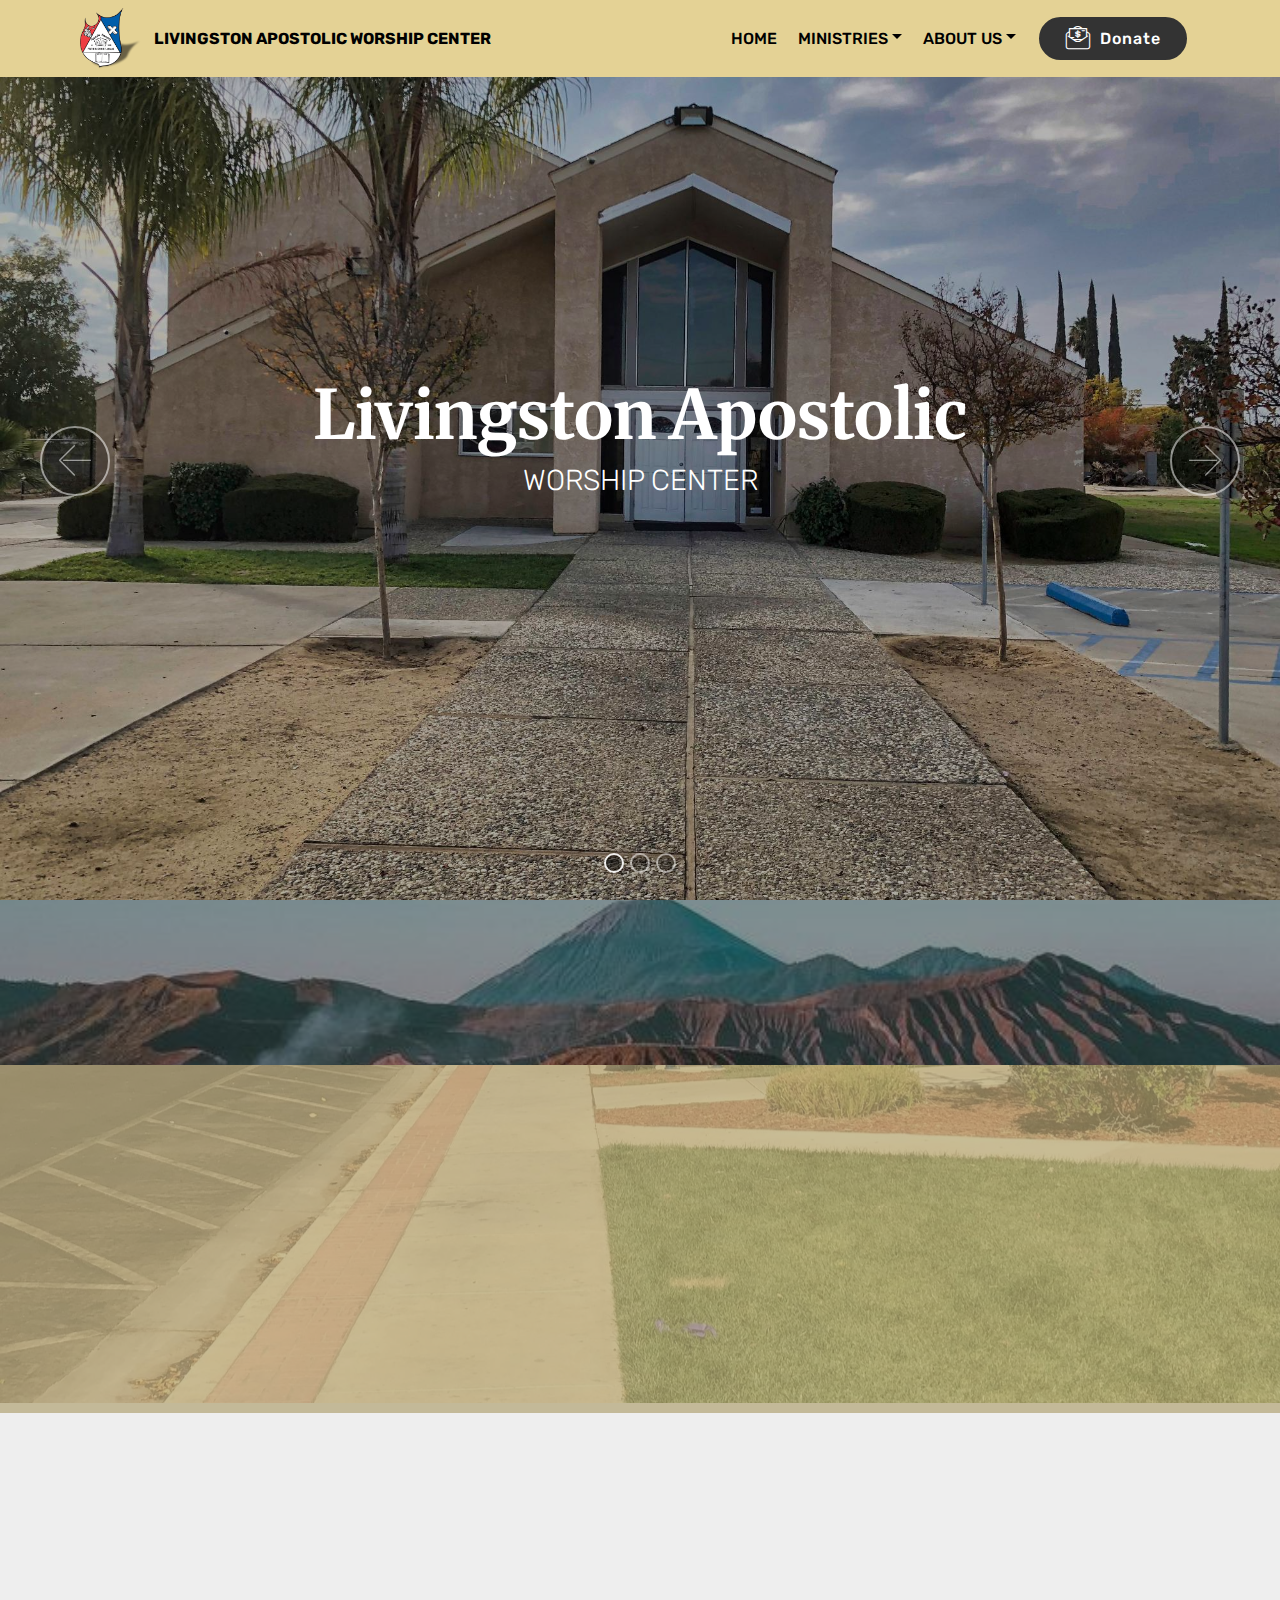
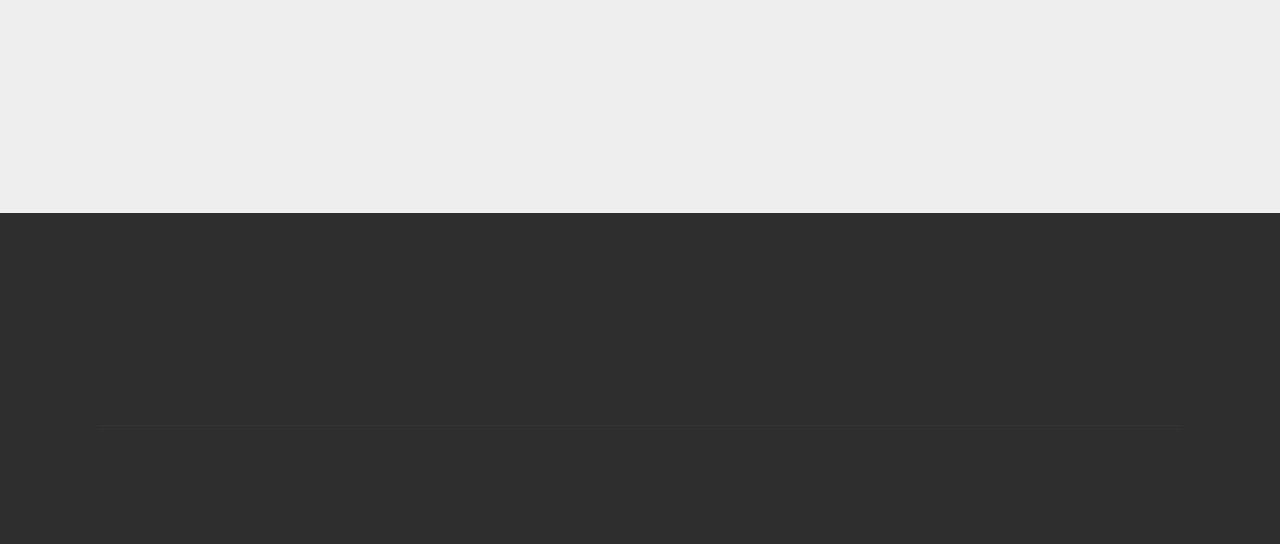
<file: index.html>
<!DOCTYPE html>
<html>
<head>
  <!-- Site made with Mobirise Website Builder v4.3.5, https://mobirise.com -->
  <meta charset="UTF-8">
  <meta http-equiv="X-UA-Compatible" content="IE=edge">
  <meta name="generator" content="Mobirise v4.3.5, mobirise.com">
  <meta name="viewport" content="width=device-width, initial-scale=1">
  <link rel="shortcut icon" href="assets/images/aa-shield1-441x438.png" type="image/x-icon">
  <meta name="description" content="">
  <title>Home</title>
  <link rel="stylesheet" href="assets/icon54/style.css">
  <link rel="stylesheet" href="assets/linecons/style.css">
  <link rel="stylesheet" href="assets/web/assets/mobirise-icons/mobirise-icons.css">
  <link rel="stylesheet" href="assets/font-awesome/css/font-awesome.css">
  <link rel="stylesheet" href="assets/tether/tether.min.css">
  <link rel="stylesheet" href="assets/soundcloud-plugin/style.css">
  <link rel="stylesheet" href="assets/bootstrap/css/bootstrap.min.css">
  <link rel="stylesheet" href="assets/bootstrap/css/bootstrap-grid.min.css">
  <link rel="stylesheet" href="assets/bootstrap/css/bootstrap-reboot.min.css">
  <link rel="stylesheet" href="assets/animate.css/animate.min.css">
  <link rel="stylesheet" href="assets/socicon/css/styles.css">
  <link rel="stylesheet" href="assets/shopping-cart/minicart-theme.css">
  <link rel="stylesheet" href="assets/dropdown/css/style.css">
  <link rel="stylesheet" href="assets/theme/css/style.css">
  <link rel="stylesheet" href="assets/mobirise/css/mbr-additional.css" type="text/css">
  
  
  
</head>
<body>
<script>var shopcartSettings = {"shopcart_top_offset":120,"side_offset":20,"site_width":1150,"shopcart_icon_color":"#FFFFFF","shopcart_back_color":"#000000","shopcart_icon_size":40,"sc_count_color":"#FFFFFF","sc_count_back_color":"#fac51c","sc_count_size":14,"checkout_button":"Check Out with"};</script>
<section class="menu cid-qAUOFzMvYq" once="menu" id="menu2-0" data-rv-view="25">

    

    <nav class="navbar navbar-expand beta-menu navbar-dropdown align-items-center navbar-fixed-top navbar-toggleable-sm">
        <button class="navbar-toggler navbar-toggler-right" type="button" data-toggle="collapse" data-target="#navbarSupportedContent" aria-controls="navbarSupportedContent" aria-expanded="false" aria-label="Toggle navigation">
            <div class="hamburger">
                <span></span>
                <span></span>
                <span></span>
                <span></span>
            </div>
        </button>
        <div class="menu-logo">
            <div class="navbar-brand">
                <span class="navbar-logo">
                    <a href="https://mobirise.com">
                        <img src="assets/images/aa-shield1-441x438.png" alt="Mobirise" title="" media-simple="true" style="height: 3.8rem;">
                    </a>
                </span>
                <span class="navbar-caption-wrap"><a class="navbar-caption text-black display-4" href="https://mobirise.com">
                        LIVINGSTON APOSTOLIC WORSHIP CENTER</a></span>
            </div>
        </div>
        <div class="collapse navbar-collapse" id="navbarSupportedContent">
            <ul class="navbar-nav nav-dropdown" data-app-modern-menu="true"><li class="nav-item">
                    <a class="nav-link link text-black display-4" href="index.html">
                        HOME</a>
                </li><li class="nav-item dropdown"><a class="nav-link link text-black dropdown-toggle display-4" href="index.html" data-toggle="dropdown-submenu" aria-expanded="false">
                        MINISTRIES</a><div class="dropdown-menu"><a class="text-black dropdown-item display-4" href="index.html#features13-4">Schedule</a><a class="text-black dropdown-item display-4" href="index.html#features13-4">Cell Groups</a><a class="text-black dropdown-item display-4" href="index.html#features13-4">Men</a><a class="text-black dropdown-item display-4" href="index.html#features13-4">Ladies</a><a class="text-black dropdown-item display-4" href="youth.html"><span class="fa fa-snapchat mbr-iconfont mbr-iconfont-btn"></span>Youth</a><a class="text-black dropdown-item display-4" href="index.html">Juniors</a></div></li>
                <li class="nav-item dropdown">
                    <a class="nav-link link text-black dropdown-toggle display-4" href="contactus.html" data-toggle="dropdown-submenu" aria-expanded="false">
                        ABOUT US</a><div class="dropdown-menu"><a class="text-black dropdown-item display-4" href="page3.html"><span class="mbri-user mbr-iconfont mbr-iconfont-btn"></span>Pastor</a><a class="text-black dropdown-item display-4" href="page2.html#content5-l"><span class="fa fa-calendar-o mbr-iconfont mbr-iconfont-btn"></span>Calendar</a><a class="text-black dropdown-item display-4" href="contactus.html"><span class="li_mail mbr-iconfont mbr-iconfont-btn"></span>Contact Us</a></div>
                </li></ul>
            <div class="navbar-buttons mbr-section-btn"><a class="btn btn-sm btn-black display-4" href="https://www.paypal.com/cgi-bin/webscr?business=esmontoya%40sbcglobal.net&cmd=_cart&amount=10&item_name=Donate+(You+can+manually+change+the+amount)&currency_code=USD"><span class="icon54-v1-send-money mbr-iconfont mbr-iconfont-btn"></span>
                    Donate</a></div>
        </div>
    </nav>
</section>

<section class="engine"><a href="https://mobirise.co/m">bootstrap table</a></section><section class="carousel slide cid-qAUOOu9XcD" data-interval="false" id="slider1-1" data-rv-view="27">

    

    <div class="full-screen"><div class="mbr-slider slide carousel" data-pause="true" data-keyboard="false" data-ride="carousel" data-interval="4000"><ol class="carousel-indicators"><li data-app-prevent-settings="" data-target="#slider1-1" class=" active" data-slide-to="0"></li><li data-app-prevent-settings="" data-target="#slider1-1" data-slide-to="1"></li><li data-app-prevent-settings="" data-target="#slider1-1" data-slide-to="2"></li></ol><div class="carousel-inner" role="listbox"><div class="carousel-item slider-fullscreen-image active" data-bg-video-slide="false" style="background-image: url(assets/images/livingstonawc-2000x1500.jpg);"><div class="container container-slide"><div class="image_wrapper"><div class="mbr-overlay" style="opacity: 0.3;"></div><img src="assets/images/livingstonawc-2000x1500.jpg"><div class="carousel-caption justify-content-center"><div class="col-10 align-center"><h2 class="mbr-fonts-style display-1"><strong>Livingston Apostolic</strong></h2><p class="lead mbr-text mbr-fonts-style display-5">WORSHIP CENTER</p></div></div></div></div></div><div class="carousel-item slider-fullscreen-image" data-bg-video-slide="https://www.youtube.com/watch?v=S_cgT-ww-44"><div class="mbr-overlay"></div><div class="container container-slide"><div class="image_wrapper"><img src="assets/images/2.jpg" style="opacity: 0;"><div class="carousel-caption justify-content-center"><div class="col-10 align-left"><h2 class="mbr-fonts-style display-1">Livingston AWC</h2><p class="lead mbr-text mbr-fonts-style display-5">Slide with youtube video background and color overlay.</p></div></div></div></div></div><div class="carousel-item slider-fullscreen-image" data-bg-video-slide="false" style="background-image: url(assets/images/11173386-1572567496338078-354054701873023584-n-960x540.jpg);"><div class="container container-slide"><div class="image_wrapper"><div class="mbr-overlay"></div><img src="assets/images/11173386-1572567496338078-354054701873023584-n-960x540.jpg"><div class="carousel-caption justify-content-center"><div class="col-10 align-right"><h2 class="mbr-fonts-style display-1">Sunday Worship Service</h2><p class="lead mbr-text mbr-fonts-style display-5">Join us next Sunday at 10:00am</p></div></div></div></div></div></div><a data-app-prevent-settings="" class="carousel-control carousel-control-prev" role="button" data-slide="prev" href="#slider1-1"><span aria-hidden="true" class="mbri-left mbr-iconfont"></span><span class="sr-only">Previous</span></a><a data-app-prevent-settings="" class="carousel-control carousel-control-next" role="button" data-slide="next" href="#slider1-1"><span aria-hidden="true" class="mbri-right mbr-iconfont"></span><span class="sr-only">Next</span></a></div></div>

</section>

<section class="cid-qB4u50LXwK" id="social-buttons2-5" data-rv-view="39">

    

    <div class="mbr-overlay" style="opacity: 0.5; background-color: rgb(35, 35, 35);">
    </div>

    <div class="container">
        <div class="media-container-row">
            <div class="col-md-8 align-center">
                <h2 class="pb-3 mbr-fonts-style display-2">
                    FOLLOW US!
                </h2>
                <div class="social-list pl-0 mb-0">
                    <a href="https://twitter.com" target="_blank">
                        <span class="px-2 mbr-iconfont mbr-iconfont-social socicon-twitter socicon" media-simple="true"></span>
                    </a>
                    <a href="https://www.facebook.com/pages/Livingston-Apostolic-Worship-Center/113714082046165" target="_blank">
                        <span class="px-2 mbr-iconfont mbr-iconfont-social socicon-facebook socicon" media-simple="true"></span>
                    </a>
                    <a href="https://instagram.com" target="_blank">
                        <span class="px-2 mbr-iconfont mbr-iconfont-social socicon-instagram socicon" media-simple="true"></span>
                    </a>
                    <a href="https://youtu.be/S_cgT-ww-44" target="_blank">
                        <span class="px-2 mbr-iconfont mbr-iconfont-social socicon-youtube socicon" media-simple="true"></span>
                    </a>
                    <a href="https://plus.google.com/u/0/+Mobirise" target="_blank">
                        
                    </a>
                    <a href="https://www.behance.net/Mobirise" target="_blank">
                        
                    </a>
                </div>
            </div>
        </div>
    </div>
</section>

<section class="features13 cid-qAUSVHkEWq mbr-parallax-background" id="features13-4" data-rv-view="42">

    

    <div class="mbr-overlay" style="opacity: 0.7; background-color: rgb(177, 163, 116);">
    </div>
    <div class="container">
        <h2 class="mbr-section-title pb-3 mbr-fonts-style display-2">
            Service Schedule</h2>

        <div class="media-container-row container">
            <div class="card col-12 col-md-6 p-5 m-3 align-center col-lg-4">
                <div class="card-img">
                    <img src="assets/images/11173386-1572567496338078-354054701873023584-n-960x540.jpg" alt="Mobirise" title="" media-simple="true">
                </div>
                <h4 class="card-title py-2 mbr-fonts-style display-5">
                    Sunday Service</h4>
                <p class="mbr-text mbr-fonts-style display-7">
                    10:00am Spanish Service<br>2:00pm English Service</p>
            </div>
            <div class="card col-12 col-md-6 p-5 m-3 align-center col-lg-4">
                <div class="card-img">
                    <img src="assets/images/11754817-10153234377327771-7508883140157322649-o-1280x720.jpg" alt="Mobirise" title="" media-simple="true">
                </div>
                <h4 class="card-title py-2 mbr-fonts-style display-5">
                    Midweek Service</h4>
                <p class="mbr-text mbr-fonts-style display-7"><strong>7:00pm TUESDAYS<br></strong>Midweek Bilingual Church Service</p>
            </div>
            <div class="card col-12 col-md-6 p-5 m-3 align-center col-lg-4">
                <div class="card-img">
                    <img src="assets/images/22104573-1932981936963297-9158889426090642729-o-2048x1536.jpg" alt="Mobirise" title="" media-simple="true">
                </div>
                <h4 class="card-title py-2 mbr-fonts-style display-5">
                    Small Groups</h4>
                <p class="mbr-text mbr-fonts-style display-7">
                    Bible Studies in the homes</p>
            </div>    
        </div>
</div></section>

<section class="map1 cid-qAUOZkzKrW" id="map1-2" data-rv-view="45">

     

    <div class="google-map"><iframe frameborder="0" style="border:0" src="https://www.google.com/maps/embed/v1/place?key=AIzaSyA0Dx_boXQiwvdz8sJHoYeZNVTdoWONYkU&amp;q=place_id:ChIJX8Wz4WINkYARqlDRp2lXxqM" allowfullscreen=""></iframe></div>
</section>

<section class="cid-qAUP8T0oyt" id="footer1-3" data-rv-view="47">

    

    

    <div class="container">
        <div class="media-container-row content text-white">
            <div class="col-12 col-md-3">
                <div class="media-wrap">
                    <a href="https://mobirise.com/">
                        <img src="assets/images/aa-shield1-441x438.png" alt="Mobirise" title="" media-simple="true">
                    </a>
                </div>
            </div>
            <div class="col-12 col-md-3 mbr-fonts-style display-7">
                <h5 class="pb-3">
                    Address
                </h5>
                <p class="mbr-text">
                    810 Hammett Avenue &nbsp; &nbsp; &nbsp; &nbsp; &nbsp; &nbsp; &nbsp; &nbsp; &nbsp; &nbsp;&nbsp;<br>Livingston, CA 95334</p>
            </div>
            <div class="col-12 col-md-3 mbr-fonts-style display-7">
                <h5 class="pb-3">
                    Contacts
                </h5>
                <p class="mbr-text">
                    Email: support@livingstonawc.org &nbsp;&nbsp;<br>Phone: (209) 968-0295&nbsp;<br></p>
            </div>
            <div class="col-12 col-md-3 mbr-fonts-style display-7">
                <h5 class="pb-3">
                    Links
                </h5>
                <p class="mbr-text">
                    <a class="text-primary" href="http://asambleaapostolica.org">Asamblea Apostolica</a>&nbsp;<br><a class="text-primary" href="https://www.paypal.com/cgi-bin/webscr?business=esmontoya%40sbcglobal.net&cmd=_xclick&amount=1.0&item_name=Donate&currency_code=USD"></a><a href="https://www.paypal.com/cgi-bin/webscr?business=esmontoya%40sbcglobal.net&cmd=_cart&amount=1.0&item_name=Donate&currency_code=USD">Donate&nbsp;</a><br></p>
            </div>
        </div>
        <div class="footer-lower">
            <div class="media-container-row">
                <div class="col-sm-12">
                    <hr>
                </div>
            </div>
            <div class="media-container-row mbr-white">
                <div class="col-sm-6 copyright">
                    <p class="mbr-text mbr-fonts-style display-7">
                        © Copyright 2017 Livingston Apostolic Church - All Rights Reserved
                    </p>
                </div>
                <div class="col-md-6">
                    <div class="social-list align-right">
                        <div class="soc-item">
                            <a href="https://twitter.com/mobirise" target="_blank">
                                <span class="socicon-twitter socicon mbr-iconfont mbr-iconfont-social" media-simple="true"></span>
                            </a>
                        </div>
                        <div class="soc-item">
                            <a href="https://www.facebook.com/pages/Livingston-Apostolic-Worship-Center/113714082046165" target="_blank">
                                <span class="mbr-iconfont mbr-iconfont-social socicon-facebook socicon" media-simple="true"></span>
                            </a>
                        </div>
                        <div class="soc-item">
                            <a href="https://www.youtube.com/c/mobirise" target="_blank">
                                <span class="socicon-youtube socicon mbr-iconfont mbr-iconfont-social" media-simple="true"></span>
                            </a>
                        </div>
                        <div class="soc-item">
                            <a href="https://instagram.com/mobirise" target="_blank">
                                <span class="socicon-instagram socicon mbr-iconfont mbr-iconfont-social" media-simple="true"></span>
                            </a>
                        </div>
                        <div class="soc-item">
                            <a href="https://www.google.com/maps/place/810+Hammatt+Ave,+Livingston,+CA+95334/@37.3831168,-120.7165891,17z/data=!3m1!4b1!4m5!3m4!1s0x80910d62e16d3f09:0x5496f8f2435a42cd!8m2!3d37.383161!4d-120.714646" target="_blank">
                                <span class="mbr-iconfont mbr-iconfont-social socicon-googleplus socicon" media-simple="true"></span>
                            </a>
                        </div>
                        <div class="soc-item">
                            <a href="https://www.behance.net/Mobirise" target="_blank">
                                <span class="socicon-behance socicon mbr-iconfont mbr-iconfont-social" media-simple="true"></span>
                            </a>
                        </div>
                    </div>
                </div>
            </div>
        </div>
    </div>
</section>


  <script src="assets/web/assets/jquery/jquery.min.js"></script>
  <script src="assets/popper/popper.min.js"></script>
  <script src="assets/tether/tether.min.js"></script>
  <script src="assets/bootstrap/js/bootstrap.min.js"></script>
  <script src="assets/touch-swipe/jquery.touch-swipe.min.js"></script>
  <script src="assets/smooth-scroll/smooth-scroll.js"></script>
  <script src="assets/jquery-mb-ytplayer/jquery.mb.ytplayer.min.js"></script>
  <script src="assets/jquery-mb-vimeo_player/jquery.mb.vimeo_player.js"></script>
  <script src="assets/bootstrap-carousel-swipe/bootstrap-carousel-swipe.js"></script>
  <script src="assets/social-likes/social-likes.js"></script>
  <script src="assets/jarallax/jarallax.min.js"></script>
  <script src="assets/shopping-cart/minicart.js"></script>
  <script src="assets/shopping-cart/jquery.easing.min.js"></script>
  <script src="assets/shopping-cart/minicart-customizer.js"></script>
  <script src="assets/dropdown/js/script.min.js"></script>
  <script src="assets/viewport-checker/jquery.viewportchecker.js"></script>
  <script src="assets/theme/js/script.js"></script>
  <script src="assets/mobirise-slider-video/script.js"></script>
  
  
  <input name="animation" type="hidden">
  </body>
</html>
</file>
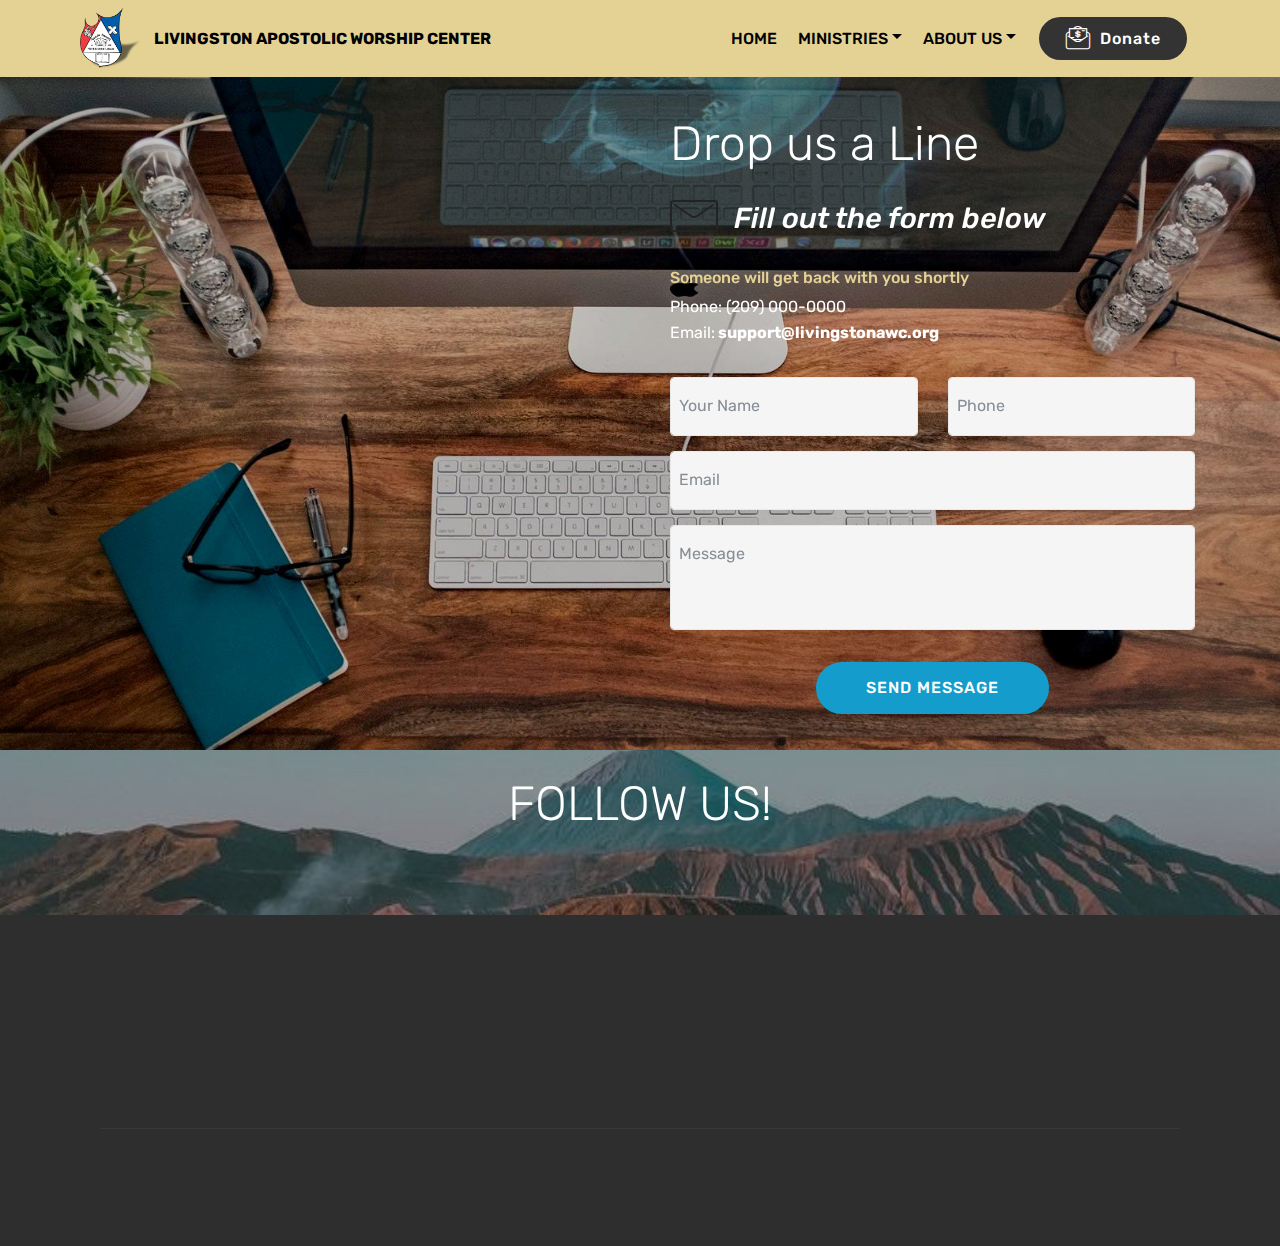
<file: contactus.html>
<!DOCTYPE html>
<html>
<head>
  <!-- Site made with Mobirise Website Builder v4.3.5, https://mobirise.com -->
  <meta charset="UTF-8">
  <meta http-equiv="X-UA-Compatible" content="IE=edge">
  <meta name="generator" content="Mobirise v4.3.5, mobirise.com">
  <meta name="viewport" content="width=device-width, initial-scale=1">
  <link rel="shortcut icon" href="assets/images/aa-shield1-441x438.png" type="image/x-icon">
  <meta name="description" content="Linvingston Apostolic Worship Center">
  <title>Contact Us</title>
  <link rel="stylesheet" href="assets/icon54/style.css">
  <link rel="stylesheet" href="assets/linecons/style.css">
  <link rel="stylesheet" href="assets/font-awesome/css/font-awesome.css">
  <link rel="stylesheet" href="assets/web/assets/mobirise-icons/mobirise-icons.css">
  <link rel="stylesheet" href="assets/tether/tether.min.css">
  <link rel="stylesheet" href="assets/soundcloud-plugin/style.css">
  <link rel="stylesheet" href="assets/bootstrap/css/bootstrap.min.css">
  <link rel="stylesheet" href="assets/bootstrap/css/bootstrap-grid.min.css">
  <link rel="stylesheet" href="assets/bootstrap/css/bootstrap-reboot.min.css">
  <link rel="stylesheet" href="assets/socicon/css/styles.css">
  <link rel="stylesheet" href="assets/shopping-cart/minicart-theme.css">
  <link rel="stylesheet" href="assets/dropdown/css/style.css">
  <link rel="stylesheet" href="assets/animate.css/animate.min.css">
  <link rel="stylesheet" href="https://netdna.bootstrapcdn.com/font-awesome/4.0.3/css/font-awesome.css">
  <link rel="stylesheet" href="assets/social-feed-plugin/jquery.socialfeed.css">
  <link rel="stylesheet" href="assets/social-feed-plugin/style.css">
  <link rel="stylesheet" href="assets/theme/css/style.css">
  <link rel="stylesheet" href="assets/mobirise/css/mbr-additional.css" type="text/css">
  
  
  
</head>
<body>
<script>var shopcartSettings = {"shopcart_top_offset":120,"side_offset":20,"site_width":1150,"shopcart_icon_color":"#FFFFFF","shopcart_back_color":"#000000","shopcart_icon_size":40,"sc_count_color":"#FFFFFF","sc_count_back_color":"#fac51c","sc_count_size":14,"checkout_button":"Check Out with"};</script>
<section class="menu cid-qAUOFzMvYq" once="menu" id="menu2-6" data-rv-view="50">

    

    <nav class="navbar navbar-expand beta-menu navbar-dropdown align-items-center navbar-fixed-top navbar-toggleable-sm">
        <button class="navbar-toggler navbar-toggler-right" type="button" data-toggle="collapse" data-target="#navbarSupportedContent" aria-controls="navbarSupportedContent" aria-expanded="false" aria-label="Toggle navigation">
            <div class="hamburger">
                <span></span>
                <span></span>
                <span></span>
                <span></span>
            </div>
        </button>
        <div class="menu-logo">
            <div class="navbar-brand">
                <span class="navbar-logo">
                    <a href="https://mobirise.com">
                        <img src="assets/images/aa-shield1-441x438.png" alt="Mobirise" title="" media-simple="true" style="height: 3.8rem;">
                    </a>
                </span>
                <span class="navbar-caption-wrap"><a class="navbar-caption text-black display-4" href="https://mobirise.com">
                        LIVINGSTON APOSTOLIC WORSHIP CENTER</a></span>
            </div>
        </div>
        <div class="collapse navbar-collapse" id="navbarSupportedContent">
            <ul class="navbar-nav nav-dropdown" data-app-modern-menu="true"><li class="nav-item">
                    <a class="nav-link link text-black display-4" href="index.html">
                        HOME</a>
                </li><li class="nav-item dropdown"><a class="nav-link link text-black dropdown-toggle display-4" href="index.html" data-toggle="dropdown-submenu" aria-expanded="false">
                        MINISTRIES</a><div class="dropdown-menu"><a class="text-black dropdown-item display-4" href="index.html#features13-4">Schedule</a><a class="text-black dropdown-item display-4" href="index.html#features13-4">Cell Groups</a><a class="text-black dropdown-item display-4" href="index.html#features13-4">Men</a><a class="text-black dropdown-item display-4" href="index.html#features13-4">Ladies</a><a class="text-black dropdown-item display-4" href="youth.html"><span class="fa fa-snapchat mbr-iconfont mbr-iconfont-btn"></span>Youth</a><a class="text-black dropdown-item display-4" href="index.html">Juniors</a></div></li>
                <li class="nav-item dropdown">
                    <a class="nav-link link text-black dropdown-toggle display-4" href="contactus.html" data-toggle="dropdown-submenu" aria-expanded="false">
                        ABOUT US</a><div class="dropdown-menu"><a class="text-black dropdown-item display-4" href="page3.html"><span class="mbri-user mbr-iconfont mbr-iconfont-btn"></span>Pastor</a><a class="text-black dropdown-item display-4" href="page2.html#content5-l"><span class="fa fa-calendar-o mbr-iconfont mbr-iconfont-btn"></span>Calendar</a><a class="text-black dropdown-item display-4" href="contactus.html"><span class="li_mail mbr-iconfont mbr-iconfont-btn"></span>Contact Us</a></div>
                </li></ul>
            <div class="navbar-buttons mbr-section-btn"><a class="btn btn-sm btn-black display-4" href="https://www.paypal.com/cgi-bin/webscr?business=esmontoya%40sbcglobal.net&cmd=_cart&amount=10&item_name=Donate+(You+can+manually+change+the+amount)&currency_code=USD"><span class="icon54-v1-send-money mbr-iconfont mbr-iconfont-btn"></span>
                    Donate</a></div>
        </div>
    </nav>
</section>

<section class="engine"><a href="https://mobirise.co/d">web software</a></section><section class="mbr-section form4 cid-qB4RXAYDYe mbr-parallax-background" id="form4-c" data-rv-view="52">

    

    <div class="mbr-overlay" style="opacity: 0.2; background-color: rgb(0, 0, 0);">
    </div>
    <div class="container">
        <div class="row">
            <div class="col-md-6">
                <div class="google-map"><iframe frameborder="0" style="border:0" src="https://www.google.com/maps/embed/v1/place?key=AIzaSyA0Dx_boXQiwvdz8sJHoYeZNVTdoWONYkU&amp;q=place_id:ChIJX8Wz4WINkYARqlDRp2lXxqM" allowfullscreen=""></iframe></div>
            </div>
            <div class="col-md-6">
                <h2 class="pb-3 align-left mbr-fonts-style display-2">
                    Drop us a Line
                </h2>
                <div>
                    <div class="icon-block pb-3">
                        <span class="icon-block__icon">
                            <span class="mbri-letter mbr-iconfont" media-simple="true"></span>
                        </span>
                        <h4 class="icon-block__title align-left mbr-fonts-style display-5">
                            Fill out the form below</h4>
                    </div>
                    <div class="icon-contacts pb-3">
                        <h5 class="align-left mbr-fonts-style display-7">Someone will get back with you shortly</h5>
                        <p class="mbr-text align-left mbr-fonts-style display-7">
                            Phone: (209) 000-0000&nbsp;<br>
                            Email:<strong> support@livingstonawc.org</strong></p>
                    </div>
                </div>
                <div data-form-type="formoid">
                    <div data-form-alert="" hidden="">God Bless and Thanks for filling out the form! Someone will be reaching out to you shortly.</div>
                    <form class="block mbr-form" action="https://mobirise.com/" method="post" data-form-title="Mobirise Form"><input type="hidden" data-form-email="true" value="Kd1gWpnlJbkBUPgGe5fiIh/bDFR6QNhUrgE9VCgqsmXOjoc3RXK+VMZXY5jNJVC7xCKRbK6Vr+K6efYRTLUl78Axl/78H7dHo8hgEbHOj17TucM0Z7joCiT7UAkPDV9E">
                        <div class="row">
                            <div class="col-md-6 multi-horizontal" data-for="name">
                                <input type="text" class="form-control input" name="name" data-form-field="Name" placeholder="Your Name" required="" id="name-form4-c">
                            </div>
                            <div class="col-md-6 multi-horizontal" data-for="phone">
                                <input type="text" class="form-control input" name="phone" data-form-field="Phone" placeholder="Phone" required="" id="phone-form4-c">
                            </div>
                            <div class="col-md-12" data-for="email">
                                <input type="text" class="form-control input" name="email" data-form-field="Email" placeholder="Email" required="" id="email-form4-c">
                            </div>
                            <div class="col-md-12" data-for="message">
                                <textarea class="form-control input" name="message" rows="3" data-form-field="Message" placeholder="Message" style="resize:none" id="message-form4-c"></textarea>
                            </div>
                            <div class="input-group-btn col-md-12" style="margin-top: 10px;">
                                <button href="" type="submit" class="btn btn-primary btn-form display-4">SEND MESSAGE</button>
                            </div>
                        </div>
                    </form>
                </div>
            </div>
        </div>
    </div>
</section>

<section class="cid-qB4u50LXwK" id="social-buttons2-8" data-rv-view="55">

    

    <div class="mbr-overlay" style="opacity: 0.5; background-color: rgb(35, 35, 35);">
    </div>

    <div class="container">
        <div class="media-container-row">
            <div class="col-md-8 align-center">
                <h2 class="pb-3 mbr-fonts-style display-2">
                    FOLLOW US!
                </h2>
                <div class="social-list pl-0 mb-0">
                    <a href="https://twitter.com" target="_blank">
                        <span class="px-2 mbr-iconfont mbr-iconfont-social socicon-twitter socicon" media-simple="true"></span>
                    </a>
                    <a href="https://www.facebook.com/pages/Livingston-Apostolic-Worship-Center/113714082046165" target="_blank">
                        <span class="px-2 mbr-iconfont mbr-iconfont-social socicon-facebook socicon" media-simple="true"></span>
                    </a>
                    <a href="https://instagram.com" target="_blank">
                        <span class="px-2 mbr-iconfont mbr-iconfont-social socicon-instagram socicon" media-simple="true"></span>
                    </a>
                    <a href="https://youtu.be/S_cgT-ww-44" target="_blank">
                        <span class="px-2 mbr-iconfont mbr-iconfont-social socicon-youtube socicon" media-simple="true"></span>
                    </a>
                    <a href="https://plus.google.com/u/0/+Mobirise" target="_blank">
                        
                    </a>
                    <a href="https://www.behance.net/Mobirise" target="_blank">
                        
                    </a>
                </div>
            </div>
        </div>
    </div>
</section>

<section class="mbr-social-feed loading" id="feed-n" data-facebook="Livingston-Apostolic-Worship-Center" data-twitter="" data-google="" data-posts="7" data-youtube="" data-rv-view="58" style="background-image: url(assets/images/comments-bg.jpg); padding-top: 0px; padding-bottom: 0px;">
    <div class="mbr-overlay" style="opacity: 0.6; background-color: rgb(177, 163, 116);">
    </div>
    <img class="social-feed-container-loading" alt="" src="assets/images/loading.svg">
    <div class="social-feed-container">
    </div>
</section>

<section class="cid-qAUP8T0oyt" id="footer1-b" data-rv-view="60">

    

    

    <div class="container">
        <div class="media-container-row content text-white">
            <div class="col-12 col-md-3">
                <div class="media-wrap">
                    <a href="https://mobirise.com/">
                        <img src="assets/images/aa-shield1-441x438.png" alt="Mobirise" title="" media-simple="true">
                    </a>
                </div>
            </div>
            <div class="col-12 col-md-3 mbr-fonts-style display-7">
                <h5 class="pb-3">
                    Address
                </h5>
                <p class="mbr-text">
                    810 Hammett Avenue &nbsp; &nbsp; &nbsp; &nbsp; &nbsp; &nbsp; &nbsp; &nbsp; &nbsp; &nbsp;&nbsp;<br>Livingston, CA 95334</p>
            </div>
            <div class="col-12 col-md-3 mbr-fonts-style display-7">
                <h5 class="pb-3">
                    Contacts
                </h5>
                <p class="mbr-text">
                    Email: support@livingstonawc.org &nbsp;&nbsp;<br>Phone: (209) 968-0295&nbsp;<br></p>
            </div>
            <div class="col-12 col-md-3 mbr-fonts-style display-7">
                <h5 class="pb-3">
                    Links
                </h5>
                <p class="mbr-text">
                    <a class="text-primary" href="http://asambleaapostolica.org">Asamblea Apostolica</a>&nbsp;<br><a class="text-primary" href="https://www.paypal.com/cgi-bin/webscr?business=esmontoya%40sbcglobal.net&cmd=_xclick&amount=1.0&item_name=Donate&currency_code=USD"></a><a href="https://www.paypal.com/cgi-bin/webscr?business=esmontoya%40sbcglobal.net&cmd=_cart&amount=1.0&item_name=Donate&currency_code=USD">Donate&nbsp;</a><br></p>
            </div>
        </div>
        <div class="footer-lower">
            <div class="media-container-row">
                <div class="col-sm-12">
                    <hr>
                </div>
            </div>
            <div class="media-container-row mbr-white">
                <div class="col-sm-6 copyright">
                    <p class="mbr-text mbr-fonts-style display-7">
                        © Copyright 2017 Livingston Apostolic Church - All Rights Reserved
                    </p>
                </div>
                <div class="col-md-6">
                    <div class="social-list align-right">
                        <div class="soc-item">
                            <a href="https://twitter.com/mobirise" target="_blank">
                                <span class="socicon-twitter socicon mbr-iconfont mbr-iconfont-social" media-simple="true"></span>
                            </a>
                        </div>
                        <div class="soc-item">
                            <a href="https://www.facebook.com/pages/Livingston-Apostolic-Worship-Center/113714082046165" target="_blank">
                                <span class="mbr-iconfont mbr-iconfont-social socicon-facebook socicon" media-simple="true"></span>
                            </a>
                        </div>
                        <div class="soc-item">
                            <a href="https://www.youtube.com/c/mobirise" target="_blank">
                                <span class="socicon-youtube socicon mbr-iconfont mbr-iconfont-social" media-simple="true"></span>
                            </a>
                        </div>
                        <div class="soc-item">
                            <a href="https://instagram.com/mobirise" target="_blank">
                                <span class="socicon-instagram socicon mbr-iconfont mbr-iconfont-social" media-simple="true"></span>
                            </a>
                        </div>
                        <div class="soc-item">
                            <a href="https://www.google.com/maps/place/810+Hammatt+Ave,+Livingston,+CA+95334/@37.3831168,-120.7165891,17z/data=!3m1!4b1!4m5!3m4!1s0x80910d62e16d3f09:0x5496f8f2435a42cd!8m2!3d37.383161!4d-120.714646" target="_blank">
                                <span class="mbr-iconfont mbr-iconfont-social socicon-googleplus socicon" media-simple="true"></span>
                            </a>
                        </div>
                        <div class="soc-item">
                            <a href="https://www.behance.net/Mobirise" target="_blank">
                                <span class="socicon-behance socicon mbr-iconfont mbr-iconfont-social" media-simple="true"></span>
                            </a>
                        </div>
                    </div>
                </div>
            </div>
        </div>
    </div>
</section>


  <script src="assets/web/assets/jquery/jquery.min.js"></script>
  <script src="assets/popper/popper.min.js"></script>
  <script src="assets/tether/tether.min.js"></script>
  <script src="assets/bootstrap/js/bootstrap.min.js"></script>
  <script src="assets/touch-swipe/jquery.touch-swipe.min.js"></script>
  <script src="assets/smooth-scroll/smooth-scroll.js"></script>
  <script src="assets/viewport-checker/jquery.viewportchecker.js"></script>
  <script src="assets/jarallax/jarallax.min.js"></script>
  <script src="assets/social-likes/social-likes.js"></script>
  <script src="assets/shopping-cart/minicart.js"></script>
  <script src="assets/shopping-cart/jquery.easing.min.js"></script>
  <script src="assets/shopping-cart/minicart-customizer.js"></script>
  <script src="assets/dropdown/js/script.min.js"></script>
  <script src="assets/social-feed-plugin/codebird.min.js"></script>
  <script src="assets/social-feed-plugin/moment.js"></script>
  <script src="assets/social-feed-plugin/en-gb.js"></script>
  <script src="assets/social-feed-plugin/doT.js"></script>
  <script src="assets/social-feed-plugin/jquery.socialfeed.js"></script>
  <script src="assets/social-feed-plugin/main.js"></script>
  <script src="assets/theme/js/script.js"></script>
  <script src="assets/formoid/formoid.min.js"></script>
  
  
  <input name="animation" type="hidden">
  </body>
</html>
</file>
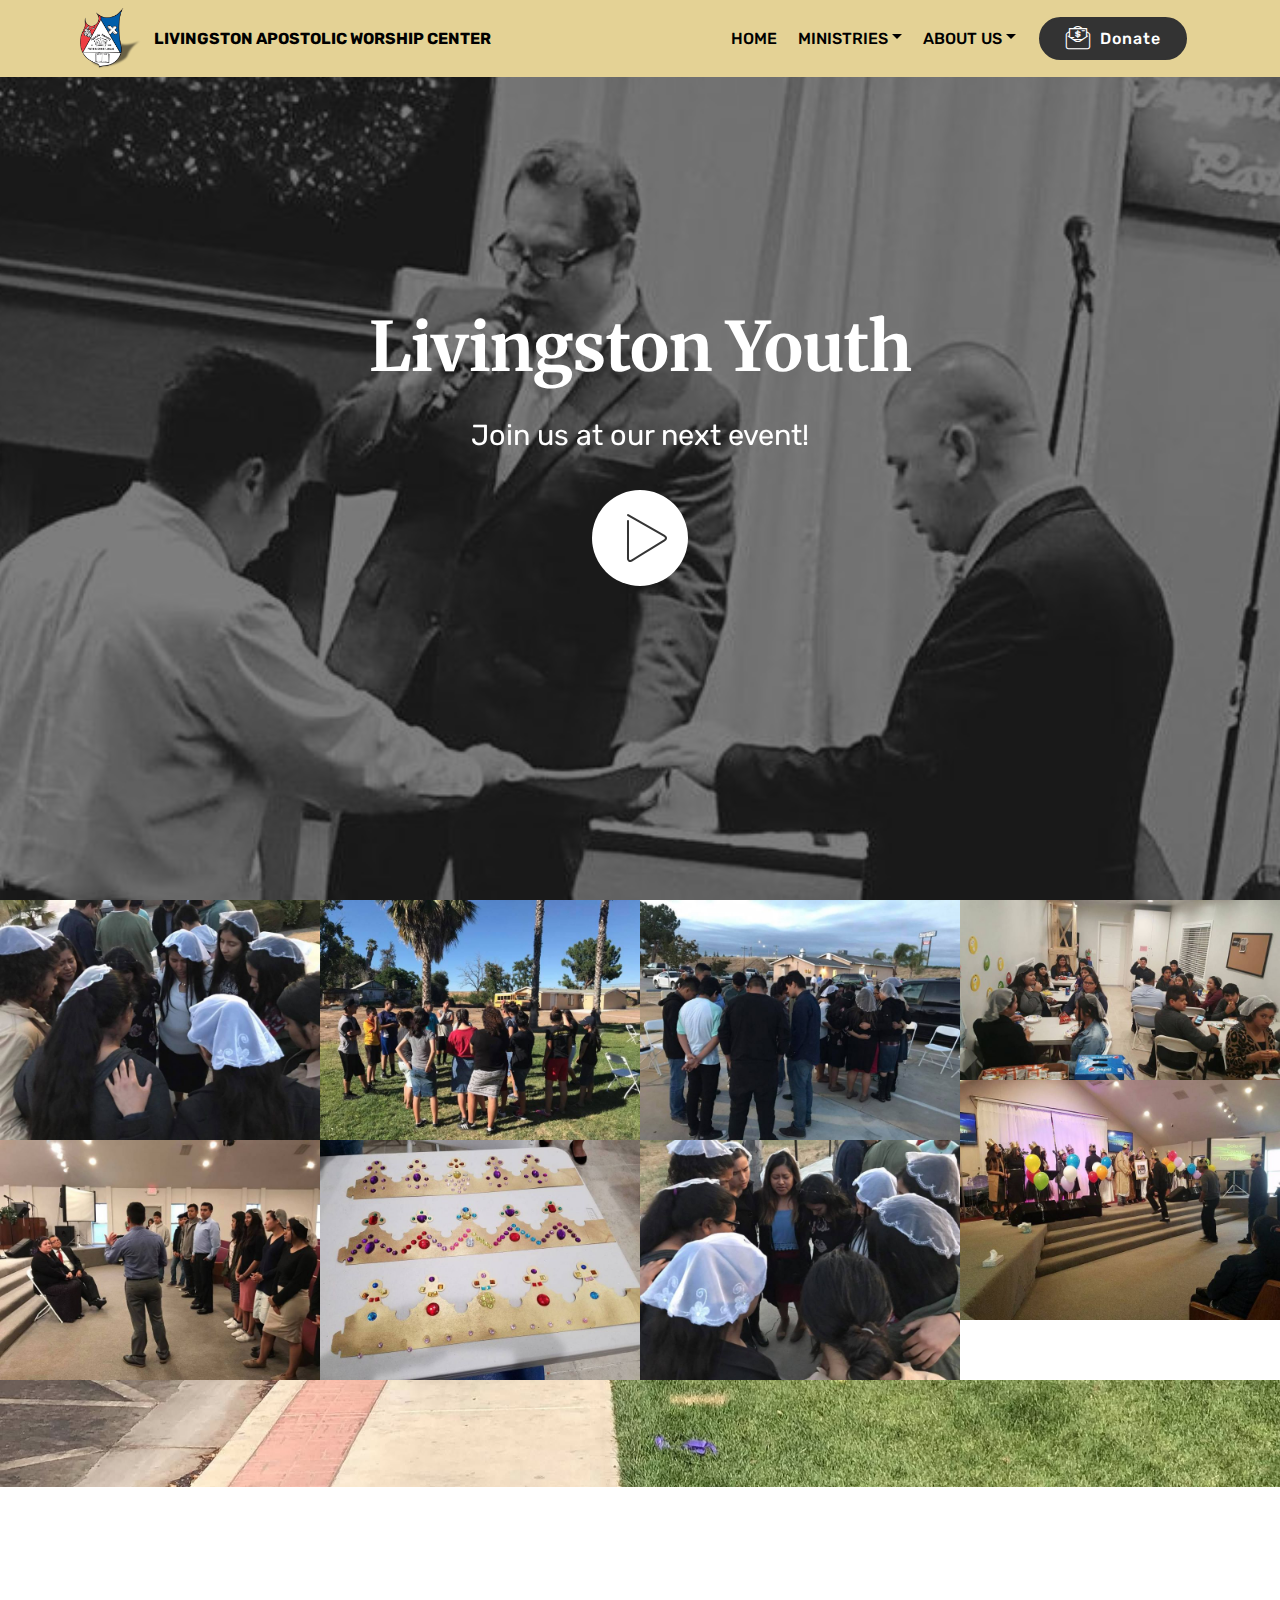
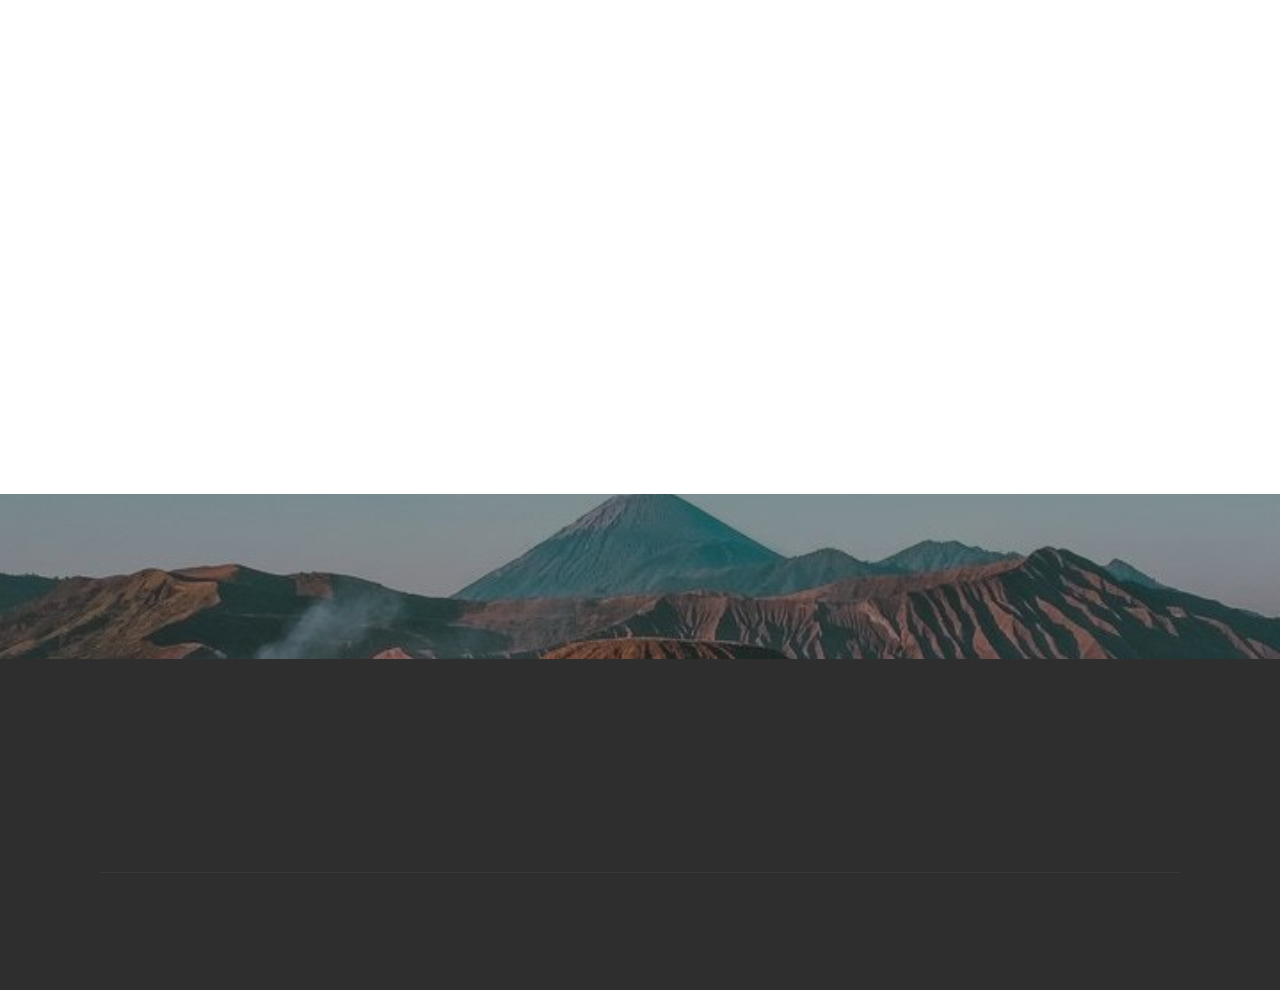
<file: page2.html>
<!DOCTYPE html>
<html>
<head>
  <!-- Site made with Mobirise Website Builder v4.3.5, https://mobirise.com -->
  <meta charset="UTF-8">
  <meta http-equiv="X-UA-Compatible" content="IE=edge">
  <meta name="generator" content="Mobirise v4.3.5, mobirise.com">
  <meta name="viewport" content="width=device-width, initial-scale=1">
  <link rel="shortcut icon" href="assets/images/aa-shield1-441x438.png" type="image/x-icon">
  <meta name="description" content="Linvingston Apostolic Worship Center">
  <title>Youth</title>
  <link rel="stylesheet" href="assets/icon54/style.css">
  <link rel="stylesheet" href="assets/linecons/style.css">
  <link rel="stylesheet" href="assets/font-awesome/css/font-awesome.css">
  <link rel="stylesheet" href="assets/web/assets/mobirise-icons/mobirise-icons.css">
  <link rel="stylesheet" href="assets/tether/tether.min.css">
  <link rel="stylesheet" href="assets/soundcloud-plugin/style.css">
  <link rel="stylesheet" href="assets/bootstrap/css/bootstrap.min.css">
  <link rel="stylesheet" href="assets/bootstrap/css/bootstrap-grid.min.css">
  <link rel="stylesheet" href="assets/bootstrap/css/bootstrap-reboot.min.css">
  <link rel="stylesheet" href="assets/animate.css/animate.min.css">
  <link rel="stylesheet" href="assets/socicon/css/styles.css">
  <link rel="stylesheet" href="assets/shopping-cart/minicart-theme.css">
  <link rel="stylesheet" href="assets/dropdown/css/style.css">
  <link rel="stylesheet" href="assets/theme/css/style.css">
  <link rel="stylesheet" href="assets/mobirise-gallery/style.css">
  <link rel="stylesheet" href="assets/mobirise/css/mbr-additional.css" type="text/css">
  
  
  
</head>
<body>
<script>var shopcartSettings = {"shopcart_top_offset":120,"side_offset":20,"site_width":1150,"shopcart_icon_color":"#FFFFFF","shopcart_back_color":"#000000","shopcart_icon_size":40,"sc_count_color":"#FFFFFF","sc_count_back_color":"#fac51c","sc_count_size":14,"checkout_button":"Check Out with"};</script>
<section class="menu cid-qAUOFzMvYq" once="menu" id="menu2-d" data-rv-view="850">

    

    <nav class="navbar navbar-expand beta-menu navbar-dropdown align-items-center navbar-fixed-top navbar-toggleable-sm">
        <button class="navbar-toggler navbar-toggler-right" type="button" data-toggle="collapse" data-target="#navbarSupportedContent" aria-controls="navbarSupportedContent" aria-expanded="false" aria-label="Toggle navigation">
            <div class="hamburger">
                <span></span>
                <span></span>
                <span></span>
                <span></span>
            </div>
        </button>
        <div class="menu-logo">
            <div class="navbar-brand">
                <span class="navbar-logo">
                    <a href="https://mobirise.com">
                        <img src="assets/images/aa-shield1-441x438.png" alt="Mobirise" title="" media-simple="true" style="height: 3.8rem;">
                    </a>
                </span>
                <span class="navbar-caption-wrap"><a class="navbar-caption text-black display-4" href="https://mobirise.com">
                        LIVINGSTON APOSTOLIC WORSHIP CENTER</a></span>
            </div>
        </div>
        <div class="collapse navbar-collapse" id="navbarSupportedContent">
            <ul class="navbar-nav nav-dropdown" data-app-modern-menu="true"><li class="nav-item">
                    <a class="nav-link link text-black display-4" href="index.html">
                        HOME</a>
                </li><li class="nav-item dropdown open"><a class="nav-link link text-black dropdown-toggle display-4" href="index.html" data-toggle="dropdown-submenu" aria-expanded="true">
                        MINISTRIES</a><div class="dropdown-menu"><a class="text-black dropdown-item display-4" href="index.html#features13-4">Schedule</a><a class="text-black dropdown-item display-4" href="index.html#features13-4">Cell Groups</a><a class="text-black dropdown-item display-4" href="index.html#features13-4">Men</a><a class="text-black dropdown-item display-4" href="index.html#features13-4">Ladies</a><a class="text-black dropdown-item display-4" href="page2.html"><span class="fa fa-snapchat mbr-iconfont mbr-iconfont-btn"></span>Youth</a><a class="text-black dropdown-item display-4" href="page2.html">Juniors</a></div></li>
                <li class="nav-item dropdown">
                    <a class="nav-link link text-black dropdown-toggle display-4" href="contactus.html" data-toggle="dropdown-submenu" aria-expanded="false">
                        ABOUT US</a><div class="dropdown-menu"><a class="text-black dropdown-item display-4" href="page3.html"><span class="mbri-user mbr-iconfont mbr-iconfont-btn"></span>Pastor</a><a class="text-black dropdown-item display-4" href="page2.html#content5-l"><span class="fa fa-calendar-o mbr-iconfont mbr-iconfont-btn"></span>Calendar</a><a class="text-black dropdown-item display-4" href="contactus.html"><span class="li_mail mbr-iconfont mbr-iconfont-btn"></span>Contact Us</a></div>
                </li></ul>
            <div class="navbar-buttons mbr-section-btn"><a class="btn btn-sm btn-black display-4" href="https://www.paypal.com/cgi-bin/webscr?business=esmontoya%40sbcglobal.net&cmd=_cart&amount=10&item_name=Donate+(You+can+manually+change+the+amount)&currency_code=USD"><span class="icon54-v1-send-money mbr-iconfont mbr-iconfont-btn"></span>
                    Donate</a></div>
        </div>
    </nav>
</section>

<section class="engine"><a href="https://mobirise.co/i">how to build your own website</a></section><section class="header8 cid-qB5A2A4ARD mbr-fullscreen mbr-parallax-background" id="header8-h" data-rv-view="852">

    

    <div class="mbr-overlay" style="opacity: 0.5; background-color: rgb(0, 0, 0);">
    </div>

    <div class="container align-center">
        <div class="row justify-content-md-center">
            <div class="mbr-white col-md-10">
                <h1 class="mbr-section-title align-center py-2 mbr-bold mbr-fonts-style display-1">
                        Livingston Youth</h1>
                <p class="mbr-text align-center py-2 mbr-fonts-style display-5">
                        Join us at our next event!</p>
                <div class="mbr-media show-modal align-center py-2" data-modal=".modalWindow">
                         <span class="mbri-play mbr-iconfont" media-simple="true"></span>
                </div>
                
                
            </div>
        </div>
    </div>
    <div>
        <div class="modalWindow" style="display: none;">
            <div class="modalWindow-container">
                <div class="modalWindow-video-container">
                    <div class="modalWindow-video">
                        <iframe width="100%" height="100%" frameborder="0" allowfullscreen="1" data-src="https://youtu.be/S_cgT-ww-44"></iframe>
                    </div>
                    <a class="close" role="button" data-dismiss="modal">
                        <span aria-hidden="true" class="mbri-close mbr-iconfont closeModal"></span>
                        <span class="sr-only">Close</span>
                    </a>
                </div>
            </div>
        </div>
    </div>
</section>

<section class="mbr-gallery mbr-slider-carousel cid-qB5PEFaNfg" id="gallery3-j" data-rv-view="855">

    

    <div>
        <div><!-- Filter --><!-- Gallery --><div class="mbr-gallery-row"><div class="mbr-gallery-layout-default"><div><div><div class="mbr-gallery-item mbr-gallery-item--pNaN" data-video-url="false" data-tags="Awesome"><div href="#lb-gallery3-j" data-slide-to="0" data-toggle="modal"><img src="assets/images/lawc-youth6-960x720-800x600.jpg" alt=""><span class="icon-focus"></span></div></div><div class="mbr-gallery-item mbr-gallery-item--pNaN" data-video-url="false" data-tags="Awesome"><div href="#lb-gallery3-j" data-slide-to="1" data-toggle="modal"><img src="assets/images/lawc-960x720-800x600.jpg" alt=""><span class="icon-focus"></span></div></div><div class="mbr-gallery-item mbr-gallery-item--pNaN" data-video-url="false" data-tags="Responsive"><div href="#lb-gallery3-j" data-slide-to="2" data-toggle="modal"><img src="assets/images/lawc-youth1-960x720-800x600.jpg" alt=""><span class="icon-focus"></span></div></div><div class="mbr-gallery-item mbr-gallery-item--pNaN" data-video-url="false" data-tags="Animated"><div href="#lb-gallery3-j" data-slide-to="3" data-toggle="modal"><img src="assets/images/lawc-chairs-960x540-800x450.jpg" alt=""><span class="icon-focus"></span></div></div><div class="mbr-gallery-item mbr-gallery-item--pNaN" data-video-url="false" data-tags="Awesome"><div href="#lb-gallery3-j" data-slide-to="4" data-toggle="modal"><img src="assets/images/lawc-kingsyouth-960x720-800x600.jpg" alt=""><span class="icon-focus"></span></div></div><div class="mbr-gallery-item mbr-gallery-item--pNaN" data-video-url="false" data-tags="Animated"><div href="#lb-gallery3-j" data-slide-to="5" data-toggle="modal"><img src="assets/images/lawc-youthpastorsday-960x720-800x600.jpg" alt=""><span class="icon-focus"></span></div></div><div class="mbr-gallery-item mbr-gallery-item--pNaN" data-video-url="false" data-tags="Responsive"><div href="#lb-gallery3-j" data-slide-to="6" data-toggle="modal"><img src="assets/images/lawc-crownsyouth2-960x720-800x600.jpg" alt=""><span class="icon-focus"></span></div></div><div class="mbr-gallery-item mbr-gallery-item--pNaN" data-video-url="false" data-tags="Creative"><div href="#lb-gallery3-j" data-slide-to="7" data-toggle="modal"><img src="assets/images/lawc-youth2-960x720-800x600.jpg" alt=""><span class="icon-focus"></span></div></div></div></div><div class="clearfix"></div></div></div><!-- Lightbox --><div data-app-prevent-settings="" class="mbr-slider modal fade carousel slide" tabindex="-1" data-keyboard="true" data-interval="false" id="lb-gallery3-j"><div class="modal-dialog"><div class="modal-content"><div class="modal-body"><div class="carousel-inner"><div class="carousel-item"><img src="assets/images/lawc-youth6-960x720.jpg" alt=""></div><div class="carousel-item"><img src="assets/images/lawc-960x720.jpg" alt=""></div><div class="carousel-item"><img src="assets/images/lawc-youth1-960x720.jpg" alt=""></div><div class="carousel-item"><img src="assets/images/lawc-chairs-960x540.jpg" alt=""></div><div class="carousel-item"><img src="assets/images/lawc-kingsyouth-960x720.jpg" alt=""></div><div class="carousel-item"><img src="assets/images/lawc-youthpastorsday-960x720.jpg" alt=""></div><div class="carousel-item"><img src="assets/images/lawc-crownsyouth2-960x720.jpg" alt=""></div><div class="carousel-item active"><img src="assets/images/lawc-youth2-960x720.jpg" alt=""></div></div><a class="carousel-control carousel-control-prev" role="button" data-slide="prev" href="#lb-gallery3-j"><span class="mbri-left mbr-iconfont" aria-hidden="true"></span><span class="sr-only">Previous</span></a><a class="carousel-control carousel-control-next" role="button" data-slide="next" href="#lb-gallery3-j"><span class="mbri-right mbr-iconfont" aria-hidden="true"></span><span class="sr-only">Next</span></a><a class="close" href="#" role="button" data-dismiss="modal"><span class="sr-only">Close</span></a></div></div></div></div></div>
    </div>

</section>

<section class="mbr-section content5 cid-qBbQABmwpC mbr-parallax-background" id="content5-l" data-rv-view="890">

    

    

    <div class="container">
        <div class="media-container-row">
            <div class="title col-12 col-md-8">
                <h2 class="align-center mbr-bold mbr-white pb-3 mbr-fonts-style display-1">Calendar</h2>
                
                
                
            </div>
        </div>
    </div>
</section>

<div id="custom-html-i" custom-code="true" data-rv-view="303"><!-- Type valid HTML here -->
<iframe src="https://calendar.google.com/calendar/embed?showTitle=0&amp;showPrint=0&amp;showCalendars=0&amp;height=600&amp;wkst=1&amp;bgcolor=%23b2945c&amp;src=75mpth6ej3atqgkp93ml0h3c9k%40group.calendar.google.com&amp;color=%23875509&amp;ctz=America%2FLos_Angeles" style="border-width:0" width="100%" height="600" frameborder="0" scrolling="no"></iframe></div>

<section class="cid-qB4u50LXwK" id="social-buttons2-f" data-rv-view="893">

    

    <div class="mbr-overlay" style="opacity: 0.5; background-color: rgb(35, 35, 35);">
    </div>

    <div class="container">
        <div class="media-container-row">
            <div class="col-md-8 align-center">
                <h2 class="pb-3 mbr-fonts-style display-2">
                    FOLLOW US!
                </h2>
                <div class="social-list pl-0 mb-0">
                    <a href="https://twitter.com" target="_blank">
                        <span class="px-2 mbr-iconfont mbr-iconfont-social socicon-twitter socicon" media-simple="true"></span>
                    </a>
                    <a href="https://www.facebook.com/pages/Livingston-Apostolic-Worship-Center/113714082046165" target="_blank">
                        <span class="px-2 mbr-iconfont mbr-iconfont-social socicon-facebook socicon" media-simple="true"></span>
                    </a>
                    <a href="https://instagram.com" target="_blank">
                        <span class="px-2 mbr-iconfont mbr-iconfont-social socicon-instagram socicon" media-simple="true"></span>
                    </a>
                    <a href="https://youtu.be/S_cgT-ww-44" target="_blank">
                        <span class="px-2 mbr-iconfont mbr-iconfont-social socicon-youtube socicon" media-simple="true"></span>
                    </a>
                    <a href="https://plus.google.com/u/0/+Mobirise" target="_blank">
                        
                    </a>
                    <a href="https://www.behance.net/Mobirise" target="_blank">
                        
                    </a>
                </div>
            </div>
        </div>
    </div>
</section>

<section class="cid-qAUP8T0oyt" id="footer1-g" data-rv-view="896">

    

    

    <div class="container">
        <div class="media-container-row content text-white">
            <div class="col-12 col-md-3">
                <div class="media-wrap">
                    <a href="https://mobirise.com/">
                        <img src="assets/images/aa-shield1-441x438.png" alt="Mobirise" title="" media-simple="true">
                    </a>
                </div>
            </div>
            <div class="col-12 col-md-3 mbr-fonts-style display-7">
                <h5 class="pb-3">
                    Address
                </h5>
                <p class="mbr-text">
                    810 Hammett Avenue &nbsp; &nbsp; &nbsp; &nbsp; &nbsp; &nbsp; &nbsp; &nbsp; &nbsp; &nbsp;&nbsp;<br>Livingston, CA 95334</p>
            </div>
            <div class="col-12 col-md-3 mbr-fonts-style display-7">
                <h5 class="pb-3">
                    Contacts
                </h5>
                <p class="mbr-text">
                    Email: support@livingstonawc.org &nbsp;&nbsp;<br>Phone: (209) 968-0295&nbsp;<br></p>
            </div>
            <div class="col-12 col-md-3 mbr-fonts-style display-7">
                <h5 class="pb-3">
                    Links
                </h5>
                <p class="mbr-text">
                    <a class="text-primary" href="http://asambleaapostolica.org">Asamblea Apostolica</a>&nbsp;<br><a class="text-primary" href="https://www.paypal.com/cgi-bin/webscr?business=esmontoya%40sbcglobal.net&cmd=_xclick&amount=1.0&item_name=Donate&currency_code=USD"></a><a href="https://www.paypal.com/cgi-bin/webscr?business=esmontoya%40sbcglobal.net&cmd=_cart&amount=1.0&item_name=Donate&currency_code=USD">Donate&nbsp;</a><br></p>
            </div>
        </div>
        <div class="footer-lower">
            <div class="media-container-row">
                <div class="col-sm-12">
                    <hr>
                </div>
            </div>
            <div class="media-container-row mbr-white">
                <div class="col-sm-6 copyright">
                    <p class="mbr-text mbr-fonts-style display-7">
                        © Copyright 2017 Livingston Apostolic Church - All Rights Reserved
                    </p>
                </div>
                <div class="col-md-6">
                    <div class="social-list align-right">
                        <div class="soc-item">
                            <a href="https://twitter.com/mobirise" target="_blank">
                                <span class="socicon-twitter socicon mbr-iconfont mbr-iconfont-social" media-simple="true"></span>
                            </a>
                        </div>
                        <div class="soc-item">
                            <a href="https://www.facebook.com/pages/Livingston-Apostolic-Worship-Center/113714082046165" target="_blank">
                                <span class="mbr-iconfont mbr-iconfont-social socicon-facebook socicon" media-simple="true"></span>
                            </a>
                        </div>
                        <div class="soc-item">
                            <a href="https://www.youtube.com/c/mobirise" target="_blank">
                                <span class="socicon-youtube socicon mbr-iconfont mbr-iconfont-social" media-simple="true"></span>
                            </a>
                        </div>
                        <div class="soc-item">
                            <a href="https://instagram.com/mobirise" target="_blank">
                                <span class="socicon-instagram socicon mbr-iconfont mbr-iconfont-social" media-simple="true"></span>
                            </a>
                        </div>
                        <div class="soc-item">
                            <a href="https://www.google.com/maps/place/810+Hammatt+Ave,+Livingston,+CA+95334/@37.3831168,-120.7165891,17z/data=!3m1!4b1!4m5!3m4!1s0x80910d62e16d3f09:0x5496f8f2435a42cd!8m2!3d37.383161!4d-120.714646" target="_blank">
                                <span class="mbr-iconfont mbr-iconfont-social socicon-googleplus socicon" media-simple="true"></span>
                            </a>
                        </div>
                        <div class="soc-item">
                            <a href="https://www.behance.net/Mobirise" target="_blank">
                                <span class="socicon-behance socicon mbr-iconfont mbr-iconfont-social" media-simple="true"></span>
                            </a>
                        </div>
                    </div>
                </div>
            </div>
        </div>
    </div>
</section>


  <script src="assets/web/assets/jquery/jquery.min.js"></script>
  <script src="assets/popper/popper.min.js"></script>
  <script src="assets/tether/tether.min.js"></script>
  <script src="assets/bootstrap/js/bootstrap.min.js"></script>
  <script src="assets/touch-swipe/jquery.touch-swipe.min.js"></script>
  <script src="assets/viewport-checker/jquery.viewportchecker.js"></script>
  <script src="assets/smooth-scroll/smooth-scroll.js"></script>
  <script src="assets/jarallax/jarallax.min.js"></script>
  <script src="assets/masonry/masonry.pkgd.min.js"></script>
  <script src="assets/imagesloaded/imagesloaded.pkgd.min.js"></script>
  <script src="assets/bootstrap-carousel-swipe/bootstrap-carousel-swipe.js"></script>
  <script src="assets/jquery-mb-vimeo_player/jquery.mb.vimeo_player.js"></script>
  <script src="assets/shopping-cart/minicart.js"></script>
  <script src="assets/shopping-cart/jquery.easing.min.js"></script>
  <script src="assets/shopping-cart/minicart-customizer.js"></script>
  <script src="assets/social-likes/social-likes.js"></script>
  <script src="assets/dropdown/js/script.min.js"></script>
  <script src="assets/vimeo_player/vimeo_player.js"></script>
  <script src="assets/theme/js/script.js"></script>
  <script src="assets/mobirise-slider-video/script.js"></script>
  <script src="assets/mobirise-gallery/player.min.js"></script>
  <script src="assets/mobirise-gallery/script.js"></script>
  
  
  <input name="animation" type="hidden">
  </body>
</html>
</file>
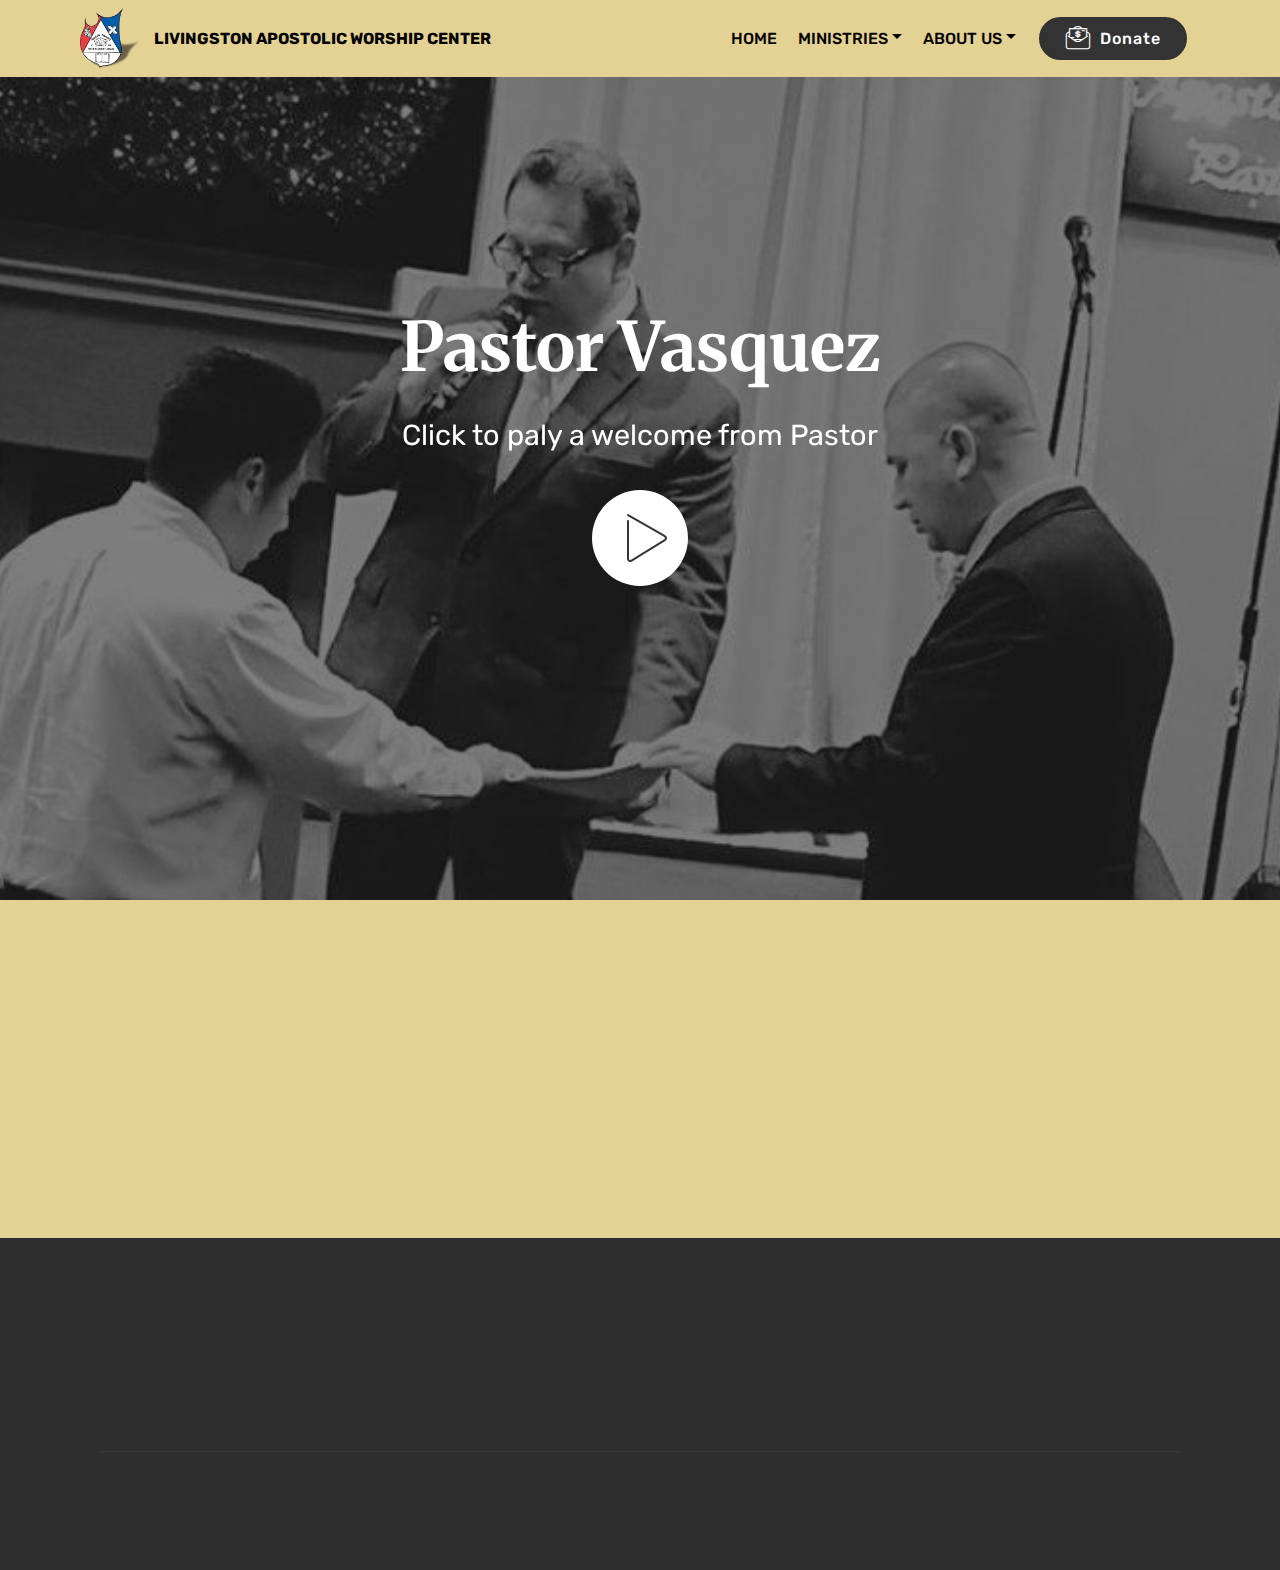
<file: page3.html>
<!DOCTYPE html>
<html>
<head>
  <!-- Site made with Mobirise Website Builder v4.3.5, https://mobirise.com -->
  <meta charset="UTF-8">
  <meta http-equiv="X-UA-Compatible" content="IE=edge">
  <meta name="generator" content="Mobirise v4.3.5, mobirise.com">
  <meta name="viewport" content="width=device-width, initial-scale=1">
  <link rel="shortcut icon" href="assets/images/aa-shield1-441x438.png" type="image/x-icon">
  <meta name="description" content="Linvingston Apostolic Worship Center">
  <title>Pastor Vasquez</title>
  <link rel="stylesheet" href="assets/icon54/style.css">
  <link rel="stylesheet" href="assets/web/assets/mobirise-icons/mobirise-icons.css">
  <link rel="stylesheet" href="assets/font-awesome/css/font-awesome.css">
  <link rel="stylesheet" href="assets/linecons/style.css">
  <link rel="stylesheet" href="assets/tether/tether.min.css">
  <link rel="stylesheet" href="assets/soundcloud-plugin/style.css">
  <link rel="stylesheet" href="assets/bootstrap/css/bootstrap.min.css">
  <link rel="stylesheet" href="assets/bootstrap/css/bootstrap-grid.min.css">
  <link rel="stylesheet" href="assets/bootstrap/css/bootstrap-reboot.min.css">
  <link rel="stylesheet" href="assets/animate.css/animate.min.css">
  <link rel="stylesheet" href="assets/socicon/css/styles.css">
  <link rel="stylesheet" href="assets/shopping-cart/minicart-theme.css">
  <link rel="stylesheet" href="assets/dropdown/css/style.css">
  <link rel="stylesheet" href="assets/theme/css/style.css">
  <link rel="stylesheet" href="assets/mobirise/css/mbr-additional.css" type="text/css">
  
  
  
</head>
<body>
<script>var shopcartSettings = {"shopcart_top_offset":120,"side_offset":20,"site_width":1150,"shopcart_icon_color":"#FFFFFF","shopcart_back_color":"#000000","shopcart_icon_size":40,"sc_count_color":"#FFFFFF","sc_count_back_color":"#fac51c","sc_count_size":14,"checkout_button":"Check Out with"};</script>
<section class="menu cid-qAUOFzMvYq" once="menu" id="menu2-o" data-rv-view="899">

    

    <nav class="navbar navbar-expand beta-menu navbar-dropdown align-items-center navbar-fixed-top navbar-toggleable-sm">
        <button class="navbar-toggler navbar-toggler-right" type="button" data-toggle="collapse" data-target="#navbarSupportedContent" aria-controls="navbarSupportedContent" aria-expanded="false" aria-label="Toggle navigation">
            <div class="hamburger">
                <span></span>
                <span></span>
                <span></span>
                <span></span>
            </div>
        </button>
        <div class="menu-logo">
            <div class="navbar-brand">
                <span class="navbar-logo">
                    <a href="https://mobirise.com">
                        <img src="assets/images/aa-shield1-441x438.png" alt="Mobirise" title="" media-simple="true" style="height: 3.8rem;">
                    </a>
                </span>
                <span class="navbar-caption-wrap"><a class="navbar-caption text-black display-4" href="https://mobirise.com">
                        LIVINGSTON APOSTOLIC WORSHIP CENTER</a></span>
            </div>
        </div>
        <div class="collapse navbar-collapse" id="navbarSupportedContent">
            <ul class="navbar-nav nav-dropdown" data-app-modern-menu="true"><li class="nav-item">
                    <a class="nav-link link text-black display-4" href="index.html">
                        HOME</a>
                </li><li class="nav-item dropdown open"><a class="nav-link link text-black dropdown-toggle display-4" href="index.html" data-toggle="dropdown-submenu" aria-expanded="true">
                        MINISTRIES</a><div class="dropdown-menu"><a class="text-black dropdown-item display-4" href="index.html#features13-4">Schedule</a><a class="text-black dropdown-item display-4" href="index.html#features13-4">Cell Groups</a><a class="text-black dropdown-item display-4" href="index.html#features13-4">Men</a><a class="text-black dropdown-item display-4" href="index.html#features13-4">Ladies</a><a class="text-black dropdown-item display-4" href="page2.html"><span class="fa fa-snapchat mbr-iconfont mbr-iconfont-btn"></span>Youth</a><a class="text-black dropdown-item display-4" href="page2.html">Juniors</a></div></li>
                <li class="nav-item dropdown">
                    <a class="nav-link link text-black dropdown-toggle display-4" href="contactus.html" data-toggle="dropdown-submenu" aria-expanded="false">
                        ABOUT US</a><div class="dropdown-menu"><a class="text-black dropdown-item display-4" href="page3.html"><span class="mbri-user mbr-iconfont mbr-iconfont-btn"></span>Pastor</a><a class="text-black dropdown-item display-4" href="page2.html#content5-l"><span class="fa fa-calendar-o mbr-iconfont mbr-iconfont-btn"></span>Calendar</a><a class="text-black dropdown-item display-4" href="contactus.html"><span class="li_mail mbr-iconfont mbr-iconfont-btn"></span>Contact Us</a></div>
                </li></ul>
            <div class="navbar-buttons mbr-section-btn"><a class="btn btn-sm btn-black display-4" href="https://www.paypal.com/cgi-bin/webscr?business=esmontoya%40sbcglobal.net&cmd=_cart&amount=10&item_name=Donate+(You+can+manually+change+the+amount)&currency_code=USD"><span class="icon54-v1-send-money mbr-iconfont mbr-iconfont-btn"></span>
                    Donate</a></div>
        </div>
    </nav>
</section>

<section class="engine"><a href="https://mobirise.co/j">design your own website</a></section><section class="header8 cid-qB5A2A4ARD mbr-fullscreen mbr-parallax-background" id="header8-p" data-rv-view="901">

    

    <div class="mbr-overlay" style="opacity: 0.5; background-color: rgb(0, 0, 0);">
    </div>

    <div class="container align-center">
        <div class="row justify-content-md-center">
            <div class="mbr-white col-md-10">
                <h1 class="mbr-section-title align-center py-2 mbr-bold mbr-fonts-style display-1">
                        Pastor Vasquez</h1>
                <p class="mbr-text align-center py-2 mbr-fonts-style display-5">
                        Click to paly a welcome from Pastor</p>
                <div class="mbr-media show-modal align-center py-2" data-modal=".modalWindow">
                         <span class="mbri-play mbr-iconfont" media-simple="true"></span>
                </div>
                
                
            </div>
        </div>
    </div>
    <div>
        <div class="modalWindow" style="display: none;">
            <div class="modalWindow-container">
                <div class="modalWindow-video-container">
                    <div class="modalWindow-video">
                        <iframe width="100%" height="100%" frameborder="0" allowfullscreen="1" data-src="https://youtu.be/S_cgT-ww-44"></iframe>
                    </div>
                    <a class="close" role="button" data-dismiss="modal">
                        <span aria-hidden="true" class="mbri-close mbr-iconfont closeModal"></span>
                        <span class="sr-only">Close</span>
                    </a>
                </div>
            </div>
        </div>
    </div>
</section>

<section class="mbr-section content6 cid-qBovWvGUxH" id="content6-v" data-rv-view="904">
    
     
    
    <div class="container">
        <div class="media-container-row">
            <div class="col-12 col-md-8">
                <div class="media-container-row">
                    <div class="mbr-figure" style="width: 60%;">
                      <img src="assets/images/17795806-226023634546457-3876216080292618547-n-1-720x720.jpg" alt="Mobirise" title="" media-simple="true">  
                    </div>
                    <div class="media-content">
                        <div class="mbr-section-text">
                            <p class="mbr-text mb-0 mbr-fonts-style display-7">
                               <strong>"Welcome/Bienvenido!"<br></strong>&nbsp;Short paragraph about Pastor Vasquez and his experience as Pastor of Livingston Apostolic Church</p>
                        </div>
                    </div>
                </div>
            </div>
        </div>
    </div>
</section>

<section class="cid-qAUP8T0oyt" id="footer1-u" data-rv-view="906">

    

    

    <div class="container">
        <div class="media-container-row content text-white">
            <div class="col-12 col-md-3">
                <div class="media-wrap">
                    <a href="https://mobirise.com/">
                        <img src="assets/images/aa-shield1-441x438.png" alt="Mobirise" title="" media-simple="true">
                    </a>
                </div>
            </div>
            <div class="col-12 col-md-3 mbr-fonts-style display-7">
                <h5 class="pb-3">
                    Address
                </h5>
                <p class="mbr-text">
                    810 Hammett Avenue &nbsp; &nbsp; &nbsp; &nbsp; &nbsp; &nbsp; &nbsp; &nbsp; &nbsp; &nbsp;&nbsp;<br>Livingston, CA 95334</p>
            </div>
            <div class="col-12 col-md-3 mbr-fonts-style display-7">
                <h5 class="pb-3">
                    Contacts
                </h5>
                <p class="mbr-text">
                    Email: support@livingstonawc.org &nbsp;&nbsp;<br>Phone: (209) 968-0295&nbsp;<br></p>
            </div>
            <div class="col-12 col-md-3 mbr-fonts-style display-7">
                <h5 class="pb-3">
                    Links
                </h5>
                <p class="mbr-text">
                    <a class="text-primary" href="http://asambleaapostolica.org">Asamblea Apostolica</a>&nbsp;<br><a class="text-primary" href="https://www.paypal.com/cgi-bin/webscr?business=esmontoya%40sbcglobal.net&cmd=_xclick&amount=1.0&item_name=Donate&currency_code=USD"></a><a href="https://www.paypal.com/cgi-bin/webscr?business=esmontoya%40sbcglobal.net&cmd=_cart&amount=1.0&item_name=Donate&currency_code=USD">Donate&nbsp;</a><br></p>
            </div>
        </div>
        <div class="footer-lower">
            <div class="media-container-row">
                <div class="col-sm-12">
                    <hr>
                </div>
            </div>
            <div class="media-container-row mbr-white">
                <div class="col-sm-6 copyright">
                    <p class="mbr-text mbr-fonts-style display-7">
                        © Copyright 2017 Livingston Apostolic Church - All Rights Reserved
                    </p>
                </div>
                <div class="col-md-6">
                    <div class="social-list align-right">
                        <div class="soc-item">
                            <a href="https://twitter.com/mobirise" target="_blank">
                                <span class="socicon-twitter socicon mbr-iconfont mbr-iconfont-social" media-simple="true"></span>
                            </a>
                        </div>
                        <div class="soc-item">
                            <a href="https://www.facebook.com/pages/Livingston-Apostolic-Worship-Center/113714082046165" target="_blank">
                                <span class="mbr-iconfont mbr-iconfont-social socicon-facebook socicon" media-simple="true"></span>
                            </a>
                        </div>
                        <div class="soc-item">
                            <a href="https://www.youtube.com/c/mobirise" target="_blank">
                                <span class="socicon-youtube socicon mbr-iconfont mbr-iconfont-social" media-simple="true"></span>
                            </a>
                        </div>
                        <div class="soc-item">
                            <a href="https://instagram.com/mobirise" target="_blank">
                                <span class="socicon-instagram socicon mbr-iconfont mbr-iconfont-social" media-simple="true"></span>
                            </a>
                        </div>
                        <div class="soc-item">
                            <a href="https://www.google.com/maps/place/810+Hammatt+Ave,+Livingston,+CA+95334/@37.3831168,-120.7165891,17z/data=!3m1!4b1!4m5!3m4!1s0x80910d62e16d3f09:0x5496f8f2435a42cd!8m2!3d37.383161!4d-120.714646" target="_blank">
                                <span class="mbr-iconfont mbr-iconfont-social socicon-googleplus socicon" media-simple="true"></span>
                            </a>
                        </div>
                        <div class="soc-item">
                            <a href="https://www.behance.net/Mobirise" target="_blank">
                                <span class="socicon-behance socicon mbr-iconfont mbr-iconfont-social" media-simple="true"></span>
                            </a>
                        </div>
                    </div>
                </div>
            </div>
        </div>
    </div>
</section>


  <script src="assets/web/assets/jquery/jquery.min.js"></script>
  <script src="assets/popper/popper.min.js"></script>
  <script src="assets/tether/tether.min.js"></script>
  <script src="assets/bootstrap/js/bootstrap.min.js"></script>
  <script src="assets/smooth-scroll/smooth-scroll.js"></script>
  <script src="assets/viewport-checker/jquery.viewportchecker.js"></script>
  <script src="assets/vimeo_player/vimeo_player.js"></script>
  <script src="assets/jarallax/jarallax.min.js"></script>
  <script src="assets/shopping-cart/minicart.js"></script>
  <script src="assets/shopping-cart/jquery.easing.min.js"></script>
  <script src="assets/shopping-cart/minicart-customizer.js"></script>
  <script src="assets/dropdown/js/script.min.js"></script>
  <script src="assets/touch-swipe/jquery.touch-swipe.min.js"></script>
  <script src="assets/theme/js/script.js"></script>
  
  
  <input name="animation" type="hidden">
  </body>
</html>
</file>
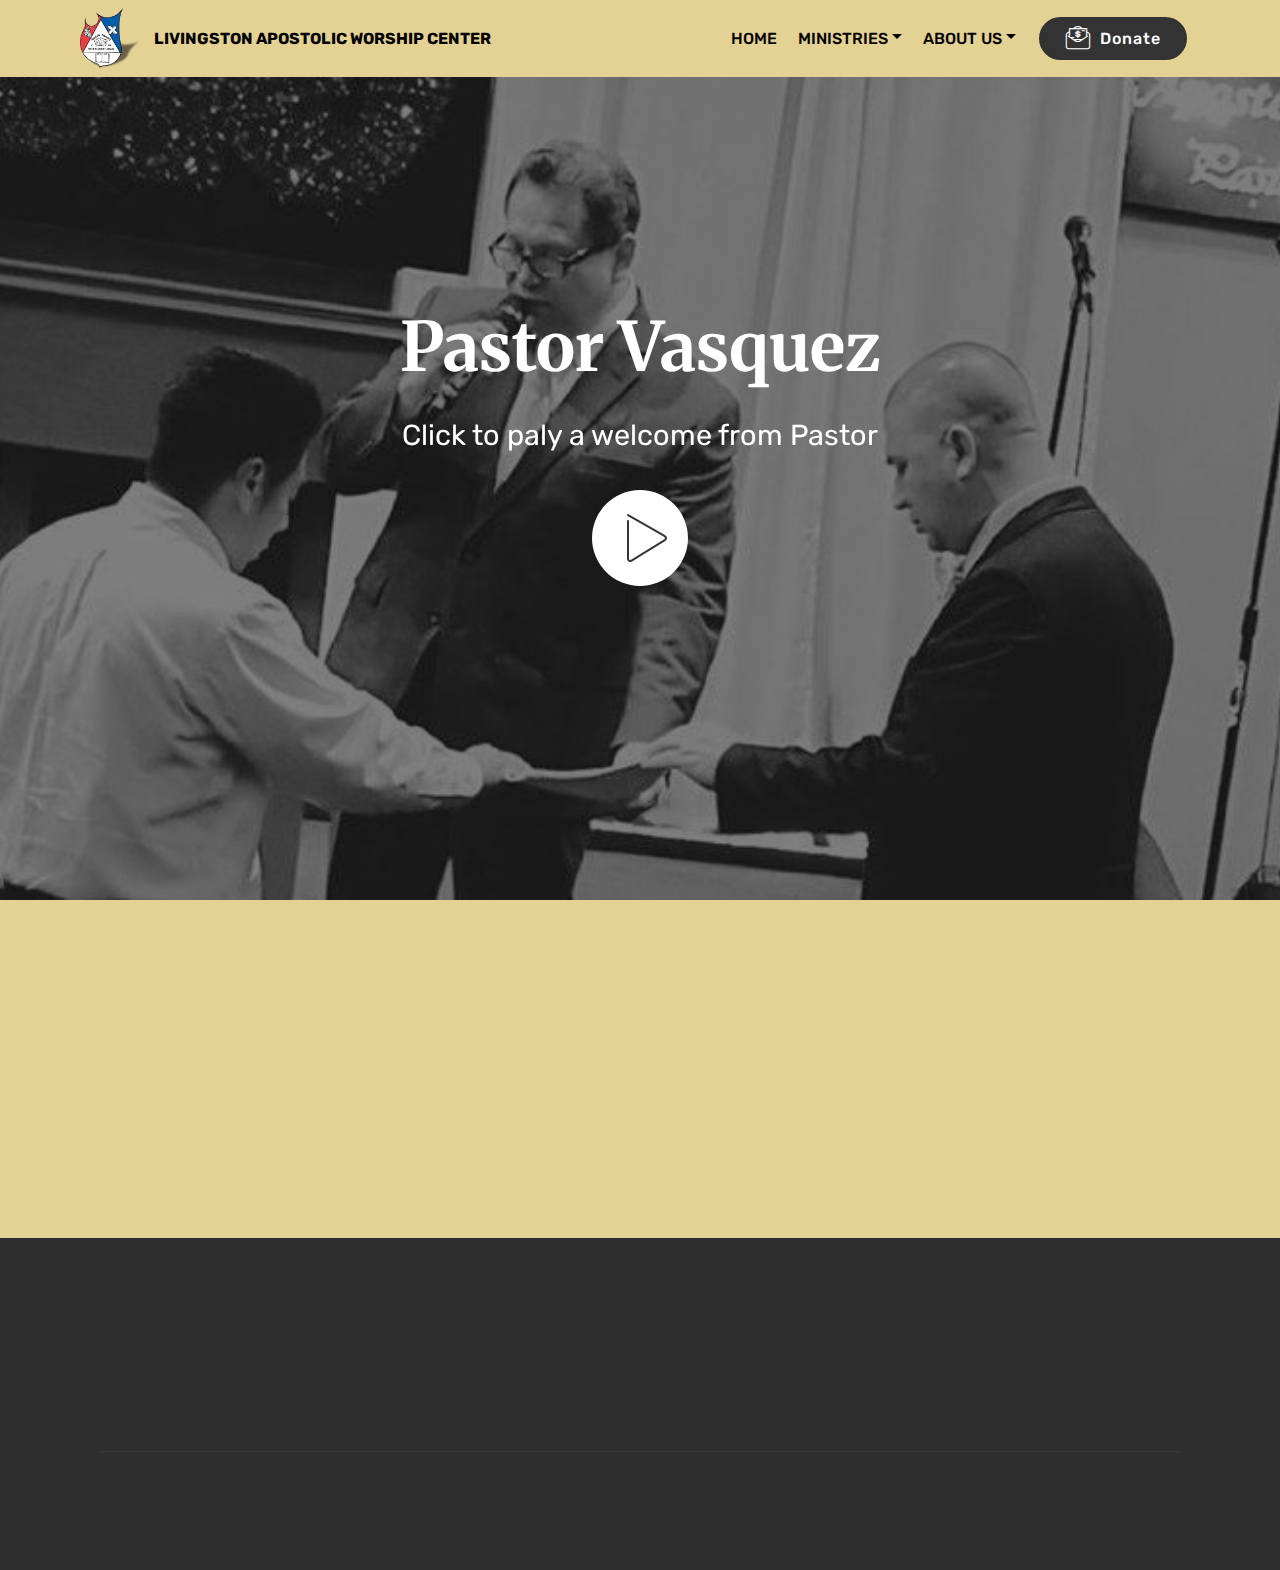
<file: pastorvasquez.html>
<!DOCTYPE html>
<html>
<head>
  <!-- Site made with Mobirise Website Builder v4.3.5, https://mobirise.com -->
  <meta charset="UTF-8">
  <meta http-equiv="X-UA-Compatible" content="IE=edge">
  <meta name="generator" content="Mobirise v4.3.5, mobirise.com">
  <meta name="viewport" content="width=device-width, initial-scale=1">
  <link rel="shortcut icon" href="assets/images/aa-shield1-441x438.png" type="image/x-icon">
  <meta name="description" content="Linvingston Apostolic Worship Center">
  <title>Pastor Vasquez</title>
  <link rel="stylesheet" href="assets/icon54/style.css">
  <link rel="stylesheet" href="assets/web/assets/mobirise-icons/mobirise-icons.css">
  <link rel="stylesheet" href="assets/font-awesome/css/font-awesome.css">
  <link rel="stylesheet" href="assets/linecons/style.css">
  <link rel="stylesheet" href="assets/tether/tether.min.css">
  <link rel="stylesheet" href="assets/soundcloud-plugin/style.css">
  <link rel="stylesheet" href="assets/bootstrap/css/bootstrap.min.css">
  <link rel="stylesheet" href="assets/bootstrap/css/bootstrap-grid.min.css">
  <link rel="stylesheet" href="assets/bootstrap/css/bootstrap-reboot.min.css">
  <link rel="stylesheet" href="assets/animate.css/animate.min.css">
  <link rel="stylesheet" href="assets/socicon/css/styles.css">
  <link rel="stylesheet" href="assets/shopping-cart/minicart-theme.css">
  <link rel="stylesheet" href="assets/dropdown/css/style.css">
  <link rel="stylesheet" href="assets/theme/css/style.css">
  <link rel="stylesheet" href="assets/mobirise/css/mbr-additional.css" type="text/css">
  
  
  
</head>
<body>
<script>var shopcartSettings = {"shopcart_top_offset":120,"side_offset":20,"site_width":1150,"shopcart_icon_color":"#FFFFFF","shopcart_back_color":"#000000","shopcart_icon_size":40,"sc_count_color":"#FFFFFF","sc_count_back_color":"#fac51c","sc_count_size":14,"checkout_button":"Check Out with"};</script>
<section class="menu cid-qAUOFzMvYq" once="menu" id="menu2-o" data-rv-view="113">

    

    <nav class="navbar navbar-expand beta-menu navbar-dropdown align-items-center navbar-fixed-top navbar-toggleable-sm">
        <button class="navbar-toggler navbar-toggler-right" type="button" data-toggle="collapse" data-target="#navbarSupportedContent" aria-controls="navbarSupportedContent" aria-expanded="false" aria-label="Toggle navigation">
            <div class="hamburger">
                <span></span>
                <span></span>
                <span></span>
                <span></span>
            </div>
        </button>
        <div class="menu-logo">
            <div class="navbar-brand">
                <span class="navbar-logo">
                    <a href="https://mobirise.com">
                        <img src="assets/images/aa-shield1-441x438.png" alt="Mobirise" title="" media-simple="true" style="height: 3.8rem;">
                    </a>
                </span>
                <span class="navbar-caption-wrap"><a class="navbar-caption text-black display-4" href="https://mobirise.com">
                        LIVINGSTON APOSTOLIC WORSHIP CENTER</a></span>
            </div>
        </div>
        <div class="collapse navbar-collapse" id="navbarSupportedContent">
            <ul class="navbar-nav nav-dropdown" data-app-modern-menu="true"><li class="nav-item">
                    <a class="nav-link link text-black display-4" href="index.html">
                        HOME</a>
                </li><li class="nav-item dropdown"><a class="nav-link link text-black dropdown-toggle display-4" href="index.html" data-toggle="dropdown-submenu" aria-expanded="false">
                        MINISTRIES</a><div class="dropdown-menu"><a class="text-black dropdown-item display-4" href="index.html#features13-4">Schedule</a><a class="text-black dropdown-item display-4" href="index.html#features13-4">Cell Groups</a><a class="text-black dropdown-item display-4" href="index.html#features13-4">Men</a><a class="text-black dropdown-item display-4" href="index.html#features13-4">Ladies</a><a class="text-black dropdown-item display-4" href="youth.html"><span class="fa fa-snapchat mbr-iconfont mbr-iconfont-btn"></span>Youth</a><a class="text-black dropdown-item display-4" href="index.html">Juniors</a></div></li>
                <li class="nav-item dropdown">
                    <a class="nav-link link text-black dropdown-toggle display-4" href="contactus.html" data-toggle="dropdown-submenu" aria-expanded="false">
                        ABOUT US</a><div class="dropdown-menu"><a class="text-black dropdown-item display-4" href="page3.html"><span class="mbri-user mbr-iconfont mbr-iconfont-btn"></span>Pastor</a><a class="text-black dropdown-item display-4" href="page2.html#content5-l"><span class="fa fa-calendar-o mbr-iconfont mbr-iconfont-btn"></span>Calendar</a><a class="text-black dropdown-item display-4" href="contactus.html"><span class="li_mail mbr-iconfont mbr-iconfont-btn"></span>Contact Us</a></div>
                </li></ul>
            <div class="navbar-buttons mbr-section-btn"><a class="btn btn-sm btn-black display-4" href="https://www.paypal.com/cgi-bin/webscr?business=esmontoya%40sbcglobal.net&cmd=_cart&amount=10&item_name=Donate+(You+can+manually+change+the+amount)&currency_code=USD"><span class="icon54-v1-send-money mbr-iconfont mbr-iconfont-btn"></span>
                    Donate</a></div>
        </div>
    </nav>
</section>

<section class="engine"><a href="https://mobirise.co/c">web site maker</a></section><section class="header8 cid-qB5A2A4ARD mbr-fullscreen mbr-parallax-background" id="header8-p" data-rv-view="115">

    

    <div class="mbr-overlay" style="opacity: 0.5; background-color: rgb(0, 0, 0);">
    </div>

    <div class="container align-center">
        <div class="row justify-content-md-center">
            <div class="mbr-white col-md-10">
                <h1 class="mbr-section-title align-center py-2 mbr-bold mbr-fonts-style display-1">
                        Pastor Vasquez</h1>
                <p class="mbr-text align-center py-2 mbr-fonts-style display-5">
                        Click to paly a welcome from Pastor</p>
                <div class="mbr-media show-modal align-center py-2" data-modal=".modalWindow">
                         <span class="mbri-play mbr-iconfont" media-simple="true"></span>
                </div>
                
                
            </div>
        </div>
    </div>
    <div>
        <div class="modalWindow" style="display: none;">
            <div class="modalWindow-container">
                <div class="modalWindow-video-container">
                    <div class="modalWindow-video">
                        <iframe width="100%" height="100%" frameborder="0" allowfullscreen="1" data-src="https://youtu.be/S_cgT-ww-44"></iframe>
                    </div>
                    <a class="close" role="button" data-dismiss="modal">
                        <span aria-hidden="true" class="mbri-close mbr-iconfont closeModal"></span>
                        <span class="sr-only">Close</span>
                    </a>
                </div>
            </div>
        </div>
    </div>
</section>

<section class="mbr-section content6 cid-qBovWvGUxH" id="content6-v" data-rv-view="118">
    
     
    
    <div class="container">
        <div class="media-container-row">
            <div class="col-12 col-md-8">
                <div class="media-container-row">
                    <div class="mbr-figure" style="width: 60%;">
                      <img src="assets/images/17795806-226023634546457-3876216080292618547-n-1-720x720.jpg" alt="Mobirise" title="" media-simple="true">  
                    </div>
                    <div class="media-content">
                        <div class="mbr-section-text">
                            <p class="mbr-text mb-0 mbr-fonts-style display-7">
                               <strong>"Welcome/Bienvenido!"<br></strong>&nbsp;Short paragraph about Pastor Vasquez and his experience as Pastor of Livingston Apostolic Church</p>
                        </div>
                    </div>
                </div>
            </div>
        </div>
    </div>
</section>

<section class="cid-qAUP8T0oyt" id="footer1-u" data-rv-view="120">

    

    

    <div class="container">
        <div class="media-container-row content text-white">
            <div class="col-12 col-md-3">
                <div class="media-wrap">
                    <a href="https://mobirise.com/">
                        <img src="assets/images/aa-shield1-441x438.png" alt="Mobirise" title="" media-simple="true">
                    </a>
                </div>
            </div>
            <div class="col-12 col-md-3 mbr-fonts-style display-7">
                <h5 class="pb-3">
                    Address
                </h5>
                <p class="mbr-text">
                    810 Hammett Avenue &nbsp; &nbsp; &nbsp; &nbsp; &nbsp; &nbsp; &nbsp; &nbsp; &nbsp; &nbsp;&nbsp;<br>Livingston, CA 95334</p>
            </div>
            <div class="col-12 col-md-3 mbr-fonts-style display-7">
                <h5 class="pb-3">
                    Contacts
                </h5>
                <p class="mbr-text">
                    Email: support@livingstonawc.org &nbsp;&nbsp;<br>Phone: (209) 968-0295&nbsp;<br></p>
            </div>
            <div class="col-12 col-md-3 mbr-fonts-style display-7">
                <h5 class="pb-3">
                    Links
                </h5>
                <p class="mbr-text">
                    <a class="text-primary" href="http://asambleaapostolica.org">Asamblea Apostolica</a>&nbsp;<br><a class="text-primary" href="https://www.paypal.com/cgi-bin/webscr?business=esmontoya%40sbcglobal.net&cmd=_xclick&amount=1.0&item_name=Donate&currency_code=USD"></a><a href="https://www.paypal.com/cgi-bin/webscr?business=esmontoya%40sbcglobal.net&cmd=_cart&amount=1.0&item_name=Donate&currency_code=USD">Donate&nbsp;</a><br></p>
            </div>
        </div>
        <div class="footer-lower">
            <div class="media-container-row">
                <div class="col-sm-12">
                    <hr>
                </div>
            </div>
            <div class="media-container-row mbr-white">
                <div class="col-sm-6 copyright">
                    <p class="mbr-text mbr-fonts-style display-7">
                        © Copyright 2017 Livingston Apostolic Church - All Rights Reserved
                    </p>
                </div>
                <div class="col-md-6">
                    <div class="social-list align-right">
                        <div class="soc-item">
                            <a href="https://twitter.com/mobirise" target="_blank">
                                <span class="socicon-twitter socicon mbr-iconfont mbr-iconfont-social" media-simple="true"></span>
                            </a>
                        </div>
                        <div class="soc-item">
                            <a href="https://www.facebook.com/pages/Livingston-Apostolic-Worship-Center/113714082046165" target="_blank">
                                <span class="mbr-iconfont mbr-iconfont-social socicon-facebook socicon" media-simple="true"></span>
                            </a>
                        </div>
                        <div class="soc-item">
                            <a href="https://www.youtube.com/c/mobirise" target="_blank">
                                <span class="socicon-youtube socicon mbr-iconfont mbr-iconfont-social" media-simple="true"></span>
                            </a>
                        </div>
                        <div class="soc-item">
                            <a href="https://instagram.com/mobirise" target="_blank">
                                <span class="socicon-instagram socicon mbr-iconfont mbr-iconfont-social" media-simple="true"></span>
                            </a>
                        </div>
                        <div class="soc-item">
                            <a href="https://www.google.com/maps/place/810+Hammatt+Ave,+Livingston,+CA+95334/@37.3831168,-120.7165891,17z/data=!3m1!4b1!4m5!3m4!1s0x80910d62e16d3f09:0x5496f8f2435a42cd!8m2!3d37.383161!4d-120.714646" target="_blank">
                                <span class="mbr-iconfont mbr-iconfont-social socicon-googleplus socicon" media-simple="true"></span>
                            </a>
                        </div>
                        <div class="soc-item">
                            <a href="https://www.behance.net/Mobirise" target="_blank">
                                <span class="socicon-behance socicon mbr-iconfont mbr-iconfont-social" media-simple="true"></span>
                            </a>
                        </div>
                    </div>
                </div>
            </div>
        </div>
    </div>
</section>


  <script src="assets/web/assets/jquery/jquery.min.js"></script>
  <script src="assets/popper/popper.min.js"></script>
  <script src="assets/tether/tether.min.js"></script>
  <script src="assets/bootstrap/js/bootstrap.min.js"></script>
  <script src="assets/smooth-scroll/smooth-scroll.js"></script>
  <script src="assets/viewport-checker/jquery.viewportchecker.js"></script>
  <script src="assets/vimeo_player/vimeo_player.js"></script>
  <script src="assets/jarallax/jarallax.min.js"></script>
  <script src="assets/shopping-cart/minicart.js"></script>
  <script src="assets/shopping-cart/jquery.easing.min.js"></script>
  <script src="assets/shopping-cart/minicart-customizer.js"></script>
  <script src="assets/dropdown/js/script.min.js"></script>
  <script src="assets/touch-swipe/jquery.touch-swipe.min.js"></script>
  <script src="assets/theme/js/script.js"></script>
  
  
  <input name="animation" type="hidden">
  </body>
</html>
</file>
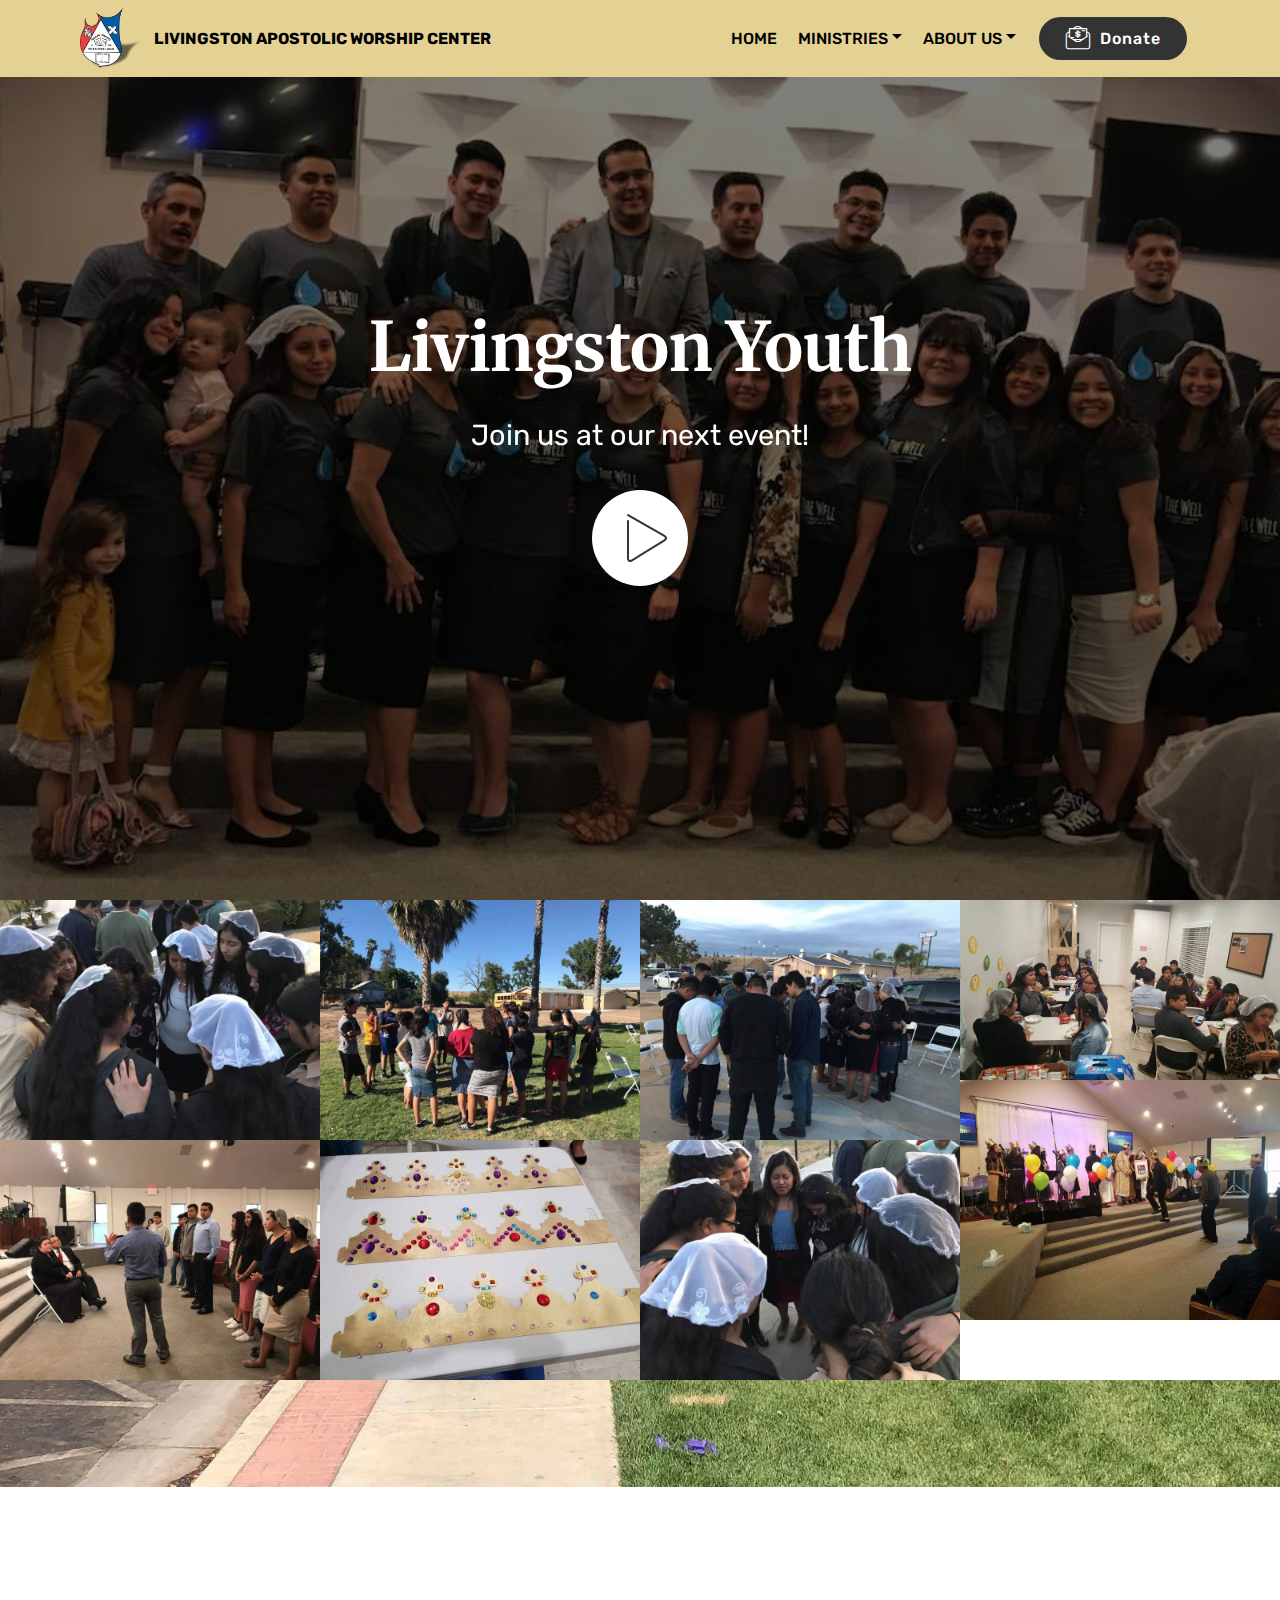
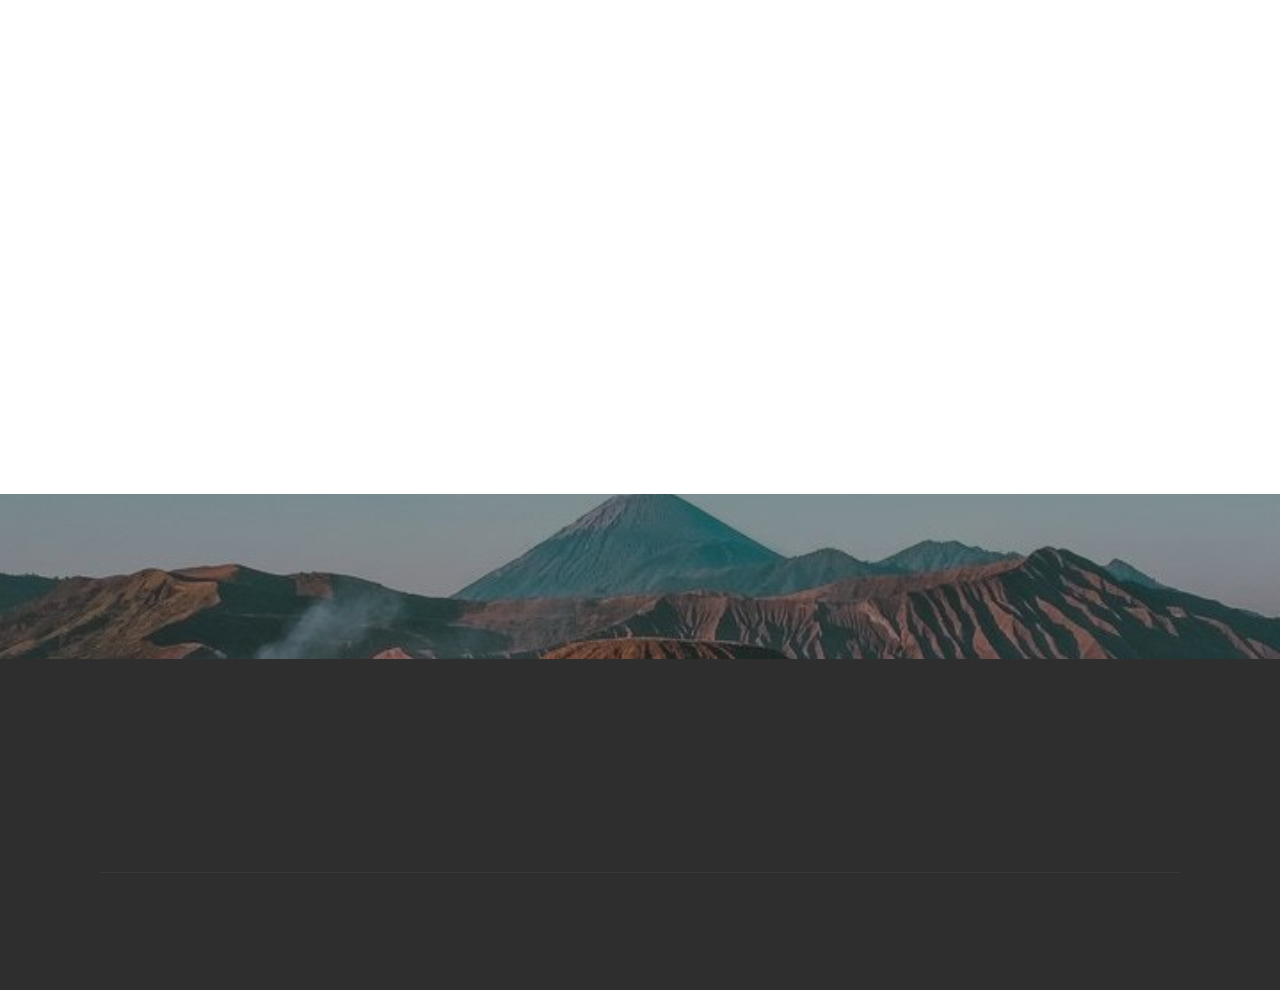
<file: youth.html>
<!DOCTYPE html>
<html>
<head>
  <!-- Site made with Mobirise Website Builder v4.3.5, https://mobirise.com -->
  <meta charset="UTF-8">
  <meta http-equiv="X-UA-Compatible" content="IE=edge">
  <meta name="generator" content="Mobirise v4.3.5, mobirise.com">
  <meta name="viewport" content="width=device-width, initial-scale=1">
  <link rel="shortcut icon" href="assets/images/aa-shield1-441x438.png" type="image/x-icon">
  <meta name="description" content="Linvingston Apostolic Worship Center">
  <title>Youth</title>
  <link rel="stylesheet" href="assets/icon54/style.css">
  <link rel="stylesheet" href="assets/linecons/style.css">
  <link rel="stylesheet" href="assets/font-awesome/css/font-awesome.css">
  <link rel="stylesheet" href="assets/web/assets/mobirise-icons/mobirise-icons.css">
  <link rel="stylesheet" href="assets/tether/tether.min.css">
  <link rel="stylesheet" href="assets/soundcloud-plugin/style.css">
  <link rel="stylesheet" href="assets/bootstrap/css/bootstrap.min.css">
  <link rel="stylesheet" href="assets/bootstrap/css/bootstrap-grid.min.css">
  <link rel="stylesheet" href="assets/bootstrap/css/bootstrap-reboot.min.css">
  <link rel="stylesheet" href="assets/animate.css/animate.min.css">
  <link rel="stylesheet" href="assets/socicon/css/styles.css">
  <link rel="stylesheet" href="assets/shopping-cart/minicart-theme.css">
  <link rel="stylesheet" href="assets/dropdown/css/style.css">
  <link rel="stylesheet" href="assets/theme/css/style.css">
  <link rel="stylesheet" href="assets/mobirise-gallery/style.css">
  <link rel="stylesheet" href="assets/mobirise/css/mbr-additional.css" type="text/css">
  
  
  
</head>
<body>
<script>var shopcartSettings = {"shopcart_top_offset":120,"side_offset":20,"site_width":1150,"shopcart_icon_color":"#FFFFFF","shopcart_back_color":"#000000","shopcart_icon_size":40,"sc_count_color":"#FFFFFF","sc_count_back_color":"#fac51c","sc_count_size":14,"checkout_button":"Check Out with"};</script>
<section class="menu cid-qAUOFzMvYq" once="menu" id="menu2-d" data-rv-view="63">

    

    <nav class="navbar navbar-expand beta-menu navbar-dropdown align-items-center navbar-fixed-top navbar-toggleable-sm">
        <button class="navbar-toggler navbar-toggler-right" type="button" data-toggle="collapse" data-target="#navbarSupportedContent" aria-controls="navbarSupportedContent" aria-expanded="false" aria-label="Toggle navigation">
            <div class="hamburger">
                <span></span>
                <span></span>
                <span></span>
                <span></span>
            </div>
        </button>
        <div class="menu-logo">
            <div class="navbar-brand">
                <span class="navbar-logo">
                    <a href="https://mobirise.com">
                        <img src="assets/images/aa-shield1-441x438.png" alt="Mobirise" title="" media-simple="true" style="height: 3.8rem;">
                    </a>
                </span>
                <span class="navbar-caption-wrap"><a class="navbar-caption text-black display-4" href="https://mobirise.com">
                        LIVINGSTON APOSTOLIC WORSHIP CENTER</a></span>
            </div>
        </div>
        <div class="collapse navbar-collapse" id="navbarSupportedContent">
            <ul class="navbar-nav nav-dropdown" data-app-modern-menu="true"><li class="nav-item">
                    <a class="nav-link link text-black display-4" href="index.html">
                        HOME</a>
                </li><li class="nav-item dropdown"><a class="nav-link link text-black dropdown-toggle display-4" href="index.html" data-toggle="dropdown-submenu" aria-expanded="false">
                        MINISTRIES</a><div class="dropdown-menu"><a class="text-black dropdown-item display-4" href="index.html#features13-4">Schedule</a><a class="text-black dropdown-item display-4" href="index.html#features13-4">Cell Groups</a><a class="text-black dropdown-item display-4" href="index.html#features13-4">Men</a><a class="text-black dropdown-item display-4" href="index.html#features13-4">Ladies</a><a class="text-black dropdown-item display-4" href="youth.html"><span class="fa fa-snapchat mbr-iconfont mbr-iconfont-btn"></span>Youth</a><a class="text-black dropdown-item display-4" href="index.html">Juniors</a></div></li>
                <li class="nav-item dropdown">
                    <a class="nav-link link text-black dropdown-toggle display-4" href="contactus.html" data-toggle="dropdown-submenu" aria-expanded="false">
                        ABOUT US</a><div class="dropdown-menu"><a class="text-black dropdown-item display-4" href="page3.html"><span class="mbri-user mbr-iconfont mbr-iconfont-btn"></span>Pastor</a><a class="text-black dropdown-item display-4" href="page2.html#content5-l"><span class="fa fa-calendar-o mbr-iconfont mbr-iconfont-btn"></span>Calendar</a><a class="text-black dropdown-item display-4" href="contactus.html"><span class="li_mail mbr-iconfont mbr-iconfont-btn"></span>Contact Us</a></div>
                </li></ul>
            <div class="navbar-buttons mbr-section-btn"><a class="btn btn-sm btn-black display-4" href="https://www.paypal.com/cgi-bin/webscr?business=esmontoya%40sbcglobal.net&cmd=_cart&amount=10&item_name=Donate+(You+can+manually+change+the+amount)&currency_code=USD"><span class="icon54-v1-send-money mbr-iconfont mbr-iconfont-btn"></span>
                    Donate</a></div>
        </div>
    </nav>
</section>

<section class="engine"><a href="https://mobirise.co/i">build your own website for free</a></section><section class="header8 cid-qBoDbynNUM mbr-fullscreen mbr-parallax-background" id="header8-w" data-rv-view="65">

    

    <div class="mbr-overlay" style="opacity: 0.5; background-color: rgb(0, 0, 0);">
    </div>

    <div class="container align-center">
        <div class="row justify-content-md-center">
            <div class="mbr-white col-md-10">
                <h1 class="mbr-section-title align-center py-2 mbr-bold mbr-fonts-style display-1">
                        Livingston Youth</h1>
                <p class="mbr-text align-center py-2 mbr-fonts-style display-5">
                        Join us at our next event!</p>
                <div class="mbr-media show-modal align-center py-2" data-modal=".modalWindow">
                         <span class="mbri-play mbr-iconfont" media-simple="true"></span>
                </div>
                
                
            </div>
        </div>
    </div>
    <div>
        <div class="modalWindow" style="display: none;">
            <div class="modalWindow-container">
                <div class="modalWindow-video-container">
                    <div class="modalWindow-video">
                        <iframe width="100%" height="100%" frameborder="0" allowfullscreen="1" data-src="https://youtu.be/S_cgT-ww-44"></iframe>
                    </div>
                    <a class="close" role="button" data-dismiss="modal">
                        <span aria-hidden="true" class="mbri-close mbr-iconfont closeModal"></span>
                        <span class="sr-only">Close</span>
                    </a>
                </div>
            </div>
        </div>
    </div>
</section>

<section class="mbr-gallery mbr-slider-carousel cid-qB5PEFaNfg" id="gallery3-j" data-rv-view="68">

    

    <div>
        <div><!-- Filter --><!-- Gallery --><div class="mbr-gallery-row"><div class="mbr-gallery-layout-default"><div><div><div class="mbr-gallery-item mbr-gallery-item--pNaN" data-video-url="false" data-tags="Awesome"><div href="#lb-gallery3-j" data-slide-to="0" data-toggle="modal"><img src="assets/images/lawc-youth6-960x720-800x600.jpg" alt=""><span class="icon-focus"></span></div></div><div class="mbr-gallery-item mbr-gallery-item--pNaN" data-video-url="false" data-tags="Awesome"><div href="#lb-gallery3-j" data-slide-to="1" data-toggle="modal"><img src="assets/images/lawc-960x720-800x600.jpg" alt=""><span class="icon-focus"></span></div></div><div class="mbr-gallery-item mbr-gallery-item--pNaN" data-video-url="false" data-tags="Responsive"><div href="#lb-gallery3-j" data-slide-to="2" data-toggle="modal"><img src="assets/images/lawc-youth1-960x720-800x600.jpg" alt=""><span class="icon-focus"></span></div></div><div class="mbr-gallery-item mbr-gallery-item--pNaN" data-video-url="false" data-tags="Animated"><div href="#lb-gallery3-j" data-slide-to="3" data-toggle="modal"><img src="assets/images/lawc-chairs-960x540-800x450.jpg" alt=""><span class="icon-focus"></span></div></div><div class="mbr-gallery-item mbr-gallery-item--pNaN" data-video-url="false" data-tags="Awesome"><div href="#lb-gallery3-j" data-slide-to="4" data-toggle="modal"><img src="assets/images/lawc-kingsyouth-960x720-800x600.jpg" alt=""><span class="icon-focus"></span></div></div><div class="mbr-gallery-item mbr-gallery-item--pNaN" data-video-url="false" data-tags="Animated"><div href="#lb-gallery3-j" data-slide-to="5" data-toggle="modal"><img src="assets/images/lawc-youthpastorsday-960x720-800x600.jpg" alt=""><span class="icon-focus"></span></div></div><div class="mbr-gallery-item mbr-gallery-item--pNaN" data-video-url="false" data-tags="Responsive"><div href="#lb-gallery3-j" data-slide-to="6" data-toggle="modal"><img src="assets/images/lawc-crownsyouth2-960x720-800x600.jpg" alt=""><span class="icon-focus"></span></div></div><div class="mbr-gallery-item mbr-gallery-item--pNaN" data-video-url="false" data-tags="Creative"><div href="#lb-gallery3-j" data-slide-to="7" data-toggle="modal"><img src="assets/images/lawc-youth2-960x720-800x600.jpg" alt=""><span class="icon-focus"></span></div></div></div></div><div class="clearfix"></div></div></div><!-- Lightbox --><div data-app-prevent-settings="" class="mbr-slider modal fade carousel slide" tabindex="-1" data-keyboard="true" data-interval="false" id="lb-gallery3-j"><div class="modal-dialog"><div class="modal-content"><div class="modal-body"><div class="carousel-inner"><div class="carousel-item"><img src="assets/images/lawc-youth6-960x720.jpg" alt=""></div><div class="carousel-item"><img src="assets/images/lawc-960x720.jpg" alt=""></div><div class="carousel-item"><img src="assets/images/lawc-youth1-960x720.jpg" alt=""></div><div class="carousel-item"><img src="assets/images/lawc-chairs-960x540.jpg" alt=""></div><div class="carousel-item"><img src="assets/images/lawc-kingsyouth-960x720.jpg" alt=""></div><div class="carousel-item"><img src="assets/images/lawc-youthpastorsday-960x720.jpg" alt=""></div><div class="carousel-item"><img src="assets/images/lawc-crownsyouth2-960x720.jpg" alt=""></div><div class="carousel-item active"><img src="assets/images/lawc-youth2-960x720.jpg" alt=""></div></div><a class="carousel-control carousel-control-prev" role="button" data-slide="prev" href="#lb-gallery3-j"><span class="mbri-left mbr-iconfont" aria-hidden="true"></span><span class="sr-only">Previous</span></a><a class="carousel-control carousel-control-next" role="button" data-slide="next" href="#lb-gallery3-j"><span class="mbri-right mbr-iconfont" aria-hidden="true"></span><span class="sr-only">Next</span></a><a class="close" href="#" role="button" data-dismiss="modal"><span class="sr-only">Close</span></a></div></div></div></div></div>
    </div>

</section>

<section class="mbr-section content5 cid-qBbQABmwpC mbr-parallax-background" id="content5-l" data-rv-view="103">

    

    

    <div class="container">
        <div class="media-container-row">
            <div class="title col-12 col-md-8">
                <h2 class="align-center mbr-bold mbr-white pb-3 mbr-fonts-style display-1">Calendar</h2>
                
                
                
            </div>
        </div>
    </div>
</section>

<div id="custom-html-i" custom-code="true" data-rv-view="106"><!-- Type valid HTML here -->
<iframe src="https://calendar.google.com/calendar/embed?showTitle=0&amp;showPrint=0&amp;showCalendars=0&amp;height=600&amp;wkst=1&amp;bgcolor=%23b2945c&amp;src=75mpth6ej3atqgkp93ml0h3c9k%40group.calendar.google.com&amp;color=%23875509&amp;ctz=America%2FLos_Angeles" style="border-width:0" width="100%" height="600" frameborder="0" scrolling="no"></iframe></div>

<section class="cid-qB4u50LXwK" id="social-buttons2-f" data-rv-view="107">

    

    <div class="mbr-overlay" style="opacity: 0.5; background-color: rgb(35, 35, 35);">
    </div>

    <div class="container">
        <div class="media-container-row">
            <div class="col-md-8 align-center">
                <h2 class="pb-3 mbr-fonts-style display-2">
                    FOLLOW US!
                </h2>
                <div class="social-list pl-0 mb-0">
                    <a href="https://twitter.com" target="_blank">
                        <span class="px-2 mbr-iconfont mbr-iconfont-social socicon-twitter socicon" media-simple="true"></span>
                    </a>
                    <a href="https://www.facebook.com/pages/Livingston-Apostolic-Worship-Center/113714082046165" target="_blank">
                        <span class="px-2 mbr-iconfont mbr-iconfont-social socicon-facebook socicon" media-simple="true"></span>
                    </a>
                    <a href="https://instagram.com" target="_blank">
                        <span class="px-2 mbr-iconfont mbr-iconfont-social socicon-instagram socicon" media-simple="true"></span>
                    </a>
                    <a href="https://youtu.be/S_cgT-ww-44" target="_blank">
                        <span class="px-2 mbr-iconfont mbr-iconfont-social socicon-youtube socicon" media-simple="true"></span>
                    </a>
                    <a href="https://plus.google.com/u/0/+Mobirise" target="_blank">
                        
                    </a>
                    <a href="https://www.behance.net/Mobirise" target="_blank">
                        
                    </a>
                </div>
            </div>
        </div>
    </div>
</section>

<section class="cid-qAUP8T0oyt" id="footer1-g" data-rv-view="110">

    

    

    <div class="container">
        <div class="media-container-row content text-white">
            <div class="col-12 col-md-3">
                <div class="media-wrap">
                    <a href="https://mobirise.com/">
                        <img src="assets/images/aa-shield1-441x438.png" alt="Mobirise" title="" media-simple="true">
                    </a>
                </div>
            </div>
            <div class="col-12 col-md-3 mbr-fonts-style display-7">
                <h5 class="pb-3">
                    Address
                </h5>
                <p class="mbr-text">
                    810 Hammett Avenue &nbsp; &nbsp; &nbsp; &nbsp; &nbsp; &nbsp; &nbsp; &nbsp; &nbsp; &nbsp;&nbsp;<br>Livingston, CA 95334</p>
            </div>
            <div class="col-12 col-md-3 mbr-fonts-style display-7">
                <h5 class="pb-3">
                    Contacts
                </h5>
                <p class="mbr-text">
                    Email: support@livingstonawc.org &nbsp;&nbsp;<br>Phone: (209) 968-0295&nbsp;<br></p>
            </div>
            <div class="col-12 col-md-3 mbr-fonts-style display-7">
                <h5 class="pb-3">
                    Links
                </h5>
                <p class="mbr-text">
                    <a class="text-primary" href="http://asambleaapostolica.org">Asamblea Apostolica</a>&nbsp;<br><a class="text-primary" href="https://www.paypal.com/cgi-bin/webscr?business=esmontoya%40sbcglobal.net&cmd=_xclick&amount=1.0&item_name=Donate&currency_code=USD"></a><a href="https://www.paypal.com/cgi-bin/webscr?business=esmontoya%40sbcglobal.net&cmd=_cart&amount=1.0&item_name=Donate&currency_code=USD">Donate&nbsp;</a><br></p>
            </div>
        </div>
        <div class="footer-lower">
            <div class="media-container-row">
                <div class="col-sm-12">
                    <hr>
                </div>
            </div>
            <div class="media-container-row mbr-white">
                <div class="col-sm-6 copyright">
                    <p class="mbr-text mbr-fonts-style display-7">
                        © Copyright 2017 Livingston Apostolic Church - All Rights Reserved
                    </p>
                </div>
                <div class="col-md-6">
                    <div class="social-list align-right">
                        <div class="soc-item">
                            <a href="https://twitter.com/mobirise" target="_blank">
                                <span class="socicon-twitter socicon mbr-iconfont mbr-iconfont-social" media-simple="true"></span>
                            </a>
                        </div>
                        <div class="soc-item">
                            <a href="https://www.facebook.com/pages/Livingston-Apostolic-Worship-Center/113714082046165" target="_blank">
                                <span class="mbr-iconfont mbr-iconfont-social socicon-facebook socicon" media-simple="true"></span>
                            </a>
                        </div>
                        <div class="soc-item">
                            <a href="https://www.youtube.com/c/mobirise" target="_blank">
                                <span class="socicon-youtube socicon mbr-iconfont mbr-iconfont-social" media-simple="true"></span>
                            </a>
                        </div>
                        <div class="soc-item">
                            <a href="https://instagram.com/mobirise" target="_blank">
                                <span class="socicon-instagram socicon mbr-iconfont mbr-iconfont-social" media-simple="true"></span>
                            </a>
                        </div>
                        <div class="soc-item">
                            <a href="https://www.google.com/maps/place/810+Hammatt+Ave,+Livingston,+CA+95334/@37.3831168,-120.7165891,17z/data=!3m1!4b1!4m5!3m4!1s0x80910d62e16d3f09:0x5496f8f2435a42cd!8m2!3d37.383161!4d-120.714646" target="_blank">
                                <span class="mbr-iconfont mbr-iconfont-social socicon-googleplus socicon" media-simple="true"></span>
                            </a>
                        </div>
                        <div class="soc-item">
                            <a href="https://www.behance.net/Mobirise" target="_blank">
                                <span class="socicon-behance socicon mbr-iconfont mbr-iconfont-social" media-simple="true"></span>
                            </a>
                        </div>
                    </div>
                </div>
            </div>
        </div>
    </div>
</section>


  <script src="assets/web/assets/jquery/jquery.min.js"></script>
  <script src="assets/popper/popper.min.js"></script>
  <script src="assets/tether/tether.min.js"></script>
  <script src="assets/bootstrap/js/bootstrap.min.js"></script>
  <script src="assets/touch-swipe/jquery.touch-swipe.min.js"></script>
  <script src="assets/viewport-checker/jquery.viewportchecker.js"></script>
  <script src="assets/smooth-scroll/smooth-scroll.js"></script>
  <script src="assets/jarallax/jarallax.min.js"></script>
  <script src="assets/masonry/masonry.pkgd.min.js"></script>
  <script src="assets/imagesloaded/imagesloaded.pkgd.min.js"></script>
  <script src="assets/bootstrap-carousel-swipe/bootstrap-carousel-swipe.js"></script>
  <script src="assets/jquery-mb-vimeo_player/jquery.mb.vimeo_player.js"></script>
  <script src="assets/shopping-cart/minicart.js"></script>
  <script src="assets/shopping-cart/jquery.easing.min.js"></script>
  <script src="assets/shopping-cart/minicart-customizer.js"></script>
  <script src="assets/social-likes/social-likes.js"></script>
  <script src="assets/dropdown/js/script.min.js"></script>
  <script src="assets/vimeo_player/vimeo_player.js"></script>
  <script src="assets/theme/js/script.js"></script>
  <script src="assets/mobirise-slider-video/script.js"></script>
  <script src="assets/mobirise-gallery/player.min.js"></script>
  <script src="assets/mobirise-gallery/script.js"></script>
  
  
  <input name="animation" type="hidden">
  </body>
</html>
</file>
<file: assets/icon54/style.css>
@font-face {
    font-family: 'icon54';
    src: url('fonts/icon54.eot?uf6sbu');
    src: url('fonts/icon54.eot?uf6sbu#iefix') format('embedded-opentype'),
        url('fonts/icon54.ttf?uf6sbu') format('truetype'),
        url('fonts/icon54.woff?uf6sbu') format('woff'),
        url('fonts/icon54.svg?uf6sbu#icon54') format('svg');
    font-weight: normal;
    font-style: normal;
}

[class^='icon54-v1-'],
[class*=' icon54-v1-'] {
    /* use !important to prevent issues with browser extensions that change fonts */
    font-family: 'icon54' !important;
    speak: none;
    font-style: normal;
    font-weight: normal;
    font-variant: normal;
    text-transform: none;
    line-height: 1;

    /* Better Font Rendering =========== */
    -webkit-font-smoothing: antialiased;
    -moz-osx-font-smoothing: grayscale;
}

.icon54-v1-add-bag::before {
    content: '\e900';
}
.icon54-v1-add-cart2::before {
    content: '\e901';
}
.icon54-v1-add-chat1::before {
    content: '\e902';
}
.icon54-v1-add-chat2::before {
    content: '\e903';
}
.icon54-v1-add-chat3::before {
    content: '\e904';
}
.icon54-v1-bitcoin-bag::before {
    content: '\e905';
}
.icon54-v1-bitcoin-cart::before {
    content: '\e906';
}
.icon54-v1-cart::before {
    content: '\e907';
}
.icon54-v1-char-search2::before {
    content: '\e908';
}
.icon54-v1-chat-1::before {
    content: '\e909';
}
.icon54-v1-chat-2::before {
    content: '\e90a';
}
.icon54-v1-chat-3::before {
    content: '\e90b';
}
.icon54-v1-chat-bubble1::before {
    content: '\e90c';
}
.icon54-v1-chat-bubble2::before {
    content: '\e90d';
}
.icon54-v1-chat-bubble4::before {
    content: '\e90e';
}
.icon54-v1-chat-bubble5::before {
    content: '\e90f';
}
.icon54-v1-chat-buble3::before {
    content: '\e910';
}
.icon54-v1-chat-delete1::before {
    content: '\e911';
}
.icon54-v1-chat-delete2::before {
    content: '\e912';
}
.icon54-v1-chat-delete3::before {
    content: '\e913';
}
.icon54-v1-chat-error1::before {
    content: '\e914';
}
.icon54-v1-chat-error2::before {
    content: '\e915';
}
.icon54-v1-chat-error3::before {
    content: '\e916';
}
.icon54-v1-chat-help1::before {
    content: '\e917';
}
.icon54-v1-chat-help2::before {
    content: '\e918';
}
.icon54-v1-chat-help3::before {
    content: '\e919';
}
.icon54-v1-chat-remouve1::before {
    content: '\e91a';
}
.icon54-v1-chat-remouve2::before {
    content: '\e91b';
}
.icon54-v1-chat-remouve3::before {
    content: '\e91c';
}
.icon54-v1-chat-search1::before {
    content: '\e91d';
}
.icon54-v1-chat-search3::before {
    content: '\e91e';
}
.icon54-v1-chat-settings1::before {
    content: '\e91f';
}
.icon54-v1-chat-settings2::before {
    content: '\e920';
}
.icon54-v1-chat-settings3::before {
    content: '\e921';
}
.icon54-v1-chat-user1::before {
    content: '\e922';
}
.icon54-v1-chat-user2::before {
    content: '\e923';
}
.icon54-v1-chat-user3::before {
    content: '\e924';
}
.icon54-v1-chat-user4::before {
    content: '\e925';
}
.icon54-v1-check-out::before {
    content: '\e926';
}
.icon54-v1-clear-bag::before {
    content: '\e927';
}
.icon54-v1-clear-cart2::before {
    content: '\e928';
}
.icon54-v1-conference-chat::before {
    content: '\e929';
}
.icon54-v1-conference-speach::before {
    content: '\e92a';
}
.icon54-v1-credit-card::before {
    content: '\e92b';
}
.icon54-v1-cuppon::before {
    content: '\e92c';
}
.icon54-v1-dismiss-bag::before {
    content: '\e92d';
}
.icon54-v1-dismiss-cart::before {
    content: '\e92e';
}
.icon54-v1-dismiss-chat1::before {
    content: '\e92f';
}
.icon54-v1-dismiss-chat2::before {
    content: '\e930';
}
.icon54-v1-dismiss-chat3::before {
    content: '\e931';
}
.icon54-v1-dollar-bag::before {
    content: '\e932';
}
.icon54-v1-dollar-cart::before {
    content: '\e933';
}
.icon54-v1-done-bag::before {
    content: '\e934';
}
.icon54-v1-done-cat::before {
    content: '\e935';
}
.icon54-v1-dream-bubble1::before {
    content: '\e936';
}
.icon54-v1-dream-bubble2::before {
    content: '\e937';
}
.icon54-v1-dreamimg-2::before {
    content: '\e938';
}
.icon54-v1-dreaming-1::before {
    content: '\e939';
}
.icon54-v1-euro-bag::before {
    content: '\e93a';
}
.icon54-v1-euro-cart::before {
    content: '\e93b';
}
.icon54-v1-favorite-bag::before {
    content: '\e93c';
}
.icon54-v1-favorite-cart::before {
    content: '\e93d';
}
.icon54-v1-favorite-chat1::before {
    content: '\e93e';
}
.icon54-v1-favorite-chat2::before {
    content: '\e93f';
}
.icon54-v1-favorite-chat3::before {
    content: '\e940';
}
.icon54-v1-full-cart2::before {
    content: '\e941';
}
.icon54-v1-gift-box2::before {
    content: '\e942';
}
.icon54-v1-gift-card2::before {
    content: '\e943';
}
.icon54-v1-home-bag::before {
    content: '\e944';
}
.icon54-v1-hot-offer::before {
    content: '\e945';
}
.icon54-v1-mobile-shopping1::before {
    content: '\e946';
}
.icon54-v1-mobile-shopping2::before {
    content: '\e947';
}
.icon54-v1-on-sale2::before {
    content: '\e948';
}
.icon54-v1-on-sale::before {
    content: '\e949';
}
.icon54-v1-online-shopping1::before {
    content: '\e94a';
}
.icon54-v1-online-store::before {
    content: '\e94b';
}
.icon54-v1-open-box::before {
    content: '\e94c';
}
.icon54-v1-pound-bag::before {
    content: '\e94d';
}
.icon54-v1-pound-cart::before {
    content: '\e94e';
}
.icon54-v1-remouve-bag::before {
    content: '\e94f';
}
.icon54-v1-remouve-cart2::before {
    content: '\e950';
}
.icon54-v1-rotate-2::before {
    content: '\e951';
}
.icon54-v1-search-bag::before {
    content: '\e952';
}
.icon54-v1-search-cart::before {
    content: '\e953';
}
.icon54-v1-secure-shopping3::before {
    content: '\e954';
}
.icon54-v1-secure-shopping4::before {
    content: '\e955';
}
.icon54-v1-secure-shopping5::before {
    content: '\e956';
}
.icon54-v1-share-conversation1::before {
    content: '\e957';
}
.icon54-v1-share-conversation2::before {
    content: '\e958';
}
.icon54-v1-share-conversation3::before {
    content: '\e959';
}
.icon54-v1-shipping-box::before {
    content: '\e95a';
}
.icon54-v1-shipping-scedule::before {
    content: '\e95b';
}
.icon54-v1-shipping::before {
    content: '\e95c';
}
.icon54-v1-shopping-bag::before {
    content: '\e95d';
}
.icon54-v1-video-message::before {
    content: '\e95e';
}
.icon54-v1-voice-message::before {
    content: '\e95f';
}
.icon54-v1-web-shop1::before {
    content: '\e960';
}
.icon54-v1-web-shop2::before {
    content: '\e961';
}
.icon54-v1-web-shop3::before {
    content: '\e962';
}
.icon54-v1-d-blockchart1::before {
    content: '\e963';
}
.icon54-v1-112::before {
    content: '\e964';
}
.icon54-v1-911::before {
    content: '\e965';
}
.icon54-v1-add-call::before {
    content: '\e966';
}
.icon54-v1-balloons::before {
    content: '\e967';
}
.icon54-v1-baseball-cap::before {
    content: '\e968';
}
.icon54-v1-bat-man::before {
    content: '\e969';
}
.icon54-v1-block-call::before {
    content: '\e96a';
}
.icon54-v1-block-chart1::before {
    content: '\e96b';
}
.icon54-v1-block-chart2::before {
    content: '\e96c';
}
.icon54-v1-block-chart3::before {
    content: '\e96d';
}
.icon54-v1-bluetuth-phonespeaker::before {
    content: '\e96e';
}
.icon54-v1-call-24h::before {
    content: '\e96f';
}
.icon54-v1-call-center24h::before {
    content: '\e970';
}
.icon54-v1-call-forward::before {
    content: '\e971';
}
.icon54-v1-call-made::before {
    content: '\e972';
}
.icon54-v1-call-recieved::before {
    content: '\e973';
}
.icon54-v1-call-reservation::before {
    content: '\e974';
}
.icon54-v1-clear-call::before {
    content: '\e975';
}
.icon54-v1-crain-hook::before {
    content: '\e976';
}
.icon54-v1-decreasing-chart1::before {
    content: '\e977';
}
.icon54-v1-decreasing-chart2::before {
    content: '\e978';
}
.icon54-v1-delayed-call::before {
    content: '\e979';
}
.icon54-v1-diagram-1::before {
    content: '\e97a';
}
.icon54-v1-diagram-2::before {
    content: '\e97b';
}
.icon54-v1-diagram-3::before {
    content: '\e97c';
}
.icon54-v1-diagram-4::before {
    content: '\e97d';
}
.icon54-v1-dial-pad2::before {
    content: '\e97e';
}
.icon54-v1-dot-chart1::before {
    content: '\e97f';
}
.icon54-v1-dot-chart2::before {
    content: '\e980';
}
.icon54-v1-dot-chart3::before {
    content: '\e981';
}
.icon54-v1-enter-1::before {
    content: '\e982';
}
.icon54-v1-enter-2::before {
    content: '\e983';
}
.icon54-v1-exit-1::before {
    content: '\e984';
}
.icon54-v1-exit-2::before {
    content: '\e985';
}
.icon54-v1-fax-phone::before {
    content: '\e986';
}
.icon54-v1-fragment-chart::before {
    content: '\e987';
}
.icon54-v1-hold-theline::before {
    content: '\e988';
}
.icon54-v1-id-tag::before {
    content: '\e989';
}
.icon54-v1-increasing-chart1::before {
    content: '\e98a';
}
.icon54-v1-increasing-chart2::before {
    content: '\e98b';
}
.icon54-v1-key-2::before {
    content: '\e98c';
}
.icon54-v1-key-hole1::before {
    content: '\e98d';
}
.icon54-v1-key-hole2::before {
    content: '\e98e';
}
.icon54-v1-landscape-chart::before {
    content: '\e98f';
}
.icon54-v1-line-chart1::before {
    content: '\e990';
}
.icon54-v1-line-chart2::before {
    content: '\e991';
}
.icon54-v1-line-chart3::before {
    content: '\e992';
}
.icon54-v1-lock-1::before {
    content: '\e993';
}
.icon54-v1-lock-call::before {
    content: '\e994';
}
.icon54-v1-lock-user1::before {
    content: '\e995';
}
.icon54-v1-lock-user2::before {
    content: '\e996';
}
.icon54-v1-login-form1::before {
    content: '\e997';
}
.icon54-v1-login-form2::before {
    content: '\e998';
}
.icon54-v1-marge-call::before {
    content: '\e999';
}
.icon54-v1-missed-call::before {
    content: '\e99a';
}
.icon54-v1-name-tag::before {
    content: '\e99b';
}
.icon54-v1-open-lock::before {
    content: '\e99c';
}
.icon54-v1-pause-call::before {
    content: '\e99d';
}
.icon54-v1-phone-1::before {
    content: '\e99e';
}
.icon54-v1-phone-2::before {
    content: '\e99f';
}
.icon54-v1-phone-3::before {
    content: '\e9a0';
}
.icon54-v1-phone-4::before {
    content: '\e9a1';
}
.icon54-v1-phone-book::before {
    content: '\e9a2';
}
.icon54-v1-phone-box::before {
    content: '\e9a3';
}
.icon54-v1-phone-intalk::before {
    content: '\e9a4';
}
.icon54-v1-phone-ring::before {
    content: '\e9a5';
}
.icon54-v1-phone-shopping::before {
    content: '\e9a6';
}
.icon54-v1-pie-chart1::before {
    content: '\e9a7';
}
.icon54-v1-pie-chart2::before {
    content: '\e9a8';
}
.icon54-v1-pie-chart3::before {
    content: '\e9a9';
}
.icon54-v1-pin-code::before {
    content: '\e9aa';
}
.icon54-v1-public-phone::before {
    content: '\e9ab';
}
.icon54-v1-recall::before {
    content: '\e9ac';
}
.icon54-v1-record-call::before {
    content: '\e9ad';
}
.icon54-v1-remouve-call::before {
    content: '\e9ae';
}
.icon54-v1-ring-chart1::before {
    content: '\e9af';
}
.icon54-v1-ring-chart2::before {
    content: '\e9b0';
}
.icon54-v1-signal-0::before {
    content: '\e9b1';
}
.icon54-v1-signal-1::before {
    content: '\e9b2';
}
.icon54-v1-signal-2::before {
    content: '\e9b3';
}
.icon54-v1-signal-3::before {
    content: '\e9b4';
}
.icon54-v1-signal-4::before {
    content: '\e9b5';
}
.icon54-v1-signal-5::before {
    content: '\e9b6';
}
.icon54-v1-sinus::before {
    content: '\e9b7';
}
.icon54-v1-split-call::before {
    content: '\e9b8';
}
.icon54-v1-success-chart::before {
    content: '\e9b9';
}
.icon54-v1-table-chart1::before {
    content: '\e9ba';
}
.icon54-v1-table-chart2::before {
    content: '\e9bb';
}
.icon54-v1-tangent::before {
    content: '\e9bc';
}
.icon54-v1-bedroom::before {
    content: '\e9bd';
}
.icon54-v1-fingertouch::before {
    content: '\e9be';
}
.icon54-v1-hour::before {
    content: '\e9bf';
}
.icon54-v1-bedroom2::before {
    content: '\e9c0';
}
.icon54-v1-files::before {
    content: '\e9c1';
}
.icon54-v1-fingertouch2::before {
    content: '\e9c2';
}
.icon54-v1-files2::before {
    content: '\e9c3';
}
.icon54-v1-fingertouch3::before {
    content: '\e9c4';
}
.icon54-v1-starbed::before {
    content: '\e9c5';
}
.icon54-v1-g-network::before {
    content: '\e9c6';
}
.icon54-v1-gp-doc::before {
    content: '\e9c7';
}
.icon54-v1-fingerroatate::before {
    content: '\e9c8';
}
.icon54-v1-fingertouch4::before {
    content: '\e9c9';
}
.icon54-v1-g-network2::before {
    content: '\e9ca';
}
.icon54-v1-starhotel1::before {
    content: '\e9cb';
}
.icon54-v1-starhotel2::before {
    content: '\e9cc';
}
.icon54-v1-ball::before {
    content: '\e9cd';
}
.icon54-v1-min::before {
    content: '\e9ce';
}
.icon54-v1-by7::before {
    content: '\e9cf';
}
.icon54-v1-min2::before {
    content: '\e9d0';
}
.icon54-v1-min3::before {
    content: '\e9d1';
}
.icon54-v1-abascus-calculator::before {
    content: '\e9d2';
}
.icon54-v1-accordion::before {
    content: '\e9d3';
}
.icon54-v1-acrobat-file::before {
    content: '\e9d4';
}
.icon54-v1-add-basket::before {
    content: '\e9d5';
}
.icon54-v1-add-bookmark::before {
    content: '\e9d6';
}
.icon54-v1-add-card::before {
    content: '\e9d7';
}
.icon54-v1-add-cart::before {
    content: '\e9d8';
}
.icon54-v1-add-cloud::before {
    content: '\e9d9';
}
.icon54-v1-add-doc::before {
    content: '\e9da';
}
.icon54-v1-add-file::before {
    content: '\e9db';
}
.icon54-v1-add-folder::before {
    content: '\e9dc';
}
.icon54-v1-add-location::before {
    content: '\e9dd';
}
.icon54-v1-add-mail::before {
    content: '\e9de';
}
.icon54-v1-add-wifi::before {
    content: '\e9df';
}
.icon54-v1-addon-setting::before {
    content: '\e9e0';
}
.icon54-v1-addvertise::before {
    content: '\e9e1';
}
.icon54-v1-adobe-flashplayer::before {
    content: '\e9e2';
}
.icon54-v1-adobe::before {
    content: '\e9e3';
}
.icon54-v1-aif-doc::before {
    content: '\e9e4';
}
.icon54-v1-air-conditioner2::before {
    content: '\e9e5';
}
.icon54-v1-air-conditioner::before {
    content: '\e9e6';
}
.icon54-v1-air-conditioner1::before {
    content: '\e9e7';
}
.icon54-v1-airbnb::before {
    content: '\e9e8';
}
.icon54-v1-alambic::before {
    content: '\e9e9';
}
.icon54-v1-alarm-clock1::before {
    content: '\e9ea';
}
.icon54-v1-alarm-clock2::before {
    content: '\e9eb';
}
.icon54-v1-alarm-clock3::before {
    content: '\e9ec';
}
.icon54-v1-alarm-sound::before {
    content: '\e9ed';
}
.icon54-v1-align-center::before {
    content: '\e9ee';
}
.icon54-v1-align-left::before {
    content: '\e9ef';
}
.icon54-v1-align-right::before {
    content: '\e9f0';
}
.icon54-v1-all-directions::before {
    content: '\e9f1';
}
.icon54-v1-allert-card::before {
    content: '\e9f2';
}
.icon54-v1-alligator::before {
    content: '\e9f3';
}
.icon54-v1-alphabet-list::before {
    content: '\e9f4';
}
.icon54-v1-alu-recycle::before {
    content: '\e9f5';
}
.icon54-v1-amazon::before {
    content: '\e9f6';
}
.icon54-v1-ambulance-1::before {
    content: '\e9f7';
}
.icon54-v1-ambulance::before {
    content: '\e9f8';
}
.icon54-v1-amd::before {
    content: '\e9f9';
}
.icon54-v1-amex-2::before {
    content: '\e9fa';
}
.icon54-v1-amex::before {
    content: '\e9fb';
}
.icon54-v1-amplifier-1::before {
    content: '\e9fc';
}
.icon54-v1-amplifier-2::before {
    content: '\e9fd';
}
.icon54-v1-analogue-antenna::before {
    content: '\e9fe';
}
.icon54-v1-anchor::before {
    content: '\e9ff';
}
.icon54-v1-android::before {
    content: '\ea00';
}
.icon54-v1-angel2::before {
    content: '\ea01';
}
.icon54-v1-angel::before {
    content: '\ea02';
}
.icon54-v1-angry-birds2::before {
    content: '\ea03';
}
.icon54-v1-angry-birds::before {
    content: '\ea04';
}
.icon54-v1-anonymous-1::before {
    content: '\ea05';
}
.icon54-v1-anonymous-2::before {
    content: '\ea06';
}
.icon54-v1-ant::before {
    content: '\ea07';
}
.icon54-v1-antilop::before {
    content: '\ea08';
}
.icon54-v1-app-setting::before {
    content: '\ea09';
}
.icon54-v1-apple2::before {
    content: '\ea0a';
}
.icon54-v1-apple::before {
    content: '\ea0b';
}
.icon54-v1-appstore-2::before {
    content: '\ea0c';
}
.icon54-v1-arc-phisics::before {
    content: '\ea0d';
}
.icon54-v1-arcade::before {
    content: '\ea0e';
}
.icon54-v1-archery-1::before {
    content: '\ea0f';
}
.icon54-v1-archery-2::before {
    content: '\ea10';
}
.icon54-v1-aries::before {
    content: '\ea11';
}
.icon54-v1-army-solider::before {
    content: '\ea12';
}
.icon54-v1-artboard::before {
    content: '\ea13';
}
.icon54-v1-astronaut::before {
    content: '\ea14';
}
.icon54-v1-at-symbol::before {
    content: '\ea15';
}
.icon54-v1-ati::before {
    content: '\ea16';
}
.icon54-v1-atm-1::before {
    content: '\ea17';
}
.icon54-v1-atm-2::before {
    content: '\ea18';
}
.icon54-v1-atm-3::before {
    content: '\ea19';
}
.icon54-v1-atom::before {
    content: '\ea1a';
}
.icon54-v1-atomic-reactor::before {
    content: '\ea1b';
}
.icon54-v1-attach-file::before {
    content: '\ea1c';
}
.icon54-v1-attache-mail::before {
    content: '\ea1d';
}
.icon54-v1-attacher::before {
    content: '\ea1e';
}
.icon54-v1-attention-cloud::before {
    content: '\ea1f';
}
.icon54-v1-attention1-doc::before {
    content: '\ea20';
}
.icon54-v1-attention2-doc::before {
    content: '\ea21';
}
.icon54-v1-auction::before {
    content: '\ea22';
}
.icon54-v1-auto-flash::before {
    content: '\ea23';
}
.icon54-v1-auto-gearbox::before {
    content: '\ea24';
}
.icon54-v1-aux-cabel::before {
    content: '\ea25';
}
.icon54-v1-avi-doc::before {
    content: '\ea26';
}
.icon54-v1-backward-button::before {
    content: '\ea27';
}
.icon54-v1-backward::before {
    content: '\ea28';
}
.icon54-v1-bacteria-1::before {
    content: '\ea29';
}
.icon54-v1-bacteria-4::before {
    content: '\ea2a';
}
.icon54-v1-bad-pig::before {
    content: '\ea2b';
}
.icon54-v1-badminton::before {
    content: '\ea2c';
}
.icon54-v1-bag-1::before {
    content: '\ea2d';
}
.icon54-v1-bag-2::before {
    content: '\ea2e';
}
.icon54-v1-balance-1::before {
    content: '\ea2f';
}
.icon54-v1-balance-2::before {
    content: '\ea30';
}
.icon54-v1-bald-male::before {
    content: '\ea31';
}
.icon54-v1-ball-pen::before {
    content: '\ea32';
}
.icon54-v1-baloon::before {
    content: '\ea33';
}
.icon54-v1-banana::before {
    content: '\ea34';
}
.icon54-v1-banch::before {
    content: '\ea35';
}
.icon54-v1-bank-1::before {
    content: '\ea36';
}
.icon54-v1-bank-2::before {
    content: '\ea37';
}
.icon54-v1-bank3::before {
    content: '\ea38';
}
.icon54-v1-barbeque::before {
    content: '\ea39';
}
.icon54-v1-barcode-scanner::before {
    content: '\ea3a';
}
.icon54-v1-barcode::before {
    content: '\ea3b';
}
.icon54-v1-barrow::before {
    content: '\ea3c';
}
.icon54-v1-baseball-2::before {
    content: '\ea3d';
}
.icon54-v1-baseball::before {
    content: '\ea3e';
}
.icon54-v1-basket-1::before {
    content: '\ea3f';
}
.icon54-v1-basket-2::before {
    content: '\ea40';
}
.icon54-v1-basket-ball::before {
    content: '\ea41';
}
.icon54-v1-basket::before {
    content: '\ea42';
}
.icon54-v1-bass-key::before {
    content: '\ea43';
}
.icon54-v1-bat::before {
    content: '\ea44';
}
.icon54-v1-bath-robe::before {
    content: '\ea45';
}
.icon54-v1-battery2::before {
    content: '\ea46';
}
.icon54-v1-battery-0::before {
    content: '\ea47';
}
.icon54-v1-battery-1::before {
    content: '\ea48';
}
.icon54-v1-battery-2::before {
    content: '\ea49';
}
.icon54-v1-battery-3::before {
    content: '\ea4a';
}
.icon54-v1-battery-4::before {
    content: '\ea4b';
}
.icon54-v1-battery::before {
    content: '\ea4c';
}
.icon54-v1-battrey-charge::before {
    content: '\ea4d';
}
.icon54-v1-beach-ball::before {
    content: '\ea4e';
}
.icon54-v1-beanie-hat::before {
    content: '\ea4f';
}
.icon54-v1-bear::before {
    content: '\ea50';
}
.icon54-v1-beard-man::before {
    content: '\ea51';
}
.icon54-v1-beatle::before {
    content: '\ea52';
}
.icon54-v1-beats::before {
    content: '\ea53';
}
.icon54-v1-bee::before {
    content: '\ea54';
}
.icon54-v1-beer-mug::before {
    content: '\ea55';
}
.icon54-v1-behance::before {
    content: '\ea56';
}
.icon54-v1-bell2::before {
    content: '\ea57';
}
.icon54-v1-bell::before {
    content: '\ea58';
}
.icon54-v1-bellboy::before {
    content: '\ea59';
}
.icon54-v1-bellhop::before {
    content: '\ea5a';
}
.icon54-v1-belt::before {
    content: '\ea5b';
}
.icon54-v1-benjo::before {
    content: '\ea5c';
}
.icon54-v1-bezier-1::before {
    content: '\ea5d';
}
.icon54-v1-bezier-2::before {
    content: '\ea5e';
}
.icon54-v1-big-eye::before {
    content: '\ea5f';
}
.icon54-v1-big-jack::before {
    content: '\ea60';
}
.icon54-v1-big-shopping::before {
    content: '\ea61';
}
.icon54-v1-big-smile::before {
    content: '\ea62';
}
.icon54-v1-bike-1::before {
    content: '\ea63';
}
.icon54-v1-bike-2::before {
    content: '\ea64';
}
.icon54-v1-bike-3::before {
    content: '\ea65';
}
.icon54-v1-bike::before {
    content: '\ea66';
}
.icon54-v1-bikini::before {
    content: '\ea67';
}
.icon54-v1-binders::before {
    content: '\ea68';
}
.icon54-v1-bing::before {
    content: '\ea69';
}
.icon54-v1-binocular::before {
    content: '\ea6a';
}
.icon54-v1-bio-1::before {
    content: '\ea6b';
}
.icon54-v1-bio-2::before {
    content: '\ea6c';
}
.icon54-v1-bio-ennergy::before {
    content: '\ea6d';
}
.icon54-v1-bio-gas::before {
    content: '\ea6e';
}
.icon54-v1-biohazzard::before {
    content: '\ea6f';
}
.icon54-v1-bitcoin-2::before {
    content: '\ea70';
}
.icon54-v1-bitcoin-3::before {
    content: '\ea71';
}
.icon54-v1-bitcoin-cloud::before {
    content: '\ea72';
}
.icon54-v1-bitcoin-doc::before {
    content: '\ea73';
}
.icon54-v1-black-friday::before {
    content: '\ea74';
}
.icon54-v1-blank-file::before {
    content: '\ea75';
}
.icon54-v1-blend-tool::before {
    content: '\ea76';
}
.icon54-v1-blogger::before {
    content: '\ea77';
}
.icon54-v1-blood-drop::before {
    content: '\ea78';
}
.icon54-v1-bluetuth::before {
    content: '\ea79';
}
.icon54-v1-blututh-headset::before {
    content: '\ea7a';
}
.icon54-v1-boiled-egg::before {
    content: '\ea7b';
}
.icon54-v1-bold::before {
    content: '\ea7c';
}
.icon54-v1-bomb::before {
    content: '\ea7d';
}
.icon54-v1-bomber-man::before {
    content: '\ea7e';
}
.icon54-v1-bookmark-1::before {
    content: '\ea7f';
}
.icon54-v1-bookmark-2::before {
    content: '\ea80';
}
.icon54-v1-bookmark-3::before {
    content: '\ea81';
}
.icon54-v1-bookmark-4::before {
    content: '\ea82';
}
.icon54-v1-bookmark-settings::before {
    content: '\ea83';
}
.icon54-v1-bookmark-site2::before {
    content: '\ea84';
}
.icon54-v1-bookmark-site::before {
    content: '\ea85';
}
.icon54-v1-bookmarked-file::before {
    content: '\ea86';
}
.icon54-v1-boot::before {
    content: '\ea87';
}
.icon54-v1-botcoin-1::before {
    content: '\ea88';
}
.icon54-v1-bow-tie::before {
    content: '\ea89';
}
.icon54-v1-bow::before {
    content: '\ea8a';
}
.icon54-v1-bowler-hat::before {
    content: '\ea8b';
}
.icon54-v1-bowling-ball::before {
    content: '\ea8c';
}
.icon54-v1-bowling::before {
    content: '\ea8d';
}
.icon54-v1-boxing-bag::before {
    content: '\ea8e';
}
.icon54-v1-boxing-glov::before {
    content: '\ea8f';
}
.icon54-v1-boxing-helmet::before {
    content: '\ea90';
}
.icon54-v1-boxing-ring::before {
    content: '\ea91';
}
.icon54-v1-bra::before {
    content: '\ea92';
}
.icon54-v1-brain::before {
    content: '\ea93';
}
.icon54-v1-bread::before {
    content: '\ea94';
}
.icon54-v1-breakout::before {
    content: '\ea95';
}
.icon54-v1-bridge::before {
    content: '\ea96';
}
.icon54-v1-briefcase-1::before {
    content: '\ea97';
}
.icon54-v1-briefcase-2::before {
    content: '\ea98';
}
.icon54-v1-brightness-2::before {
    content: '\ea99';
}
.icon54-v1-brightness-3::before {
    content: '\ea9a';
}
.icon54-v1-brigthness-1::before {
    content: '\ea9b';
}
.icon54-v1-broken-glas::before {
    content: '\ea9c';
}
.icon54-v1-broken-heart::before {
    content: '\ea9d';
}
.icon54-v1-broken-link::before {
    content: '\ea9e';
}
.icon54-v1-brush-1::before {
    content: '\ea9f';
}
.icon54-v1-brush-2::before {
    content: '\eaa0';
}
.icon54-v1-bucket::before {
    content: '\eaa1';
}
.icon54-v1-buddybuilding::before {
    content: '\eaa2';
}
.icon54-v1-bug-protect::before {
    content: '\eaa3';
}
.icon54-v1-bullet-list::before {
    content: '\eaa4';
}
.icon54-v1-bulleted-list::before {
    content: '\eaa5';
}
.icon54-v1-bus-1::before {
    content: '\eaa6';
}
.icon54-v1-bus-2::before {
    content: '\eaa7';
}
.icon54-v1-bus-3::before {
    content: '\eaa8';
}
.icon54-v1-busi-2::before {
    content: '\eaa9';
}
.icon54-v1-business-man::before {
    content: '\eaaa';
}
.icon54-v1-business-woman::before {
    content: '\eaab';
}
.icon54-v1-busy-1::before {
    content: '\eaac';
}
.icon54-v1-butterfly::before {
    content: '\eaad';
}
.icon54-v1-button::before {
    content: '\eaae';
}
.icon54-v1-cab::before {
    content: '\eaaf';
}
.icon54-v1-cabine-lift::before {
    content: '\eab0';
}
.icon54-v1-cactus::before {
    content: '\eab1';
}
.icon54-v1-caffe-bean::before {
    content: '\eab2';
}
.icon54-v1-caffe-mug::before {
    content: '\eab3';
}
.icon54-v1-calculator-1::before {
    content: '\eab4';
}
.icon54-v1-calculator-2::before {
    content: '\eab5';
}
.icon54-v1-calculator-3::before {
    content: '\eab6';
}
.icon54-v1-calculator-4::before {
    content: '\eab7';
}
.icon54-v1-calendar-clock::before {
    content: '\eab8';
}
.icon54-v1-calendar::before {
    content: '\eab9';
}
.icon54-v1-call::before {
    content: '\eaba';
}
.icon54-v1-camel::before {
    content: '\eabb';
}
.icon54-v1-camera-12::before {
    content: '\eabc';
}
.icon54-v1-camera-1::before {
    content: '\eabd';
}
.icon54-v1-camera-22::before {
    content: '\eabe';
}
.icon54-v1-camera-2::before {
    content: '\eabf';
}
.icon54-v1-camera-3::before {
    content: '\eac0';
}
.icon54-v1-camera-42::before {
    content: '\eac1';
}
.icon54-v1-camera-4::before {
    content: '\eac2';
}
.icon54-v1-camera-5::before {
    content: '\eac3';
}
.icon54-v1-camera-6::before {
    content: '\eac4';
}
.icon54-v1-camera-7::before {
    content: '\eac5';
}
.icon54-v1-camera-8::before {
    content: '\eac6';
}
.icon54-v1-camera-9::before {
    content: '\eac7';
}
.icon54-v1-camera-rear::before {
    content: '\eac8';
}
.icon54-v1-camera-roll::before {
    content: '\eac9';
}
.icon54-v1-camp-bag::before {
    content: '\eaca';
}
.icon54-v1-camp-fire2::before {
    content: '\eacb';
}
.icon54-v1-camp-fire::before {
    content: '\eacc';
}
.icon54-v1-camping-knief::before {
    content: '\eacd';
}
.icon54-v1-candell::before {
    content: '\eace';
}
.icon54-v1-candy-stick::before {
    content: '\eacf';
}
.icon54-v1-candy::before {
    content: '\ead0';
}
.icon54-v1-captain-america::before {
    content: '\ead1';
}
.icon54-v1-car-1::before {
    content: '\ead2';
}
.icon54-v1-car-2::before {
    content: '\ead3';
}
.icon54-v1-car-3::before {
    content: '\ead4';
}
.icon54-v1-car-airpump::before {
    content: '\ead5';
}
.icon54-v1-car-secure::before {
    content: '\ead6';
}
.icon54-v1-car-service::before {
    content: '\ead7';
}
.icon54-v1-car-wash::before {
    content: '\ead8';
}
.icon54-v1-card-pay::before {
    content: '\ead9';
}
.icon54-v1-card-validity::before {
    content: '\eada';
}
.icon54-v1-cargo-ship::before {
    content: '\eadb';
}
.icon54-v1-carnaval::before {
    content: '\eadc';
}
.icon54-v1-carrot::before {
    content: '\eadd';
}
.icon54-v1-cart-1::before {
    content: '\eade';
}
.icon54-v1-cart-2::before {
    content: '\eadf';
}
.icon54-v1-cart-done::before {
    content: '\eae0';
}
.icon54-v1-cash-pay::before {
    content: '\eae1';
}
.icon54-v1-cash-payment::before {
    content: '\eae2';
}
.icon54-v1-cassette::before {
    content: '\eae3';
}
.icon54-v1-cat::before {
    content: '\eae4';
}
.icon54-v1-cd-case::before {
    content: '\eae5';
}
.icon54-v1-cello::before {
    content: '\eae6';
}
.icon54-v1-celsius::before {
    content: '\eae7';
}
.icon54-v1-chaplin::before {
    content: '\eae8';
}
.icon54-v1-character-spacing::before {
    content: '\eae9';
}
.icon54-v1-check-file::before {
    content: '\eaea';
}
.icon54-v1-check::before {
    content: '\eaeb';
}
.icon54-v1-checkout-bitcoin1::before {
    content: '\eaec';
}
.icon54-v1-checkout-bitcoin2::before {
    content: '\eaed';
}
.icon54-v1-checkout-dollar1::before {
    content: '\eaee';
}
.icon54-v1-checkout-dollar2::before {
    content: '\eaef';
}
.icon54-v1-checkout-euro1::before {
    content: '\eaf0';
}
.icon54-v1-checkout-euro2::before {
    content: '\eaf1';
}
.icon54-v1-checkout-pound1::before {
    content: '\eaf2';
}
.icon54-v1-checout-pound2::before {
    content: '\eaf3';
}
.icon54-v1-cheese::before {
    content: '\eaf4';
}
.icon54-v1-cheetah::before {
    content: '\eaf5';
}
.icon54-v1-chef::before {
    content: '\eaf6';
}
.icon54-v1-cherry::before {
    content: '\eaf7';
}
.icon54-v1-chess::before {
    content: '\eaf8';
}
.icon54-v1-chicken-leg::before {
    content: '\eaf9';
}
.icon54-v1-chicken::before {
    content: '\eafa';
}
.icon54-v1-chilly::before {
    content: '\eafb';
}
.icon54-v1-chimney::before {
    content: '\eafc';
}
.icon54-v1-chip::before {
    content: '\eafd';
}
.icon54-v1-christmas-decoration::before {
    content: '\eafe';
}
.icon54-v1-christmas-light::before {
    content: '\eaff';
}
.icon54-v1-christmas-star::before {
    content: '\eb00';
}
.icon54-v1-christmas-tree::before {
    content: '\eb01';
}
.icon54-v1-chrome::before {
    content: '\eb02';
}
.icon54-v1-circus::before {
    content: '\eb03';
}
.icon54-v1-clear-basket::before {
    content: '\eb04';
}
.icon54-v1-clear-bookmark::before {
    content: '\eb05';
}
.icon54-v1-clear-cart::before {
    content: '\eb06';
}
.icon54-v1-clear-file::before {
    content: '\eb07';
}
.icon54-v1-clear-folder::before {
    content: '\eb08';
}
.icon54-v1-clear-format::before {
    content: '\eb09';
}
.icon54-v1-clear-formatting::before {
    content: '\eb0a';
}
.icon54-v1-clear-location::before {
    content: '\eb0b';
}
.icon54-v1-clear-network::before {
    content: '\eb0c';
}
.icon54-v1-click-1::before {
    content: '\eb0d';
}
.icon54-v1-click-2::before {
    content: '\eb0e';
}
.icon54-v1-clock-1::before {
    content: '\eb0f';
}
.icon54-v1-clock-2::before {
    content: '\eb10';
}
.icon54-v1-clone-cloud::before {
    content: '\eb11';
}
.icon54-v1-close-2::before {
    content: '\eb12';
}
.icon54-v1-closr-1::before {
    content: '\eb13';
}
.icon54-v1-cloud2::before {
    content: '\eb14';
}
.icon54-v1-cloud-download::before {
    content: '\eb15';
}
.icon54-v1-cloud-drive::before {
    content: '\eb16';
}
.icon54-v1-cloud-folder2::before {
    content: '\eb17';
}
.icon54-v1-cloud-folder::before {
    content: '\eb18';
}
.icon54-v1-cloud-help::before {
    content: '\eb19';
}
.icon54-v1-cloud-list::before {
    content: '\eb1a';
}
.icon54-v1-cloud-network::before {
    content: '\eb1b';
}
.icon54-v1-cloud-server::before {
    content: '\eb1c';
}
.icon54-v1-cloud-setting::before {
    content: '\eb1d';
}
.icon54-v1-cloud-upload::before {
    content: '\eb1e';
}
.icon54-v1-cloud::before {
    content: '\eb1f';
}
.icon54-v1-cloudy-day::before {
    content: '\eb20';
}
.icon54-v1-cloudy-fog::before {
    content: '\eb21';
}
.icon54-v1-cloudy-night::before {
    content: '\eb22';
}
.icon54-v1-cloudy::before {
    content: '\eb23';
}
.icon54-v1-clown::before {
    content: '\eb24';
}
.icon54-v1-clubs-acecard::before {
    content: '\eb25';
}
.icon54-v1-cmera-3::before {
    content: '\eb26';
}
.icon54-v1-cmyk::before {
    content: '\eb27';
}
.icon54-v1-coal-railcar::before {
    content: '\eb28';
}
.icon54-v1-coat-rank::before {
    content: '\eb29';
}
.icon54-v1-coat::before {
    content: '\eb2a';
}
.icon54-v1-coce-withglass::before {
    content: '\eb2b';
}
.icon54-v1-cockroach::before {
    content: '\eb2c';
}
.icon54-v1-coctail-glass1::before {
    content: '\eb2d';
}
.icon54-v1-coctail-glass2::before {
    content: '\eb2e';
}
.icon54-v1-coding::before {
    content: '\eb2f';
}
.icon54-v1-coffe-togo::before {
    content: '\eb30';
}
.icon54-v1-coffe::before {
    content: '\eb31';
}
.icon54-v1-coin-andcash::before {
    content: '\eb32';
}
.icon54-v1-coins-1::before {
    content: '\eb33';
}
.icon54-v1-coins-2::before {
    content: '\eb34';
}
.icon54-v1-coins-3::before {
    content: '\eb35';
}
.icon54-v1-combine-file::before {
    content: '\eb36';
}
.icon54-v1-compact-disc::before {
    content: '\eb37';
}
.icon54-v1-compas-rose::before {
    content: '\eb38';
}
.icon54-v1-compass-1::before {
    content: '\eb39';
}
.icon54-v1-compass-2::before {
    content: '\eb3a';
}
.icon54-v1-compose-mail1::before {
    content: '\eb3b';
}
.icon54-v1-compose-mail2::before {
    content: '\eb3c';
}
.icon54-v1-computer-download::before {
    content: '\eb3d';
}
.icon54-v1-computer-network1::before {
    content: '\eb3e';
}
.icon54-v1-computer-network2::before {
    content: '\eb3f';
}
.icon54-v1-computer-upload::before {
    content: '\eb40';
}
.icon54-v1-concert-lighting::before {
    content: '\eb41';
}
.icon54-v1-concrete-truck::before {
    content: '\eb42';
}
.icon54-v1-conga-1::before {
    content: '\eb43';
}
.icon54-v1-conga-2::before {
    content: '\eb44';
}
.icon54-v1-contact-book1::before {
    content: '\eb45';
}
.icon54-v1-contact-book2::before {
    content: '\eb46';
}
.icon54-v1-contact-folder::before {
    content: '\eb47';
}
.icon54-v1-contact-info::before {
    content: '\eb48';
}
.icon54-v1-container-railcar::before {
    content: '\eb49';
}
.icon54-v1-contract-1::before {
    content: '\eb4a';
}
.icon54-v1-contract-2::before {
    content: '\eb4b';
}
.icon54-v1-converse::before {
    content: '\eb4c';
}
.icon54-v1-convert-bitcoin::before {
    content: '\eb4d';
}
.icon54-v1-convert-curency::before {
    content: '\eb4e';
}
.icon54-v1-cookie-man::before {
    content: '\eb4f';
}
.icon54-v1-copy-machine::before {
    content: '\eb50';
}
.icon54-v1-corn::before {
    content: '\eb51';
}
.icon54-v1-coroflot::before {
    content: '\eb52';
}
.icon54-v1-corrector::before {
    content: '\eb53';
}
.icon54-v1-countdown-1::before {
    content: '\eb54';
}
.icon54-v1-countdown-2::before {
    content: '\eb55';
}
.icon54-v1-countdown-3::before {
    content: '\eb56';
}
.icon54-v1-countdown-4::before {
    content: '\eb57';
}
.icon54-v1-countdown-5::before {
    content: '\eb58';
}
.icon54-v1-cow::before {
    content: '\eb59';
}
.icon54-v1-crain-truck2::before {
    content: '\eb5a';
}
.icon54-v1-crain-truck::before {
    content: '\eb5b';
}
.icon54-v1-crain::before {
    content: '\eb5c';
}
.icon54-v1-credit-card1::before {
    content: '\eb5d';
}
.icon54-v1-credit-card2::before {
    content: '\eb5e';
}
.icon54-v1-credit-card3::before {
    content: '\eb5f';
}
.icon54-v1-criminal::before {
    content: '\eb60';
}
.icon54-v1-croissant::before {
    content: '\eb61';
}
.icon54-v1-cronometer::before {
    content: '\eb62';
}
.icon54-v1-crop-image::before {
    content: '\eb63';
}
.icon54-v1-crop-tool::before {
    content: '\eb64';
}
.icon54-v1-crown-1::before {
    content: '\eb65';
}
.icon54-v1-crown-2::before {
    content: '\eb66';
}
.icon54-v1-crunchyroll::before {
    content: '\eb67';
}
.icon54-v1-cry-hard::before {
    content: '\eb68';
}
.icon54-v1-cry::before {
    content: '\eb69';
}
.icon54-v1-css-3::before {
    content: '\eb6a';
}
.icon54-v1-cup-1::before {
    content: '\eb6b';
}
.icon54-v1-cup-2::before {
    content: '\eb6c';
}
.icon54-v1-cup-3::before {
    content: '\eb6d';
}
.icon54-v1-cursor-select1::before {
    content: '\eb6e';
}
.icon54-v1-cusror-select2::before {
    content: '\eb6f';
}
.icon54-v1-cuter::before {
    content: '\eb70';
}
.icon54-v1-cylinder-hat::before {
    content: '\eb71';
}
.icon54-v1-cymbal::before {
    content: '\eb72';
}
.icon54-v1-cystern-railcar::before {
    content: '\eb73';
}
.icon54-v1-cystern-truck::before {
    content: '\eb74';
}
.icon54-v1-dailybooth::before {
    content: '\eb75';
}
.icon54-v1-darth-vader::before {
    content: '\eb76';
}
.icon54-v1-darts::before {
    content: '\eb77';
}
.icon54-v1-decode-file::before {
    content: '\eb78';
}
.icon54-v1-decrease-indent::before {
    content: '\eb79';
}
.icon54-v1-decrease-margin::before {
    content: '\eb7a';
}
.icon54-v1-deer::before {
    content: '\eb7b';
}
.icon54-v1-delete-mail::before {
    content: '\eb7c';
}
.icon54-v1-delicious::before {
    content: '\eb7d';
}
.icon54-v1-desert::before {
    content: '\eb7e';
}
.icon54-v1-design-software::before {
    content: '\eb7f';
}
.icon54-v1-designfloat::before {
    content: '\eb80';
}
.icon54-v1-designmoo::before {
    content: '\eb81';
}
.icon54-v1-desktop-security::before {
    content: '\eb82';
}
.icon54-v1-deviant-art::before {
    content: '\eb83';
}
.icon54-v1-devil::before {
    content: '\eb84';
}
.icon54-v1-dial-pad::before {
    content: '\eb85';
}
.icon54-v1-diamond-acecard::before {
    content: '\eb86';
}
.icon54-v1-diamond::before {
    content: '\eb87';
}
.icon54-v1-dice2::before {
    content: '\eb88';
}
.icon54-v1-dice::before {
    content: '\eb89';
}
.icon54-v1-digg::before {
    content: '\eb8a';
}
.icon54-v1-digital-alarmclock::before {
    content: '\eb8b';
}
.icon54-v1-digital-design::before {
    content: '\eb8c';
}
.icon54-v1-diigo::before {
    content: '\eb8d';
}
.icon54-v1-direction-control1::before {
    content: '\eb8e';
}
.icon54-v1-direction-control2::before {
    content: '\eb8f';
}
.icon54-v1-direction-select1::before {
    content: '\eb90';
}
.icon54-v1-direction-select2::before {
    content: '\eb91';
}
.icon54-v1-directions-2::before {
    content: '\eb92';
}
.icon54-v1-directions::before {
    content: '\eb93';
}
.icon54-v1-disc-doc::before {
    content: '\eb94';
}
.icon54-v1-discount-bitcoin::before {
    content: '\eb95';
}
.icon54-v1-discount-coupon::before {
    content: '\eb96';
}
.icon54-v1-discount-dollar::before {
    content: '\eb97';
}
.icon54-v1-discount-euro::before {
    content: '\eb98';
}
.icon54-v1-discount-pound::before {
    content: '\eb99';
}
.icon54-v1-disk-cutter::before {
    content: '\eb9a';
}
.icon54-v1-dismiss-bookmark::before {
    content: '\eb9b';
}
.icon54-v1-dismiss-card::before {
    content: '\eb9c';
}
.icon54-v1-dismiss-cloud::before {
    content: '\eb9d';
}
.icon54-v1-dismiss-doc::before {
    content: '\eb9e';
}
.icon54-v1-dismiss-file::before {
    content: '\eb9f';
}
.icon54-v1-dismiss-firewall::before {
    content: '\eba0';
}
.icon54-v1-dismiss-folder::before {
    content: '\eba1';
}
.icon54-v1-dismiss-mail::before {
    content: '\eba2';
}
.icon54-v1-dismiss-network::before {
    content: '\eba3';
}
.icon54-v1-dismiss-settings::before {
    content: '\eba4';
}
.icon54-v1-dispacher-1::before {
    content: '\eba5';
}
.icon54-v1-dispacher-2::before {
    content: '\eba6';
}
.icon54-v1-distance-1::before {
    content: '\eba7';
}
.icon54-v1-distance-2::before {
    content: '\eba8';
}
.icon54-v1-diving-mask::before {
    content: '\eba9';
}
.icon54-v1-dj-mixer::before {
    content: '\ebaa';
}
.icon54-v1-dna::before {
    content: '\ebab';
}
.icon54-v1-do-notdisturbe::before {
    content: '\ebac';
}
.icon54-v1-document-cutter::before {
    content: '\ebad';
}
.icon54-v1-document-file::before {
    content: '\ebae';
}
.icon54-v1-documents::before {
    content: '\ebaf';
}
.icon54-v1-dodgem::before {
    content: '\ebb0';
}
.icon54-v1-dog::before {
    content: '\ebb1';
}
.icon54-v1-dollar-1::before {
    content: '\ebb2';
}
.icon54-v1-dollar-2::before {
    content: '\ebb3';
}
.icon54-v1-dollar-3::before {
    content: '\ebb4';
}
.icon54-v1-dollar-card::before {
    content: '\ebb5';
}
.icon54-v1-dollar-cloud::before {
    content: '\ebb6';
}
.icon54-v1-dollar-doc::before {
    content: '\ebb7';
}
.icon54-v1-dollar-fall::before {
    content: '\ebb8';
}
.icon54-v1-dollar-rise::before {
    content: '\ebb9';
}
.icon54-v1-dolphin::before {
    content: '\ebba';
}
.icon54-v1-domino::before {
    content: '\ebbb';
}
.icon54-v1-donate-blood::before {
    content: '\ebbc';
}
.icon54-v1-donate::before {
    content: '\ebbd';
}
.icon54-v1-done-basket::before {
    content: '\ebbe';
}
.icon54-v1-done-bookmark::before {
    content: '\ebbf';
}
.icon54-v1-done-card::before {
    content: '\ebc0';
}
.icon54-v1-done-cloud::before {
    content: '\ebc1';
}
.icon54-v1-done-doc::before {
    content: '\ebc2';
}
.icon54-v1-done-folder::before {
    content: '\ebc3';
}
.icon54-v1-done-location::before {
    content: '\ebc4';
}
.icon54-v1-done-mail::before {
    content: '\ebc5';
}
.icon54-v1-donkey::before {
    content: '\ebc6';
}
.icon54-v1-dont-touchround::before {
    content: '\ebc7';
}
.icon54-v1-dont-touch::before {
    content: '\ebc8';
}
.icon54-v1-donut::before {
    content: '\ebc9';
}
.icon54-v1-door-hanger::before {
    content: '\ebca';
}
.icon54-v1-double-click1::before {
    content: '\ebcb';
}
.icon54-v1-double-click2::before {
    content: '\ebcc';
}
.icon54-v1-double-tap::before {
    content: '\ebcd';
}
.icon54-v1-dove::before {
    content: '\ebce';
}
.icon54-v1-down-1::before {
    content: '\ebcf';
}
.icon54-v1-down-2::before {
    content: '\ebd0';
}
.icon54-v1-down-3::before {
    content: '\ebd1';
}
.icon54-v1-down-4::before {
    content: '\ebd2';
}
.icon54-v1-down-5::before {
    content: '\ebd3';
}
.icon54-v1-down-6::before {
    content: '\ebd4';
}
.icon54-v1-down-7::before {
    content: '\ebd5';
}
.icon54-v1-down-8::before {
    content: '\ebd6';
}
.icon54-v1-down-9::before {
    content: '\ebd7';
}
.icon54-v1-down-10::before {
    content: '\ebd8';
}
.icon54-v1-down-11::before {
    content: '\ebd9';
}
.icon54-v1-down-12::before {
    content: '\ebda';
}
.icon54-v1-down-left1::before {
    content: '\ebdb';
}
.icon54-v1-down-right1::before {
    content: '\ebdc';
}
.icon54-v1-download-bookmark::before {
    content: '\ebdd';
}
.icon54-v1-download-doc::before {
    content: '\ebde';
}
.icon54-v1-download-file::before {
    content: '\ebdf';
}
.icon54-v1-download-folder::before {
    content: '\ebe0';
}
.icon54-v1-download::before {
    content: '\ebe1';
}
.icon54-v1-drag-drop::before {
    content: '\ebe2';
}
.icon54-v1-drag-down::before {
    content: '\ebe3';
}
.icon54-v1-drag-hand1::before {
    content: '\ebe4';
}
.icon54-v1-drag-hand2::before {
    content: '\ebe5';
}
.icon54-v1-drag-location::before {
    content: '\ebe6';
}
.icon54-v1-drag-up::before {
    content: '\ebe7';
}
.icon54-v1-dress-1::before {
    content: '\ebe8';
}
.icon54-v1-dress-2::before {
    content: '\ebe9';
}
.icon54-v1-dribbble::before {
    content: '\ebea';
}
.icon54-v1-driller::before {
    content: '\ebeb';
}
.icon54-v1-drive-file::before {
    content: '\ebec';
}
.icon54-v1-drive-folder::before {
    content: '\ebed';
}
.icon54-v1-drool::before {
    content: '\ebee';
}
.icon54-v1-dropbox-file::before {
    content: '\ebef';
}
.icon54-v1-dropbox-folder::before {
    content: '\ebf0';
}
.icon54-v1-dropbox::before {
    content: '\ebf1';
}
.icon54-v1-drowing::before {
    content: '\ebf2';
}
.icon54-v1-drum-1::before {
    content: '\ebf3';
}
.icon54-v1-drum-2::before {
    content: '\ebf4';
}
.icon54-v1-drum-sticks::before {
    content: '\ebf5';
}
.icon54-v1-drupal::before {
    content: '\ebf6';
}
.icon54-v1-duck::before {
    content: '\ebf7';
}
.icon54-v1-dumbbell::before {
    content: '\ebf8';
}
.icon54-v1-dumper-truck::before {
    content: '\ebf9';
}
.icon54-v1-dvd-case::before {
    content: '\ebfa';
}
.icon54-v1-dvd-disc::before {
    content: '\ebfb';
}
.icon54-v1-dvd-sign::before {
    content: '\ebfc';
}
.icon54-v1-dzone::before {
    content: '\ebfd';
}
.icon54-v1-eagle-1::before {
    content: '\ebfe';
}
.icon54-v1-eagle-2::before {
    content: '\ebff';
}
.icon54-v1-earphone-1::before {
    content: '\ec00';
}
.icon54-v1-earphone-2::before {
    content: '\ec01';
}
.icon54-v1-eatrh-support::before {
    content: '\ec02';
}
.icon54-v1-ebay::before {
    content: '\ec03';
}
.icon54-v1-ebooks-folder::before {
    content: '\ec04';
}
.icon54-v1-eco-badge::before {
    content: '\ec05';
}
.icon54-v1-eco-bulb1::before {
    content: '\ec06';
}
.icon54-v1-eco-bulb2::before {
    content: '\ec07';
}
.icon54-v1-eco-earth::before {
    content: '\ec08';
}
.icon54-v1-ecuation::before {
    content: '\ec09';
}
.icon54-v1-edge::before {
    content: '\ec0a';
}
.icon54-v1-edit-doc::before {
    content: '\ec0b';
}
.icon54-v1-edit-wifi::before {
    content: '\ec0c';
}
.icon54-v1-egg-holder::before {
    content: '\ec0d';
}
.icon54-v1-einstein::before {
    content: '\ec0e';
}
.icon54-v1-electric-guitar1::before {
    content: '\ec0f';
}
.icon54-v1-electric-guitar2::before {
    content: '\ec10';
}
.icon54-v1-electric-plug::before {
    content: '\ec11';
}
.icon54-v1-elephant::before {
    content: '\ec12';
}
.icon54-v1-elevator::before {
    content: '\ec13';
}
.icon54-v1-elf::before {
    content: '\ec14';
}
.icon54-v1-elvis::before {
    content: '\ec15';
}
.icon54-v1-email-file::before {
    content: '\ec16';
}
.icon54-v1-email-folder::before {
    content: '\ec17';
}
.icon54-v1-encode-file::before {
    content: '\ec18';
}
.icon54-v1-end-call::before {
    content: '\ec19';
}
.icon54-v1-energy-drink::before {
    content: '\ec1a';
}
.icon54-v1-enter-pin2::before {
    content: '\ec1b';
}
.icon54-v1-enter-pin::before {
    content: '\ec1c';
}
.icon54-v1-envato::before {
    content: '\ec1d';
}
.icon54-v1-eraser-tool::before {
    content: '\ec1e';
}
.icon54-v1-eroor-folder::before {
    content: '\ec1f';
}
.icon54-v1-error-bookmark::before {
    content: '\ec20';
}
.icon54-v1-error-card::before {
    content: '\ec21';
}
.icon54-v1-error-cloud::before {
    content: '\ec22';
}
.icon54-v1-error-doc::before {
    content: '\ec23';
}
.icon54-v1-espresso::before {
    content: '\ec24';
}
.icon54-v1-ethernet::before {
    content: '\ec25';
}
.icon54-v1-euro-1::before {
    content: '\ec26';
}
.icon54-v1-euro-2::before {
    content: '\ec27';
}
.icon54-v1-euro-3::before {
    content: '\ec28';
}
.icon54-v1-euro-card::before {
    content: '\ec29';
}
.icon54-v1-euro-cloud::before {
    content: '\ec2a';
}
.icon54-v1-euro-doc::before {
    content: '\ec2b';
}
.icon54-v1-euro-fall::before {
    content: '\ec2c';
}
.icon54-v1-euro-rise::before {
    content: '\ec2d';
}
.icon54-v1-evernote::before {
    content: '\ec2e';
}
.icon54-v1-evil::before {
    content: '\ec2f';
}
.icon54-v1-excavator-1::before {
    content: '\ec30';
}
.icon54-v1-excavator-2::before {
    content: '\ec31';
}
.icon54-v1-excel::before {
    content: '\ec32';
}
.icon54-v1-exit-sign::before {
    content: '\ec33';
}
.icon54-v1-expensive::before {
    content: '\ec34';
}
.icon54-v1-expisior::before {
    content: '\ec35';
}
.icon54-v1-eyedropper::before {
    content: '\ec36';
}
.icon54-v1-facebook-1::before {
    content: '\ec37';
}
.icon54-v1-facebook-2::before {
    content: '\ec38';
}
.icon54-v1-facebook-messenger::before {
    content: '\ec39';
}
.icon54-v1-factory-1::before {
    content: '\ec3a';
}
.icon54-v1-factory-2::before {
    content: '\ec3b';
}
.icon54-v1-factory-3::before {
    content: '\ec3c';
}
.icon54-v1-factory-chimneys::before {
    content: '\ec3d';
}
.icon54-v1-factory-line::before {
    content: '\ec3e';
}
.icon54-v1-fahrenheit::before {
    content: '\ec3f';
}
.icon54-v1-fan::before {
    content: '\ec40';
}
.icon54-v1-favorit-file::before {
    content: '\ec41';
}
.icon54-v1-favorit-location::before {
    content: '\ec42';
}
.icon54-v1-favorit-network::before {
    content: '\ec43';
}
.icon54-v1-favorite-card::before {
    content: '\ec44';
}
.icon54-v1-favorite-cloud::before {
    content: '\ec45';
}
.icon54-v1-favorite-doc::before {
    content: '\ec46';
}
.icon54-v1-favorite-folder::before {
    content: '\ec47';
}
.icon54-v1-favorite-mail::before {
    content: '\ec48';
}
.icon54-v1-favorite-store::before {
    content: '\ec49';
}
.icon54-v1-favorite-wifi::before {
    content: '\ec4a';
}
.icon54-v1-favorite::before {
    content: '\ec4b';
}
.icon54-v1-feather::before {
    content: '\ec4c';
}
.icon54-v1-feedburner::before {
    content: '\ec4d';
}
.icon54-v1-feeling-sick::before {
    content: '\ec4e';
}
.icon54-v1-female-1::before {
    content: '\ec4f';
}
.icon54-v1-female-2::before {
    content: '\ec50';
}
.icon54-v1-female-user::before {
    content: '\ec51';
}
.icon54-v1-fever::before {
    content: '\ec52';
}
.icon54-v1-file-error::before {
    content: '\ec53';
}
.icon54-v1-file-settings::before {
    content: '\ec54';
}
.icon54-v1-film-clapper::before {
    content: '\ec55';
}
.icon54-v1-film-roll::before {
    content: '\ec56';
}
.icon54-v1-film-stripe::before {
    content: '\ec57';
}
.icon54-v1-filter::before {
    content: '\ec58';
}
.icon54-v1-financial-care1::before {
    content: '\ec59';
}
.icon54-v1-financial-care2::before {
    content: '\ec5a';
}
.icon54-v1-financial-care3::before {
    content: '\ec5b';
}
.icon54-v1-finder::before {
    content: '\ec5c';
}
.icon54-v1-finger-print::before {
    content: '\ec5d';
}
.icon54-v1-fire-alarm::before {
    content: '\ec5e';
}
.icon54-v1-fire-extinguisher::before {
    content: '\ec5f';
}
.icon54-v1-fire-fighjter::before {
    content: '\ec60';
}
.icon54-v1-firefox::before {
    content: '\ec61';
}
.icon54-v1-firewall-attention::before {
    content: '\ec62';
}
.icon54-v1-firewall-error::before {
    content: '\ec63';
}
.icon54-v1-firewall-off::before {
    content: '\ec64';
}
.icon54-v1-firewall-ok::before {
    content: '\ec65';
}
.icon54-v1-firewall-on::before {
    content: '\ec66';
}
.icon54-v1-firewall-settings::before {
    content: '\ec67';
}
.icon54-v1-firewall::before {
    content: '\ec68';
}
.icon54-v1-fireworks-1::before {
    content: '\ec69';
}
.icon54-v1-fireworks-2::before {
    content: '\ec6a';
}
.icon54-v1-fish::before {
    content: '\ec6b';
}
.icon54-v1-fishing::before {
    content: '\ec6c';
}
.icon54-v1-flamingo::before {
    content: '\ec6d';
}
.icon54-v1-flash-1::before {
    content: '\ec6e';
}
.icon54-v1-flash-light::before {
    content: '\ec6f';
}
.icon54-v1-flash-off::before {
    content: '\ec70';
}
.icon54-v1-flash-on::before {
    content: '\ec71';
}
.icon54-v1-flash-video::before {
    content: '\ec72';
}
.icon54-v1-flickr-2::before {
    content: '\ec73';
}
.icon54-v1-flickr::before {
    content: '\ec74';
}
.icon54-v1-flower::before {
    content: '\ec75';
}
.icon54-v1-flusk-holder::before {
    content: '\ec76';
}
.icon54-v1-flute2::before {
    content: '\ec77';
}
.icon54-v1-flute::before {
    content: '\ec78';
}
.icon54-v1-flv-doc::before {
    content: '\ec79';
}
.icon54-v1-fly::before {
    content: '\ec7a';
}
.icon54-v1-focus-auto::before {
    content: '\ec7b';
}
.icon54-v1-focus-center::before {
    content: '\ec7c';
}
.icon54-v1-fog-day::before {
    content: '\ec7d';
}
.icon54-v1-fog-night::before {
    content: '\ec7e';
}
.icon54-v1-fog::before {
    content: '\ec7f';
}
.icon54-v1-folder-1::before {
    content: '\ec80';
}
.icon54-v1-folder-tree::before {
    content: '\ec81';
}
.icon54-v1-folder-withdoc::before {
    content: '\ec82';
}
.icon54-v1-font-szie::before {
    content: '\ec83';
}
.icon54-v1-foodspotting::before {
    content: '\ec84';
}
.icon54-v1-football::before {
    content: '\ec85';
}
.icon54-v1-fork-knife::before {
    content: '\ec86';
}
.icon54-v1-fork-lifter::before {
    content: '\ec87';
}
.icon54-v1-formal-coat::before {
    content: '\ec88';
}
.icon54-v1-formal-pants::before {
    content: '\ec89';
}
.icon54-v1-forrest::before {
    content: '\ec8a';
}
.icon54-v1-forrst::before {
    content: '\ec8b';
}
.icon54-v1-forward-allmail::before {
    content: '\ec8c';
}
.icon54-v1-forward-button::before {
    content: '\ec8d';
}
.icon54-v1-forward-mail::before {
    content: '\ec8e';
}
.icon54-v1-forward::before {
    content: '\ec8f';
}
.icon54-v1-foursquare::before {
    content: '\ec90';
}
.icon54-v1-fox::before {
    content: '\ec91';
}
.icon54-v1-free-tag1::before {
    content: '\ec92';
}
.icon54-v1-free-tag2::before {
    content: '\ec93';
}
.icon54-v1-french-fries::before {
    content: '\ec94';
}
.icon54-v1-fried-egg::before {
    content: '\ec95';
}
.icon54-v1-frog::before {
    content: '\ec96';
}
.icon54-v1-front-camera::before {
    content: '\ec97';
}
.icon54-v1-full-cart::before {
    content: '\ec98';
}
.icon54-v1-full-hd::before {
    content: '\ec99';
}
.icon54-v1-full-moon::before {
    content: '\ec9a';
}
.icon54-v1-gallery-1::before {
    content: '\ec9b';
}
.icon54-v1-gallery-2::before {
    content: '\ec9c';
}
.icon54-v1-game-console1::before {
    content: '\ec9d';
}
.icon54-v1-game-console2::before {
    content: '\ec9e';
}
.icon54-v1-game-console3::before {
    content: '\ec9f';
}
.icon54-v1-game-console::before {
    content: '\eca0';
}
.icon54-v1-gameboy-1::before {
    content: '\eca1';
}
.icon54-v1-gameboy-2::before {
    content: '\eca2';
}
.icon54-v1-games-folder::before {
    content: '\eca3';
}
.icon54-v1-gas-can::before {
    content: '\eca4';
}
.icon54-v1-gas-container::before {
    content: '\eca5';
}
.icon54-v1-gas-pump2::before {
    content: '\eca6';
}
.icon54-v1-gas-pump::before {
    content: '\eca7';
}
.icon54-v1-gdgt::before {
    content: '\eca8';
}
.icon54-v1-gear-12::before {
    content: '\eca9';
}
.icon54-v1-gear-1::before {
    content: '\ecaa';
}
.icon54-v1-gear-2::before {
    content: '\ecab';
}
.icon54-v1-gear-3::before {
    content: '\ecac';
}
.icon54-v1-gear-4::before {
    content: '\ecad';
}
.icon54-v1-gear-box::before {
    content: '\ecae';
}
.icon54-v1-geek-1::before {
    content: '\ecaf';
}
.icon54-v1-geek-2::before {
    content: '\ecb0';
}
.icon54-v1-gem::before {
    content: '\ecb1';
}
.icon54-v1-geooveshark::before {
    content: '\ecb2';
}
.icon54-v1-gift-box::before {
    content: '\ecb3';
}
.icon54-v1-gift-card::before {
    content: '\ecb4';
}
.icon54-v1-giraffe::before {
    content: '\ecb5';
}
.icon54-v1-github::before {
    content: '\ecb6';
}
.icon54-v1-glases-1::before {
    content: '\ecb7';
}
.icon54-v1-glases-2::before {
    content: '\ecb8';
}
.icon54-v1-glitter-eye::before {
    content: '\ecb9';
}
.icon54-v1-global-network1::before {
    content: '\ecba';
}
.icon54-v1-global-network2::before {
    content: '\ecbb';
}
.icon54-v1-global-position::before {
    content: '\ecbc';
}
.icon54-v1-globe-1::before {
    content: '\ecbd';
}
.icon54-v1-globe-2::before {
    content: '\ecbe';
}
.icon54-v1-globe-4::before {
    content: '\ecbf';
}
.icon54-v1-globe::before {
    content: '\ecc0';
}
.icon54-v1-glue::before {
    content: '\ecc1';
}
.icon54-v1-gmail::before {
    content: '\ecc2';
}
.icon54-v1-gold-bars1::before {
    content: '\ecc3';
}
.icon54-v1-gold-bars2::before {
    content: '\ecc4';
}
.icon54-v1-golf-ball::before {
    content: '\ecc5';
}
.icon54-v1-golf::before {
    content: '\ecc6';
}
.icon54-v1-gong::before {
    content: '\ecc7';
}
.icon54-v1-google-::before {
    content: '\ecc8';
}
.icon54-v1-google-1::before {
    content: '\ecc9';
}
.icon54-v1-google-2::before {
    content: '\ecca';
}
.icon54-v1-google-camera::before {
    content: '\eccb';
}
.icon54-v1-google-drive::before {
    content: '\eccc';
}
.icon54-v1-google-earth::before {
    content: '\eccd';
}
.icon54-v1-google-maps::before {
    content: '\ecce';
}
.icon54-v1-google-play::before {
    content: '\eccf';
}
.icon54-v1-google-walet::before {
    content: '\ecd0';
}
.icon54-v1-gorilla::before {
    content: '\ecd1';
}
.icon54-v1-gowala::before {
    content: '\ecd2';
}
.icon54-v1-gps-fixed::before {
    content: '\ecd3';
}
.icon54-v1-gps-notfixed::before {
    content: '\ecd4';
}
.icon54-v1-gps-off::before {
    content: '\ecd5';
}
.icon54-v1-grab-hand::before {
    content: '\ecd6';
}
.icon54-v1-gradient-tool::before {
    content: '\ecd7';
}
.icon54-v1-grid-tool::before {
    content: '\ecd8';
}
.icon54-v1-grill::before {
    content: '\ecd9';
}
.icon54-v1-guitar-amplifier::before {
    content: '\ecda';
}
.icon54-v1-guitar-head1::before {
    content: '\ecdb';
}
.icon54-v1-guitar-head2::before {
    content: '\ecdc';
}
.icon54-v1-guitar::before {
    content: '\ecdd';
}
.icon54-v1-hailstorm-day::before {
    content: '\ecde';
}
.icon54-v1-hailstorm-night::before {
    content: '\ecdf';
}
.icon54-v1-hailstorm::before {
    content: '\ece0';
}
.icon54-v1-hairdryer::before {
    content: '\ece1';
}
.icon54-v1-half-life::before {
    content: '\ece2';
}
.icon54-v1-ham::before {
    content: '\ece3';
}
.icon54-v1-hamburger::before {
    content: '\ece4';
}
.icon54-v1-hammer2::before {
    content: '\ece5';
}
.icon54-v1-hammer::before {
    content: '\ece6';
}
.icon54-v1-hamster::before {
    content: '\ece7';
}
.icon54-v1-handshake::before {
    content: '\ece8';
}
.icon54-v1-hanger::before {
    content: '\ece9';
}
.icon54-v1-hangout::before {
    content: '\ecea';
}
.icon54-v1-happy-wink::before {
    content: '\eceb';
}
.icon54-v1-happy::before {
    content: '\ecec';
}
.icon54-v1-harph-1::before {
    content: '\eced';
}
.icon54-v1-harph-2::before {
    content: '\ecee';
}
.icon54-v1-harry-potter::before {
    content: '\ecef';
}
.icon54-v1-hash-tag::before {
    content: '\ecf0';
}
.icon54-v1-hat::before {
    content: '\ecf1';
}
.icon54-v1-hawk::before {
    content: '\ecf2';
}
.icon54-v1-hdmi::before {
    content: '\ecf3';
}
.icon54-v1-hdr-off::before {
    content: '\ecf4';
}
.icon54-v1-hdr-on::before {
    content: '\ecf5';
}
.icon54-v1-headache::before {
    content: '\ecf6';
}
.icon54-v1-headset-1::before {
    content: '\ecf7';
}
.icon54-v1-headset-2::before {
    content: '\ecf8';
}
.icon54-v1-heart2::before {
    content: '\ecf9';
}
.icon54-v1-heart-acecard::before {
    content: '\ecfa';
}
.icon54-v1-heart-beat::before {
    content: '\ecfb';
}
.icon54-v1-heart::before {
    content: '\ecfc';
}
.icon54-v1-heat-balloon::before {
    content: '\ecfd';
}
.icon54-v1-heater::before {
    content: '\ecfe';
}
.icon54-v1-heels::before {
    content: '\ecff';
}
.icon54-v1-helicopter::before {
    content: '\ed00';
}
.icon54-v1-helmet-1::before {
    content: '\ed01';
}
.icon54-v1-helmet-2::before {
    content: '\ed02';
}
.icon54-v1-helmet-3::before {
    content: '\ed03';
}
.icon54-v1-hide-file::before {
    content: '\ed04';
}
.icon54-v1-hiden-file::before {
    content: '\ed05';
}
.icon54-v1-hiden-folder::before {
    content: '\ed06';
}
.icon54-v1-hidrant::before {
    content: '\ed07';
}
.icon54-v1-hipo::before {
    content: '\ed08';
}
.icon54-v1-hokey-disc::before {
    content: '\ed09';
}
.icon54-v1-hokey-skate::before {
    content: '\ed0a';
}
.icon54-v1-hokey::before {
    content: '\ed0b';
}
.icon54-v1-hold::before {
    content: '\ed0c';
}
.icon54-v1-hole-puncher::before {
    content: '\ed0d';
}
.icon54-v1-home-location::before {
    content: '\ed0e';
}
.icon54-v1-home-security::before {
    content: '\ed0f';
}
.icon54-v1-home-wifi::before {
    content: '\ed10';
}
.icon54-v1-hoodie::before {
    content: '\ed11';
}
.icon54-v1-horn-trompet::before {
    content: '\ed12';
}
.icon54-v1-horn::before {
    content: '\ed13';
}
.icon54-v1-horse-shoe::before {
    content: '\ed14';
}
.icon54-v1-horse::before {
    content: '\ed15';
}
.icon54-v1-hospital-1::before {
    content: '\ed16';
}
.icon54-v1-hospital-bed::before {
    content: '\ed17';
}
.icon54-v1-hot-dog1::before {
    content: '\ed18';
}
.icon54-v1-hotdog-2::before {
    content: '\ed19';
}
.icon54-v1-hotel-bell::before {
    content: '\ed1a';
}
.icon54-v1-hotel-sign1::before {
    content: '\ed1b';
}
.icon54-v1-hotel::before {
    content: '\ed1c';
}
.icon54-v1-hotspot-mobile::before {
    content: '\ed1d';
}
.icon54-v1-html-5::before {
    content: '\ed1e';
}
.icon54-v1-hypnotized::before {
    content: '\ed1f';
}
.icon54-v1-hypster::before {
    content: '\ed20';
}
.icon54-v1-icecream::before {
    content: '\ed21';
}
.icon54-v1-icloud::before {
    content: '\ed22';
}
.icon54-v1-icq::before {
    content: '\ed23';
}
.icon54-v1-illustrator::before {
    content: '\ed24';
}
.icon54-v1-image-file::before {
    content: '\ed25';
}
.icon54-v1-imdb::before {
    content: '\ed26';
}
.icon54-v1-in-lineimage::before {
    content: '\ed27';
}
.icon54-v1-in-love::before {
    content: '\ed28';
}
.icon54-v1-inbox-google::before {
    content: '\ed29';
}
.icon54-v1-inbox-in::before {
    content: '\ed2a';
}
.icon54-v1-inbox-letter::before {
    content: '\ed2b';
}
.icon54-v1-inbox-out::before {
    content: '\ed2c';
}
.icon54-v1-inbox::before {
    content: '\ed2d';
}
.icon54-v1-increase-indent::before {
    content: '\ed2e';
}
.icon54-v1-increase-margin::before {
    content: '\ed2f';
}
.icon54-v1-info-point::before {
    content: '\ed30';
}
.icon54-v1-infuzion::before {
    content: '\ed31';
}
.icon54-v1-initial::before {
    content: '\ed32';
}
.icon54-v1-insert-image::before {
    content: '\ed33';
}
.icon54-v1-inshurance-2::before {
    content: '\ed34';
}
.icon54-v1-inshurance::before {
    content: '\ed35';
}
.icon54-v1-instagram::before {
    content: '\ed36';
}
.icon54-v1-intel::before {
    content: '\ed37';
}
.icon54-v1-internet-explorer::before {
    content: '\ed38';
}
.icon54-v1-iron-man::before {
    content: '\ed39';
}
.icon54-v1-isert-tabel::before {
    content: '\ed3a';
}
.icon54-v1-italic::before {
    content: '\ed3b';
}
.icon54-v1-jack-hammer::before {
    content: '\ed3c';
}
.icon54-v1-jack-sparrow::before {
    content: '\ed3d';
}
.icon54-v1-jacket::before {
    content: '\ed3e';
}
.icon54-v1-jason::before {
    content: '\ed3f';
}
.icon54-v1-jeans::before {
    content: '\ed40';
}
.icon54-v1-jeep::before {
    content: '\ed41';
}
.icon54-v1-jetplnade::before {
    content: '\ed42';
}
.icon54-v1-joy-stick::before {
    content: '\ed43';
}
.icon54-v1-juice::before {
    content: '\ed44';
}
.icon54-v1-justify-center::before {
    content: '\ed45';
}
.icon54-v1-justify-left::before {
    content: '\ed46';
}
.icon54-v1-justify-right::before {
    content: '\ed47';
}
.icon54-v1-karate::before {
    content: '\ed48';
}
.icon54-v1-keep-out::before {
    content: '\ed49';
}
.icon54-v1-kerneling::before {
    content: '\ed4a';
}
.icon54-v1-key-1::before {
    content: '\ed4b';
}
.icon54-v1-key-22::before {
    content: '\ed4c';
}
.icon54-v1-key-3::before {
    content: '\ed4d';
}
.icon54-v1-key-tosuccess::before {
    content: '\ed4e';
}
.icon54-v1-kickstarter::before {
    content: '\ed4f';
}
.icon54-v1-kidneys::before {
    content: '\ed50';
}
.icon54-v1-kiss::before {
    content: '\ed51';
}
.icon54-v1-kite::before {
    content: '\ed52';
}
.icon54-v1-koala::before {
    content: '\ed53';
}
.icon54-v1-ladys-t-shirt::before {
    content: '\ed54';
}
.icon54-v1-ladys-underwear::before {
    content: '\ed55';
}
.icon54-v1-lama::before {
    content: '\ed56';
}
.icon54-v1-lamp-1::before {
    content: '\ed57';
}
.icon54-v1-lamp-2::before {
    content: '\ed58';
}
.icon54-v1-lamp-3::before {
    content: '\ed59';
}
.icon54-v1-landing-plane::before {
    content: '\ed5a';
}
.icon54-v1-lasso-tool::before {
    content: '\ed5b';
}
.icon54-v1-last-fm::before {
    content: '\ed5c';
}
.icon54-v1-laugh-hard::before {
    content: '\ed5d';
}
.icon54-v1-layer-2::before {
    content: '\ed5e';
}
.icon54-v1-layer-4::before {
    content: '\ed5f';
}
.icon54-v1-layer-30::before {
    content: '\ed60';
}
.icon54-v1-layer-56::before {
    content: '\ed61';
}
.icon54-v1-leaf-1::before {
    content: '\ed62';
}
.icon54-v1-left-1::before {
    content: '\ed63';
}
.icon54-v1-left-2::before {
    content: '\ed64';
}
.icon54-v1-left-3::before {
    content: '\ed65';
}
.icon54-v1-left-4::before {
    content: '\ed66';
}
.icon54-v1-left-5::before {
    content: '\ed67';
}
.icon54-v1-left-6::before {
    content: '\ed68';
}
.icon54-v1-left-7::before {
    content: '\ed69';
}
.icon54-v1-left-8::before {
    content: '\ed6a';
}
.icon54-v1-left-9::before {
    content: '\ed6b';
}
.icon54-v1-left-10::before {
    content: '\ed6c';
}
.icon54-v1-left-11::before {
    content: '\ed6d';
}
.icon54-v1-left-12::before {
    content: '\ed6e';
}
.icon54-v1-left-13::before {
    content: '\ed6f';
}
.icon54-v1-left-14::before {
    content: '\ed70';
}
.icon54-v1-lego-brick::before {
    content: '\ed71';
}
.icon54-v1-lego-head::before {
    content: '\ed72';
}
.icon54-v1-lens-1::before {
    content: '\ed73';
}
.icon54-v1-lens-2::before {
    content: '\ed74';
}
.icon54-v1-lifter::before {
    content: '\ed75';
}
.icon54-v1-lifting-phisics::before {
    content: '\ed76';
}
.icon54-v1-ligatures2::before {
    content: '\ed77';
}
.icon54-v1-ligatures::before {
    content: '\ed78';
}
.icon54-v1-light-1::before {
    content: '\ed79';
}
.icon54-v1-light-2::before {
    content: '\ed7a';
}
.icon54-v1-light-bulb::before {
    content: '\ed7b';
}
.icon54-v1-light-switch::before {
    content: '\ed7c';
}
.icon54-v1-lightning-day::before {
    content: '\ed7d';
}
.icon54-v1-lightning-night::before {
    content: '\ed7e';
}
.icon54-v1-lightning::before {
    content: '\ed7f';
}
.icon54-v1-line-spacing2::before {
    content: '\ed80';
}
.icon54-v1-line-spacing::before {
    content: '\ed81';
}
.icon54-v1-line-tool::before {
    content: '\ed82';
}
.icon54-v1-link-select1::before {
    content: '\ed83';
}
.icon54-v1-link-select2::before {
    content: '\ed84';
}
.icon54-v1-link::before {
    content: '\ed85';
}
.icon54-v1-linkedin::before {
    content: '\ed86';
}
.icon54-v1-lion::before {
    content: '\ed87';
}
.icon54-v1-list-doc::before {
    content: '\ed88';
}
.icon54-v1-list-folder::before {
    content: '\ed89';
}
.icon54-v1-litter::before {
    content: '\ed8a';
}
.icon54-v1-liver::before {
    content: '\ed8b';
}
.icon54-v1-load-button::before {
    content: '\ed8c';
}
.icon54-v1-load-cloud1::before {
    content: '\ed8d';
}
.icon54-v1-load-cloud2::before {
    content: '\ed8e';
}
.icon54-v1-load-cloud3::before {
    content: '\ed8f';
}
.icon54-v1-load-doc::before {
    content: '\ed90';
}
.icon54-v1-load-file::before {
    content: '\ed91';
}
.icon54-v1-load-folder::before {
    content: '\ed92';
}
.icon54-v1-local-airport::before {
    content: '\ed93';
}
.icon54-v1-local-bank::before {
    content: '\ed94';
}
.icon54-v1-local-gasstation::before {
    content: '\ed95';
}
.icon54-v1-local-hospital::before {
    content: '\ed96';
}
.icon54-v1-local-library::before {
    content: '\ed97';
}
.icon54-v1-local-monument::before {
    content: '\ed98';
}
.icon54-v1-local-parking::before {
    content: '\ed99';
}
.icon54-v1-local-port::before {
    content: '\ed9a';
}
.icon54-v1-local-pub::before {
    content: '\ed9b';
}
.icon54-v1-local-restaurant::before {
    content: '\ed9c';
}
.icon54-v1-local-transport::before {
    content: '\ed9d';
}
.icon54-v1-location-1::before {
    content: '\ed9e';
}
.icon54-v1-location-3::before {
    content: '\ed9f';
}
.icon54-v1-location-4::before {
    content: '\eda0';
}
.icon54-v1-location-a::before {
    content: '\eda1';
}
.icon54-v1-location-b::before {
    content: '\eda2';
}
.icon54-v1-locatoin-2::before {
    content: '\eda3';
}
.icon54-v1-lock-12::before {
    content: '\eda4';
}
.icon54-v1-lock-2::before {
    content: '\eda5';
}
.icon54-v1-lock-mail::before {
    content: '\eda6';
}
.icon54-v1-lock-screenrotation::before {
    content: '\eda7';
}
.icon54-v1-lock-wifi::before {
    content: '\eda8';
}
.icon54-v1-locked-parking::before {
    content: '\eda9';
}
.icon54-v1-locl-shop::before {
    content: '\edaa';
}
.icon54-v1-locomotive::before {
    content: '\edab';
}
.icon54-v1-lol::before {
    content: '\edac';
}
.icon54-v1-loudspeaker::before {
    content: '\edad';
}
.icon54-v1-love-mail::before {
    content: '\edae';
}
.icon54-v1-loyalty-card2::before {
    content: '\edaf';
}
.icon54-v1-loyalty-card::before {
    content: '\edb0';
}
.icon54-v1-luggage::before {
    content: '\edb1';
}
.icon54-v1-lungs::before {
    content: '\edb2';
}
.icon54-v1-macro::before {
    content: '\edb3';
}
.icon54-v1-magic-hat::before {
    content: '\edb4';
}
.icon54-v1-magic-wand::before {
    content: '\edb5';
}
.icon54-v1-magnet::before {
    content: '\edb6';
}
.icon54-v1-magnetic-field::before {
    content: '\edb7';
}
.icon54-v1-maid::before {
    content: '\edb8';
}
.icon54-v1-mail-at::before {
    content: '\edb9';
}
.icon54-v1-mail-box1::before {
    content: '\edba';
}
.icon54-v1-mail-box2::before {
    content: '\edbb';
}
.icon54-v1-mail-box3::before {
    content: '\edbc';
}
.icon54-v1-mail-error::before {
    content: '\edbd';
}
.icon54-v1-mail-help::before {
    content: '\edbe';
}
.icon54-v1-mail-inbox::before {
    content: '\edbf';
}
.icon54-v1-mail-notification::before {
    content: '\edc0';
}
.icon54-v1-mail-outbox::before {
    content: '\edc1';
}
.icon54-v1-mail-settings::before {
    content: '\edc2';
}
.icon54-v1-mail::before {
    content: '\edc3';
}
.icon54-v1-mailing-list::before {
    content: '\edc4';
}
.icon54-v1-male-1::before {
    content: '\edc5';
}
.icon54-v1-male-2::before {
    content: '\edc6';
}
.icon54-v1-mans-shoe::before {
    content: '\edc7';
}
.icon54-v1-mans-uderweare::before {
    content: '\edc8';
}
.icon54-v1-map-1::before {
    content: '\edc9';
}
.icon54-v1-map-2::before {
    content: '\edca';
}
.icon54-v1-map-3::before {
    content: '\edcb';
}
.icon54-v1-map-pin1::before {
    content: '\edcc';
}
.icon54-v1-map-pin2::before {
    content: '\edcd';
}
.icon54-v1-map-pin3::before {
    content: '\edce';
}
.icon54-v1-map-pin4::before {
    content: '\edcf';
}
.icon54-v1-map-pin5::before {
    content: '\edd0';
}
.icon54-v1-map-pin6::before {
    content: '\edd1';
}
.icon54-v1-map-screen::before {
    content: '\edd2';
}
.icon54-v1-mario-mushroom::before {
    content: '\edd3';
}
.icon54-v1-marker::before {
    content: '\edd4';
}
.icon54-v1-marry-goround::before {
    content: '\edd5';
}
.icon54-v1-martini-glass::before {
    content: '\edd6';
}
.icon54-v1-master-card2::before {
    content: '\edd7';
}
.icon54-v1-master-card::before {
    content: '\edd8';
}
.icon54-v1-master-yoda::before {
    content: '\edd9';
}
.icon54-v1-medal-1::before {
    content: '\edda';
}
.icon54-v1-medal-2::before {
    content: '\eddb';
}
.icon54-v1-medal-3::before {
    content: '\eddc';
}
.icon54-v1-medic::before {
    content: '\eddd';
}
.icon54-v1-medical-bag::before {
    content: '\edde';
}
.icon54-v1-medical-symbol::before {
    content: '\eddf';
}
.icon54-v1-medicine-mixing::before {
    content: '\ede0';
}
.icon54-v1-medicine::before {
    content: '\ede1';
}
.icon54-v1-metro::before {
    content: '\ede2';
}
.icon54-v1-metronome::before {
    content: '\ede3';
}
.icon54-v1-microphone-1::before {
    content: '\ede4';
}
.icon54-v1-microphone-2::before {
    content: '\ede5';
}
.icon54-v1-microphone-3::before {
    content: '\ede6';
}
.icon54-v1-microscope::before {
    content: '\ede7';
}
.icon54-v1-microsoft-store::before {
    content: '\ede8';
}
.icon54-v1-midi-doc::before {
    content: '\ede9';
}
.icon54-v1-milk::before {
    content: '\edea';
}
.icon54-v1-mini-bar::before {
    content: '\edeb';
}
.icon54-v1-mini-bus::before {
    content: '\edec';
}
.icon54-v1-mini-truck2::before {
    content: '\eded';
}
.icon54-v1-mini-truck::before {
    content: '\edee';
}
.icon54-v1-mini-van::before {
    content: '\edef';
}
.icon54-v1-mining-helmet::before {
    content: '\edf0';
}
.icon54-v1-mining-pick::before {
    content: '\edf1';
}
.icon54-v1-mining-railcar::before {
    content: '\edf2';
}
.icon54-v1-minion-1::before {
    content: '\edf3';
}
.icon54-v1-minion-2::before {
    content: '\edf4';
}
.icon54-v1-mirc::before {
    content: '\edf5';
}
.icon54-v1-mirror2::before {
    content: '\edf6';
}
.icon54-v1-mirror::before {
    content: '\edf7';
}
.icon54-v1-mistletoe::before {
    content: '\edf8';
}
.icon54-v1-mixer-1::before {
    content: '\edf9';
}
.icon54-v1-mixer-2::before {
    content: '\edfa';
}
.icon54-v1-mobile-1::before {
    content: '\edfb';
}
.icon54-v1-mobile-2::before {
    content: '\edfc';
}
.icon54-v1-mobile-3::before {
    content: '\edfd';
}
.icon54-v1-mobile-4::before {
    content: '\edfe';
}
.icon54-v1-mobile-5::before {
    content: '\edff';
}
.icon54-v1-mobile-map::before {
    content: '\ee00';
}
.icon54-v1-mobile-network::before {
    content: '\ee01';
}
.icon54-v1-mobile-security::before {
    content: '\ee02';
}
.icon54-v1-mobile-touch::before {
    content: '\ee03';
}
.icon54-v1-molecule-1::before {
    content: '\ee04';
}
.icon54-v1-molecule-2::before {
    content: '\ee05';
}
.icon54-v1-money-bag2::before {
    content: '\ee06';
}
.icon54-v1-money-bag::before {
    content: '\ee07';
}
.icon54-v1-money-eye::before {
    content: '\ee08';
}
.icon54-v1-money-network::before {
    content: '\ee09';
}
.icon54-v1-money-protect::before {
    content: '\ee0a';
}
.icon54-v1-monkey::before {
    content: '\ee0b';
}
.icon54-v1-moon-2::before {
    content: '\ee0c';
}
.icon54-v1-moon-3::before {
    content: '\ee0d';
}
.icon54-v1-mosquito::before {
    content: '\ee0e';
}
.icon54-v1-motorcycle::before {
    content: '\ee0f';
}
.icon54-v1-mountain::before {
    content: '\ee10';
}
.icon54-v1-mouse-pointer1::before {
    content: '\ee11';
}
.icon54-v1-mouse-pointer2::before {
    content: '\ee12';
}
.icon54-v1-mouse::before {
    content: '\ee13';
}
.icon54-v1-mov-doc::before {
    content: '\ee14';
}
.icon54-v1-mp3-doc::before {
    content: '\ee15';
}
.icon54-v1-mp3-player1::before {
    content: '\ee16';
}
.icon54-v1-mp3-player2::before {
    content: '\ee17';
}
.icon54-v1-mp4-doc::before {
    content: '\ee18';
}
.icon54-v1-mpg-doc::before {
    content: '\ee19';
}
.icon54-v1-mpu-doc::before {
    content: '\ee1a';
}
.icon54-v1-multimeter::before {
    content: '\ee1b';
}
.icon54-v1-mushroom-cloud::before {
    content: '\ee1c';
}
.icon54-v1-music-doc::before {
    content: '\ee1d';
}
.icon54-v1-music-folder2::before {
    content: '\ee1e';
}
.icon54-v1-music-folder::before {
    content: '\ee1f';
}
.icon54-v1-music-note1::before {
    content: '\ee20';
}
.icon54-v1-music-note2::before {
    content: '\ee21';
}
.icon54-v1-music-note3::before {
    content: '\ee22';
}
.icon54-v1-music-note4::before {
    content: '\ee23';
}
.icon54-v1-music-note5::before {
    content: '\ee24';
}
.icon54-v1-music-note6::before {
    content: '\ee25';
}
.icon54-v1-music-note7::before {
    content: '\ee26';
}
.icon54-v1-mute-headset::before {
    content: '\ee27';
}
.icon54-v1-mute-microphone::before {
    content: '\ee28';
}
.icon54-v1-my-space::before {
    content: '\ee29';
}
.icon54-v1-n-w-8::before {
    content: '\ee2a';
}
.icon54-v1-n-w-9::before {
    content: '\ee2b';
}
.icon54-v1-navigation-1::before {
    content: '\ee2c';
}
.icon54-v1-navigation-2::before {
    content: '\ee2d';
}
.icon54-v1-needle::before {
    content: '\ee2e';
}
.icon54-v1-negative-temperature::before {
    content: '\ee2f';
}
.icon54-v1-nest::before {
    content: '\ee30';
}
.icon54-v1-network-add::before {
    content: '\ee31';
}
.icon54-v1-network-cable::before {
    content: '\ee32';
}
.icon54-v1-network-error::before {
    content: '\ee33';
}
.icon54-v1-network-file::before {
    content: '\ee34';
}
.icon54-v1-network-folder::before {
    content: '\ee35';
}
.icon54-v1-network-plug::before {
    content: '\ee36';
}
.icon54-v1-network-question::before {
    content: '\ee37';
}
.icon54-v1-network-settings::before {
    content: '\ee38';
}
.icon54-v1-networking-1::before {
    content: '\ee39';
}
.icon54-v1-networking-2::before {
    content: '\ee3a';
}
.icon54-v1-new-mail::before {
    content: '\ee3b';
}
.icon54-v1-new-tag1::before {
    content: '\ee3c';
}
.icon54-v1-new-tag2::before {
    content: '\ee3d';
}
.icon54-v1-new-tag3::before {
    content: '\ee3e';
}
.icon54-v1-new-tag5::before {
    content: '\ee3f';
}
.icon54-v1-new-tga4::before {
    content: '\ee40';
}
.icon54-v1-newtons-cradle::before {
    content: '\ee41';
}
.icon54-v1-next-button::before {
    content: '\ee42';
}
.icon54-v1-night-mode::before {
    content: '\ee43';
}
.icon54-v1-ninja::before {
    content: '\ee44';
}
.icon54-v1-nird::before {
    content: '\ee45';
}
.icon54-v1-no-batery::before {
    content: '\ee46';
}
.icon54-v1-no-sim::before {
    content: '\ee47';
}
.icon54-v1-no-television::before {
    content: '\ee48';
}
.icon54-v1-no-wifi2::before {
    content: '\ee49';
}
.icon54-v1-no-wifi::before {
    content: '\ee4a';
}
.icon54-v1-nuclear-symbol2::before {
    content: '\ee4b';
}
.icon54-v1-nuclear-symbol::before {
    content: '\ee4c';
}
.icon54-v1-numbered-list2::before {
    content: '\ee4d';
}
.icon54-v1-numbered-list::before {
    content: '\ee4e';
}
.icon54-v1-nurse::before {
    content: '\ee4f';
}
.icon54-v1-nvidia::before {
    content: '\ee50';
}
.icon54-v1-observatory::before {
    content: '\ee51';
}
.icon54-v1-odnoklassniki::before {
    content: '\ee52';
}
.icon54-v1-office-chair::before {
    content: '\ee53';
}
.icon54-v1-office::before {
    content: '\ee54';
}
.icon54-v1-oil-extractor::before {
    content: '\ee55';
}
.icon54-v1-oil-tower::before {
    content: '\ee56';
}
.icon54-v1-old-clock::before {
    content: '\ee57';
}
.icon54-v1-old-man::before {
    content: '\ee58';
}
.icon54-v1-omega::before {
    content: '\ee59';
}
.icon54-v1-on-air1::before {
    content: '\ee5a';
}
.icon54-v1-on-air2::before {
    content: '\ee5b';
}
.icon54-v1-one-click1::before {
    content: '\ee5c';
}
.icon54-v1-one-click2::before {
    content: '\ee5d';
}
.icon54-v1-open-1::before {
    content: '\ee5e';
}
.icon54-v1-open-2::before {
    content: '\ee5f';
}
.icon54-v1-open-bookmark::before {
    content: '\ee60';
}
.icon54-v1-open-folder::before {
    content: '\ee61';
}
.icon54-v1-open-hand1::before {
    content: '\ee62';
}
.icon54-v1-open-hand2::before {
    content: '\ee63';
}
.icon54-v1-open-hand::before {
    content: '\ee64';
}
.icon54-v1-open-mail2::before {
    content: '\ee65';
}
.icon54-v1-open-mail::before {
    content: '\ee66';
}
.icon54-v1-open-sourceiniciative::before {
    content: '\ee67';
}
.icon54-v1-opera::before {
    content: '\ee68';
}
.icon54-v1-ornament::before {
    content: '\ee69';
}
.icon54-v1-ornamnt-2::before {
    content: '\ee6a';
}
.icon54-v1-owl::before {
    content: '\ee6b';
}
.icon54-v1-packman::before {
    content: '\ee6c';
}
.icon54-v1-pacman-ghost::before {
    content: '\ee6d';
}
.icon54-v1-page-break::before {
    content: '\ee6e';
}
.icon54-v1-page-size::before {
    content: '\ee6f';
}
.icon54-v1-paint-bucket::before {
    content: '\ee70';
}
.icon54-v1-paint-format::before {
    content: '\ee71';
}
.icon54-v1-paint-roller::before {
    content: '\ee72';
}
.icon54-v1-painting-stand::before {
    content: '\ee73';
}
.icon54-v1-palm-tree::before {
    content: '\ee74';
}
.icon54-v1-palm::before {
    content: '\ee75';
}
.icon54-v1-panda::before {
    content: '\ee76';
}
.icon54-v1-panorama::before {
    content: '\ee77';
}
.icon54-v1-paper-clip1::before {
    content: '\ee78';
}
.icon54-v1-paper-clip2::before {
    content: '\ee79';
}
.icon54-v1-paper-clip3::before {
    content: '\ee7a';
}
.icon54-v1-paper-roll::before {
    content: '\ee7b';
}
.icon54-v1-paprika::before {
    content: '\ee7c';
}
.icon54-v1-parabolic-antena::before {
    content: '\ee7d';
}
.icon54-v1-paragraph-tool::before {
    content: '\ee7e';
}
.icon54-v1-park::before {
    content: '\ee7f';
}
.icon54-v1-parrot::before {
    content: '\ee80';
}
.icon54-v1-party-hat::before {
    content: '\ee81';
}
.icon54-v1-party-ribbon::before {
    content: '\ee82';
}
.icon54-v1-paste-here::before {
    content: '\ee83';
}
.icon54-v1-path::before {
    content: '\ee84';
}
.icon54-v1-pause-button::before {
    content: '\ee85';
}
.icon54-v1-pause::before {
    content: '\ee86';
}
.icon54-v1-paypal-1::before {
    content: '\ee87';
}
.icon54-v1-paypal-2::before {
    content: '\ee88';
}
.icon54-v1-peace::before {
    content: '\ee89';
}
.icon54-v1-pear::before {
    content: '\ee8a';
}
.icon54-v1-pelican::before {
    content: '\ee8b';
}
.icon54-v1-pen-holder::before {
    content: '\ee8c';
}
.icon54-v1-pen-tool::before {
    content: '\ee8d';
}
.icon54-v1-pencil-sharpener::before {
    content: '\ee8e';
}
.icon54-v1-pencil-tool::before {
    content: '\ee8f';
}
.icon54-v1-penguin::before {
    content: '\ee90';
}
.icon54-v1-pet-bottle::before {
    content: '\ee91';
}
.icon54-v1-pet-recycle::before {
    content: '\ee92';
}
.icon54-v1-pharmaceutical-symbol::before {
    content: '\ee93';
}
.icon54-v1-phone-download::before {
    content: '\ee94';
}
.icon54-v1-phone-upload::before {
    content: '\ee95';
}
.icon54-v1-photo-library::before {
    content: '\ee96';
}
.icon54-v1-photoshop::before {
    content: '\ee97';
}
.icon54-v1-piano-keyboard::before {
    content: '\ee98';
}
.icon54-v1-piano::before {
    content: '\ee99';
}
.icon54-v1-picasa::before {
    content: '\ee9a';
}
.icon54-v1-pickup-1::before {
    content: '\ee9b';
}
.icon54-v1-pickup-2::before {
    content: '\ee9c';
}
.icon54-v1-pickup-3::before {
    content: '\ee9d';
}
.icon54-v1-pickup::before {
    content: '\ee9e';
}
.icon54-v1-picture-1::before {
    content: '\ee9f';
}
.icon54-v1-picture-2::before {
    content: '\eea0';
}
.icon54-v1-picture-3::before {
    content: '\eea1';
}
.icon54-v1-picture-folder::before {
    content: '\eea2';
}
.icon54-v1-pie::before {
    content: '\eea3';
}
.icon54-v1-pikachu::before {
    content: '\eea4';
}
.icon54-v1-pills::before {
    content: '\eea5';
}
.icon54-v1-pin::before {
    content: '\eea6';
}
.icon54-v1-pine-tree::before {
    content: '\eea7';
}
.icon54-v1-pinterest::before {
    content: '\eea8';
}
.icon54-v1-pirate::before {
    content: '\eea9';
}
.icon54-v1-pizza-slice::before {
    content: '\eeaa';
}
.icon54-v1-pizza::before {
    content: '\eeab';
}
.icon54-v1-plane-1::before {
    content: '\eeac';
}
.icon54-v1-plane-2::before {
    content: '\eead';
}
.icon54-v1-plane-3::before {
    content: '\eeae';
}
.icon54-v1-plane-4::before {
    content: '\eeaf';
}
.icon54-v1-plane-front::before {
    content: '\eeb0';
}
.icon54-v1-planet::before {
    content: '\eeb1';
}
.icon54-v1-plant-2::before {
    content: '\eeb2';
}
.icon54-v1-plant-care::before {
    content: '\eeb3';
}
.icon54-v1-plant::before {
    content: '\eeb4';
}
.icon54-v1-play-button::before {
    content: '\eeb5';
}
.icon54-v1-play-stor::before {
    content: '\eeb6';
}
.icon54-v1-play-store2::before {
    content: '\eeb7';
}
.icon54-v1-play::before {
    content: '\eeb8';
}
.icon54-v1-player-1::before {
    content: '\eeb9';
}
.icon54-v1-player-2::before {
    content: '\eeba';
}
.icon54-v1-playground::before {
    content: '\eebb';
}
.icon54-v1-playing::before {
    content: '\eebc';
}
.icon54-v1-plurk::before {
    content: '\eebd';
}
.icon54-v1-podium::before {
    content: '\eebe';
}
.icon54-v1-pointer-help1::before {
    content: '\eebf';
}
.icon54-v1-pointer-help2::before {
    content: '\eec0';
}
.icon54-v1-pointer-working1::before {
    content: '\eec1';
}
.icon54-v1-pointer-working2::before {
    content: '\eec2';
}
.icon54-v1-poke::before {
    content: '\eec3';
}
.icon54-v1-pokemon::before {
    content: '\eec4';
}
.icon54-v1-police-car::before {
    content: '\eec5';
}
.icon54-v1-police::before {
    content: '\eec6';
}
.icon54-v1-pong::before {
    content: '\eec7';
}
.icon54-v1-pool2::before {
    content: '\eec8';
}
.icon54-v1-pool::before {
    content: '\eec9';
}
.icon54-v1-postit::before {
    content: '\eeca';
}
.icon54-v1-pound-1::before {
    content: '\eecb';
}
.icon54-v1-pound-2::before {
    content: '\eecc';
}
.icon54-v1-pound-3::before {
    content: '\eecd';
}
.icon54-v1-pound-card::before {
    content: '\eece';
}
.icon54-v1-pound-cloud::before {
    content: '\eecf';
}
.icon54-v1-pound-doc::before {
    content: '\eed0';
}
.icon54-v1-pound-fall::before {
    content: '\eed1';
}
.icon54-v1-pound-rise::before {
    content: '\eed2';
}
.icon54-v1-power-socket1::before {
    content: '\eed3';
}
.icon54-v1-power-socket2::before {
    content: '\eed4';
}
.icon54-v1-powerpoint::before {
    content: '\eed5';
}
.icon54-v1-pozitive-temperature::before {
    content: '\eed6';
}
.icon54-v1-precision-seledt1::before {
    content: '\eed7';
}
.icon54-v1-precision-seledt2::before {
    content: '\eed8';
}
.icon54-v1-precision-seledt3::before {
    content: '\eed9';
}
.icon54-v1-predator::before {
    content: '\eeda';
}
.icon54-v1-present-box::before {
    content: '\eedb';
}
.icon54-v1-presentation-2::before {
    content: '\eedc';
}
.icon54-v1-presentation-3::before {
    content: '\eedd';
}
.icon54-v1-presentation-file::before {
    content: '\eede';
}
.icon54-v1-pressure-checker::before {
    content: '\eedf';
}
.icon54-v1-prev-button::before {
    content: '\eee0';
}
.icon54-v1-prezentation-1::before {
    content: '\eee1';
}
.icon54-v1-price-tag1::before {
    content: '\eee2';
}
.icon54-v1-price-tag2::before {
    content: '\eee3';
}
.icon54-v1-print::before {
    content: '\eee4';
}
.icon54-v1-prisoner::before {
    content: '\eee5';
}
.icon54-v1-projector::before {
    content: '\eee6';
}
.icon54-v1-protect-wifi::before {
    content: '\eee7';
}
.icon54-v1-protection-helmet::before {
    content: '\eee8';
}
.icon54-v1-public-wifi::before {
    content: '\eee9';
}
.icon54-v1-pulley-phisics::before {
    content: '\eeea';
}
.icon54-v1-punk::before {
    content: '\eeeb';
}
.icon54-v1-puzzle-piece::before {
    content: '\eeec';
}
.icon54-v1-qr-code::before {
    content: '\eeed';
}
.icon54-v1-question-bookmark::before {
    content: '\eeee';
}
.icon54-v1-question-doc::before {
    content: '\eeef';
}
.icon54-v1-question-file::before {
    content: '\eef0';
}
.icon54-v1-question-folder::before {
    content: '\eef1';
}
.icon54-v1-quicktime-doc::before {
    content: '\eef2';
}
.icon54-v1-quicktime-player::before {
    content: '\eef3';
}
.icon54-v1-quiet::before {
    content: '\eef4';
}
.icon54-v1-quote-1::before {
    content: '\eef5';
}
.icon54-v1-quote-2::before {
    content: '\eef6';
}
.icon54-v1-rabit::before {
    content: '\eef7';
}
.icon54-v1-raccoon::before {
    content: '\eef8';
}
.icon54-v1-radio-1::before {
    content: '\eef9';
}
.icon54-v1-radio-2::before {
    content: '\eefa';
}
.icon54-v1-radio-3::before {
    content: '\eefb';
}
.icon54-v1-rain-day::before {
    content: '\eefc';
}
.icon54-v1-rain-night::before {
    content: '\eefd';
}
.icon54-v1-rain-storm::before {
    content: '\eefe';
}
.icon54-v1-raining::before {
    content: '\eeff';
}
.icon54-v1-rattles-1::before {
    content: '\ef00';
}
.icon54-v1-rattles-2::before {
    content: '\ef01';
}
.icon54-v1-razor-blade::before {
    content: '\ef02';
}
.icon54-v1-rec-button::before {
    content: '\ef03';
}
.icon54-v1-reception::before {
    content: '\ef04';
}
.icon54-v1-recieve-mail::before {
    content: '\ef05';
}
.icon54-v1-recycle-1::before {
    content: '\ef06';
}
.icon54-v1-recycle-2::before {
    content: '\ef07';
}
.icon54-v1-recycle-binfile::before {
    content: '\ef08';
}
.icon54-v1-recycle-container::before {
    content: '\ef09';
}
.icon54-v1-recycle-water::before {
    content: '\ef0a';
}
.icon54-v1-reddit::before {
    content: '\ef0b';
}
.icon54-v1-redo::before {
    content: '\ef0c';
}
.icon54-v1-reflection-tool::before {
    content: '\ef0d';
}
.icon54-v1-refresh-folder::before {
    content: '\ef0e';
}
.icon54-v1-refresh-mail::before {
    content: '\ef0f';
}
.icon54-v1-refresh-network::before {
    content: '\ef10';
}
.icon54-v1-refresh-wifi::before {
    content: '\ef11';
}
.icon54-v1-registry-1::before {
    content: '\ef12';
}
.icon54-v1-registry-2::before {
    content: '\ef13';
}
.icon54-v1-registry-3::before {
    content: '\ef14';
}
.icon54-v1-registry-list::before {
    content: '\ef15';
}
.icon54-v1-relativity::before {
    content: '\ef16';
}
.icon54-v1-reload-mail::before {
    content: '\ef17';
}
.icon54-v1-remote-control::before {
    content: '\ef18';
}
.icon54-v1-remouve-basket::before {
    content: '\ef19';
}
.icon54-v1-remouve-bookmark::before {
    content: '\ef1a';
}
.icon54-v1-remouve-card::before {
    content: '\ef1b';
}
.icon54-v1-remouve-cart::before {
    content: '\ef1c';
}
.icon54-v1-remouve-cloud::before {
    content: '\ef1d';
}
.icon54-v1-remouve-doc::before {
    content: '\ef1e';
}
.icon54-v1-remouve-file::before {
    content: '\ef1f';
}
.icon54-v1-remouve-folder::before {
    content: '\ef20';
}
.icon54-v1-remouve-location::before {
    content: '\ef21';
}
.icon54-v1-remouve-network::before {
    content: '\ef22';
}
.icon54-v1-remouve-wifi::before {
    content: '\ef23';
}
.icon54-v1-renew-card::before {
    content: '\ef24';
}
.icon54-v1-repeat-doc::before {
    content: '\ef25';
}
.icon54-v1-replay-doc::before {
    content: '\ef26';
}
.icon54-v1-reply-all::before {
    content: '\ef27';
}
.icon54-v1-reply::before {
    content: '\ef28';
}
.icon54-v1-reset-settings::before {
    content: '\ef29';
}
.icon54-v1-resize-corner::before {
    content: '\ef2a';
}
.icon54-v1-responsive-design::before {
    content: '\ef2b';
}
.icon54-v1-restaurant::before {
    content: '\ef2c';
}
.icon54-v1-retina-scan::before {
    content: '\ef2d';
}
.icon54-v1-rgb::before {
    content: '\ef2e';
}
.icon54-v1-rhyno::before {
    content: '\ef2f';
}
.icon54-v1-right-1::before {
    content: '\ef30';
}
.icon54-v1-right-2::before {
    content: '\ef31';
}
.icon54-v1-right-3::before {
    content: '\ef32';
}
.icon54-v1-right-4::before {
    content: '\ef33';
}
.icon54-v1-right-5::before {
    content: '\ef34';
}
.icon54-v1-right-6::before {
    content: '\ef35';
}
.icon54-v1-right-7::before {
    content: '\ef36';
}
.icon54-v1-right-8::before {
    content: '\ef37';
}
.icon54-v1-right-9::before {
    content: '\ef38';
}
.icon54-v1-right-10::before {
    content: '\ef39';
}
.icon54-v1-right-11::before {
    content: '\ef3a';
}
.icon54-v1-right-12::before {
    content: '\ef3b';
}
.icon54-v1-right-13::before {
    content: '\ef3c';
}
.icon54-v1-right-14::before {
    content: '\ef3d';
}
.icon54-v1-roadster::before {
    content: '\ef3e';
}
.icon54-v1-roasted-chicken::before {
    content: '\ef3f';
}
.icon54-v1-rocket-2::before {
    content: '\ef40';
}
.icon54-v1-rocket::before {
    content: '\ef41';
}
.icon54-v1-roller-coaster::before {
    content: '\ef42';
}
.icon54-v1-rolling-skate::before {
    content: '\ef43';
}
.icon54-v1-room-key::before {
    content: '\ef44';
}
.icon54-v1-room-service2::before {
    content: '\ef45';
}
.icon54-v1-room-service::before {
    content: '\ef46';
}
.icon54-v1-rotate-camera::before {
    content: '\ef47';
}
.icon54-v1-rotate-left::before {
    content: '\ef48';
}
.icon54-v1-rotate-right::before {
    content: '\ef49';
}
.icon54-v1-rotate::before {
    content: '\ef4a';
}
.icon54-v1-rotation-tool::before {
    content: '\ef4b';
}
.icon54-v1-round-swipe::before {
    content: '\ef4c';
}
.icon54-v1-rss::before {
    content: '\ef4d';
}
.icon54-v1-rubber::before {
    content: '\ef4e';
}
.icon54-v1-rudolf-deer::before {
    content: '\ef4f';
}
.icon54-v1-ruler-1::before {
    content: '\ef50';
}
.icon54-v1-ruler-2::before {
    content: '\ef51';
}
.icon54-v1-ruler-tool::before {
    content: '\ef52';
}
.icon54-v1-s-e-1::before {
    content: '\ef53';
}
.icon54-v1-s-e-4::before {
    content: '\ef54';
}
.icon54-v1-s-e-5::before {
    content: '\ef55';
}
.icon54-v1-s-e-7::before {
    content: '\ef56';
}
.icon54-v1-s-e-11::before {
    content: '\ef57';
}
.icon54-v1-s-e-12::before {
    content: '\ef58';
}
.icon54-v1-s-w-1::before {
    content: '\ef59';
}
.icon54-v1-s-w-4::before {
    content: '\ef5a';
}
.icon54-v1-s-w-5::before {
    content: '\ef5b';
}
.icon54-v1-s-w-7::before {
    content: '\ef5c';
}
.icon54-v1-s-w-8::before {
    content: '\ef5d';
}
.icon54-v1-s-w-9::before {
    content: '\ef5e';
}
.icon54-v1-s-w-11::before {
    content: '\ef5f';
}
.icon54-v1-s-w-12::before {
    content: '\ef60';
}
.icon54-v1-safari::before {
    content: '\ef61';
}
.icon54-v1-safe-box1::before {
    content: '\ef62';
}
.icon54-v1-safe-box2::before {
    content: '\ef63';
}
.icon54-v1-safty-pin1::before {
    content: '\ef64';
}
.icon54-v1-safty-pin2::before {
    content: '\ef65';
}
.icon54-v1-sale-1::before {
    content: '\ef66';
}
.icon54-v1-sale-2::before {
    content: '\ef67';
}
.icon54-v1-sale-tag1::before {
    content: '\ef68';
}
.icon54-v1-salt-pepper::before {
    content: '\ef69';
}
.icon54-v1-sand-clock::before {
    content: '\ef6a';
}
.icon54-v1-sandwich::before {
    content: '\ef6b';
}
.icon54-v1-santa-bag::before {
    content: '\ef6c';
}
.icon54-v1-santa-claus2::before {
    content: '\ef6d';
}
.icon54-v1-santa-claus::before {
    content: '\ef6e';
}
.icon54-v1-santa-hat1::before {
    content: '\ef6f';
}
.icon54-v1-santa-hat2::before {
    content: '\ef70';
}
.icon54-v1-santa-slide::before {
    content: '\ef71';
}
.icon54-v1-satellite::before {
    content: '\ef72';
}
.icon54-v1-save-fromcloud::before {
    content: '\ef73';
}
.icon54-v1-save-settings::before {
    content: '\ef74';
}
.icon54-v1-save-tocloud::before {
    content: '\ef75';
}
.icon54-v1-saxophone::before {
    content: '\ef76';
}
.icon54-v1-scale-tool::before {
    content: '\ef77';
}
.icon54-v1-school-bus::before {
    content: '\ef78';
}
.icon54-v1-scooter-2::before {
    content: '\ef79';
}
.icon54-v1-scooter::before {
    content: '\ef7a';
}
.icon54-v1-scorll-leftright1::before {
    content: '\ef7b';
}
.icon54-v1-scorll-leftright2::before {
    content: '\ef7c';
}
.icon54-v1-scream::before {
    content: '\ef7d';
}
.icon54-v1-screen-lock::before {
    content: '\ef7e';
}
.icon54-v1-screen-rotation::before {
    content: '\ef7f';
}
.icon54-v1-screw::before {
    content: '\ef80';
}
.icon54-v1-screwdriver2::before {
    content: '\ef81';
}
.icon54-v1-screwdriver::before {
    content: '\ef82';
}
.icon54-v1-scroll-alldirection1::before {
    content: '\ef83';
}
.icon54-v1-scroll-alldirection2::before {
    content: '\ef84';
}
.icon54-v1-scroll-down::before {
    content: '\ef85';
}
.icon54-v1-scroll-up::before {
    content: '\ef86';
}
.icon54-v1-seadog::before {
    content: '\ef87';
}
.icon54-v1-search-cloud::before {
    content: '\ef88';
}
.icon54-v1-search-doc::before {
    content: '\ef89';
}
.icon54-v1-search-file::before {
    content: '\ef8a';
}
.icon54-v1-search-folder::before {
    content: '\ef8b';
}
.icon54-v1-search-job::before {
    content: '\ef8c';
}
.icon54-v1-search-mail::before {
    content: '\ef8d';
}
.icon54-v1-search-money::before {
    content: '\ef8e';
}
.icon54-v1-search-network::before {
    content: '\ef8f';
}
.icon54-v1-search-wifi::before {
    content: '\ef90';
}
.icon54-v1-seatbelt::before {
    content: '\ef91';
}
.icon54-v1-secure-card::before {
    content: '\ef92';
}
.icon54-v1-secure-file::before {
    content: '\ef93';
}
.icon54-v1-secure-folder::before {
    content: '\ef94';
}
.icon54-v1-secure-shopping1::before {
    content: '\ef95';
}
.icon54-v1-secure-shopping2::before {
    content: '\ef96';
}
.icon54-v1-security-camera1::before {
    content: '\ef97';
}
.icon54-v1-security-camera2::before {
    content: '\ef98';
}
.icon54-v1-security-camera3::before {
    content: '\ef99';
}
.icon54-v1-sedan::before {
    content: '\ef9a';
}
.icon54-v1-select-1::before {
    content: '\ef9b';
}
.icon54-v1-select-2::before {
    content: '\ef9c';
}
.icon54-v1-selection-tool::before {
    content: '\ef9d';
}
.icon54-v1-send-mail1::before {
    content: '\ef9e';
}
.icon54-v1-send-mail2::before {
    content: '\ef9f';
}
.icon54-v1-send-mail::before {
    content: '\efa0';
}
.icon54-v1-send-money::before {
    content: '\efa1';
}
.icon54-v1-settings-attention::before {
    content: '\efa2';
}
.icon54-v1-settings-doc::before {
    content: '\efa3';
}
.icon54-v1-settings-done::before {
    content: '\efa4';
}
.icon54-v1-settings-error::before {
    content: '\efa5';
}
.icon54-v1-settings-folder::before {
    content: '\efa6';
}
.icon54-v1-settings-help::before {
    content: '\efa7';
}
.icon54-v1-settings-window::before {
    content: '\efa8';
}
.icon54-v1-sextant::before {
    content: '\efa9';
}
.icon54-v1-shake::before {
    content: '\efaa';
}
.icon54-v1-share-cloud::before {
    content: '\efab';
}
.icon54-v1-share-file1::before {
    content: '\efac';
}
.icon54-v1-share-file2::before {
    content: '\efad';
}
.icon54-v1-share-folder::before {
    content: '\efae';
}
.icon54-v1-shark::before {
    content: '\efaf';
}
.icon54-v1-shear-tool::before {
    content: '\efb0';
}
.icon54-v1-sheep::before {
    content: '\efb1';
}
.icon54-v1-sheet-file::before {
    content: '\efb2';
}
.icon54-v1-ship-1::before {
    content: '\efb3';
}
.icon54-v1-ship-2::before {
    content: '\efb4';
}
.icon54-v1-shirt-1::before {
    content: '\efb5';
}
.icon54-v1-shirt-2::before {
    content: '\efb6';
}
.icon54-v1-shopping-list::before {
    content: '\efb7';
}
.icon54-v1-shorts::before {
    content: '\efb8';
}
.icon54-v1-shower-1::before {
    content: '\efb9';
}
.icon54-v1-shower-2::before {
    content: '\efba';
}
.icon54-v1-shuffle-doc::before {
    content: '\efbb';
}
.icon54-v1-shufle-folder::before {
    content: '\efbc';
}
.icon54-v1-shy::before {
    content: '\efbd';
}
.icon54-v1-sign-contract::before {
    content: '\efbe';
}
.icon54-v1-sign-post::before {
    content: '\efbf';
}
.icon54-v1-silo-storage::before {
    content: '\efc0';
}
.icon54-v1-sim-card::before {
    content: '\efc1';
}
.icon54-v1-sims::before {
    content: '\efc2';
}
.icon54-v1-simulator::before {
    content: '\efc3';
}
.icon54-v1-siutecase::before {
    content: '\efc4';
}
.icon54-v1-skate-board::before {
    content: '\efc5';
}
.icon54-v1-skeleton::before {
    content: '\efc6';
}
.icon54-v1-skirt::before {
    content: '\efc7';
}
.icon54-v1-skrill::before {
    content: '\efc8';
}
.icon54-v1-skull2::before {
    content: '\efc9';
}
.icon54-v1-skull::before {
    content: '\efca';
}
.icon54-v1-skype::before {
    content: '\efcb';
}
.icon54-v1-sleeping::before {
    content: '\efcc';
}
.icon54-v1-slide-leftright::before {
    content: '\efcd';
}
.icon54-v1-slippers::before {
    content: '\efce';
}
.icon54-v1-slot-7::before {
    content: '\efcf';
}
.icon54-v1-slot-machine::before {
    content: '\efd0';
}
.icon54-v1-small-jack::before {
    content: '\efd1';
}
.icon54-v1-smile::before {
    content: '\efd2';
}
.icon54-v1-snail::before {
    content: '\efd3';
}
.icon54-v1-snake::before {
    content: '\efd4';
}
.icon54-v1-snooze::before {
    content: '\efd5';
}
.icon54-v1-snow-day::before {
    content: '\efd6';
}
.icon54-v1-snow-flake::before {
    content: '\efd7';
}
.icon54-v1-snow-man::before {
    content: '\efd8';
}
.icon54-v1-snow-night::before {
    content: '\efd9';
}
.icon54-v1-snow-rainday::before {
    content: '\efda';
}
.icon54-v1-snow-rainnight::before {
    content: '\efdb';
}
.icon54-v1-snow-rain::before {
    content: '\efdc';
}
.icon54-v1-snow::before {
    content: '\efdd';
}
.icon54-v1-snowbulb::before {
    content: '\efde';
}
.icon54-v1-snowing::before {
    content: '\efdf';
}
.icon54-v1-soccer-ball::before {
    content: '\efe0';
}
.icon54-v1-soda-can::before {
    content: '\efe1';
}
.icon54-v1-solar-panel::before {
    content: '\efe2';
}
.icon54-v1-solar-system::before {
    content: '\efe3';
}
.icon54-v1-solider::before {
    content: '\efe4';
}
.icon54-v1-sonic::before {
    content: '\efe5';
}
.icon54-v1-sonny-see::before {
    content: '\efe6';
}
.icon54-v1-soop::before {
    content: '\efe7';
}
.icon54-v1-sound-cloud::before {
    content: '\efe8';
}
.icon54-v1-sound-off::before {
    content: '\efe9';
}
.icon54-v1-sound-wave1::before {
    content: '\efea';
}
.icon54-v1-sound-wave2::before {
    content: '\efeb';
}
.icon54-v1-sound-wave3::before {
    content: '\efec';
}
.icon54-v1-spa-towel::before {
    content: '\efed';
}
.icon54-v1-space-invaders::before {
    content: '\efee';
}
.icon54-v1-spade-acecard::before {
    content: '\efef';
}
.icon54-v1-speaker-1::before {
    content: '\eff0';
}
.icon54-v1-speaker-2::before {
    content: '\eff1';
}
.icon54-v1-speaker-3::before {
    content: '\eff2';
}
.icon54-v1-speaker-4::before {
    content: '\eff3';
}
.icon54-v1-speakers-1::before {
    content: '\eff4';
}
.icon54-v1-speakers-phone::before {
    content: '\eff5';
}
.icon54-v1-speed-meter::before {
    content: '\eff6';
}
.icon54-v1-spider::before {
    content: '\eff7';
}
.icon54-v1-split-file::before {
    content: '\eff8';
}
.icon54-v1-split::before {
    content: '\eff9';
}
.icon54-v1-sport-car1::before {
    content: '\effa';
}
.icon54-v1-sport-flusk::before {
    content: '\effb';
}
.icon54-v1-sport-shirt::before {
    content: '\effc';
}
.icon54-v1-sport-shoe::before {
    content: '\effd';
}
.icon54-v1-spotifi::before {
    content: '\effe';
}
.icon54-v1-sprayer-tool::before {
    content: '\efff';
}
.icon54-v1-sputnic::before {
    content: '\f000';
}
.icon54-v1-spy::before {
    content: '\f001';
}
.icon54-v1-squirel::before {
    content: '\f002';
}
.icon54-v1-sroll-updown1::before {
    content: '\f003';
}
.icon54-v1-sroll-updown2::before {
    content: '\f004';
}
.icon54-v1-stamp-1::before {
    content: '\f005';
}
.icon54-v1-stamp-2::before {
    content: '\f006';
}
.icon54-v1-stamp::before {
    content: '\f007';
}
.icon54-v1-star-night::before {
    content: '\f008';
}
.icon54-v1-star::before {
    content: '\f009';
}
.icon54-v1-starfish::before {
    content: '\f00a';
}
.icon54-v1-steak::before {
    content: '\f00b';
}
.icon54-v1-steam::before {
    content: '\f00c';
}
.icon54-v1-stetoscope::before {
    content: '\f00d';
}
.icon54-v1-steve-jobs::before {
    content: '\f00e';
}
.icon54-v1-stock-ofmoney::before {
    content: '\f00f';
}
.icon54-v1-stomach::before {
    content: '\f010';
}
.icon54-v1-stop-button::before {
    content: '\f011';
}
.icon54-v1-stop-watch1::before {
    content: '\f012';
}
.icon54-v1-stop-watch2::before {
    content: '\f013';
}
.icon54-v1-store::before {
    content: '\f014';
}
.icon54-v1-storm-day::before {
    content: '\f015';
}
.icon54-v1-storm-night::before {
    content: '\f016';
}
.icon54-v1-stormtrooper::before {
    content: '\f017';
}
.icon54-v1-strait::before {
    content: '\f018';
}
.icon54-v1-strategy-1::before {
    content: '\f019';
}
.icon54-v1-street-view::before {
    content: '\f01a';
}
.icon54-v1-striketrough::before {
    content: '\f01b';
}
.icon54-v1-student::before {
    content: '\f01c';
}
.icon54-v1-stumbleupon::before {
    content: '\f01d';
}
.icon54-v1-subscript::before {
    content: '\f01e';
}
.icon54-v1-sum::before {
    content: '\f01f';
}
.icon54-v1-sun-glases::before {
    content: '\f020';
}
.icon54-v1-sun::before {
    content: '\f021';
}
.icon54-v1-sunglass::before {
    content: '\f022';
}
.icon54-v1-sunny-fields::before {
    content: '\f023';
}
.icon54-v1-super-mario::before {
    content: '\f024';
}
.icon54-v1-superscript::before {
    content: '\f025';
}
.icon54-v1-sushi::before {
    content: '\f026';
}
.icon54-v1-swan::before {
    content: '\f027';
}
.icon54-v1-swarm::before {
    content: '\f028';
}
.icon54-v1-sweating::before {
    content: '\f029';
}
.icon54-v1-swiming-short::before {
    content: '\f02a';
}
.icon54-v1-swimwear::before {
    content: '\f02b';
}
.icon54-v1-swipe-leftright::before {
    content: '\f02c';
}
.icon54-v1-swipe-left::before {
    content: '\f02d';
}
.icon54-v1-swipe-right::before {
    content: '\f02e';
}
.icon54-v1-switch-1::before {
    content: '\f02f';
}
.icon54-v1-switch-2::before {
    content: '\f030';
}
.icon54-v1-switch-3::before {
    content: '\f031';
}
.icon54-v1-switch-4::before {
    content: '\f032';
}
.icon54-v1-switch-5::before {
    content: '\f033';
}
.icon54-v1-sync-cloud::before {
    content: '\f034';
}
.icon54-v1-syncronize-files::before {
    content: '\f035';
}
.icon54-v1-syncronize-folder2::before {
    content: '\f036';
}
.icon54-v1-syncronize-folders::before {
    content: '\f037';
}
.icon54-v1-synthesizer::before {
    content: '\f038';
}
.icon54-v1-syringe::before {
    content: '\f039';
}
.icon54-v1-t-shirt-2::before {
    content: '\f03a';
}
.icon54-v1-t-shirt::before {
    content: '\f03b';
}
.icon54-v1-table-tenis::before {
    content: '\f03c';
}
.icon54-v1-tablet-download::before {
    content: '\f03d';
}
.icon54-v1-tablet-security::before {
    content: '\f03e';
}
.icon54-v1-tablet-touch::before {
    content: '\f03f';
}
.icon54-v1-tablet-upload::before {
    content: '\f040';
}
.icon54-v1-tag-1::before {
    content: '\f041';
}
.icon54-v1-tag-2::before {
    content: '\f042';
}
.icon54-v1-take-offplane::before {
    content: '\f043';
}
.icon54-v1-tap::before {
    content: '\f044';
}
.icon54-v1-tape-1::before {
    content: '\f045';
}
.icon54-v1-tape-2::before {
    content: '\f046';
}
.icon54-v1-tape-meter::before {
    content: '\f047';
}
.icon54-v1-target-group::before {
    content: '\f048';
}
.icon54-v1-target-money::before {
    content: '\f049';
}
.icon54-v1-target::before {
    content: '\f04a';
}
.icon54-v1-taxi::before {
    content: '\f04b';
}
.icon54-v1-tea-mug::before {
    content: '\f04c';
}
.icon54-v1-teamviewer::before {
    content: '\f04d';
}
.icon54-v1-tect-cursor::before {
    content: '\f04e';
}
.icon54-v1-telephone::before {
    content: '\f04f';
}
.icon54-v1-telescope::before {
    content: '\f050';
}
.icon54-v1-television::before {
    content: '\f051';
}
.icon54-v1-temperatur-night::before {
    content: '\f052';
}
.icon54-v1-temperature-day::before {
    content: '\f053';
}
.icon54-v1-tempometer::before {
    content: '\f054';
}
.icon54-v1-tenis-ball::before {
    content: '\f055';
}
.icon54-v1-tenis::before {
    content: '\f056';
}
.icon54-v1-tent::before {
    content: '\f057';
}
.icon54-v1-termometer2::before {
    content: '\f058';
}
.icon54-v1-termometer::before {
    content: '\f059';
}
.icon54-v1-test-flusk1::before {
    content: '\f05a';
}
.icon54-v1-test-flusk2::before {
    content: '\f05b';
}
.icon54-v1-test-tube::before {
    content: '\f05c';
}
.icon54-v1-tetris::before {
    content: '\f05d';
}
.icon54-v1-text-box2::before {
    content: '\f05e';
}
.icon54-v1-text-box::before {
    content: '\f05f';
}
.icon54-v1-text-color::before {
    content: '\f060';
}
.icon54-v1-text-select1::before {
    content: '\f061';
}
.icon54-v1-text-select2::before {
    content: '\f062';
}
.icon54-v1-text-size::before {
    content: '\f063';
}
.icon54-v1-theatre-scene::before {
    content: '\f064';
}
.icon54-v1-theatre::before {
    content: '\f065';
}
.icon54-v1-thin-pen::before {
    content: '\f066';
}
.icon54-v1-thoung-out::before {
    content: '\f067';
}
.icon54-v1-thread::before {
    content: '\f068';
}
.icon54-v1-thumbs-down::before {
    content: '\f069';
}
.icon54-v1-thumbs-up::before {
    content: '\f06a';
}
.icon54-v1-thunder-stormday::before {
    content: '\f06b';
}
.icon54-v1-thunder-stormnight::before {
    content: '\f06c';
}
.icon54-v1-thunderstorm::before {
    content: '\f06d';
}
.icon54-v1-tic-tactoe::before {
    content: '\f06e';
}
.icon54-v1-ticket::before {
    content: '\f06f';
}
.icon54-v1-tie::before {
    content: '\f070';
}
.icon54-v1-tiger::before {
    content: '\f071';
}
.icon54-v1-time-doc::before {
    content: '\f072';
}
.icon54-v1-time-folder::before {
    content: '\f073';
}
.icon54-v1-timemoney::before {
    content: '\f074';
}
.icon54-v1-timer-egg::before {
    content: '\f075';
}
.icon54-v1-toast::before {
    content: '\f076';
}
.icon54-v1-toilet-paper::before {
    content: '\f077';
}
.icon54-v1-toilet-pump::before {
    content: '\f078';
}
.icon54-v1-toilet::before {
    content: '\f079';
}
.icon54-v1-tomato::before {
    content: '\f07a';
}
.icon54-v1-tools::before {
    content: '\f07b';
}
.icon54-v1-tooth::before {
    content: '\f07c';
}
.icon54-v1-tornado::before {
    content: '\f07d';
}
.icon54-v1-total-commander::before {
    content: '\f07e';
}
.icon54-v1-touch-lock::before {
    content: '\f07f';
}
.icon54-v1-towel::before {
    content: '\f080';
}
.icon54-v1-traffic-cone::before {
    content: '\f081';
}
.icon54-v1-trafic-light1::before {
    content: '\f082';
}
.icon54-v1-trafic-light2::before {
    content: '\f083';
}
.icon54-v1-train-1::before {
    content: '\f084';
}
.icon54-v1-train-2::before {
    content: '\f085';
}
.icon54-v1-train-3::before {
    content: '\f086';
}
.icon54-v1-tram::before {
    content: '\f087';
}
.icon54-v1-translate2::before {
    content: '\f088';
}
.icon54-v1-translate::before {
    content: '\f089';
}
.icon54-v1-transmition-tower::before {
    content: '\f08a';
}
.icon54-v1-trash-protection::before {
    content: '\f08b';
}
.icon54-v1-trashcan::before {
    content: '\f08c';
}
.icon54-v1-tree-1::before {
    content: '\f08d';
}
.icon54-v1-treehouse::before {
    content: '\f08e';
}
.icon54-v1-tresure-chest::before {
    content: '\f08f';
}
.icon54-v1-tripit::before {
    content: '\f090';
}
.icon54-v1-troleybus::before {
    content: '\f091';
}
.icon54-v1-trompet-1::before {
    content: '\f092';
}
.icon54-v1-trompet-2::before {
    content: '\f093';
}
.icon54-v1-truck-1::before {
    content: '\f094';
}
.icon54-v1-truck-2::before {
    content: '\f095';
}
.icon54-v1-truck::before {
    content: '\f096';
}
.icon54-v1-tub::before {
    content: '\f097';
}
.icon54-v1-tuenti::before {
    content: '\f098';
}
.icon54-v1-tumblr::before {
    content: '\f099';
}
.icon54-v1-turn-page::before {
    content: '\f09a';
}
.icon54-v1-turtle::before {
    content: '\f09b';
}
.icon54-v1-twitch::before {
    content: '\f09c';
}
.icon54-v1-twitter-1::before {
    content: '\f09d';
}
.icon54-v1-twitter-2::before {
    content: '\f09e';
}
.icon54-v1-type-tool::before {
    content: '\f09f';
}
.icon54-v1-ubuntu::before {
    content: '\f0a0';
}
.icon54-v1-ufo::before {
    content: '\f0a1';
}
.icon54-v1-umbrella::before {
    content: '\f0a2';
}
.icon54-v1-unavailable-1::before {
    content: '\f0a3';
}
.icon54-v1-unavailable-2::before {
    content: '\f0a4';
}
.icon54-v1-unclean-water::before {
    content: '\f0a5';
}
.icon54-v1-underline::before {
    content: '\f0a6';
}
.icon54-v1-undo::before {
    content: '\f0a7';
}
.icon54-v1-unlock::before {
    content: '\f0a8';
}
.icon54-v1-up-1::before {
    content: '\f0a9';
}
.icon54-v1-up-2::before {
    content: '\f0aa';
}
.icon54-v1-up-3::before {
    content: '\f0ab';
}
.icon54-v1-up-4::before {
    content: '\f0ac';
}
.icon54-v1-up-5::before {
    content: '\f0ad';
}
.icon54-v1-up-6::before {
    content: '\f0ae';
}
.icon54-v1-up-7::before {
    content: '\f0af';
}
.icon54-v1-up-8::before {
    content: '\f0b0';
}
.icon54-v1-up-9::before {
    content: '\f0b1';
}
.icon54-v1-up-10::before {
    content: '\f0b2';
}
.icon54-v1-up-11::before {
    content: '\f0b3';
}
.icon54-v1-up-12::before {
    content: '\f0b4';
}
.icon54-v1-update-time::before {
    content: '\f0b5';
}
.icon54-v1-upload-bookmark::before {
    content: '\f0b6';
}
.icon54-v1-upload-doc::before {
    content: '\f0b7';
}
.icon54-v1-upload-file::before {
    content: '\f0b8';
}
.icon54-v1-upload-folder::before {
    content: '\f0b9';
}
.icon54-v1-upload-fond::before {
    content: '\f0ba';
}
.icon54-v1-upload::before {
    content: '\f0bb';
}
.icon54-v1-usb-modem::before {
    content: '\f0bc';
}
.icon54-v1-user-security1::before {
    content: '\f0bd';
}
.icon54-v1-user-security2::before {
    content: '\f0be';
}
.icon54-v1-user::before {
    content: '\f0bf';
}
.icon54-v1-vase::before {
    content: '\f0c0';
}
.icon54-v1-vector-file::before {
    content: '\f0c1';
}
.icon54-v1-vest::before {
    content: '\f0c2';
}
.icon54-v1-vhs-cassette::before {
    content: '\f0c3';
}
.icon54-v1-viddler::before {
    content: '\f0c4';
}
.icon54-v1-video-disc::before {
    content: '\f0c5';
}
.icon54-v1-video-file::before {
    content: '\f0c6';
}
.icon54-v1-video-folder2::before {
    content: '\f0c7';
}
.icon54-v1-video-folder::before {
    content: '\f0c8';
}
.icon54-v1-vimeo::before {
    content: '\f0c9';
}
.icon54-v1-violine-key::before {
    content: '\f0ca';
}
.icon54-v1-violine::before {
    content: '\f0cb';
}
.icon54-v1-virus-1::before {
    content: '\f0cc';
}
.icon54-v1-virus-2::before {
    content: '\f0cd';
}
.icon54-v1-visa-2::before {
    content: '\f0ce';
}
.icon54-v1-visa::before {
    content: '\f0cf';
}
.icon54-v1-vk::before {
    content: '\f0d0';
}
.icon54-v1-vlc-player::before {
    content: '\f0d1';
}
.icon54-v1-voice-mail::before {
    content: '\f0d2';
}
.icon54-v1-voley-ball::before {
    content: '\f0d3';
}
.icon54-v1-volume-10::before {
    content: '\f0d4';
}
.icon54-v1-volume-11::before {
    content: '\f0d5';
}
.icon54-v1-volume-12::before {
    content: '\f0d6';
}
.icon54-v1-volume-13::before {
    content: '\f0d7';
}
.icon54-v1-volume-1down::before {
    content: '\f0d8';
}
.icon54-v1-volume-1mute::before {
    content: '\f0d9';
}
.icon54-v1-volume-1up::before {
    content: '\f0da';
}
.icon54-v1-volume-20::before {
    content: '\f0db';
}
.icon54-v1-volume-21::before {
    content: '\f0dc';
}
.icon54-v1-volume-22::before {
    content: '\f0dd';
}
.icon54-v1-volume-23::before {
    content: '\f0de';
}
.icon54-v1-volume-2down::before {
    content: '\f0df';
}
.icon54-v1-volume-2mute::before {
    content: '\f0e0';
}
.icon54-v1-volume-2up::before {
    content: '\f0e1';
}
.icon54-v1-volume-controler::before {
    content: '\f0e2';
}
.icon54-v1-vomiting::before {
    content: '\f0e3';
}
.icon54-v1-vulverine::before {
    content: '\f0e4';
}
.icon54-v1-vw-bug::before {
    content: '\f0e5';
}
.icon54-v1-vw-t1::before {
    content: '\f0e6';
}
.icon54-v1-wach-4::before {
    content: '\f0e7';
}
.icon54-v1-waiter::before {
    content: '\f0e8';
}
.icon54-v1-waitress::before {
    content: '\f0e9';
}
.icon54-v1-wall::before {
    content: '\f0ea';
}
.icon54-v1-wallet-1::before {
    content: '\f0eb';
}
.icon54-v1-wallet-2::before {
    content: '\f0ec';
}
.icon54-v1-wallet-3::before {
    content: '\f0ed';
}
.icon54-v1-watch-1::before {
    content: '\f0ee';
}
.icon54-v1-watch-2::before {
    content: '\f0ef';
}
.icon54-v1-watch-3::before {
    content: '\f0f0';
}
.icon54-v1-water-tap::before {
    content: '\f0f1';
}
.icon54-v1-watering-can::before {
    content: '\f0f2';
}
.icon54-v1-wattpad::before {
    content: '\f0f3';
}
.icon54-v1-wav-doc::before {
    content: '\f0f4';
}
.icon54-v1-wb-incandescent::before {
    content: '\f0f5';
}
.icon54-v1-wb-irradescent::before {
    content: '\f0f6';
}
.icon54-v1-wb-suny::before {
    content: '\f0f7';
}
.icon54-v1-wechat::before {
    content: '\f0f8';
}
.icon54-v1-weight-libra::before {
    content: '\f0f9';
}
.icon54-v1-weight-lift::before {
    content: '\f0fa';
}
.icon54-v1-weight::before {
    content: '\f0fb';
}
.icon54-v1-whatsapp::before {
    content: '\f0fc';
}
.icon54-v1-wheel-chair::before {
    content: '\f0fd';
}
.icon54-v1-wheel-swing::before {
    content: '\f0fe';
}
.icon54-v1-whistle::before {
    content: '\f0ff';
}
.icon54-v1-wierd-1::before {
    content: '\f100';
}
.icon54-v1-wierd-2::before {
    content: '\f101';
}
.icon54-v1-wifi-1::before {
    content: '\f102';
}
.icon54-v1-wifi-2::before {
    content: '\f103';
}
.icon54-v1-wifi-3::before {
    content: '\f104';
}
.icon54-v1-wifi-4::before {
    content: '\f105';
}
.icon54-v1-wifi-cloud::before {
    content: '\f106';
}
.icon54-v1-wifi-delay::before {
    content: '\f107';
}
.icon54-v1-wifi-error1::before {
    content: '\f108';
}
.icon54-v1-wifi-error2::before {
    content: '\f109';
}
.icon54-v1-wifi-question::before {
    content: '\f10a';
}
.icon54-v1-wifi-router::before {
    content: '\f10b';
}
.icon54-v1-wifi-settings::before {
    content: '\f10c';
}
.icon54-v1-wii-console::before {
    content: '\f10d';
}
.icon54-v1-wind-game::before {
    content: '\f10e';
}
.icon54-v1-wind-turbine::before {
    content: '\f10f';
}
.icon54-v1-wind::before {
    content: '\f110';
}
.icon54-v1-window::before {
    content: '\f111';
}
.icon54-v1-windows-mediaplayer::before {
    content: '\f112';
}
.icon54-v1-windows::before {
    content: '\f113';
}
.icon54-v1-windshield-cleaner::before {
    content: '\f114';
}
.icon54-v1-wine-bottle::before {
    content: '\f115';
}
.icon54-v1-wine-glass::before {
    content: '\f116';
}
.icon54-v1-wink::before {
    content: '\f117';
}
.icon54-v1-winter-temperature::before {
    content: '\f118';
}
.icon54-v1-wireles-headset::before {
    content: '\f119';
}
.icon54-v1-withrow-fond::before {
    content: '\f11a';
}
.icon54-v1-wma-doc2::before {
    content: '\f11b';
}
.icon54-v1-wma-doc::before {
    content: '\f11c';
}
.icon54-v1-wolf::before {
    content: '\f11d';
}
.icon54-v1-wondering::before {
    content: '\f11e';
}
.icon54-v1-word::before {
    content: '\f11f';
}
.icon54-v1-wordpress::before {
    content: '\f120';
}
.icon54-v1-worker::before {
    content: '\f121';
}
.icon54-v1-world-ofwarcraft::before {
    content: '\f122';
}
.icon54-v1-world-wideweb::before {
    content: '\f123';
}
.icon54-v1-worms-armagedon::before {
    content: '\f124';
}
.icon54-v1-wow::before {
    content: '\f125';
}
.icon54-v1-wrap-imagecenter::before {
    content: '\f126';
}
.icon54-v1-wrap-imageleft::before {
    content: '\f127';
}
.icon54-v1-wrap-imageright::before {
    content: '\f128';
}
.icon54-v1-wrench-1::before {
    content: '\f129';
}
.icon54-v1-wrench-2::before {
    content: '\f12a';
}
.icon54-v1-wrench-3::before {
    content: '\f12b';
}
.icon54-v1-wrench-4::before {
    content: '\f12c';
}
.icon54-v1-x-eye::before {
    content: '\f12d';
}
.icon54-v1-x-mouth::before {
    content: '\f12e';
}
.icon54-v1-xilophone::before {
    content: '\f12f';
}
.icon54-v1-xing::before {
    content: '\f130';
}
.icon54-v1-xmas-soks::before {
    content: '\f131';
}
.icon54-v1-xmas-tag::before {
    content: '\f132';
}
.icon54-v1-yagermeister::before {
    content: '\f133';
}
.icon54-v1-yahoo-messenger::before {
    content: '\f134';
}
.icon54-v1-yahoo::before {
    content: '\f135';
}
.icon54-v1-yammer::before {
    content: '\f136';
}
.icon54-v1-yelling::before {
    content: '\f137';
}
.icon54-v1-you-rock::before {
    content: '\f138';
}
.icon54-v1-youtube-1::before {
    content: '\f139';
}
.icon54-v1-youtube-2::before {
    content: '\f13a';
}
.icon54-v1-zip-file::before {
    content: '\f13b';
}
.icon54-v1-zip-folder::before {
    content: '\f13c';
}
.icon54-v1-zipper::before {
    content: '\f13d';
}
.icon54-v1-zombie::before {
    content: '\f13e';
}
.icon54-v1-zoom-in2::before {
    content: '\f13f';
}
.icon54-v1-zoom-in3::before {
    content: '\f140';
}
.icon54-v1-zoom-in::before {
    content: '\f141';
}
.icon54-v1-zoom-out2::before {
    content: '\f142';
}
.icon54-v1-zoom-out3::before {
    content: '\f143';
}
.icon54-v1-zoom-out::before {
    content: '\f144';
}
.icon54-v1-zootool::before {
    content: '\f145';
}
</file>
<file: assets/linecons/style.css>
@font-face {
	font-family: 'linecons';
	src:url('fonts/linecons.eot');
	
	
  src: url('fonts/linecons.eot');
  src: url('fonts/linecons.eot?#iefix') format('embedded-opentype'), 
  url('fonts/linecons.woff') format('woff'), 
  url('fonts/linecons.ttf') format('truetype'), 
  url('fonts/linecons.svg#linecons') format('svg');
}

/* Use the following CSS code if you want to use data attributes for inserting your icons */
[data-icon]:before {
	font-family: 'linecons' !important;
	content: attr(data-icon);
	speak: none;
	font-weight: normal;
	line-height: 1;
	-webkit-font-smoothing: antialiased;
}

/* Use the following CSS code if you want to have a class per icon */
[class^="li_"]:before, [class*=" li_"]:before {
	font-family: 'linecons' !important;
	font-style: normal;
	speak: none;
	font-weight: normal;
	line-height: 1;
	-webkit-font-smoothing: antialiased;
}
.li_heart:before {
	content: "\e000";
}
.li_cloud:before {
	content: "\e001";
}
.li_star:before {
	content: "\e002";
}
.li_tv:before {
	content: "\e003";
}
.li_sound:before {
	content: "\e004";
}
.li_video:before {
	content: "\e005";
}
.li_trash:before {
	content: "\e006";
}
.li_user:before {
	content: "\e007";
}
.li_key:before {
	content: "\e008";
}
.li_search:before {
	content: "\e009";
}
.li_settings:before {
	content: "\e00a";
}
.li_camera:before {
	content: "\e00b";
}
.li_tag:before {
	content: "\e00c";
}
.li_lock:before {
	content: "\e00d";
}
.li_bulb:before {
	content: "\e00e";
}
.li_pen:before {
	content: "\e00f";
}
.li_diamond:before {
	content: "\e010";
}
.li_display:before {
	content: "\e011";
}
.li_location:before {
	content: "\e012";
}
.li_eye:before {
	content: "\e013";
}
.li_bubble:before {
	content: "\e014";
}
.li_stack:before {
	content: "\e015";
}
.li_cup:before {
	content: "\e016";
}
.li_phone:before {
	content: "\e017";
}
.li_news:before {
	content: "\e018";
}
.li_mail:before {
	content: "\e019";
}
.li_like:before {
	content: "\e01a";
}
.li_photo:before {
	content: "\e01b";
}
.li_note:before {
	content: "\e01c";
}
.li_clock:before {
	content: "\e01d";
}
.li_paperplane:before {
	content: "\e01e";
}
.li_params:before {
	content: "\e01f";
}
.li_banknote:before {
	content: "\e020";
}
.li_data:before {
	content: "\e021";
}
.li_music:before {
	content: "\e022";
}
.li_megaphone:before {
	content: "\e023";
}
.li_study:before {
	content: "\e024";
}
.li_lab:before {
	content: "\e025";
}
.li_food:before {
	content: "\e026";
}
.li_t-shirt:before {
	content: "\e027";
}
.li_fire:before {
	content: "\e028";
}
.li_clip:before {
	content: "\e029";
}
.li_shop:before {
	content: "\e02a";
}
.li_calendar:before {
	content: "\e02b";
}
.li_vallet:before {
	content: "\e02c";
}
.li_vynil:before {
	content: "\e02d";
}
.li_truck:before {
	content: "\e02e";
}
.li_world:before {
	content: "\e02f";
}
</file>
<file: assets/web/assets/mobirise-icons/mobirise-icons.css>
@font-face {
  font-family: 'MobiriseIcons';
  src:  url('mobirise-icons.eot?spat4u');
  src:  url('mobirise-icons.eot?spat4u#iefix') format('embedded-opentype'),
    url('mobirise-icons.ttf?spat4u') format('truetype'),
    url('mobirise-icons.woff?spat4u') format('woff'),
    url('mobirise-icons.svg?spat4u#MobiriseIcons') format('svg');
  font-weight: normal;
  font-style: normal;
}

[class^="mbri-"], [class*=" mbri-"] {
  /* use !important to prevent issues with browser extensions that change fonts */
  font-family: MobiriseIcons !important;
  speak: none;
  font-style: normal;
  font-weight: normal;
  font-variant: normal;
  text-transform: none;
  line-height: 1;

  /* Better Font Rendering =========== */
  -webkit-font-smoothing: antialiased;
  -moz-osx-font-smoothing: grayscale;
}

.mbri-add-submenu:before {
  content: "\e900";
}
.mbri-alert:before {
  content: "\e901";
}
.mbri-align-center:before {
  content: "\e902";
}
.mbri-align-justify:before {
  content: "\e903";
}
.mbri-align-left:before {
  content: "\e904";
}
.mbri-align-right:before {
  content: "\e905";
}
.mbri-android:before {
  content: "\e906";
}
.mbri-apple:before {
  content: "\e907";
}
.mbri-arrow-down:before {
  content: "\e908";
}
.mbri-arrow-next:before {
  content: "\e909";
}
.mbri-arrow-prev:before {
  content: "\e90a";
}
.mbri-arrow-up:before {
  content: "\e90b";
}
.mbri-bold:before {
  content: "\e90c";
}
.mbri-bookmark:before {
  content: "\e90d";
}
.mbri-bootstrap:before {
  content: "\e90e";
}
.mbri-briefcase:before {
  content: "\e90f";
}
.mbri-browse:before {
  content: "\e910";
}
.mbri-bulleted-list:before {
  content: "\e911";
}
.mbri-calendar:before {
  content: "\e912";
}
.mbri-camera:before {
  content: "\e913";
}
.mbri-cart-add:before {
  content: "\e914";
}
.mbri-cart-full:before {
  content: "\e915";
}
.mbri-cash:before {
  content: "\e916";
}
.mbri-change-style:before {
  content: "\e917";
}
.mbri-chat:before {
  content: "\e918";
}
.mbri-clock:before {
  content: "\e919";
}
.mbri-close:before {
  content: "\e91a";
}
.mbri-cloud:before {
  content: "\e91b";
}
.mbri-code:before {
  content: "\e91c";
}
.mbri-contact-form:before {
  content: "\e91d";
}
.mbri-credit-card:before {
  content: "\e91e";
}
.mbri-cursor-click:before {
  content: "\e91f";
}
.mbri-cust-feedback:before {
  content: "\e920";
}
.mbri-database:before {
  content: "\e921";
}
.mbri-delivery:before {
  content: "\e922";
}
.mbri-desktop:before {
  content: "\e923";
}
.mbri-devices:before {
  content: "\e924";
}
.mbri-down:before {
  content: "\e925";
}
.mbri-download:before {
  content: "\e989";
}
.mbri-drag-n-drop:before {
  content: "\e927";
}
.mbri-drag-n-drop2:before {
  content: "\e928";
}
.mbri-edit:before {
  content: "\e929";
}
.mbri-edit2:before {
  content: "\e92a";
}
.mbri-error:before {
  content: "\e92b";
}
.mbri-extension:before {
  content: "\e92c";
}
.mbri-features:before {
  content: "\e92d";
}
.mbri-file:before {
  content: "\e92e";
}
.mbri-flag:before {
  content: "\e92f";
}
.mbri-folder:before {
  content: "\e930";
}
.mbri-gift:before {
  content: "\e931";
}
.mbri-github:before {
  content: "\e932";
}
.mbri-globe:before {
  content: "\e933";
}
.mbri-globe-2:before {
  content: "\e934";
}
.mbri-growing-chart:before {
  content: "\e935";
}
.mbri-hearth:before {
  content: "\e936";
}
.mbri-help:before {
  content: "\e937";
}
.mbri-home:before {
  content: "\e938";
}
.mbri-hot-cup:before {
  content: "\e939";
}
.mbri-idea:before {
  content: "\e93a";
}
.mbri-image-gallery:before {
  content: "\e93b";
}
.mbri-image-slider:before {
  content: "\e93c";
}
.mbri-info:before {
  content: "\e93d";
}
.mbri-italic:before {
  content: "\e93e";
}
.mbri-key:before {
  content: "\e93f";
}
.mbri-laptop:before {
  content: "\e940";
}
.mbri-layers:before {
  content: "\e941";
}
.mbri-left-right:before {
  content: "\e942";
}
.mbri-left:before {
  content: "\e943";
}
.mbri-letter:before {
  content: "\e944";
}
.mbri-like:before {
  content: "\e945";
}
.mbri-link:before {
  content: "\e946";
}
.mbri-lock:before {
  content: "\e947";
}
.mbri-login:before {
  content: "\e948";
}
.mbri-logout:before {
  content: "\e949";
}
.mbri-magic-stick:before {
  content: "\e94a";
}
.mbri-map-pin:before {
  content: "\e94b";
}
.mbri-menu:before {
  content: "\e94c";
}
.mbri-mobile:before {
  content: "\e94d";
}
.mbri-mobile2:before {
  content: "\e94e";
}
.mbri-mobirise:before {
  content: "\e94f";
}
.mbri-more-horizontal:before {
  content: "\e950";
}
.mbri-more-vertical:before {
  content: "\e951";
}
.mbri-music:before {
  content: "\e952";
}
.mbri-new-file:before {
  content: "\e953";
}
.mbri-numbered-list:before {
  content: "\e954";
}
.mbri-opened-folder:before {
  content: "\e955";
}
.mbri-pages:before {
  content: "\e956";
}
.mbri-paper-plane:before {
  content: "\e957";
}
.mbri-paperclip:before {
  content: "\e958";
}
.mbri-photo:before {
  content: "\e959";
}
.mbri-photos:before {
  content: "\e95a";
}
.mbri-pin:before {
  content: "\e95b";
}
.mbri-play:before {
  content: "\e95c";
}
.mbri-plus:before {
  content: "\e95d";
}
.mbri-preview:before {
  content: "\e95e";
}
.mbri-print:before {
  content: "\e95f";
}
.mbri-protect:before {
  content: "\e960";
}
.mbri-question:before {
  content: "\e961";
}
.mbri-quote-left:before {
  content: "\e962";
}
.mbri-quote-right:before {
  content: "\e963";
}
.mbri-refresh:before {
  content: "\e964";
}
.mbri-responsive:before {
  content: "\e965";
}
.mbri-right:before {
  content: "\e966";
}
.mbri-rocket:before {
  content: "\e967";
}
.mbri-sad-face:before {
  content: "\e968";
}
.mbri-sale:before {
  content: "\e969";
}
.mbri-save:before {
  content: "\e96a";
}
.mbri-search:before {
  content: "\e96b";
}
.mbri-setting:before {
  content: "\e96c";
}
.mbri-setting2:before {
  content: "\e96d";
}
.mbri-setting3:before {
  content: "\e96e";
}
.mbri-share:before {
  content: "\e96f";
}
.mbri-shopping-bag:before {
  content: "\e970";
}
.mbri-shopping-basket:before {
  content: "\e971";
}
.mbri-shopping-cart:before {
  content: "\e972";
}
.mbri-sites:before {
  content: "\e973";
}
.mbri-smile-face:before {
  content: "\e974";
}
.mbri-speed:before {
  content: "\e975";
}
.mbri-star:before {
  content: "\e976";
}
.mbri-success:before {
  content: "\e977";
}
.mbri-sun:before {
  content: "\e978";
}
.mbri-sun2:before {
  content: "\e979";
}
.mbri-tablet:before {
  content: "\e97a";
}
.mbri-tablet-vertical:before {
  content: "\e97b";
}
.mbri-target:before {
  content: "\e97c";
}
.mbri-timer:before {
  content: "\e97d";
}
.mbri-to-ftp:before {
  content: "\e97e";
}
.mbri-to-local-drive:before {
  content: "\e97f";
}
.mbri-touch-swipe:before {
  content: "\e980";
}
.mbri-touch:before {
  content: "\e981";
}
.mbri-trash:before {
  content: "\e982";
}
.mbri-underline:before {
  content: "\e983";
}
.mbri-unlink:before {
  content: "\e984";
}
.mbri-unlock:before {
  content: "\e985";
}
.mbri-up-down:before {
  content: "\e986";
}
.mbri-up:before {
  content: "\e987";
}
.mbri-update:before {
  content: "\e988";
}
.mbri-upload:before {
 content: "\e926"; 
}
.mbri-user:before {
  content: "\e98a";
}
.mbri-user2:before {
  content: "\e98b";
}
.mbri-users:before {
  content: "\e98c";
}
.mbri-video:before {
  content: "\e98d";
}
.mbri-video-play:before {
  content: "\e98e";
}
.mbri-watch:before {
  content: "\e98f";
}
.mbri-website-theme:before {
  content: "\e990";
}
.mbri-wifi:before {
  content: "\e991";
}
.mbri-windows:before {
  content: "\e992";
}
.mbri-zoom-out:before {
  content: "\e993";
}
.mbri-redo:before {
  content: "\e994";
}
.mbri-undo:before {
  content: "\e995";
}
</file>
<file: assets/soundcloud-plugin/style.css>
.addons-container {
  position: relative;
  margin-left: auto;
  margin-right: auto;
  padding-right: 15px;
  padding-left: 15px; }
  @media (min-width: 576px) {
    .addons-container {
      padding-right: 15px;
      padding-left: 15px; } }
  @media (min-width: 768px) {
    .addons-container {
      padding-right: 15px;
      padding-left: 15px; } }
  @media (min-width: 992px) {
    .addons-container {
      padding-right: 15px;
      padding-left: 15px; } }
  @media (min-width: 1200px) {
    .addons-container {
      padding-right: 15px;
      padding-left: 15px; } }
  @media (min-width: 576px) {
    .addons-container {
      width: 540px;
      max-width: 100%; } }
  @media (min-width: 768px) {
    .addons-container {
      width: 720px;
      max-width: 100%; } }
  @media (min-width: 992px) {
    .addons-container {
      width: 960px;
      max-width: 100%; } }
  @media (min-width: 1200px) {
    .addons-container {
      width: 1140px;
      max-width: 100%; } }

.addons-container-inner{
    position: relative;
    width: 100%;
    min-height: 1px;
    padding-right: 15px;
    padding-left: 15px;
}
@media (min-width: 567px) {
    .addons-container-inner{
        -ms-flex: 0 0 66.666667%;
        flex: 0 0 66.666667%;
        max-width: 66.666667%;
    }
}
.addons-row{
    display: flex;
    justify-content:center;
}
</file>
<file: assets/socicon/css/styles.css>
@charset "UTF-8";

@font-face {
  font-family: "socicon";
  src:url("../fonts/socicon.eot");
  src:url("../fonts/socicon.eot?#iefix") format("embedded-opentype"),
    url("../fonts/socicon.woff") format("woff"),
    url("../fonts/socicon.ttf") format("truetype"),
    url("../fonts/socicon.svg#socicon") format("svg");
  font-weight: normal;
  font-style: normal;

}

[data-icon]:before {
  font-family: "socicon" !important;
  content: attr(data-icon);
  font-style: normal !important;
  font-weight: normal !important;
  font-variant: normal !important;
  text-transform: none !important;
  speak: none;
  line-height: 1;
  -webkit-font-smoothing: antialiased;
  -moz-osx-font-smoothing: grayscale;
}

[class^="socicon-"]:before,
[class*=" socicon-"]:before {
  font-family: "socicon" !important;
  font-style: normal !important;
  font-weight: normal !important;
  font-variant: normal !important;
  text-transform: none !important;
  speak: none;
  line-height: 1;
  -webkit-font-smoothing: antialiased;
  -moz-osx-font-smoothing: grayscale;
}

.socicon-modelmayhem:before {
  content: "\e000";
}
.socicon-mixcloud:before {
  content: "\e001";
}
.socicon-drupal:before {
  content: "\e002";
}
.socicon-swarm:before {
  content: "\e003";
}
.socicon-istock:before {
  content: "\e004";
}
.socicon-yammer:before {
  content: "\e005";
}
.socicon-ello:before {
  content: "\e006";
}
.socicon-stackoverflow:before {
  content: "\e007";
}
.socicon-persona:before {
  content: "\e008";
}
.socicon-triplej:before {
  content: "\e009";
}
.socicon-houzz:before {
  content: "\e00a";
}
.socicon-rss:before {
  content: "\e00b";
}
.socicon-paypal:before {
  content: "\e00c";
}
.socicon-odnoklassniki:before {
  content: "\e00d";
}
.socicon-airbnb:before {
  content: "\e00e";
}
.socicon-periscope:before {
  content: "\e00f";
}
.socicon-outlook:before {
  content: "\e010";
}
.socicon-coderwall:before {
  content: "\e011";
}
.socicon-tripadvisor:before {
  content: "\e012";
}
.socicon-appnet:before {
  content: "\e013";
}
.socicon-goodreads:before {
  content: "\e014";
}
.socicon-tripit:before {
  content: "\e015";
}
.socicon-lanyrd:before {
  content: "\e016";
}
.socicon-slideshare:before {
  content: "\e017";
}
.socicon-buffer:before {
  content: "\e018";
}
.socicon-disqus:before {
  content: "\e019";
}
.socicon-vkontakte:before {
  content: "\e01a";
}
.socicon-whatsapp:before {
  content: "\e01b";
}
.socicon-patreon:before {
  content: "\e01c";
}
.socicon-storehouse:before {
  content: "\e01d";
}
.socicon-pocket:before {
  content: "\e01e";
}
.socicon-mail:before {
  content: "\e01f";
}
.socicon-blogger:before {
  content: "\e020";
}
.socicon-technorati:before {
  content: "\e021";
}
.socicon-reddit:before {
  content: "\e022";
}
.socicon-dribbble:before {
  content: "\e023";
}
.socicon-stumbleupon:before {
  content: "\e024";
}
.socicon-digg:before {
  content: "\e025";
}
.socicon-envato:before {
  content: "\e026";
}
.socicon-behance:before {
  content: "\e027";
}
.socicon-delicious:before {
  content: "\e028";
}
.socicon-deviantart:before {
  content: "\e029";
}
.socicon-forrst:before {
  content: "\e02a";
}
.socicon-play:before {
  content: "\e02b";
}
.socicon-zerply:before {
  content: "\e02c";
}
.socicon-wikipedia:before {
  content: "\e02d";
}
.socicon-apple:before {
  content: "\e02e";
}
.socicon-flattr:before {
  content: "\e02f";
}
.socicon-github:before {
  content: "\e030";
}
.socicon-renren:before {
  content: "\e031";
}
.socicon-friendfeed:before {
  content: "\e032";
}
.socicon-newsvine:before {
  content: "\e033";
}
.socicon-identica:before {
  content: "\e034";
}
.socicon-bebo:before {
  content: "\e035";
}
.socicon-zynga:before {
  content: "\e036";
}
.socicon-steam:before {
  content: "\e037";
}
.socicon-xbox:before {
  content: "\e038";
}
.socicon-windows:before {
  content: "\e039";
}
.socicon-qq:before {
  content: "\e03a";
}
.socicon-douban:before {
  content: "\e03b";
}
.socicon-meetup:before {
  content: "\e03c";
}
.socicon-playstation:before {
  content: "\e03d";
}
.socicon-android:before {
  content: "\e03e";
}
.socicon-snapchat:before {
  content: "\e03f";
}
.socicon-twitter:before {
  content: "\e040";
}
.socicon-facebook:before {
  content: "\e041";
}
.socicon-googleplus:before {
  content: "\e042";
}
.socicon-pinterest:before {
  content: "\e043";
}
.socicon-foursquare:before {
  content: "\e044";
}
.socicon-yahoo:before {
  content: "\e045";
}
.socicon-skype:before {
  content: "\e046";
}
.socicon-yelp:before {
  content: "\e047";
}
.socicon-feedburner:before {
  content: "\e048";
}
.socicon-linkedin:before {
  content: "\e049";
}
.socicon-viadeo:before {
  content: "\e04a";
}
.socicon-xing:before {
  content: "\e04b";
}
.socicon-myspace:before {
  content: "\e04c";
}
.socicon-soundcloud:before {
  content: "\e04d";
}
.socicon-spotify:before {
  content: "\e04e";
}
.socicon-grooveshark:before {
  content: "\e04f";
}
.socicon-lastfm:before {
  content: "\e050";
}
.socicon-youtube:before {
  content: "\e051";
}
.socicon-vimeo:before {
  content: "\e052";
}
.socicon-dailymotion:before {
  content: "\e053";
}
.socicon-vine:before {
  content: "\e054";
}
.socicon-flickr:before {
  content: "\e055";
}
.socicon-500px:before {
  content: "\e056";
}
.socicon-wordpress:before {
  content: "\e058";
}
.socicon-tumblr:before {
  content: "\e059";
}
.socicon-twitch:before {
  content: "\e05a";
}
.socicon-8tracks:before {
  content: "\e05b";
}
.socicon-amazon:before {
  content: "\e05c";
}
.socicon-icq:before {
  content: "\e05d";
}
.socicon-smugmug:before {
  content: "\e05e";
}
.socicon-ravelry:before {
  content: "\e05f";
}
.socicon-weibo:before {
  content: "\e060";
}
.socicon-baidu:before {
  content: "\e061";
}
.socicon-angellist:before {
  content: "\e062";
}
.socicon-ebay:before {
  content: "\e063";
}
.socicon-imdb:before {
  content: "\e064";
}
.socicon-stayfriends:before {
  content: "\e065";
}
.socicon-residentadvisor:before {
  content: "\e066";
}
.socicon-google:before {
  content: "\e067";
}
.socicon-yandex:before {
  content: "\e068";
}
.socicon-sharethis:before {
  content: "\e069";
}
.socicon-bandcamp:before {
  content: "\e06a";
}
.socicon-itunes:before {
  content: "\e06b";
}
.socicon-deezer:before {
  content: "\e06c";
}
.socicon-telegram:before {
  content: "\e06e";
}
.socicon-openid:before {
  content: "\e06f";
}
.socicon-amplement:before {
  content: "\e070";
}
.socicon-viber:before {
  content: "\e071";
}
.socicon-zomato:before {
  content: "\e072";
}
.socicon-draugiem:before {
  content: "\e074";
}
.socicon-endomodo:before {
  content: "\e075";
}
.socicon-filmweb:before {
  content: "\e076";
}
.socicon-stackexchange:before {
  content: "\e077";
}
.socicon-wykop:before {
  content: "\e078";
}
.socicon-teamspeak:before {
  content: "\e079";
}
.socicon-teamviewer:before {
  content: "\e07a";
}
.socicon-ventrilo:before {
  content: "\e07b";
}
.socicon-younow:before {
  content: "\e07c";
}
.socicon-raidcall:before {
  content: "\e07d";
}
.socicon-mumble:before {
  content: "\e07e";
}
.socicon-medium:before {
  content: "\e06d";
}
.socicon-bebee:before {
  content: "\e07f";
}
.socicon-hitbox:before {
  content: "\e080";
}
.socicon-reverbnation:before {
  content: "\e081";
}
.socicon-formulr:before {
  content: "\e082";
}
.socicon-instagram:before {
  content: "\e057";
}
.socicon-battlenet:before {
  content: "\e083";
}
.socicon-chrome:before {
  content: "\e084";
}
.socicon-discord:before {
  content: "\e086";
}
.socicon-issuu:before {
  content: "\e087";
}
.socicon-macos:before {
  content: "\e088";
}
.socicon-firefox:before {
  content: "\e089";
}
.socicon-opera:before {
  content: "\e08d";
}
.socicon-keybase:before {
  content: "\e090";
}
.socicon-alliance:before {
  content: "\e091";
}
.socicon-livejournal:before {
  content: "\e092";
}
.socicon-googlephotos:before {
  content: "\e093";
}
.socicon-horde:before {
  content: "\e094";
}
.socicon-etsy:before {
  content: "\e095";
}
.socicon-zapier:before {
  content: "\e096";
}
.socicon-google-scholar:before {
  content: "\e097";
}
.socicon-researchgate:before {
  content: "\e098";
}
.socicon-wechat:before {
  content: "\e099";
}
.socicon-strava:before {
  content: "\e09a";
}
.socicon-line:before {
  content: "\e09b";
}
.socicon-lyft:before {
  content: "\e09c";
}
.socicon-uber:before {
  content: "\e09d";
}
.socicon-songkick:before {
  content: "\e09e";
}
.socicon-viewbug:before {
  content: "\e09f";
}
.socicon-googlegroups:before {
  content: "\e0a0";
}
.socicon-quora:before {
  content: "\e073";
}
.socicon-diablo:before {
  content: "\e085";
}
.socicon-blizzard:before {
  content: "\e0a1";
}
.socicon-hearthstone:before {
  content: "\e08b";
}
.socicon-heroes:before {
  content: "\e08a";
}
.socicon-overwatch:before {
  content: "\e08c";
}
.socicon-warcraft:before {
  content: "\e08e";
}
.socicon-starcraft:before {
  content: "\e08f";
}
.socicon-beam:before {
  content: "\e0a2";
}
.socicon-curse:before {
  content: "\e0a3";
}
.socicon-player:before {
  content: "\e0a4";
}
.socicon-streamjar:before {
  content: "\e0a5";
}
.socicon-nintendo:before {
  content: "\e0a6";
}
.socicon-hellocoton:before {
  content: "\e0a7";
}
</file>
<file: assets/shopping-cart/minicart-theme.css>
@font-face {
   font-family: 'ShoppingCart';
    src:  url('shoppingcart.eot');
    src:  url('shoppingcart.eot#iefix') format('embedded-opentype'),
          url('shoppingcart.ttf') format('truetype'),
          url('shoppingcart.woff') format('woff'),
          url('shoppingcart.svg#icomoon') format('svg');
    font-weight: normal;
    font-style: normal;
}
/* 
  font was generated with iconmoon
*/

.shoppingcart-icons.icon-local_grocery_store:before {
    content: "\e1df";
}
.shoppingcart-icons.icon-card_giftcard:before {
    content: "\e308";
}

#PPMiniCart {
  z-index: 3000; }

#PPMiniCart .minicart-subtotal{
      right: 10px;
      left: auto !important;
}
.shoppingcart-icons {
  font-family: 'ShoppingCart';
  font-weight: normal;
  font-style: normal;
  font-size: 24px;
  line-height: 1;
  letter-spacing: normal;
  text-transform: none;
  display: inline-block;
  white-space: nowrap;
  word-wrap: normal;
  direction: ltr;
  -webkit-font-feature-settings: 'liga';
  -webkit-font-smoothing: antialiased; }

#mc-shopcart {
  position: fixed;
  z-index: 105;
  display: block;
  font-size: 50px;
  padding: 10px;
  color: black;
  border-radius: 50%;
  background-color: rgba(250, 250, 250, 0.95); }
  #mc-shopcart span#mc-shopcart-qty {
    font: 300 12px sans-serif;
    position: absolute;
    top: 2px;
    right: -5px;
    padding: 3px 7px;
    white-space: nowrap;
    color: #fff;
    border-radius: 10px;
    background-color: #05a; }
    #mc-shopcart span#mc-shopcart-qty:empty {
      display: none; }

#giftcard-to-shopcart {
  border-radius: 50%;
  padding: 3px;
  position: absolute;
  z-index: 1000; }
#mc-shopcart {
  cursor: pointer;
}
</file>
<file: assets/dropdown/css/style.css>
.navbar-dropdown {
  left: 0;
  padding: 0;
  position: absolute;
  right: 0;
  top: 0;
  transition: all 0.45s ease;
  z-index: 1030;
  background: #282828; }
  .navbar-dropdown .navbar-logo {
    margin-right: 0.8rem;
    transition: margin 0.3s ease-in-out;
    vertical-align: middle; }
    .navbar-dropdown .navbar-logo img {
      height: 3.125rem;
      transition: all 0.3s ease-in-out; }
    .navbar-dropdown .navbar-logo.mbr-iconfont {
      font-size: 3.125rem;
      line-height: 3.125rem; }
  .navbar-dropdown .navbar-caption {
    font-weight: 700;
    white-space: normal;
    vertical-align: -4px;
    line-height: 3.125rem !important; }
    .navbar-dropdown .navbar-caption, .navbar-dropdown .navbar-caption:hover {
      color: inherit;
      text-decoration: none; }
  .navbar-dropdown .mbr-iconfont + .navbar-caption {
    vertical-align: -1px; }
  .navbar-dropdown.navbar-fixed-top {
    position: fixed; }
  .navbar-dropdown .navbar-brand span {
    vertical-align: -4px; }
  .navbar-dropdown.bg-color.transparent {
    background: none; }
  .navbar-dropdown.navbar-short .navbar-brand {
    padding: 0.625rem 0; }
    .navbar-dropdown.navbar-short .navbar-brand span {
      vertical-align: -1px; }
  .navbar-dropdown.navbar-short .navbar-caption {
    line-height: 2.375rem !important;
    vertical-align: -2px; }
  .navbar-dropdown.navbar-short .navbar-logo {
    margin-right: 0.5rem; }
    .navbar-dropdown.navbar-short .navbar-logo img {
      height: 2.375rem; }
    .navbar-dropdown.navbar-short .navbar-logo.mbr-iconfont {
      font-size: 2.375rem;
      line-height: 2.375rem; }
  .navbar-dropdown.navbar-short .mbr-table-cell {
    height: 3.625rem; }
  .navbar-dropdown .navbar-close {
    left: 0.6875rem;
    position: fixed;
    top: 0.75rem;
    z-index: 1000; }
  .navbar-dropdown .hamburger-icon {
    content: "";
    display: inline-block;
    vertical-align: middle;
    width: 16px;
    -webkit-box-shadow: 0 -6px 0 1px #282828,0 0 0 1px #282828,0 6px 0 1px #282828;
    -moz-box-shadow: 0 -6px 0 1px #282828,0 0 0 1px #282828,0 6px 0 1px #282828;
    box-shadow: 0 -6px 0 1px #282828,0 0 0 1px #282828,0 6px 0 1px #282828; }

.dropdown-menu .dropdown-toggle[data-toggle="dropdown-submenu"]::after {
  border-bottom: 0.35em solid transparent;
  border-left: 0.35em solid;
  border-right: 0;
  border-top: 0.35em solid transparent;
  margin-left: 0.3rem; }

.dropdown-menu .dropdown-item:focus {
  outline: 0; }

.nav-dropdown {
  font-size: 0.75rem;
  font-weight: 500;
  height: auto !important; }
  .nav-dropdown .nav-btn {
    padding-left: 1rem; }
  .nav-dropdown .link {
    margin: .667em 1.667em;
    font-weight: 500;
    padding: 0;
    transition: color .2s ease-in-out; }
    .nav-dropdown .link.dropdown-toggle {
      margin-right: 2.583em; }
      .nav-dropdown .link.dropdown-toggle::after {
        margin-left: .25rem;
        border-top: 0.35em solid;
        border-right: 0.35em solid transparent;
        border-left: 0.35em solid transparent;
        border-bottom: 0; }
      .nav-dropdown .link.dropdown-toggle[aria-expanded="true"] {
        margin: 0;
        padding: 0.667em 3.263em  0.667em 1.667em; }
  .nav-dropdown .link::after,
  .nav-dropdown .dropdown-item::after {
    color: inherit; }
  .nav-dropdown .btn {
    font-size: 0.75rem;
    font-weight: 700;
    letter-spacing: 0;
    margin-bottom: 0;
    padding-left: 1.25rem;
    padding-right: 1.25rem; }
  .nav-dropdown .dropdown-menu {
    border-radius: 0;
    border: 0;
    left: 0;
    margin: 0;
    padding-bottom: 1.25rem;
    padding-top: 1.25rem;
    position: relative; }
  .nav-dropdown .dropdown-submenu {
    margin-left: 0.125rem;
    top: 0; }
  .nav-dropdown .dropdown-item {
    font-weight: 500;
    line-height: 2;
    padding: 0.3846em 4.615em 0.3846em 1.5385em;
    position: relative;
    transition: color .2s ease-in-out, background-color .2s ease-in-out; }
    .nav-dropdown .dropdown-item::after {
      margin-top: -0.3077em;
      position: absolute;
      right: 1.1538em;
      top: 50%; }
    .nav-dropdown .dropdown-item:focus, .nav-dropdown .dropdown-item:hover {
      background: none; }

@media (max-width: 767px) {
  .nav-dropdown.navbar-toggleable-sm {
    bottom: 0;
    display: none;
    left: 0;
    overflow-x: hidden;
    position: fixed;
    top: 0;
    transform: translateX(-100%);
    -ms-transform: translateX(-100%);
    -webkit-transform: translateX(-100%);
    width: 18.75rem;
    z-index: 999; } }
.nav-dropdown.navbar-toggleable-xl {
  bottom: 0;
  display: none;
  left: 0;
  overflow-x: hidden;
  position: fixed;
  top: 0;
  transform: translateX(-100%);
  -ms-transform: translateX(-100%);
  -webkit-transform: translateX(-100%);
  width: 18.75rem;
  z-index: 999; }

.nav-dropdown-sm {
  display: block !important;
  overflow-x: hidden;
  overflow: auto;
  padding-top: 3.875rem; }
  .nav-dropdown-sm::after {
    content: "";
    display: block;
    height: 3rem;
    width: 100%; }
  .nav-dropdown-sm.collapse.in ~ .navbar-close {
    display: block !important; }
  .nav-dropdown-sm.collapsing, .nav-dropdown-sm.collapse.in {
    transform: translateX(0);
    -ms-transform: translateX(0);
    -webkit-transform: translateX(0);
    transition: all 0.25s ease-out;
    -webkit-transition: all 0.25s ease-out;
    background: #282828; }
  .nav-dropdown-sm.collapsing[aria-expanded="false"] {
    transform: translateX(-100%);
    -ms-transform: translateX(-100%);
    -webkit-transform: translateX(-100%); }
  .nav-dropdown-sm .nav-item {
    display: block;
    margin-left: 0 !important;
    padding-left: 0; }
  .nav-dropdown-sm .link,
  .nav-dropdown-sm .dropdown-item {
    border-top: 1px dotted rgba(255, 255, 255, 0.1);
    font-size: 0.8125rem;
    line-height: 1.6;
    margin: 0 !important;
    padding: 0.875rem 2.4rem 0.875rem 1.5625rem !important;
    position: relative;
    white-space: normal; }
    .nav-dropdown-sm .link:focus, .nav-dropdown-sm .link:hover,
    .nav-dropdown-sm .dropdown-item:focus,
    .nav-dropdown-sm .dropdown-item:hover {
      background: rgba(0, 0, 0, 0.2) !important;
      color: #c0a375; }
  .nav-dropdown-sm .nav-btn {
    position: relative;
    padding: 1.5625rem 1.5625rem 0 1.5625rem; }
    .nav-dropdown-sm .nav-btn::before {
      border-top: 1px dotted rgba(255, 255, 255, 0.1);
      content: "";
      left: 0;
      position: absolute;
      top: 0;
      width: 100%; }
    .nav-dropdown-sm .nav-btn + .nav-btn {
      padding-top: 0.625rem; }
      .nav-dropdown-sm .nav-btn + .nav-btn::before {
        display: none; }
  .nav-dropdown-sm .btn {
    padding: 0.625rem 0; }
  .nav-dropdown-sm .dropdown-toggle[data-toggle="dropdown-submenu"]::after {
    margin-left: .25rem;
    border-top: 0.35em solid;
    border-right: 0.35em solid transparent;
    border-left: 0.35em solid transparent;
    border-bottom: 0; }
  .nav-dropdown-sm .dropdown-toggle[data-toggle="dropdown-submenu"][aria-expanded="true"]::after {
    border-top: 0;
    border-right: 0.35em solid transparent;
    border-left: 0.35em solid transparent;
    border-bottom: 0.35em solid; }
  .nav-dropdown-sm .dropdown-menu {
    margin: 0;
    padding: 0;
    position: relative;
    top: 0;
    left: 0;
    width: 100%;
    border: 0;
    float: none;
    border-radius: 0;
    background: none; }
  .nav-dropdown-sm .dropdown-submenu {
    left: 100%;
    margin-left: 0.125rem;
    margin-top: -1.25rem;
    top: 0; }

.navbar-toggleable-sm .nav-dropdown .dropdown-menu {
  position: absolute; }

.navbar-toggleable-sm .nav-dropdown .dropdown-submenu {
  left: 100%;
  margin-left: 0.125rem;
  margin-top: -1.25rem;
  top: 0; }

.navbar-toggleable-sm.opened .nav-dropdown .dropdown-menu {
  position: relative; }

.navbar-toggleable-sm.opened .nav-dropdown .dropdown-submenu {
  left: 0;
  margin-left: 00rem;
  margin-top: 0rem;
  top: 0; }

.is-builder .nav-dropdown.collapsing {
  transition: none !important; }

/*# sourceMappingURL=style.css.map */
</file>
<file: assets/theme/css/style.css>
/*!
 * Mobirise v4 theme (https://mobirise.com/)
 * Copyright 2017 Mobirise
 */
section {
  background-color: #eeeeee; }

section,
.container,
.container-fluid {
  position: relative;
  word-wrap: break-word; }

a.mbr-iconfont:hover {
  text-decoration: none; }

.article .lead p, .article .lead ul, .article .lead ol, .article .lead pre, .article .lead blockquote {
  margin-bottom: 0; }

a {
  font-style: normal;
  font-weight: 400;
  cursor: pointer; }
  a, a:hover {
    text-decoration: none; }

figure {
  margin-bottom: 0; }

body {
  color: #232323; }

h1, h2, h3, h4, h5, h6,
.h1, .h2, .h3, .h4, .h5, .h6,
.display-1, .display-2, .display-3, .display-4 {
  line-height: 1;
  word-break: break-word;
  word-wrap: break-word; }

b, strong {
  font-weight: bold; }

blockquote {
  padding: 10px 0 10px 20px;
  position: relative;
  border-left: 2px solid;
  border-color: #ff3366; }

input:-webkit-autofill, input:-webkit-autofill:hover, input:-webkit-autofill:focus, input:-webkit-autofill:active {
  transition-delay: 9999s;
  transition-property: background-color, color; }

textarea[type="hidden"] {
  display: none; }

body {
  position: relative; }

section {
  background-position: 50% 50%;
  background-repeat: no-repeat;
  background-size: cover; }
  section .mbr-background-video,
  section .mbr-background-video-preview {
    position: absolute;
    bottom: 0;
    left: 0;
    right: 0;
    top: 0; }

.hidden {
  visibility: hidden; }

.mbr-z-index20 {
  z-index: 20; }

/*! Base colors */
.mbr-white {
  color: #ffffff; }

.mbr-black {
  color: #000000; }

.mbr-bg-white {
  background-color: #ffffff; }

.mbr-bg-black {
  background-color: #000000; }

/*! Text-aligns */
.align-left {
  text-align: left; }

.align-center {
  text-align: center; }

.align-right {
  text-align: right; }

@media (max-width: 767px) {
  .align-left, .align-center, .align-right, .mbr-section-btn, .mbr-section-title {
    text-align: center; } }
/*! Font-weight  */
.mbr-light {
  font-weight: 300; }

.mbr-regular {
  font-weight: 400; }

.mbr-semibold {
  font-weight: 500; }

.mbr-bold {
  font-weight: 700; }

/*! Media  */
.media-size-item {
  -webkit-flex: 1 1 auto;
  -moz-flex: 1 1 auto;
  -ms-flex: 1 1 auto;
  -o-flex: 1 1 auto;
  flex: 1 1 auto; }

.media-content {
  -webkit-flex-basis: 100%;
  flex-basis: 100%; }

.media-container-row {
  display: -ms-flexbox;
  display: -webkit-flex;
  display: flex;
  -webkit-flex-direction: row;
  -ms-flex-direction: row;
  flex-direction: row;
  -webkit-flex-wrap: wrap;
  -ms-flex-wrap: wrap;
  flex-wrap: wrap;
  -webkit-justify-content: center;
  -ms-flex-pack: center;
  justify-content: center;
  -webkit-align-content: center;
  -ms-flex-line-pack: center;
  align-content: center;
  -webkit-align-items: start;
  -ms-flex-align: start;
  align-items: start; }
  .media-container-row .media-size-item {
    width: 400px; }

.media-container-column {
  display: -ms-flexbox;
  display: -webkit-flex;
  display: flex;
  -webkit-flex-direction: column;
  -ms-flex-direction: column;
  flex-direction: column;
  -webkit-flex-wrap: wrap;
  -ms-flex-wrap: wrap;
  flex-wrap: wrap;
  -webkit-justify-content: center;
  -ms-flex-pack: center;
  justify-content: center;
  -webkit-align-content: center;
  -ms-flex-line-pack: center;
  align-content: center;
  -webkit-align-items: stretch;
  -ms-flex-align: stretch;
  align-items: stretch; }
  .media-container-column > * {
    width: 100%; }

@media (min-width: 992px) {
  .media-container-row {
    -webkit-flex-wrap: nowrap;
    -ms-flex-wrap: nowrap;
    flex-wrap: nowrap; } }
figure {
  overflow: hidden; }

figure[mbr-media-size] {
  transition: width 0.1s; }

.mbr-figure img, .mbr-figure iframe {
  display: block;
  width: 100%; }

.card {
  background-color: transparent;
  border: none; }

.card-img {
  text-align: center;
  flex-shrink: 0; }

.media {
  max-width: 100%;
  margin: 0 auto; }

.mbr-figure {
  -ms-flex-item-align: center;
  -ms-grid-row-align: center;
  -webkit-align-self: center;
  align-self: center; }

.media-container > div {
  max-width: 100%; }

.mbr-figure img, .card-img img {
  width: 100%; }

@media (max-width: 991px) {
  .media-size-item {
    width: auto !important; }

  .media {
    width: auto; }

  .mbr-figure {
    width: 100% !important; } }
/*! Buttons */
.mbr-section-btn {
  margin-left: -.25rem;
  margin-right: -.25rem;
  font-size: 0; }

nav .mbr-section-btn {
  margin-left: 0rem;
  margin-right: 0rem; }

/*! Btn icon margin */
.btn .mbr-iconfont, .btn.btn-sm .mbr-iconfont {
  cursor: pointer;
  margin-right: 0.5rem; }

.btn.btn-md .mbr-iconfont, .btn.btn-md .mbr-iconfont {
  margin-right: 0.8rem; }

.mbr-regular {
  font-weight: 400; }

.mbr-semibold {
  font-weight: 500; }

.mbr-bold {
  font-weight: 700; }

[type="submit"] {
  -webkit-appearance: none; }

/*! Full-screen */
.mbr-fullscreen .mbr-overlay {
  min-height: 100vh; }

.mbr-fullscreen {
  display: flex;
  display: -webkit-flex;
  display: -moz-flex;
  display: -ms-flex;
  display: -o-flex;
  align-items: center;
  -webkit-align-items: center;
  min-height: 100vh;
  padding-top: 3rem;
  padding-bottom: 3rem; }

/*! Map */
.map {
  height: 25rem;
  position: relative; }
  .map iframe {
    width: 100%;
    height: 100%; }

/* Form */
.form-asterisk {
  font-family: initial;
  position: absolute;
  top: -2px;
  font-weight: normal; }

/*! Scroll to top arrow */
.mbr-arrow-up {
  bottom: 25px;
  right: 90px;
  position: fixed;
  text-align: right;
  z-index: 5000;
  color: #ffffff;
  font-size: 32px;
  transform: rotate(180deg);
  -webkit-transform: rotate(180deg); }

.mbr-arrow-up a {
  background: rgba(0, 0, 0, 0.2);
  border-radius: 3px;
  color: #fff;
  display: inline-block;
  height: 60px;
  width: 60px;
  outline-style: none !important;
  position: relative;
  text-decoration: none;
  transition: all .3s ease-in-out;
  cursor: pointer;
  text-align: center; }
  .mbr-arrow-up a:hover {
    background-color: rgba(0, 0, 0, 0.4); }
  .mbr-arrow-up a i {
    line-height: 60px; }

.mbr-arrow-up-icon {
  display: block;
  color: #fff; }

.mbr-arrow-up-icon::before {
  content: "\203a";
  display: inline-block;
  font-family: serif;
  font-size: 32px;
  line-height: 1;
  font-style: normal;
  position: relative;
  top: 6px;
  left: -4px;
  -webkit-transform: rotate(-90deg);
  transform: rotate(-90deg); }

/*! Arrow Down */
.mbr-arrow {
  position: absolute;
  bottom: 45px;
  left: 50%;
  width: 60px;
  height: 60px;
  cursor: pointer;
  background-color: rgba(80, 80, 80, 0.5);
  border-radius: 50%;
  -webkit-transform: translateX(-50%);
  transform: translateX(-50%); }
  .mbr-arrow > a {
    display: inline-block;
    text-decoration: none;
    outline-style: none;
    -webkit-animation: arrowdown 1.7s ease-in-out infinite;
    animation: arrowdown 1.7s ease-in-out infinite; }
    .mbr-arrow > a > i {
      position: absolute;
      top: -2px;
      left: 15px;
      font-size: 2rem; }

@keyframes arrowdown {
  0% {
    transform: translateY(0px);
    -webkit-transform: translateY(0px); }
  50% {
    transform: translateY(-5px);
    -webkit-transform: translateY(-5px); }
  100% {
    transform: translateY(0px);
    -webkit-transform: translateY(0px); } }
@-webkit-keyframes arrowdown {
  0% {
    transform: translateY(0px);
    -webkit-transform: translateY(0px); }
  50% {
    transform: translateY(-5px);
    -webkit-transform: translateY(-5px); }
  100% {
    transform: translateY(0px);
    -webkit-transform: translateY(0px); } }
@media (max-width: 500px) {
  .mbr-arrow-up {
    left: 50%;
    right: auto;
    transform: translateX(-50%) rotate(180deg);
    -webkit-transform: translateX(-50%) rotate(180deg); } }
/*Gradients animation*/
@keyframes gradient-animation {
  from {
    background-position: 0% 100%;
    animation-timing-function: ease-in-out; }
  to {
    background-position: 100% 0%;
    animation-timing-function: ease-in-out; } }
@-webkit-keyframes gradient-animation {
  from {
    background-position: 0% 100%;
    animation-timing-function: ease-in-out; }
  to {
    background-position: 100% 0%;
    animation-timing-function: ease-in-out; } }
.bg-gradient {
  background-size: 200% 200%;
  animation: gradient-animation 5s infinite alternate;
  -webkit-animation: gradient-animation 5s infinite alternate; }

.menu .navbar-brand {
  display: -webkit-flex; }
  .menu .navbar-brand span {
    display: flex;
    display: -webkit-flex; }
  .menu .navbar-brand .navbar-caption-wrap {
    display: -webkit-flex; }
  .menu .navbar-brand .navbar-logo img {
    display: -webkit-flex; }
@media (min-width: 768px) and (max-width: 991px) {
  .menu .navbar-toggleable-sm .navbar-nav {
    display: -webkit-box;
    display: -webkit-flex;
    display: -ms-flexbox; } }
@media (min-width: 992px) {
  .menu .navbar-nav.nav-dropdown {
    display: -webkit-flex; }
  .menu .navbar-toggleable-sm .navbar-collapse {
    display: -webkit-flex !important; } }

/*# sourceMappingURL=style.css.map */
.engine {
	position: absolute;
	text-indent: -2400px;
	text-align: center;
	padding: 0;
	top: 0;
	left: -2400px;
}
</file>
<file: assets/mobirise/css/mbr-additional.css>
@import url(https://fonts.googleapis.com/css?family=Merriweather:300,300i,400,400i,700,700i,900,900i);
@import url(https://fonts.googleapis.com/css?family=Rubik:300,300i,400,400i,500,500i,700,700i,900,900i);





body {
  font-style: normal;
  line-height: 1.5;
}
.mbr-section-title {
  font-style: normal;
  line-height: 1.2;
}
.mbr-section-subtitle {
  line-height: 1.3;
}
.mbr-text {
  font-style: normal;
  line-height: 1.6;
}
.display-1 {
  font-family: 'Merriweather', serif;
  font-size: 4.25rem;
}
.display-1 > .mbr-iconfont {
  font-size: 6.8rem;
}
.display-2 {
  font-family: 'Rubik', sans-serif;
  font-size: 3rem;
}
.display-2 > .mbr-iconfont {
  font-size: 4.8rem;
}
.display-4 {
  font-family: 'Rubik', sans-serif;
  font-size: 1rem;
}
.display-4 > .mbr-iconfont {
  font-size: 1.6rem;
}
.display-5 {
  font-family: 'Rubik', sans-serif;
  font-size: 1.8rem;
}
.display-5 > .mbr-iconfont {
  font-size: 2.88rem;
}
.display-7 {
  font-family: 'Rubik', sans-serif;
  font-size: 1rem;
}
.display-7 > .mbr-iconfont {
  font-size: 1.6rem;
}
/* ---- Fluid typography for mobile devices ---- */
/* 1.4 - font scale ratio ( bootstrap == 1.42857 ) */
/* 100vw - current viewport width */
/* (48 - 20)  48 == 48rem == 768px, 20 == 20rem == 320px(minimal supported viewport) */
/* 0.65 - min scale variable, may vary */
@media (max-width: 768px) {
  .display-1 {
    font-size: 3.4rem;
    font-size: calc( 2.1374999999999997rem + (4.25 - 2.1374999999999997) * ((100vw - 20rem) / (48 - 20)));
    line-height: calc( 1.4 * (2.1374999999999997rem + (4.25 - 2.1374999999999997) * ((100vw - 20rem) / (48 - 20))));
  }
  .display-2 {
    font-size: 2.4rem;
    font-size: calc( 1.7rem + (3 - 1.7) * ((100vw - 20rem) / (48 - 20)));
    line-height: calc( 1.4 * (1.7rem + (3 - 1.7) * ((100vw - 20rem) / (48 - 20))));
  }
  .display-4 {
    font-size: 0.8rem;
    font-size: calc( 1rem + (1 - 1) * ((100vw - 20rem) / (48 - 20)));
    line-height: calc( 1.4 * (1rem + (1 - 1) * ((100vw - 20rem) / (48 - 20))));
  }
  .display-5 {
    font-size: 1.44rem;
    font-size: calc( 1.28rem + (1.8 - 1.28) * ((100vw - 20rem) / (48 - 20)));
    line-height: calc( 1.4 * (1.28rem + (1.8 - 1.28) * ((100vw - 20rem) / (48 - 20))));
  }
}
/* Buttons */
.btn {
  font-weight: 500;
  border-width: 2px;
  font-style: normal;
  letter-spacing: 1px;
  margin: .4rem .8rem;
  white-space: normal;
  -webkit-transition: all 0.3s ease-in-out;
  -moz-transition: all 0.3s ease-in-out;
  transition: all 0.3s ease-in-out;
  padding: 1rem 3rem;
  border-radius: 3px;
  display: inline-flex;
  align-items: center;
  justify-content: center;
  word-break: break-word;
}
.btn-sm {
  font-weight: 500;
  letter-spacing: 1px;
  -webkit-transition: all 0.3s ease-in-out;
  -moz-transition: all 0.3s ease-in-out;
  transition: all 0.3s ease-in-out;
  padding: 0.6rem 1.5rem;
  border-radius: 3px;
}
.btn-md {
  font-weight: 500;
  letter-spacing: 1px;
  margin: .4rem .8rem !important;
  -webkit-transition: all 0.3s ease-in-out;
  -moz-transition: all 0.3s ease-in-out;
  transition: all 0.3s ease-in-out;
  padding: 1rem 3rem;
  border-radius: 3px;
}
.btn-lg {
  font-weight: 500;
  letter-spacing: 1px;
  margin: .4rem .8rem !important;
  -webkit-transition: all 0.3s ease-in-out;
  -moz-transition: all 0.3s ease-in-out;
  transition: all 0.3s ease-in-out;
  padding: 1.2rem 3.2rem;
  border-radius: 3px;
}
.bg-primary {
  background-color: #149dcc !important;
}
.bg-success {
  background-color: #f7ed4a !important;
}
.bg-info {
  background-color: #82786e !important;
}
.bg-warning {
  background-color: #879a9f !important;
}
.bg-danger {
  background-color: #b1a374 !important;
}
.btn-primary,
.btn-primary:active {
  background-color: #149dcc;
  border-color: #149dcc;
  color: #ffffff;
}
.btn-primary:hover,
.btn-primary:focus,
.btn-primary.focus,
.btn-primary.active {
  color: #ffffff;
  background-color: #0d6786;
  border-color: #0d6786;
}
.btn-primary.disabled,
.btn-primary:disabled {
  color: #ffffff !important;
  background-color: #0d6786 !important;
  border-color: #0d6786 !important;
}
.btn-secondary,
.btn-secondary:active {
  background-color: #ff3366;
  border-color: #ff3366;
  color: #ffffff;
}
.btn-secondary:hover,
.btn-secondary:focus,
.btn-secondary.focus,
.btn-secondary.active {
  color: #ffffff;
  background-color: #e50039;
  border-color: #e50039;
}
.btn-secondary.disabled,
.btn-secondary:disabled {
  color: #ffffff !important;
  background-color: #e50039 !important;
  border-color: #e50039 !important;
}
.btn-info,
.btn-info:active {
  background-color: #82786e;
  border-color: #82786e;
  color: #ffffff;
}
.btn-info:hover,
.btn-info:focus,
.btn-info.focus,
.btn-info.active {
  color: #ffffff;
  background-color: #59524b;
  border-color: #59524b;
}
.btn-info.disabled,
.btn-info:disabled {
  color: #ffffff !important;
  background-color: #59524b !important;
  border-color: #59524b !important;
}
.btn-success,
.btn-success:active {
  background-color: #f7ed4a;
  border-color: #f7ed4a;
  color: #ffffff;
}
.btn-success:hover,
.btn-success:focus,
.btn-success.focus,
.btn-success.active {
  color: #ffffff;
  background-color: #eadd0a;
  border-color: #eadd0a;
}
.btn-success.disabled,
.btn-success:disabled {
  color: #ffffff !important;
  background-color: #eadd0a !important;
  border-color: #eadd0a !important;
}
.btn-warning,
.btn-warning:active {
  background-color: #879a9f;
  border-color: #879a9f;
  color: #ffffff;
}
.btn-warning:hover,
.btn-warning:focus,
.btn-warning.focus,
.btn-warning.active {
  color: #ffffff;
  background-color: #617479;
  border-color: #617479;
}
.btn-warning.disabled,
.btn-warning:disabled {
  color: #ffffff !important;
  background-color: #617479 !important;
  border-color: #617479 !important;
}
.btn-danger,
.btn-danger:active {
  background-color: #b1a374;
  border-color: #b1a374;
  color: #ffffff;
}
.btn-danger:hover,
.btn-danger:focus,
.btn-danger.focus,
.btn-danger.active {
  color: #ffffff;
  background-color: #8b7d4e;
  border-color: #8b7d4e;
}
.btn-danger.disabled,
.btn-danger:disabled {
  color: #ffffff !important;
  background-color: #8b7d4e !important;
  border-color: #8b7d4e !important;
}
.btn-white {
  color: #333333 !important;
}
.btn-white,
.btn-white:active {
  background-color: #ffffff;
  border-color: #ffffff;
  color: #ffffff;
}
.btn-white:hover,
.btn-white:focus,
.btn-white.focus,
.btn-white.active {
  color: #ffffff;
  background-color: #d4d4d4;
  border-color: #d4d4d4;
}
.btn-white.disabled,
.btn-white:disabled {
  color: #ffffff !important;
  background-color: #d4d4d4 !important;
  border-color: #d4d4d4 !important;
}
.btn-black,
.btn-black:active {
  background-color: #333333;
  border-color: #333333;
  color: #ffffff;
}
.btn-black:hover,
.btn-black:focus,
.btn-black.focus,
.btn-black.active {
  color: #ffffff;
  background-color: #0d0d0d;
  border-color: #0d0d0d;
}
.btn-black.disabled,
.btn-black:disabled {
  color: #ffffff !important;
  background-color: #0d0d0d !important;
  border-color: #0d0d0d !important;
}
.btn-primary-outline,
.btn-primary-outline:active {
  background: none;
  border-color: #0b566f;
  color: #0b566f;
}
.btn-primary-outline:hover,
.btn-primary-outline:focus,
.btn-primary-outline.focus,
.btn-primary-outline.active {
  color: #ffffff;
  background-color: #149dcc;
  border-color: #149dcc;
}
.btn-primary-outline.disabled,
.btn-primary-outline:disabled {
  color: #ffffff !important;
  background-color: #149dcc !important;
  border-color: #149dcc !important;
}
.btn-secondary-outline,
.btn-secondary-outline:active {
  background: none;
  border-color: #cc0033;
  color: #cc0033;
}
.btn-secondary-outline:hover,
.btn-secondary-outline:focus,
.btn-secondary-outline.focus,
.btn-secondary-outline.active {
  color: #ffffff;
  background-color: #ff3366;
  border-color: #ff3366;
}
.btn-secondary-outline.disabled,
.btn-secondary-outline:disabled {
  color: #ffffff !important;
  background-color: #ff3366 !important;
  border-color: #ff3366 !important;
}
.btn-info-outline,
.btn-info-outline:active {
  background: none;
  border-color: #4b453f;
  color: #4b453f;
}
.btn-info-outline:hover,
.btn-info-outline:focus,
.btn-info-outline.focus,
.btn-info-outline.active {
  color: #ffffff;
  background-color: #82786e;
  border-color: #82786e;
}
.btn-info-outline.disabled,
.btn-info-outline:disabled {
  color: #ffffff !important;
  background-color: #82786e !important;
  border-color: #82786e !important;
}
.btn-success-outline,
.btn-success-outline:active {
  background: none;
  border-color: #d2c609;
  color: #d2c609;
}
.btn-success-outline:hover,
.btn-success-outline:focus,
.btn-success-outline.focus,
.btn-success-outline.active {
  color: #ffffff;
  background-color: #f7ed4a;
  border-color: #f7ed4a;
}
.btn-success-outline.disabled,
.btn-success-outline:disabled {
  color: #ffffff !important;
  background-color: #f7ed4a !important;
  border-color: #f7ed4a !important;
}
.btn-warning-outline,
.btn-warning-outline:active {
  background: none;
  border-color: #55666b;
  color: #55666b;
}
.btn-warning-outline:hover,
.btn-warning-outline:focus,
.btn-warning-outline.focus,
.btn-warning-outline.active {
  color: #ffffff;
  background-color: #879a9f;
  border-color: #879a9f;
}
.btn-warning-outline.disabled,
.btn-warning-outline:disabled {
  color: #ffffff !important;
  background-color: #879a9f !important;
  border-color: #879a9f !important;
}
.btn-danger-outline,
.btn-danger-outline:active {
  background: none;
  border-color: #7a6e45;
  color: #7a6e45;
}
.btn-danger-outline:hover,
.btn-danger-outline:focus,
.btn-danger-outline.focus,
.btn-danger-outline.active {
  color: #ffffff;
  background-color: #b1a374;
  border-color: #b1a374;
}
.btn-danger-outline.disabled,
.btn-danger-outline:disabled {
  color: #ffffff !important;
  background-color: #b1a374 !important;
  border-color: #b1a374 !important;
}
.btn-black-outline,
.btn-black-outline:active {
  background: none;
  border-color: #000000;
  color: #000000;
}
.btn-black-outline:hover,
.btn-black-outline:focus,
.btn-black-outline.focus,
.btn-black-outline.active {
  color: #ffffff;
  background-color: #333333;
  border-color: #333333;
}
.btn-black-outline.disabled,
.btn-black-outline:disabled {
  color: #ffffff !important;
  background-color: #333333 !important;
  border-color: #333333 !important;
}
.btn-white-outline,
.btn-white-outline:active,
.btn-white-outline.active {
  background: none;
  border-color: #ffffff;
  color: #ffffff;
}
.btn-white-outline:hover,
.btn-white-outline:focus,
.btn-white-outline.focus {
  color: #333333;
  background-color: #ffffff;
  border-color: #ffffff;
}
.text-primary {
  color: #149dcc !important;
}
.text-secondary {
  color: #ff3366 !important;
}
.text-success {
  color: #f7ed4a !important;
}
.text-info {
  color: #82786e !important;
}
.text-warning {
  color: #879a9f !important;
}
.text-danger {
  color: #b1a374 !important;
}
.text-white {
  color: #ffffff !important;
}
.text-black {
  color: #000000 !important;
}
a.text-primary:hover,
a.text-primary:focus {
  color: #0b566f !important;
}
a.text-secondary:hover,
a.text-secondary:focus {
  color: #cc0033 !important;
}
a.text-success:hover,
a.text-success:focus {
  color: #d2c609 !important;
}
a.text-info:hover,
a.text-info:focus {
  color: #4b453f !important;
}
a.text-warning:hover,
a.text-warning:focus {
  color: #55666b !important;
}
a.text-danger:hover,
a.text-danger:focus {
  color: #7a6e45 !important;
}
a.text-white:hover,
a.text-white:focus {
  color: #b3b3b3 !important;
}
a.text-black:hover,
a.text-black:focus {
  color: #4d4d4d !important;
}
.alert-success {
  background-color: #70c770;
}
.alert-info {
  background-color: #82786e;
}
.alert-warning {
  background-color: #879a9f;
}
.alert-danger {
  background-color: #b1a374;
}
.mbr-section-btn a.btn:not(.btn-form) {
  border-radius: 100px;
}
.mbr-section-btn a.btn:not(.btn-form):hover {
  box-shadow: 0 10px 40px 0 rgba(0, 0, 0, 0.2);
}
.mbr-gallery-filter li a {
  border-radius: 100px !important;
}
.mbr-gallery-filter li.active .btn {
  background-color: #149dcc;
  border-color: #149dcc;
  color: #ffffff;
}
.mbr-gallery-filter li.active .btn:focus {
  box-shadow: none;
}
.nav-tabs .nav-link {
  border-radius: 100px !important;
}
.btn-form {
  border-radius: 0;
}
.btn-form:hover {
  cursor: pointer;
}
a,
a:hover {
  color: #149dcc;
}
.mbr-plan-header.bg-primary .mbr-plan-subtitle,
.mbr-plan-header.bg-primary .mbr-plan-price-desc {
  color: #b4e6f8;
}
.mbr-plan-header.bg-success .mbr-plan-subtitle,
.mbr-plan-header.bg-success .mbr-plan-price-desc {
  color: #ffffff;
}
.mbr-plan-header.bg-info .mbr-plan-subtitle,
.mbr-plan-header.bg-info .mbr-plan-price-desc {
  color: #beb8b2;
}
.mbr-plan-header.bg-warning .mbr-plan-subtitle,
.mbr-plan-header.bg-warning .mbr-plan-price-desc {
  color: #ced6d8;
}
.mbr-plan-header.bg-danger .mbr-plan-subtitle,
.mbr-plan-header.bg-danger .mbr-plan-price-desc {
  color: #dfd9c6;
}
/* Scroll to top button*/
.scrollToTop_wraper {
  opacity: 0 !important;
}
/* Others*/
.note-check a[data-value=Rubik] {
  font-style: normal;
}
.mbr-arrow a {
  color: #ffffff;
}
.form-control-label {
  position: relative;
  cursor: pointer;
  margin-bottom: .357em;
  padding: 0;
}
.alert {
  color: #ffffff;
  border-radius: 0;
  border: 0;
  font-size: .875rem;
  line-height: 1.5;
  margin-bottom: 1.875rem;
  padding: 1.25rem;
  position: relative;
}
.alert.alert-form::after {
  background-color: inherit;
  bottom: -7px;
  content: "";
  display: block;
  height: 14px;
  left: 50%;
  margin-left: -7px;
  position: absolute;
  transform: rotate(45deg);
  width: 14px;
}
.form-control {
  background-color: #f5f5f5;
  box-shadow: none;
  color: #565656;
  font-family: 'Rubik', sans-serif;
  font-size: 1rem;
  line-height: 1.43;
  min-height: 3.5em;
  padding: 1.07em .5em;
}
.form-control > .mbr-iconfont {
  font-size: 1.6rem;
}
.form-control,
.form-control:focus {
  border: 1px solid #e8e8e8;
}
.form-active .form-control:invalid {
  border-color: red;
}
.mbr-overlay {
  background-color: #000;
  bottom: 0;
  left: 0;
  opacity: .5;
  position: absolute;
  right: 0;
  top: 0;
  z-index: 0;
}
blockquote {
  font-style: italic;
  padding: 10px 0 10px 20px;
  font-size: 1.09rem;
  position: relative;
  border-color: #149dcc;
  border-width: 3px;
}
ul,
ol,
pre,
blockquote {
  margin-bottom: 2.3125rem;
}
pre {
  background: #f4f4f4;
  padding: 10px 24px;
  white-space: pre-wrap;
}
.inactive {
  -webkit-user-select: none;
  -moz-user-select: none;
  -ms-user-select: none;
  user-select: none;
  pointer-events: none;
  -webkit-user-drag: none;
  user-drag: none;
}
.mbr-section__comments .row {
  justify-content: center;
}
/* Forms */
.mbr-form .btn {
  margin: .4rem 0;
}
.mbr-form .input-group-btn a.btn {
  border-radius: 100px !important;
}
.mbr-form .input-group-btn a.btn:hover {
  box-shadow: 0 10px 40px 0 rgba(0, 0, 0, 0.2);
}
.mbr-form .input-group-btn button[type="submit"] {
  border-radius: 100px !important;
  padding: 1rem 3rem;
}
.mbr-form .input-group-btn button[type="submit"]:hover {
  box-shadow: 0 10px 40px 0 rgba(0, 0, 0, 0.2);
}
.form2 .form-control {
  border-top-left-radius: 100px;
  border-bottom-left-radius: 100px;
}
.form2 .input-group-btn a.btn {
  border-top-left-radius: 0 !important;
  border-bottom-left-radius: 0 !important;
}
.form2 .input-group-btn button[type="submit"] {
  border-top-left-radius: 0 !important;
  border-bottom-left-radius: 0 !important;
}
.form3 input[type="email"] {
  border-radius: 100px !important;
}
@media (max-width: 349px) {
  .form2 input[type="email"] {
    border-radius: 100px !important;
  }
  .form2 .input-group-btn a.btn {
    border-radius: 100px !important;
  }
  .form2 .input-group-btn button[type="submit"] {
    border-radius: 100px !important;
  }
}
@media (max-width: 767px) {
  .btn {
    font-size: .75rem !important;
  }
  .btn .mbr-iconfont {
    font-size: 1rem !important;
  }
}
/* Social block */
.btn-social {
  font-size: 20px;
  border-radius: 50%;
  padding: 0;
  width: 44px;
  height: 44px;
  line-height: 44px;
  text-align: center;
  position: relative;
  border: 2px solid #c0a375;
  border-color: #149dcc;
  color: #232323;
  cursor: pointer;
}
.btn-social i {
  top: 0;
  line-height: 44px;
  width: 44px;
}
.btn-social:hover {
  color: #fff;
  background: #149dcc;
}
.btn-social + .btn {
  margin-left: .1rem;
}
/* Footer */
.mbr-footer-content li::before,
.mbr-footer .mbr-contacts li::before {
  background: #149dcc;
}
.mbr-footer-content li a:hover,
.mbr-footer .mbr-contacts li a:hover {
  color: #149dcc;
}
.footer3 input[type="email"],
.footer4 input[type="email"] {
  border-radius: 100px !important;
}
.footer3 .input-group-btn a.btn,
.footer4 .input-group-btn a.btn {
  border-radius: 100px !important;
}
.footer3 .input-group-btn button[type="submit"],
.footer4 .input-group-btn button[type="submit"] {
  border-radius: 100px !important;
}
/* Headers*/
.header13 .form-inline input[type="email"],
.header14 .form-inline input[type="email"] {
  border-radius: 100px;
}
.header13 .form-inline input[type="text"],
.header14 .form-inline input[type="text"] {
  border-radius: 100px;
}
.header13 .form-inline input[type="tel"],
.header14 .form-inline input[type="tel"] {
  border-radius: 100px;
}
.header13 .form-inline a.btn,
.header14 .form-inline a.btn {
  border-radius: 100px;
}
.header13 .form-inline button,
.header14 .form-inline button {
  border-radius: 100px !important;
}
.offset-1 {
  margin-left: 8.33333%;
}
.offset-2 {
  margin-left: 16.66667%;
}
.offset-3 {
  margin-left: 25%;
}
.offset-4 {
  margin-left: 33.33333%;
}
.offset-5 {
  margin-left: 41.66667%;
}
.offset-6 {
  margin-left: 50%;
}
.offset-7 {
  margin-left: 58.33333%;
}
.offset-8 {
  margin-left: 66.66667%;
}
.offset-9 {
  margin-left: 75%;
}
.offset-10 {
  margin-left: 83.33333%;
}
.offset-11 {
  margin-left: 91.66667%;
}
@media (min-width: 576px) {
  .offset-sm-0 {
    margin-left: 0%;
  }
  .offset-sm-1 {
    margin-left: 8.33333%;
  }
  .offset-sm-2 {
    margin-left: 16.66667%;
  }
  .offset-sm-3 {
    margin-left: 25%;
  }
  .offset-sm-4 {
    margin-left: 33.33333%;
  }
  .offset-sm-5 {
    margin-left: 41.66667%;
  }
  .offset-sm-6 {
    margin-left: 50%;
  }
  .offset-sm-7 {
    margin-left: 58.33333%;
  }
  .offset-sm-8 {
    margin-left: 66.66667%;
  }
  .offset-sm-9 {
    margin-left: 75%;
  }
  .offset-sm-10 {
    margin-left: 83.33333%;
  }
  .offset-sm-11 {
    margin-left: 91.66667%;
  }
}
@media (min-width: 768px) {
  .offset-md-0 {
    margin-left: 0%;
  }
  .offset-md-1 {
    margin-left: 8.33333%;
  }
  .offset-md-2 {
    margin-left: 16.66667%;
  }
  .offset-md-3 {
    margin-left: 25%;
  }
  .offset-md-4 {
    margin-left: 33.33333%;
  }
  .offset-md-5 {
    margin-left: 41.66667%;
  }
  .offset-md-6 {
    margin-left: 50%;
  }
  .offset-md-7 {
    margin-left: 58.33333%;
  }
  .offset-md-8 {
    margin-left: 66.66667%;
  }
  .offset-md-9 {
    margin-left: 75%;
  }
  .offset-md-10 {
    margin-left: 83.33333%;
  }
  .offset-md-11 {
    margin-left: 91.66667%;
  }
}
@media (min-width: 992px) {
  .offset-lg-0 {
    margin-left: 0%;
  }
  .offset-lg-1 {
    margin-left: 8.33333%;
  }
  .offset-lg-2 {
    margin-left: 16.66667%;
  }
  .offset-lg-3 {
    margin-left: 25%;
  }
  .offset-lg-4 {
    margin-left: 33.33333%;
  }
  .offset-lg-5 {
    margin-left: 41.66667%;
  }
  .offset-lg-6 {
    margin-left: 50%;
  }
  .offset-lg-7 {
    margin-left: 58.33333%;
  }
  .offset-lg-8 {
    margin-left: 66.66667%;
  }
  .offset-lg-9 {
    margin-left: 75%;
  }
  .offset-lg-10 {
    margin-left: 83.33333%;
  }
  .offset-lg-11 {
    margin-left: 91.66667%;
  }
}
@media (min-width: 1200px) {
  .offset-xl-0 {
    margin-left: 0%;
  }
  .offset-xl-1 {
    margin-left: 8.33333%;
  }
  .offset-xl-2 {
    margin-left: 16.66667%;
  }
  .offset-xl-3 {
    margin-left: 25%;
  }
  .offset-xl-4 {
    margin-left: 33.33333%;
  }
  .offset-xl-5 {
    margin-left: 41.66667%;
  }
  .offset-xl-6 {
    margin-left: 50%;
  }
  .offset-xl-7 {
    margin-left: 58.33333%;
  }
  .offset-xl-8 {
    margin-left: 66.66667%;
  }
  .offset-xl-9 {
    margin-left: 75%;
  }
  .offset-xl-10 {
    margin-left: 83.33333%;
  }
  .offset-xl-11 {
    margin-left: 91.66667%;
  }
}
.navbar-toggler {
  -webkit-align-self: flex-start;
  -ms-flex-item-align: start;
  align-self: flex-start;
  padding: 0.25rem 0.75rem;
  font-size: 1.25rem;
  line-height: 1;
  background: transparent;
  border: 1px solid transparent;
  -webkit-border-radius: 0.25rem;
  border-radius: 0.25rem;
}
.navbar-toggler:focus,
.navbar-toggler:hover {
  text-decoration: none;
}
.navbar-toggler-icon {
  display: inline-block;
  width: 1.5em;
  height: 1.5em;
  vertical-align: middle;
  content: "";
  background: no-repeat center center;
  -webkit-background-size: 100% 100%;
  -o-background-size: 100% 100%;
  background-size: 100% 100%;
}
.navbar-toggler-left {
  position: absolute;
  left: 1rem;
}
.navbar-toggler-right {
  position: absolute;
  right: 1rem;
}
@media (max-width: 575px) {
  .navbar-toggleable .navbar-nav .dropdown-menu {
    position: static;
    float: none;
  }
  .navbar-toggleable > .container {
    padding-right: 0;
    padding-left: 0;
  }
}
@media (min-width: 576px) {
  .navbar-toggleable {
    -webkit-box-orient: horizontal;
    -webkit-box-direction: normal;
    -webkit-flex-direction: row;
    -ms-flex-direction: row;
    flex-direction: row;
    -webkit-flex-wrap: nowrap;
    -ms-flex-wrap: nowrap;
    flex-wrap: nowrap;
    -webkit-box-align: center;
    -webkit-align-items: center;
    -ms-flex-align: center;
    align-items: center;
  }
  .navbar-toggleable .navbar-nav {
    -webkit-box-orient: horizontal;
    -webkit-box-direction: normal;
    -webkit-flex-direction: row;
    -ms-flex-direction: row;
    flex-direction: row;
  }
  .navbar-toggleable .navbar-nav .nav-link {
    padding-right: .5rem;
    padding-left: .5rem;
  }
  .navbar-toggleable > .container {
    display: -webkit-box;
    display: -webkit-flex;
    display: -ms-flexbox;
    display: flex;
    -webkit-flex-wrap: nowrap;
    -ms-flex-wrap: nowrap;
    flex-wrap: nowrap;
    -webkit-box-align: center;
    -webkit-align-items: center;
    -ms-flex-align: center;
    align-items: center;
  }
  .navbar-toggleable .navbar-collapse {
    display: -webkit-box !important;
    display: -webkit-flex !important;
    display: -ms-flexbox !important;
    display: flex !important;
    width: 100%;
  }
  .navbar-toggleable .navbar-toggler {
    display: none;
  }
}
@media (max-width: 767px) {
  .navbar-toggleable-sm .navbar-nav .dropdown-menu {
    position: static;
    float: none;
  }
  .navbar-toggleable-sm > .container {
    padding-right: 0;
    padding-left: 0;
  }
}
@media (min-width: 768px) {
  .navbar-toggleable-sm {
    -webkit-box-orient: horizontal;
    -webkit-box-direction: normal;
    -webkit-flex-direction: row;
    -ms-flex-direction: row;
    flex-direction: row;
    -webkit-flex-wrap: nowrap;
    -ms-flex-wrap: nowrap;
    flex-wrap: nowrap;
    -webkit-box-align: center;
    -webkit-align-items: center;
    -ms-flex-align: center;
    align-items: center;
  }
  .navbar-toggleable-sm .navbar-nav {
    -webkit-box-orient: horizontal;
    -webkit-box-direction: normal;
    -webkit-flex-direction: row;
    -ms-flex-direction: row;
    flex-direction: row;
  }
  .navbar-toggleable-sm .navbar-nav .nav-link {
    padding-right: .5rem;
    padding-left: .5rem;
  }
  .navbar-toggleable-sm > .container {
    display: -webkit-box;
    display: -webkit-flex;
    display: -ms-flexbox;
    display: flex;
    -webkit-flex-wrap: nowrap;
    -ms-flex-wrap: nowrap;
    flex-wrap: nowrap;
    -webkit-box-align: center;
    -webkit-align-items: center;
    -ms-flex-align: center;
    align-items: center;
  }
  .navbar-toggleable-sm .navbar-collapse {
    display: -webkit-box !important;
    display: -webkit-flex !important;
    display: -ms-flexbox !important;
    display: flex !important;
    width: 100%;
  }
  .navbar-toggleable-sm .navbar-toggler {
    display: none;
  }
}
@media (max-width: 991px) {
  .navbar-toggleable-md .navbar-nav .dropdown-menu {
    position: static;
    float: none;
  }
  .navbar-toggleable-md > .container {
    padding-right: 0;
    padding-left: 0;
  }
}
@media (min-width: 992px) {
  .navbar-toggleable-md {
    -webkit-box-orient: horizontal;
    -webkit-box-direction: normal;
    -webkit-flex-direction: row;
    -ms-flex-direction: row;
    flex-direction: row;
    -webkit-flex-wrap: nowrap;
    -ms-flex-wrap: nowrap;
    flex-wrap: nowrap;
    -webkit-box-align: center;
    -webkit-align-items: center;
    -ms-flex-align: center;
    align-items: center;
  }
  .navbar-toggleable-md .navbar-nav {
    -webkit-box-orient: horizontal;
    -webkit-box-direction: normal;
    -webkit-flex-direction: row;
    -ms-flex-direction: row;
    flex-direction: row;
  }
  .navbar-toggleable-md .navbar-nav .nav-link {
    padding-right: .5rem;
    padding-left: .5rem;
  }
  .navbar-toggleable-md > .container {
    display: -webkit-box;
    display: -webkit-flex;
    display: -ms-flexbox;
    display: flex;
    -webkit-flex-wrap: nowrap;
    -ms-flex-wrap: nowrap;
    flex-wrap: nowrap;
    -webkit-box-align: center;
    -webkit-align-items: center;
    -ms-flex-align: center;
    align-items: center;
  }
  .navbar-toggleable-md .navbar-collapse {
    display: -webkit-box !important;
    display: -webkit-flex !important;
    display: -ms-flexbox !important;
    display: flex !important;
    width: 100%;
  }
  .navbar-toggleable-md .navbar-toggler {
    display: none;
  }
}
@media (max-width: 1199px) {
  .navbar-toggleable-lg .navbar-nav .dropdown-menu {
    position: static;
    float: none;
  }
  .navbar-toggleable-lg > .container {
    padding-right: 0;
    padding-left: 0;
  }
}
@media (min-width: 1200px) {
  .navbar-toggleable-lg {
    -webkit-box-orient: horizontal;
    -webkit-box-direction: normal;
    -webkit-flex-direction: row;
    -ms-flex-direction: row;
    flex-direction: row;
    -webkit-flex-wrap: nowrap;
    -ms-flex-wrap: nowrap;
    flex-wrap: nowrap;
    -webkit-box-align: center;
    -webkit-align-items: center;
    -ms-flex-align: center;
    align-items: center;
  }
  .navbar-toggleable-lg .navbar-nav {
    -webkit-box-orient: horizontal;
    -webkit-box-direction: normal;
    -webkit-flex-direction: row;
    -ms-flex-direction: row;
    flex-direction: row;
  }
  .navbar-toggleable-lg .navbar-nav .nav-link {
    padding-right: .5rem;
    padding-left: .5rem;
  }
  .navbar-toggleable-lg > .container {
    display: -webkit-box;
    display: -webkit-flex;
    display: -ms-flexbox;
    display: flex;
    -webkit-flex-wrap: nowrap;
    -ms-flex-wrap: nowrap;
    flex-wrap: nowrap;
    -webkit-box-align: center;
    -webkit-align-items: center;
    -ms-flex-align: center;
    align-items: center;
  }
  .navbar-toggleable-lg .navbar-collapse {
    display: -webkit-box !important;
    display: -webkit-flex !important;
    display: -ms-flexbox !important;
    display: flex !important;
    width: 100%;
  }
  .navbar-toggleable-lg .navbar-toggler {
    display: none;
  }
}
.navbar-toggleable-xl {
  -webkit-box-orient: horizontal;
  -webkit-box-direction: normal;
  -webkit-flex-direction: row;
  -ms-flex-direction: row;
  flex-direction: row;
  -webkit-flex-wrap: nowrap;
  -ms-flex-wrap: nowrap;
  flex-wrap: nowrap;
  -webkit-box-align: center;
  -webkit-align-items: center;
  -ms-flex-align: center;
  align-items: center;
}
.navbar-toggleable-xl .navbar-nav .dropdown-menu {
  position: static;
  float: none;
}
.navbar-toggleable-xl > .container {
  padding-right: 0;
  padding-left: 0;
}
.navbar-toggleable-xl .navbar-nav {
  -webkit-box-orient: horizontal;
  -webkit-box-direction: normal;
  -webkit-flex-direction: row;
  -ms-flex-direction: row;
  flex-direction: row;
}
.navbar-toggleable-xl .navbar-nav .nav-link {
  padding-right: .5rem;
  padding-left: .5rem;
}
.navbar-toggleable-xl > .container {
  display: -webkit-box;
  display: -webkit-flex;
  display: -ms-flexbox;
  display: flex;
  -webkit-flex-wrap: nowrap;
  -ms-flex-wrap: nowrap;
  flex-wrap: nowrap;
  -webkit-box-align: center;
  -webkit-align-items: center;
  -ms-flex-align: center;
  align-items: center;
}
.navbar-toggleable-xl .navbar-collapse {
  display: -webkit-box !important;
  display: -webkit-flex !important;
  display: -ms-flexbox !important;
  display: flex !important;
  width: 100%;
}
.navbar-toggleable-xl .navbar-toggler {
  display: none;
}
.card-img {
  width: auto;
}
.menu .navbar.collapsed:not(.beta-menu) {
  flex-direction: column;
}
.carousel-item.active,
.carousel-item-next,
.carousel-item-prev {
  display: -webkit-box;
  display: -webkit-flex;
  display: -ms-flexbox;
  display: flex;
}
.note-air-layout .dropup .dropdown-menu,
.note-air-layout .navbar-fixed-bottom .dropdown .dropdown-menu {
  bottom: initial !important;
}
html,
body {
  height: auto;
  min-height: 100vh;
}
.cid-qAUOFzMvYq .navbar {
  background: #e4d295;
  transition: none;
  min-height: 77px;
  padding: .5rem 0;
}
.cid-qAUOFzMvYq .navbar-dropdown.bg-color.transparent.opened {
  background: #e4d295;
}
.cid-qAUOFzMvYq a {
  font-style: normal;
}
.cid-qAUOFzMvYq .nav-item span {
  padding-right: 0.4em;
  line-height: 0.5em;
  vertical-align: text-bottom;
  position: relative;
  top: -0.2em;
  text-decoration: none;
}
.cid-qAUOFzMvYq .nav-item a {
  padding: 0.7rem 0 !important;
  margin: 0rem .65rem !important;
}
.cid-qAUOFzMvYq .nav-item:focus,
.cid-qAUOFzMvYq .nav-link:focus {
  outline: none;
}
.cid-qAUOFzMvYq .btn {
  padding: 0.4rem 1.5rem;
  display: inline-flex;
  align-items: center;
}
.cid-qAUOFzMvYq .btn .mbr-iconfont {
  font-size: 1.6rem;
}
.cid-qAUOFzMvYq .menu-logo {
  margin-right: auto;
}
.cid-qAUOFzMvYq .menu-logo .navbar-brand {
  display: flex;
  margin-left: 5rem;
  padding: 0;
  transition: padding .2s;
  min-height: 3.8rem;
  align-items: center;
}
.cid-qAUOFzMvYq .menu-logo .navbar-brand .navbar-caption-wrap {
  display: flex;
  -webkit-align-items: center;
  align-items: center;
  word-break: break-word;
  min-width: 7rem;
  margin: .3rem 0;
}
.cid-qAUOFzMvYq .menu-logo .navbar-brand .navbar-caption-wrap .navbar-caption {
  line-height: 1.2rem !important;
  padding-right: 2rem;
}
.cid-qAUOFzMvYq .menu-logo .navbar-brand .navbar-logo {
  font-size: 4rem;
  transition: font-size 0.25s;
}
.cid-qAUOFzMvYq .menu-logo .navbar-brand .navbar-logo img {
  display: flex;
}
.cid-qAUOFzMvYq .menu-logo .navbar-brand .navbar-logo .mbr-iconfont {
  transition: font-size 0.25s;
}
.cid-qAUOFzMvYq .navbar-toggleable-sm .navbar-collapse {
  justify-content: flex-end;
  -webkit-justify-content: flex-end;
  padding-right: 5rem;
  width: auto;
}
.cid-qAUOFzMvYq .navbar-toggleable-sm .navbar-collapse .navbar-nav {
  flex-wrap: wrap;
  -webkit-flex-wrap: wrap;
  padding-left: 0;
}
.cid-qAUOFzMvYq .navbar-toggleable-sm .navbar-collapse .navbar-nav .nav-item {
  -webkit-align-self: center;
  align-self: center;
}
.cid-qAUOFzMvYq .navbar-toggleable-sm .navbar-collapse .navbar-buttons {
  padding-left: 0;
  padding-bottom: 0;
}
.cid-qAUOFzMvYq .dropdown .dropdown-menu {
  background: #e4d295;
  display: none;
  position: absolute;
  min-width: 5rem;
  padding-top: 1.4rem;
  padding-bottom: 1.4rem;
  text-align: left;
}
.cid-qAUOFzMvYq .dropdown .dropdown-menu .dropdown-item {
  width: auto;
  padding: 0.235em 1.5385em 0.235em 1.5385em !important;
}
.cid-qAUOFzMvYq .dropdown .dropdown-menu .dropdown-item::after {
  right: 0.5rem;
}
.cid-qAUOFzMvYq .dropdown .dropdown-menu .dropdown-submenu {
  margin: 0;
}
.cid-qAUOFzMvYq .dropdown.open > .dropdown-menu {
  display: block;
}
.cid-qAUOFzMvYq .navbar-toggleable-sm.opened:after {
  position: absolute;
  width: 100vw;
  height: 100vh;
  content: '';
  background-color: rgba(0, 0, 0, 0.1);
  left: 0;
  bottom: 0;
  transform: translateY(100%);
  -webkit-transform: translateY(100%);
  z-index: 1000;
}
.cid-qAUOFzMvYq .navbar.navbar-short {
  min-height: 60px;
  transition: all .2s;
}
.cid-qAUOFzMvYq .navbar.navbar-short .navbar-toggler-right {
  top: 20px;
}
.cid-qAUOFzMvYq .navbar.navbar-short .navbar-logo a {
  font-size: 2.5rem !important;
  line-height: 2.5rem;
  transition: font-size 0.25s;
}
.cid-qAUOFzMvYq .navbar.navbar-short .navbar-logo a .mbr-iconfont {
  font-size: 2.5rem !important;
}
.cid-qAUOFzMvYq .navbar.navbar-short .navbar-logo a img {
  height: 3rem !important;
}
.cid-qAUOFzMvYq .navbar.navbar-short .navbar-brand {
  min-height: 3rem;
}
.cid-qAUOFzMvYq button.navbar-toggler {
  width: 31px;
  height: 18px;
  cursor: pointer;
  transition: all .2s;
  top: 1.5rem;
  right: 1rem;
}
.cid-qAUOFzMvYq button.navbar-toggler:focus {
  outline: none;
}
.cid-qAUOFzMvYq button.navbar-toggler .hamburger span {
  position: absolute;
  right: 0;
  width: 30px;
  height: 2px;
  border-right: 5px;
  background-color: #333333;
}
.cid-qAUOFzMvYq button.navbar-toggler .hamburger span:nth-child(1) {
  top: 0;
  transition: all .2s;
}
.cid-qAUOFzMvYq button.navbar-toggler .hamburger span:nth-child(2) {
  top: 8px;
  transition: all .15s;
}
.cid-qAUOFzMvYq button.navbar-toggler .hamburger span:nth-child(3) {
  top: 8px;
  transition: all .15s;
}
.cid-qAUOFzMvYq button.navbar-toggler .hamburger span:nth-child(4) {
  top: 16px;
  transition: all .2s;
}
.cid-qAUOFzMvYq nav.opened .hamburger span:nth-child(1) {
  top: 8px;
  width: 0;
  opacity: 0;
  right: 50%;
  transition: all .2s;
}
.cid-qAUOFzMvYq nav.opened .hamburger span:nth-child(2) {
  -webkit-transform: rotate(45deg);
  transform: rotate(45deg);
  transition: all .25s;
}
.cid-qAUOFzMvYq nav.opened .hamburger span:nth-child(3) {
  -webkit-transform: rotate(-45deg);
  transform: rotate(-45deg);
  transition: all .25s;
}
.cid-qAUOFzMvYq nav.opened .hamburger span:nth-child(4) {
  top: 8px;
  width: 0;
  opacity: 0;
  right: 50%;
  transition: all .2s;
}
.cid-qAUOFzMvYq .collapsed.navbar-expand {
  flex-direction: column;
}
.cid-qAUOFzMvYq .collapsed .btn {
  display: flex;
}
.cid-qAUOFzMvYq .collapsed .navbar-collapse {
  display: none !important;
  padding-right: 0 !important;
}
.cid-qAUOFzMvYq .collapsed .navbar-collapse.collapsing,
.cid-qAUOFzMvYq .collapsed .navbar-collapse.show {
  display: block !important;
}
.cid-qAUOFzMvYq .collapsed .navbar-collapse.collapsing .navbar-nav,
.cid-qAUOFzMvYq .collapsed .navbar-collapse.show .navbar-nav {
  display: block;
  text-align: center;
}
.cid-qAUOFzMvYq .collapsed .navbar-collapse.collapsing .navbar-nav .nav-item,
.cid-qAUOFzMvYq .collapsed .navbar-collapse.show .navbar-nav .nav-item {
  clear: both;
}
.cid-qAUOFzMvYq .collapsed .navbar-collapse.collapsing .navbar-buttons,
.cid-qAUOFzMvYq .collapsed .navbar-collapse.show .navbar-buttons {
  text-align: center;
}
.cid-qAUOFzMvYq .collapsed .navbar-collapse.collapsing .navbar-buttons:last-child,
.cid-qAUOFzMvYq .collapsed .navbar-collapse.show .navbar-buttons:last-child {
  margin-bottom: 1rem;
}
.cid-qAUOFzMvYq .collapsed button.navbar-toggler {
  display: block;
}
.cid-qAUOFzMvYq .collapsed .navbar-brand {
  margin-left: 1rem !important;
}
.cid-qAUOFzMvYq .collapsed .navbar-toggleable-sm {
  flex-direction: column;
  -webkit-flex-direction: column;
}
.cid-qAUOFzMvYq .collapsed .dropdown .dropdown-menu {
  width: 100%;
  text-align: center;
  position: relative;
  opacity: 0;
  display: block;
  height: 0;
  visibility: hidden;
  padding: 0;
  transition-duration: .5s;
  transition-property: opacity,padding,height;
}
.cid-qAUOFzMvYq .collapsed .dropdown.open > .dropdown-menu {
  position: relative;
  opacity: 1;
  height: auto;
  padding: 1.4rem 0;
  visibility: visible;
}
.cid-qAUOFzMvYq .collapsed .dropdown .dropdown-submenu {
  left: 0;
  text-align: center;
  width: 100%;
}
.cid-qAUOFzMvYq .collapsed .dropdown .dropdown-toggle[data-toggle="dropdown-submenu"]::after {
  margin-top: 0;
  position: inherit;
  right: 0;
  top: 50%;
  display: inline-block;
  width: 0;
  height: 0;
  margin-left: .3em;
  vertical-align: middle;
  content: "";
  border-top: .30em solid;
  border-right: .30em solid transparent;
  border-left: .30em solid transparent;
}
@media (max-width: 991px) {
  .cid-qAUOFzMvYq.navbar-expand {
    flex-direction: column;
  }
  .cid-qAUOFzMvYq img {
    height: 3.8rem !important;
  }
  .cid-qAUOFzMvYq .btn {
    display: flex;
  }
  .cid-qAUOFzMvYq button.navbar-toggler {
    display: block;
  }
  .cid-qAUOFzMvYq .navbar-brand {
    margin-left: 1rem !important;
  }
  .cid-qAUOFzMvYq .navbar-toggleable-sm {
    flex-direction: column;
    -webkit-flex-direction: column;
  }
  .cid-qAUOFzMvYq .navbar-collapse {
    display: none !important;
    padding-right: 0 !important;
  }
  .cid-qAUOFzMvYq .navbar-collapse.collapsing,
  .cid-qAUOFzMvYq .navbar-collapse.show {
    display: block !important;
  }
  .cid-qAUOFzMvYq .navbar-collapse.collapsing .navbar-nav,
  .cid-qAUOFzMvYq .navbar-collapse.show .navbar-nav {
    display: block;
    text-align: center;
  }
  .cid-qAUOFzMvYq .navbar-collapse.collapsing .navbar-nav .nav-item,
  .cid-qAUOFzMvYq .navbar-collapse.show .navbar-nav .nav-item {
    clear: both;
  }
  .cid-qAUOFzMvYq .navbar-collapse.collapsing .navbar-buttons,
  .cid-qAUOFzMvYq .navbar-collapse.show .navbar-buttons {
    text-align: center;
  }
  .cid-qAUOFzMvYq .navbar-collapse.collapsing .navbar-buttons:last-child,
  .cid-qAUOFzMvYq .navbar-collapse.show .navbar-buttons:last-child {
    margin-bottom: 1rem;
  }
  .cid-qAUOFzMvYq .dropdown .dropdown-menu {
    width: 100%;
    text-align: center;
    position: relative;
    opacity: 0;
    display: block;
    height: 0;
    visibility: hidden;
    padding: 0;
    transition-duration: .5s;
    transition-property: opacity,padding,height;
  }
  .cid-qAUOFzMvYq .dropdown.open > .dropdown-menu {
    position: relative;
    opacity: 1;
    height: auto;
    padding: 1.4rem 0;
    visibility: visible;
  }
  .cid-qAUOFzMvYq .dropdown .dropdown-submenu {
    left: 0;
    text-align: center;
    width: 100%;
  }
  .cid-qAUOFzMvYq .dropdown .dropdown-toggle[data-toggle="dropdown-submenu"]::after {
    margin-top: 0;
    position: inherit;
    right: 0;
    top: 50%;
    display: inline-block;
    width: 0;
    height: 0;
    margin-left: .3em;
    vertical-align: middle;
    content: "";
    border-top: .30em solid;
    border-right: .30em solid transparent;
    border-left: .30em solid transparent;
  }
}
@media (min-width: 767px) {
  .cid-qAUOFzMvYq .menu-logo {
    flex-shrink: 0;
  }
}
.cid-qAUOOu9XcD .modal-body .close {
  background: #1b1b1b;
}
.cid-qAUOOu9XcD .modal-body .close span {
  font-style: normal;
}
.cid-qAUOOu9XcD .carousel-inner > .active,
.cid-qAUOOu9XcD .carousel-inner > .next,
.cid-qAUOOu9XcD .carousel-inner > .prev {
  display: table;
}
.cid-qAUOOu9XcD .carousel-control .icon-next,
.cid-qAUOOu9XcD .carousel-control .icon-prev {
  margin-top: -18px;
  font-size: 40px;
  line-height: 27px;
}
.cid-qAUOOu9XcD .carousel-control:hover {
  background: #1b1b1b;
  color: #fff;
  opacity: 1;
}
@media (max-width: 767px) {
  .cid-qAUOOu9XcD .container .carousel-control {
    margin-bottom: 0;
  }
}
.cid-qAUOOu9XcD .boxed-slider {
  position: relative;
  padding: 93px 0;
}
.cid-qAUOOu9XcD .boxed-slider > div {
  position: relative;
}
.cid-qAUOOu9XcD .container img {
  width: 100%;
}
.cid-qAUOOu9XcD .container img + .row {
  position: absolute;
  top: 50%;
  left: 0;
  right: 0;
  -webkit-transform: translateY(-50%);
  -moz-transform: translateY(-50%);
  transform: translateY(-50%);
  z-index: 2;
}
.cid-qAUOOu9XcD .mbr-section {
  padding: 0;
  background-attachment: scroll;
}
.cid-qAUOOu9XcD .mbr-table-cell {
  padding: 0;
}
.cid-qAUOOu9XcD .container .carousel-indicators {
  margin-bottom: 3px;
}
.cid-qAUOOu9XcD .carousel-caption {
  top: 50%;
  right: 0;
  bottom: auto;
  left: 0;
  display: flex;
  align-items: center;
  -webkit-transform: translateY(-50%);
  transform: translateY(-50%);
}
.cid-qAUOOu9XcD .mbr-overlay {
  z-index: 1;
}
.cid-qAUOOu9XcD .container-slide.container {
  width: 100%;
  min-height: 100vh;
  padding: 0;
}
.cid-qAUOOu9XcD .carousel-item {
  background-position: 50% 50%;
  background-repeat: no-repeat;
  background-size: cover;
  -o-transition: -o-transform 0.6s ease-in-out;
  -webkit-transition: -webkit-transform 0.6s ease-in-out;
  transition: transform 0.6s ease-in-out, -webkit-transform 0.6s ease-in-out, -o-transform 0.6s ease-in-out;
  -webkit-backface-visibility: hidden;
  backface-visibility: hidden;
  -webkit-perspective: 1000px;
  perspective: 1000px;
}
@media (max-width: 576px) {
  .cid-qAUOOu9XcD .carousel-item .container {
    width: 100%;
  }
}
.cid-qAUOOu9XcD .carousel-item-next.carousel-item-left,
.cid-qAUOOu9XcD .carousel-item-prev.carousel-item-right {
  -webkit-transform: translate3d(0, 0, 0);
  transform: translate3d(0, 0, 0);
}
.cid-qAUOOu9XcD .active.carousel-item-right,
.cid-qAUOOu9XcD .carousel-item-next {
  -webkit-transform: translate3d(100%, 0, 0);
  transform: translate3d(100%, 0, 0);
}
.cid-qAUOOu9XcD .active.carousel-item-left,
.cid-qAUOOu9XcD .carousel-item-prev {
  -webkit-transform: translate3d(-100%, 0, 0);
  transform: translate3d(-100%, 0, 0);
}
.cid-qAUOOu9XcD .mbr-slider .carousel-control {
  top: 50%;
  width: 70px;
  height: 70px;
  margin-top: -1.5rem;
  font-size: 35px;
  background-color: rgba(0, 0, 0, 0.5);
  border: 2px solid #fff;
  border-radius: 50%;
  transition: all .3s;
}
.cid-qAUOOu9XcD .mbr-slider .carousel-control.carousel-control-prev {
  left: 0;
  margin-left: 2.5rem;
}
.cid-qAUOOu9XcD .mbr-slider .carousel-control.carousel-control-next {
  right: 0;
  margin-right: 2.5rem;
}
.cid-qAUOOu9XcD .mbr-slider .carousel-control .mbr-iconfont {
  font-size: 2rem;
}
@media (max-width: 767px) {
  .cid-qAUOOu9XcD .mbr-slider .carousel-control {
    top: auto;
    bottom: 1rem;
  }
}
.cid-qAUOOu9XcD .mbr-slider .carousel-indicators {
  position: absolute;
  bottom: 0;
  margin-bottom: 1.5rem !important;
}
.cid-qAUOOu9XcD .mbr-slider .carousel-indicators li {
  max-width: 20px;
  width: 20px;
  height: 20px;
  max-height: 20px;
  margin: 3px;
  background-color: rgba(0, 0, 0, 0.5);
  border: 2px solid #fff;
  border-radius: 50%;
  opacity: .5;
  transition: all .3s;
}
.cid-qAUOOu9XcD .mbr-slider .carousel-indicators li.active,
.cid-qAUOOu9XcD .mbr-slider .carousel-indicators li:hover {
  opacity: .9;
}
.cid-qAUOOu9XcD .mbr-slider .carousel-indicators li::after,
.cid-qAUOOu9XcD .mbr-slider .carousel-indicators li::before {
  content: none;
}
.cid-qAUOOu9XcD .mbr-slider .carousel-indicators.ie-fix {
  left: 50%;
  display: block;
  width: 60%;
  margin-left: -30%;
  text-align: center;
}
@media (max-width: 576px) {
  .cid-qAUOOu9XcD .mbr-slider .carousel-indicators {
    display: none !important;
  }
}
.cid-qAUOOu9XcD .mbr-slider > .container img {
  width: 100%;
}
.cid-qAUOOu9XcD .mbr-slider > .container img + .row {
  position: absolute;
  top: 50%;
  right: 0;
  left: 0;
  z-index: 2;
  -moz-transform: translateY(-50%);
  -webkit-transform: translateY(-50%);
  transform: translateY(-50%);
}
.cid-qAUOOu9XcD .mbr-slider > .container .carousel-indicators {
  margin-bottom: 3px;
}
@media (max-width: 576px) {
  .cid-qAUOOu9XcD .mbr-slider > .container .carousel-control {
    margin-bottom: 0;
  }
}
.cid-qAUOOu9XcD .mbr-slider .mbr-section {
  padding: 0;
  background-attachment: scroll;
}
.cid-qAUOOu9XcD .mbr-slider .mbr-table-cell {
  padding: 0;
}
.cid-qAUOOu9XcD .carousel-item .container.container-slide {
  position: initial;
  width: auto;
  min-height: 0;
}
.cid-qAUOOu9XcD .full-screen .slider-fullscreen-image {
  min-height: 100vh;
  background-repeat: no-repeat;
  background-position: 50% 50%;
  background-size: cover;
}
.cid-qAUOOu9XcD .full-screen .slider-fullscreen-image.active {
  display: -o-flex;
}
.cid-qAUOOu9XcD .full-screen .container {
  width: auto;
  padding-right: 0;
  padding-left: 0;
}
.cid-qAUOOu9XcD .full-screen .carousel-item .container.container-slide {
  width: 100%;
  min-height: 100vh;
  padding: 0;
}
.cid-qAUOOu9XcD .full-screen .carousel-item .container.container-slide img {
  display: none;
}
.cid-qAUOOu9XcD .mbr-background-video-preview {
  position: absolute;
  top: 0;
  right: 0;
  bottom: 0;
  left: 0;
}
.cid-qAUOOu9XcD .mbr-overlay ~ .container-slide {
  z-index: auto;
}
.cid-qB4u50LXwK {
  padding-top: 30px;
  padding-bottom: 15px;
  background-image: url("../../../assets/images/mbr-720x1080.jpg");
}
.cid-qB4u50LXwK .mbr-iconfont-social {
  font-size: 32px;
  color: #e4d295;
}
.cid-qB4u50LXwK .social-list a:focus {
  text-decoration: none;
}
.cid-qB4u50LXwK H2 {
  color: #ffffff;
}
.cid-qAUSVHkEWq {
  padding-top: 15px;
  padding-bottom: 15px;
  background-image: url("../../../assets/images/22104573-1932981936963297-9158889426090642729-o-2048x1536.jpg");
}
.cid-qAUSVHkEWq h2 {
  text-align: center;
}
.cid-qAUSVHkEWq h4 {
  text-align: center;
  z-index: 1;
  color: #ffffff;
}
.cid-qAUSVHkEWq p {
  z-index: 1;
  margin-bottom: 0;
  color: #ffffff;
}
.cid-qAUSVHkEWq .media-container-row {
  word-wrap: break-word;
  word-break: break-word;
  align-items: stretch;
  -webkit-align-items: stretch;
}
.cid-qAUSVHkEWq .card-img {
  position: absolute;
  top: 0;
  left: 0;
  height: 100%;
  width: 100%;
  overflow: hidden;
}
.cid-qAUSVHkEWq .card-img img {
  z-index: -1;
  min-height: 100%;
  min-width: 100%;
  width: auto;
  max-width: 600px;
}
.cid-qAUSVHkEWq .mbr-section-title {
  color: #ffffff;
}
.cid-qAUSVHkEWq B {
  color: #232323;
}
.cid-qAUSVHkEWq P {
  color: #ffffff;
}
.cid-qAUSVHkEWq .mbr-section-title B {
  color: #ffffff;
}
.cid-qAUOZkzKrW .google-map {
  height: 25rem;
  position: relative;
}
.cid-qAUOZkzKrW .google-map iframe {
  height: 100%;
  width: 100%;
}
.cid-qAUOZkzKrW .google-map [data-state-details] {
  color: #6b6763;
  font-family: Montserrat;
  height: 1.5em;
  margin-top: -0.75em;
  padding-left: 1.25rem;
  padding-right: 1.25rem;
  position: absolute;
  text-align: center;
  top: 50%;
  width: 100%;
}
.cid-qAUOZkzKrW .google-map[data-state] {
  background: #e9e5dc;
}
.cid-qAUOZkzKrW .google-map[data-state="loading"] [data-state-details] {
  display: none;
}
.cid-qAUP8T0oyt {
  padding-top: 60px;
  padding-bottom: 60px;
  background-color: #2e2e2e;
}
@media (max-width: 767px) {
  .cid-qAUP8T0oyt .content {
    text-align: center;
  }
  .cid-qAUP8T0oyt .content > div:not(:last-child) {
    margin-bottom: 2rem;
  }
}
@media (max-width: 767px) {
  .cid-qAUP8T0oyt .media-wrap {
    margin-bottom: 1rem;
  }
}
.cid-qAUP8T0oyt .media-wrap .mbr-iconfont-logo {
  font-size: 7.5rem;
  color: #f36;
}
.cid-qAUP8T0oyt .media-wrap img {
  height: 6rem;
}
@media (max-width: 767px) {
  .cid-qAUP8T0oyt .footer-lower .copyright {
    margin-bottom: 1rem;
    text-align: center;
  }
}
.cid-qAUP8T0oyt .footer-lower hr {
  margin: 1rem 0;
  border-color: #fff;
  opacity: .05;
}
.cid-qAUP8T0oyt .footer-lower .social-list {
  padding-left: 0;
  margin-bottom: 0;
  list-style: none;
  display: flex;
  flex-wrap: wrap;
  justify-content: flex-end;
  -webkit-justify-content: flex-end;
}
.cid-qAUP8T0oyt .footer-lower .social-list .mbr-iconfont-social {
  font-size: 1.3rem;
  color: #fff;
}
.cid-qAUP8T0oyt .footer-lower .social-list .soc-item {
  margin: 0 .5rem;
}
.cid-qAUP8T0oyt .footer-lower .social-list a {
  margin: 0;
  opacity: .5;
  -webkit-transition: .2s linear;
  transition: .2s linear;
}
.cid-qAUP8T0oyt .footer-lower .social-list a:hover {
  opacity: 1;
}
@media (max-width: 767px) {
  .cid-qAUP8T0oyt .footer-lower .social-list {
    justify-content: center;
    -webkit-justify-content: center;
  }
}
.cid-qAUOFzMvYq .navbar {
  background: #e4d295;
  transition: none;
  min-height: 77px;
  padding: .5rem 0;
}
.cid-qAUOFzMvYq .navbar-dropdown.bg-color.transparent.opened {
  background: #e4d295;
}
.cid-qAUOFzMvYq a {
  font-style: normal;
}
.cid-qAUOFzMvYq .nav-item span {
  padding-right: 0.4em;
  line-height: 0.5em;
  vertical-align: text-bottom;
  position: relative;
  top: -0.2em;
  text-decoration: none;
}
.cid-qAUOFzMvYq .nav-item a {
  padding: 0.7rem 0 !important;
  margin: 0rem .65rem !important;
}
.cid-qAUOFzMvYq .nav-item:focus,
.cid-qAUOFzMvYq .nav-link:focus {
  outline: none;
}
.cid-qAUOFzMvYq .btn {
  padding: 0.4rem 1.5rem;
  display: inline-flex;
  align-items: center;
}
.cid-qAUOFzMvYq .btn .mbr-iconfont {
  font-size: 1.6rem;
}
.cid-qAUOFzMvYq .menu-logo {
  margin-right: auto;
}
.cid-qAUOFzMvYq .menu-logo .navbar-brand {
  display: flex;
  margin-left: 5rem;
  padding: 0;
  transition: padding .2s;
  min-height: 3.8rem;
  align-items: center;
}
.cid-qAUOFzMvYq .menu-logo .navbar-brand .navbar-caption-wrap {
  display: flex;
  -webkit-align-items: center;
  align-items: center;
  word-break: break-word;
  min-width: 7rem;
  margin: .3rem 0;
}
.cid-qAUOFzMvYq .menu-logo .navbar-brand .navbar-caption-wrap .navbar-caption {
  line-height: 1.2rem !important;
  padding-right: 2rem;
}
.cid-qAUOFzMvYq .menu-logo .navbar-brand .navbar-logo {
  font-size: 4rem;
  transition: font-size 0.25s;
}
.cid-qAUOFzMvYq .menu-logo .navbar-brand .navbar-logo img {
  display: flex;
}
.cid-qAUOFzMvYq .menu-logo .navbar-brand .navbar-logo .mbr-iconfont {
  transition: font-size 0.25s;
}
.cid-qAUOFzMvYq .navbar-toggleable-sm .navbar-collapse {
  justify-content: flex-end;
  -webkit-justify-content: flex-end;
  padding-right: 5rem;
  width: auto;
}
.cid-qAUOFzMvYq .navbar-toggleable-sm .navbar-collapse .navbar-nav {
  flex-wrap: wrap;
  -webkit-flex-wrap: wrap;
  padding-left: 0;
}
.cid-qAUOFzMvYq .navbar-toggleable-sm .navbar-collapse .navbar-nav .nav-item {
  -webkit-align-self: center;
  align-self: center;
}
.cid-qAUOFzMvYq .navbar-toggleable-sm .navbar-collapse .navbar-buttons {
  padding-left: 0;
  padding-bottom: 0;
}
.cid-qAUOFzMvYq .dropdown .dropdown-menu {
  background: #e4d295;
  display: none;
  position: absolute;
  min-width: 5rem;
  padding-top: 1.4rem;
  padding-bottom: 1.4rem;
  text-align: left;
}
.cid-qAUOFzMvYq .dropdown .dropdown-menu .dropdown-item {
  width: auto;
  padding: 0.235em 1.5385em 0.235em 1.5385em !important;
}
.cid-qAUOFzMvYq .dropdown .dropdown-menu .dropdown-item::after {
  right: 0.5rem;
}
.cid-qAUOFzMvYq .dropdown .dropdown-menu .dropdown-submenu {
  margin: 0;
}
.cid-qAUOFzMvYq .dropdown.open > .dropdown-menu {
  display: block;
}
.cid-qAUOFzMvYq .navbar-toggleable-sm.opened:after {
  position: absolute;
  width: 100vw;
  height: 100vh;
  content: '';
  background-color: rgba(0, 0, 0, 0.1);
  left: 0;
  bottom: 0;
  transform: translateY(100%);
  -webkit-transform: translateY(100%);
  z-index: 1000;
}
.cid-qAUOFzMvYq .navbar.navbar-short {
  min-height: 60px;
  transition: all .2s;
}
.cid-qAUOFzMvYq .navbar.navbar-short .navbar-toggler-right {
  top: 20px;
}
.cid-qAUOFzMvYq .navbar.navbar-short .navbar-logo a {
  font-size: 2.5rem !important;
  line-height: 2.5rem;
  transition: font-size 0.25s;
}
.cid-qAUOFzMvYq .navbar.navbar-short .navbar-logo a .mbr-iconfont {
  font-size: 2.5rem !important;
}
.cid-qAUOFzMvYq .navbar.navbar-short .navbar-logo a img {
  height: 3rem !important;
}
.cid-qAUOFzMvYq .navbar.navbar-short .navbar-brand {
  min-height: 3rem;
}
.cid-qAUOFzMvYq button.navbar-toggler {
  width: 31px;
  height: 18px;
  cursor: pointer;
  transition: all .2s;
  top: 1.5rem;
  right: 1rem;
}
.cid-qAUOFzMvYq button.navbar-toggler:focus {
  outline: none;
}
.cid-qAUOFzMvYq button.navbar-toggler .hamburger span {
  position: absolute;
  right: 0;
  width: 30px;
  height: 2px;
  border-right: 5px;
  background-color: #333333;
}
.cid-qAUOFzMvYq button.navbar-toggler .hamburger span:nth-child(1) {
  top: 0;
  transition: all .2s;
}
.cid-qAUOFzMvYq button.navbar-toggler .hamburger span:nth-child(2) {
  top: 8px;
  transition: all .15s;
}
.cid-qAUOFzMvYq button.navbar-toggler .hamburger span:nth-child(3) {
  top: 8px;
  transition: all .15s;
}
.cid-qAUOFzMvYq button.navbar-toggler .hamburger span:nth-child(4) {
  top: 16px;
  transition: all .2s;
}
.cid-qAUOFzMvYq nav.opened .hamburger span:nth-child(1) {
  top: 8px;
  width: 0;
  opacity: 0;
  right: 50%;
  transition: all .2s;
}
.cid-qAUOFzMvYq nav.opened .hamburger span:nth-child(2) {
  -webkit-transform: rotate(45deg);
  transform: rotate(45deg);
  transition: all .25s;
}
.cid-qAUOFzMvYq nav.opened .hamburger span:nth-child(3) {
  -webkit-transform: rotate(-45deg);
  transform: rotate(-45deg);
  transition: all .25s;
}
.cid-qAUOFzMvYq nav.opened .hamburger span:nth-child(4) {
  top: 8px;
  width: 0;
  opacity: 0;
  right: 50%;
  transition: all .2s;
}
.cid-qAUOFzMvYq .collapsed.navbar-expand {
  flex-direction: column;
}
.cid-qAUOFzMvYq .collapsed .btn {
  display: flex;
}
.cid-qAUOFzMvYq .collapsed .navbar-collapse {
  display: none !important;
  padding-right: 0 !important;
}
.cid-qAUOFzMvYq .collapsed .navbar-collapse.collapsing,
.cid-qAUOFzMvYq .collapsed .navbar-collapse.show {
  display: block !important;
}
.cid-qAUOFzMvYq .collapsed .navbar-collapse.collapsing .navbar-nav,
.cid-qAUOFzMvYq .collapsed .navbar-collapse.show .navbar-nav {
  display: block;
  text-align: center;
}
.cid-qAUOFzMvYq .collapsed .navbar-collapse.collapsing .navbar-nav .nav-item,
.cid-qAUOFzMvYq .collapsed .navbar-collapse.show .navbar-nav .nav-item {
  clear: both;
}
.cid-qAUOFzMvYq .collapsed .navbar-collapse.collapsing .navbar-buttons,
.cid-qAUOFzMvYq .collapsed .navbar-collapse.show .navbar-buttons {
  text-align: center;
}
.cid-qAUOFzMvYq .collapsed .navbar-collapse.collapsing .navbar-buttons:last-child,
.cid-qAUOFzMvYq .collapsed .navbar-collapse.show .navbar-buttons:last-child {
  margin-bottom: 1rem;
}
.cid-qAUOFzMvYq .collapsed button.navbar-toggler {
  display: block;
}
.cid-qAUOFzMvYq .collapsed .navbar-brand {
  margin-left: 1rem !important;
}
.cid-qAUOFzMvYq .collapsed .navbar-toggleable-sm {
  flex-direction: column;
  -webkit-flex-direction: column;
}
.cid-qAUOFzMvYq .collapsed .dropdown .dropdown-menu {
  width: 100%;
  text-align: center;
  position: relative;
  opacity: 0;
  display: block;
  height: 0;
  visibility: hidden;
  padding: 0;
  transition-duration: .5s;
  transition-property: opacity,padding,height;
}
.cid-qAUOFzMvYq .collapsed .dropdown.open > .dropdown-menu {
  position: relative;
  opacity: 1;
  height: auto;
  padding: 1.4rem 0;
  visibility: visible;
}
.cid-qAUOFzMvYq .collapsed .dropdown .dropdown-submenu {
  left: 0;
  text-align: center;
  width: 100%;
}
.cid-qAUOFzMvYq .collapsed .dropdown .dropdown-toggle[data-toggle="dropdown-submenu"]::after {
  margin-top: 0;
  position: inherit;
  right: 0;
  top: 50%;
  display: inline-block;
  width: 0;
  height: 0;
  margin-left: .3em;
  vertical-align: middle;
  content: "";
  border-top: .30em solid;
  border-right: .30em solid transparent;
  border-left: .30em solid transparent;
}
@media (max-width: 991px) {
  .cid-qAUOFzMvYq.navbar-expand {
    flex-direction: column;
  }
  .cid-qAUOFzMvYq img {
    height: 3.8rem !important;
  }
  .cid-qAUOFzMvYq .btn {
    display: flex;
  }
  .cid-qAUOFzMvYq button.navbar-toggler {
    display: block;
  }
  .cid-qAUOFzMvYq .navbar-brand {
    margin-left: 1rem !important;
  }
  .cid-qAUOFzMvYq .navbar-toggleable-sm {
    flex-direction: column;
    -webkit-flex-direction: column;
  }
  .cid-qAUOFzMvYq .navbar-collapse {
    display: none !important;
    padding-right: 0 !important;
  }
  .cid-qAUOFzMvYq .navbar-collapse.collapsing,
  .cid-qAUOFzMvYq .navbar-collapse.show {
    display: block !important;
  }
  .cid-qAUOFzMvYq .navbar-collapse.collapsing .navbar-nav,
  .cid-qAUOFzMvYq .navbar-collapse.show .navbar-nav {
    display: block;
    text-align: center;
  }
  .cid-qAUOFzMvYq .navbar-collapse.collapsing .navbar-nav .nav-item,
  .cid-qAUOFzMvYq .navbar-collapse.show .navbar-nav .nav-item {
    clear: both;
  }
  .cid-qAUOFzMvYq .navbar-collapse.collapsing .navbar-buttons,
  .cid-qAUOFzMvYq .navbar-collapse.show .navbar-buttons {
    text-align: center;
  }
  .cid-qAUOFzMvYq .navbar-collapse.collapsing .navbar-buttons:last-child,
  .cid-qAUOFzMvYq .navbar-collapse.show .navbar-buttons:last-child {
    margin-bottom: 1rem;
  }
  .cid-qAUOFzMvYq .dropdown .dropdown-menu {
    width: 100%;
    text-align: center;
    position: relative;
    opacity: 0;
    display: block;
    height: 0;
    visibility: hidden;
    padding: 0;
    transition-duration: .5s;
    transition-property: opacity,padding,height;
  }
  .cid-qAUOFzMvYq .dropdown.open > .dropdown-menu {
    position: relative;
    opacity: 1;
    height: auto;
    padding: 1.4rem 0;
    visibility: visible;
  }
  .cid-qAUOFzMvYq .dropdown .dropdown-submenu {
    left: 0;
    text-align: center;
    width: 100%;
  }
  .cid-qAUOFzMvYq .dropdown .dropdown-toggle[data-toggle="dropdown-submenu"]::after {
    margin-top: 0;
    position: inherit;
    right: 0;
    top: 50%;
    display: inline-block;
    width: 0;
    height: 0;
    margin-left: .3em;
    vertical-align: middle;
    content: "";
    border-top: .30em solid;
    border-right: .30em solid transparent;
    border-left: .30em solid transparent;
  }
}
@media (min-width: 767px) {
  .cid-qAUOFzMvYq .menu-logo {
    flex-shrink: 0;
  }
}
.cid-qB4RXAYDYe {
  padding-top: 120px;
  padding-bottom: 30px;
  background-image: url("../../../assets/images/mbr-1620x1080.jpg");
}
.cid-qB4RXAYDYe .mbr-iconfont {
  font-size: 48px;
  padding-right: 1rem;
}
.cid-qB4RXAYDYe .input {
  margin-bottom: 15px;
}
.cid-qB4RXAYDYe .map {
  width: 100%;
  height: 30rem;
}
.cid-qB4RXAYDYe .map iframe {
  width: inherit;
  height: 100%;
}
.cid-qB4RXAYDYe .icon-block {
  margin-bottom: 10px;
  display: -webkit-flex;
  align-items: center;
  -webkit-align-items: center;
}
.cid-qB4RXAYDYe .icon-block .icon-block__icon {
  display: inline-block;
  flex-shrink: 0;
  -webkit-flex-shrink: 0;
}
.cid-qB4RXAYDYe .icon-block .icon-block__title {
  display: inline-block;
  align-self: center;
  -webkit-align-self: center;
  margin-bottom: 0;
  line-height: 1;
  font-style: italic;
}
.cid-qB4RXAYDYe .mbr-text {
  color: #ffffff;
}
.cid-qB4RXAYDYe a:not([href]):not([tabindex]) {
  color: #fff;
  border-radius: 3px;
}
.cid-qB4RXAYDYe .multi-horizontal {
  flex-grow: 1;
  -webkit-flex-grow: 1;
  max-width: 100%;
}
.cid-qB4RXAYDYe .input-group-btn {
  display: block;
  text-align: center;
}
.cid-qB4RXAYDYe .google-map {
  height: 25rem;
  position: relative;
}
.cid-qB4RXAYDYe .google-map iframe {
  height: 100%;
  width: 100%;
}
.cid-qB4RXAYDYe .google-map [data-state-details] {
  color: #6b6763;
  font-family: Montserrat;
  height: 1.5em;
  margin-top: -0.75em;
  padding-left: 1.25rem;
  padding-right: 1.25rem;
  position: absolute;
  text-align: center;
  top: 50%;
  width: 100%;
}
.cid-qB4RXAYDYe .google-map[data-state] {
  background: #e9e5dc;
}
.cid-qB4RXAYDYe .google-map[data-state="loading"] [data-state-details] {
  display: none;
}
@media (max-width: 767px) {
  .cid-qB4RXAYDYe h2 {
    padding-top: 2rem;
  }
}
@media (min-width: 768px) {
  .cid-qB4RXAYDYe .container > .row > .col-md-6:first-child {
    padding-right: 30px;
  }
  .cid-qB4RXAYDYe .container > .row > .col-md-6:last-child {
    padding-left: 30px;
  }
}
.cid-qB4RXAYDYe H5 {
  color: #e4d295;
}
.cid-qB4RXAYDYe H2 {
  color: #ffffff;
}
.cid-qB4RXAYDYe H4 {
  color: #ffffff;
}
.cid-qB4u50LXwK {
  padding-top: 30px;
  padding-bottom: 15px;
  background-image: url("../../../assets/images/mbr-720x1080.jpg");
}
.cid-qB4u50LXwK .mbr-iconfont-social {
  font-size: 32px;
  color: #e4d295;
}
.cid-qB4u50LXwK .social-list a:focus {
  text-decoration: none;
}
.cid-qB4u50LXwK H2 {
  color: #ffffff;
}
.cid-qAUP8T0oyt {
  padding-top: 60px;
  padding-bottom: 60px;
  background-color: #2e2e2e;
}
@media (max-width: 767px) {
  .cid-qAUP8T0oyt .content {
    text-align: center;
  }
  .cid-qAUP8T0oyt .content > div:not(:last-child) {
    margin-bottom: 2rem;
  }
}
@media (max-width: 767px) {
  .cid-qAUP8T0oyt .media-wrap {
    margin-bottom: 1rem;
  }
}
.cid-qAUP8T0oyt .media-wrap .mbr-iconfont-logo {
  font-size: 7.5rem;
  color: #f36;
}
.cid-qAUP8T0oyt .media-wrap img {
  height: 6rem;
}
@media (max-width: 767px) {
  .cid-qAUP8T0oyt .footer-lower .copyright {
    margin-bottom: 1rem;
    text-align: center;
  }
}
.cid-qAUP8T0oyt .footer-lower hr {
  margin: 1rem 0;
  border-color: #fff;
  opacity: .05;
}
.cid-qAUP8T0oyt .footer-lower .social-list {
  padding-left: 0;
  margin-bottom: 0;
  list-style: none;
  display: flex;
  flex-wrap: wrap;
  justify-content: flex-end;
  -webkit-justify-content: flex-end;
}
.cid-qAUP8T0oyt .footer-lower .social-list .mbr-iconfont-social {
  font-size: 1.3rem;
  color: #fff;
}
.cid-qAUP8T0oyt .footer-lower .social-list .soc-item {
  margin: 0 .5rem;
}
.cid-qAUP8T0oyt .footer-lower .social-list a {
  margin: 0;
  opacity: .5;
  -webkit-transition: .2s linear;
  transition: .2s linear;
}
.cid-qAUP8T0oyt .footer-lower .social-list a:hover {
  opacity: 1;
}
@media (max-width: 767px) {
  .cid-qAUP8T0oyt .footer-lower .social-list {
    justify-content: center;
    -webkit-justify-content: center;
  }
}
.cid-qAUOFzMvYq .navbar {
  background: #e4d295;
  transition: none;
  min-height: 77px;
  padding: .5rem 0;
}
.cid-qAUOFzMvYq .navbar-dropdown.bg-color.transparent.opened {
  background: #e4d295;
}
.cid-qAUOFzMvYq a {
  font-style: normal;
}
.cid-qAUOFzMvYq .nav-item span {
  padding-right: 0.4em;
  line-height: 0.5em;
  vertical-align: text-bottom;
  position: relative;
  top: -0.2em;
  text-decoration: none;
}
.cid-qAUOFzMvYq .nav-item a {
  padding: 0.7rem 0 !important;
  margin: 0rem .65rem !important;
}
.cid-qAUOFzMvYq .nav-item:focus,
.cid-qAUOFzMvYq .nav-link:focus {
  outline: none;
}
.cid-qAUOFzMvYq .btn {
  padding: 0.4rem 1.5rem;
  display: inline-flex;
  align-items: center;
}
.cid-qAUOFzMvYq .btn .mbr-iconfont {
  font-size: 1.6rem;
}
.cid-qAUOFzMvYq .menu-logo {
  margin-right: auto;
}
.cid-qAUOFzMvYq .menu-logo .navbar-brand {
  display: flex;
  margin-left: 5rem;
  padding: 0;
  transition: padding .2s;
  min-height: 3.8rem;
  align-items: center;
}
.cid-qAUOFzMvYq .menu-logo .navbar-brand .navbar-caption-wrap {
  display: flex;
  -webkit-align-items: center;
  align-items: center;
  word-break: break-word;
  min-width: 7rem;
  margin: .3rem 0;
}
.cid-qAUOFzMvYq .menu-logo .navbar-brand .navbar-caption-wrap .navbar-caption {
  line-height: 1.2rem !important;
  padding-right: 2rem;
}
.cid-qAUOFzMvYq .menu-logo .navbar-brand .navbar-logo {
  font-size: 4rem;
  transition: font-size 0.25s;
}
.cid-qAUOFzMvYq .menu-logo .navbar-brand .navbar-logo img {
  display: flex;
}
.cid-qAUOFzMvYq .menu-logo .navbar-brand .navbar-logo .mbr-iconfont {
  transition: font-size 0.25s;
}
.cid-qAUOFzMvYq .navbar-toggleable-sm .navbar-collapse {
  justify-content: flex-end;
  -webkit-justify-content: flex-end;
  padding-right: 5rem;
  width: auto;
}
.cid-qAUOFzMvYq .navbar-toggleable-sm .navbar-collapse .navbar-nav {
  flex-wrap: wrap;
  -webkit-flex-wrap: wrap;
  padding-left: 0;
}
.cid-qAUOFzMvYq .navbar-toggleable-sm .navbar-collapse .navbar-nav .nav-item {
  -webkit-align-self: center;
  align-self: center;
}
.cid-qAUOFzMvYq .navbar-toggleable-sm .navbar-collapse .navbar-buttons {
  padding-left: 0;
  padding-bottom: 0;
}
.cid-qAUOFzMvYq .dropdown .dropdown-menu {
  background: #e4d295;
  display: none;
  position: absolute;
  min-width: 5rem;
  padding-top: 1.4rem;
  padding-bottom: 1.4rem;
  text-align: left;
}
.cid-qAUOFzMvYq .dropdown .dropdown-menu .dropdown-item {
  width: auto;
  padding: 0.235em 1.5385em 0.235em 1.5385em !important;
}
.cid-qAUOFzMvYq .dropdown .dropdown-menu .dropdown-item::after {
  right: 0.5rem;
}
.cid-qAUOFzMvYq .dropdown .dropdown-menu .dropdown-submenu {
  margin: 0;
}
.cid-qAUOFzMvYq .dropdown.open > .dropdown-menu {
  display: block;
}
.cid-qAUOFzMvYq .navbar-toggleable-sm.opened:after {
  position: absolute;
  width: 100vw;
  height: 100vh;
  content: '';
  background-color: rgba(0, 0, 0, 0.1);
  left: 0;
  bottom: 0;
  transform: translateY(100%);
  -webkit-transform: translateY(100%);
  z-index: 1000;
}
.cid-qAUOFzMvYq .navbar.navbar-short {
  min-height: 60px;
  transition: all .2s;
}
.cid-qAUOFzMvYq .navbar.navbar-short .navbar-toggler-right {
  top: 20px;
}
.cid-qAUOFzMvYq .navbar.navbar-short .navbar-logo a {
  font-size: 2.5rem !important;
  line-height: 2.5rem;
  transition: font-size 0.25s;
}
.cid-qAUOFzMvYq .navbar.navbar-short .navbar-logo a .mbr-iconfont {
  font-size: 2.5rem !important;
}
.cid-qAUOFzMvYq .navbar.navbar-short .navbar-logo a img {
  height: 3rem !important;
}
.cid-qAUOFzMvYq .navbar.navbar-short .navbar-brand {
  min-height: 3rem;
}
.cid-qAUOFzMvYq button.navbar-toggler {
  width: 31px;
  height: 18px;
  cursor: pointer;
  transition: all .2s;
  top: 1.5rem;
  right: 1rem;
}
.cid-qAUOFzMvYq button.navbar-toggler:focus {
  outline: none;
}
.cid-qAUOFzMvYq button.navbar-toggler .hamburger span {
  position: absolute;
  right: 0;
  width: 30px;
  height: 2px;
  border-right: 5px;
  background-color: #333333;
}
.cid-qAUOFzMvYq button.navbar-toggler .hamburger span:nth-child(1) {
  top: 0;
  transition: all .2s;
}
.cid-qAUOFzMvYq button.navbar-toggler .hamburger span:nth-child(2) {
  top: 8px;
  transition: all .15s;
}
.cid-qAUOFzMvYq button.navbar-toggler .hamburger span:nth-child(3) {
  top: 8px;
  transition: all .15s;
}
.cid-qAUOFzMvYq button.navbar-toggler .hamburger span:nth-child(4) {
  top: 16px;
  transition: all .2s;
}
.cid-qAUOFzMvYq nav.opened .hamburger span:nth-child(1) {
  top: 8px;
  width: 0;
  opacity: 0;
  right: 50%;
  transition: all .2s;
}
.cid-qAUOFzMvYq nav.opened .hamburger span:nth-child(2) {
  -webkit-transform: rotate(45deg);
  transform: rotate(45deg);
  transition: all .25s;
}
.cid-qAUOFzMvYq nav.opened .hamburger span:nth-child(3) {
  -webkit-transform: rotate(-45deg);
  transform: rotate(-45deg);
  transition: all .25s;
}
.cid-qAUOFzMvYq nav.opened .hamburger span:nth-child(4) {
  top: 8px;
  width: 0;
  opacity: 0;
  right: 50%;
  transition: all .2s;
}
.cid-qAUOFzMvYq .collapsed.navbar-expand {
  flex-direction: column;
}
.cid-qAUOFzMvYq .collapsed .btn {
  display: flex;
}
.cid-qAUOFzMvYq .collapsed .navbar-collapse {
  display: none !important;
  padding-right: 0 !important;
}
.cid-qAUOFzMvYq .collapsed .navbar-collapse.collapsing,
.cid-qAUOFzMvYq .collapsed .navbar-collapse.show {
  display: block !important;
}
.cid-qAUOFzMvYq .collapsed .navbar-collapse.collapsing .navbar-nav,
.cid-qAUOFzMvYq .collapsed .navbar-collapse.show .navbar-nav {
  display: block;
  text-align: center;
}
.cid-qAUOFzMvYq .collapsed .navbar-collapse.collapsing .navbar-nav .nav-item,
.cid-qAUOFzMvYq .collapsed .navbar-collapse.show .navbar-nav .nav-item {
  clear: both;
}
.cid-qAUOFzMvYq .collapsed .navbar-collapse.collapsing .navbar-buttons,
.cid-qAUOFzMvYq .collapsed .navbar-collapse.show .navbar-buttons {
  text-align: center;
}
.cid-qAUOFzMvYq .collapsed .navbar-collapse.collapsing .navbar-buttons:last-child,
.cid-qAUOFzMvYq .collapsed .navbar-collapse.show .navbar-buttons:last-child {
  margin-bottom: 1rem;
}
.cid-qAUOFzMvYq .collapsed button.navbar-toggler {
  display: block;
}
.cid-qAUOFzMvYq .collapsed .navbar-brand {
  margin-left: 1rem !important;
}
.cid-qAUOFzMvYq .collapsed .navbar-toggleable-sm {
  flex-direction: column;
  -webkit-flex-direction: column;
}
.cid-qAUOFzMvYq .collapsed .dropdown .dropdown-menu {
  width: 100%;
  text-align: center;
  position: relative;
  opacity: 0;
  display: block;
  height: 0;
  visibility: hidden;
  padding: 0;
  transition-duration: .5s;
  transition-property: opacity,padding,height;
}
.cid-qAUOFzMvYq .collapsed .dropdown.open > .dropdown-menu {
  position: relative;
  opacity: 1;
  height: auto;
  padding: 1.4rem 0;
  visibility: visible;
}
.cid-qAUOFzMvYq .collapsed .dropdown .dropdown-submenu {
  left: 0;
  text-align: center;
  width: 100%;
}
.cid-qAUOFzMvYq .collapsed .dropdown .dropdown-toggle[data-toggle="dropdown-submenu"]::after {
  margin-top: 0;
  position: inherit;
  right: 0;
  top: 50%;
  display: inline-block;
  width: 0;
  height: 0;
  margin-left: .3em;
  vertical-align: middle;
  content: "";
  border-top: .30em solid;
  border-right: .30em solid transparent;
  border-left: .30em solid transparent;
}
@media (max-width: 991px) {
  .cid-qAUOFzMvYq.navbar-expand {
    flex-direction: column;
  }
  .cid-qAUOFzMvYq img {
    height: 3.8rem !important;
  }
  .cid-qAUOFzMvYq .btn {
    display: flex;
  }
  .cid-qAUOFzMvYq button.navbar-toggler {
    display: block;
  }
  .cid-qAUOFzMvYq .navbar-brand {
    margin-left: 1rem !important;
  }
  .cid-qAUOFzMvYq .navbar-toggleable-sm {
    flex-direction: column;
    -webkit-flex-direction: column;
  }
  .cid-qAUOFzMvYq .navbar-collapse {
    display: none !important;
    padding-right: 0 !important;
  }
  .cid-qAUOFzMvYq .navbar-collapse.collapsing,
  .cid-qAUOFzMvYq .navbar-collapse.show {
    display: block !important;
  }
  .cid-qAUOFzMvYq .navbar-collapse.collapsing .navbar-nav,
  .cid-qAUOFzMvYq .navbar-collapse.show .navbar-nav {
    display: block;
    text-align: center;
  }
  .cid-qAUOFzMvYq .navbar-collapse.collapsing .navbar-nav .nav-item,
  .cid-qAUOFzMvYq .navbar-collapse.show .navbar-nav .nav-item {
    clear: both;
  }
  .cid-qAUOFzMvYq .navbar-collapse.collapsing .navbar-buttons,
  .cid-qAUOFzMvYq .navbar-collapse.show .navbar-buttons {
    text-align: center;
  }
  .cid-qAUOFzMvYq .navbar-collapse.collapsing .navbar-buttons:last-child,
  .cid-qAUOFzMvYq .navbar-collapse.show .navbar-buttons:last-child {
    margin-bottom: 1rem;
  }
  .cid-qAUOFzMvYq .dropdown .dropdown-menu {
    width: 100%;
    text-align: center;
    position: relative;
    opacity: 0;
    display: block;
    height: 0;
    visibility: hidden;
    padding: 0;
    transition-duration: .5s;
    transition-property: opacity,padding,height;
  }
  .cid-qAUOFzMvYq .dropdown.open > .dropdown-menu {
    position: relative;
    opacity: 1;
    height: auto;
    padding: 1.4rem 0;
    visibility: visible;
  }
  .cid-qAUOFzMvYq .dropdown .dropdown-submenu {
    left: 0;
    text-align: center;
    width: 100%;
  }
  .cid-qAUOFzMvYq .dropdown .dropdown-toggle[data-toggle="dropdown-submenu"]::after {
    margin-top: 0;
    position: inherit;
    right: 0;
    top: 50%;
    display: inline-block;
    width: 0;
    height: 0;
    margin-left: .3em;
    vertical-align: middle;
    content: "";
    border-top: .30em solid;
    border-right: .30em solid transparent;
    border-left: .30em solid transparent;
  }
}
@media (min-width: 767px) {
  .cid-qAUOFzMvYq .menu-logo {
    flex-shrink: 0;
  }
}
.cid-qBoDbynNUM {
  background-image: url("../../../assets/images/youth-lawc-960x720.jpg");
}
.cid-qBoDbynNUM .mbr-media span {
  font-size: 48px;
  cursor: pointer;
  background-color: #ffffff;
  border-radius: 50%;
  width: 6rem;
  height: 6rem;
  line-height: 6rem;
  position: relative;
  display: inline-block;
  transition: all 0.25s;
  color: #353535;
}
.cid-qBoDbynNUM .mbr-media span.mbri-play:before {
  position: absolute;
  left: 50%;
  -webkit-transform: translateX(-35%);
  -moz-transform: translateX(-35%);
  -ms-transform: translateX(-35%);
  -o-transform: translateX(-35%);
  transform: translateX(-35%);
}
.cid-qBoDbynNUM .modalWindow {
  position: fixed;
  z-index: 5000;
  left: 0;
  top: 0;
  background-color: rgba(61, 61, 61, 0.65);
  width: 100%;
  height: 100%;
}
.cid-qBoDbynNUM .modalWindow .modalWindow-container {
  display: table-cell;
  vertical-align: middle;
}
.cid-qBoDbynNUM .modalWindow .modalWindow-video {
  height: calc(44.9943757vw);
  width: 80vw;
  margin: 0 auto;
}
.cid-qBoDbynNUM a.close {
  position: absolute;
  right: 4vw;
  top: 4vh;
  color: #ffffff;
  z-index: 5000000;
  font-size: 37px;
  background: #000;
  padding: 20px;
  border-radius: 50%;
}
.cid-qBoDbynNUM a.close:hover {
  color: #ffffff;
}
.cid-qB5PEFaNfg {
  padding-top: 0px;
  padding-bottom: 0px;
  background-color: #ffffff;
}
.cid-qB5PEFaNfg .mbr-slider .carousel-control {
  background: #1b1b1b;
}
.cid-qB5PEFaNfg .mbr-slider .carousel-control-prev {
  left: 0;
  margin-left: 2.5rem;
}
.cid-qB5PEFaNfg .mbr-slider .carousel-control-next {
  right: 0;
  margin-right: 2.5rem;
}
.cid-qB5PEFaNfg .mbr-slider .modal-body .close {
  background: #1b1b1b;
}
.cid-qB5PEFaNfg .mbr-gallery-item > div::before {
  content: '';
  position: absolute;
  left: 0;
  top: 0;
  width: 100%;
  height: 100%;
  background: linear-gradient(to left, #554346, #45505b) !important;
  opacity: 0;
  -webkit-transition: 0.2s opacity ease-in-out;
  transition: 0.2s opacity ease-in-out;
}
.cid-qB5PEFaNfg .mbr-gallery-title {
  font-size: .9em;
  position: absolute;
  display: block;
  width: 100%;
  bottom: 0;
  padding: 1rem;
  color: #fff;
  background: linear-gradient(to left, rgba(85, 67, 70, 0.85), rgba(69, 80, 91, 0.85)) !important;
  -webkit-transition: 0.2s background ease-in-out;
  transition: 0.2s background ease-in-out;
}
.cid-qBbQABmwpC {
  padding-top: 15px;
  padding-bottom: 0px;
  background-image: url("../../../assets/images/22104573-1932981936963297-9158889426090642729-o-2048x1536.jpg");
}
.cid-qBbQABmwpC H2 {
  color: #ffffff;
}
#custom-html-i {
  /* Type valid CSS here */
}
#custom-html-i .my-image {
  width: 100%;
}
.cid-qB4u50LXwK {
  padding-top: 30px;
  padding-bottom: 15px;
  background-image: url("../../../assets/images/mbr-720x1080.jpg");
}
.cid-qB4u50LXwK .mbr-iconfont-social {
  font-size: 32px;
  color: #e4d295;
}
.cid-qB4u50LXwK .social-list a:focus {
  text-decoration: none;
}
.cid-qB4u50LXwK H2 {
  color: #ffffff;
}
.cid-qAUP8T0oyt {
  padding-top: 60px;
  padding-bottom: 60px;
  background-color: #2e2e2e;
}
@media (max-width: 767px) {
  .cid-qAUP8T0oyt .content {
    text-align: center;
  }
  .cid-qAUP8T0oyt .content > div:not(:last-child) {
    margin-bottom: 2rem;
  }
}
@media (max-width: 767px) {
  .cid-qAUP8T0oyt .media-wrap {
    margin-bottom: 1rem;
  }
}
.cid-qAUP8T0oyt .media-wrap .mbr-iconfont-logo {
  font-size: 7.5rem;
  color: #f36;
}
.cid-qAUP8T0oyt .media-wrap img {
  height: 6rem;
}
@media (max-width: 767px) {
  .cid-qAUP8T0oyt .footer-lower .copyright {
    margin-bottom: 1rem;
    text-align: center;
  }
}
.cid-qAUP8T0oyt .footer-lower hr {
  margin: 1rem 0;
  border-color: #fff;
  opacity: .05;
}
.cid-qAUP8T0oyt .footer-lower .social-list {
  padding-left: 0;
  margin-bottom: 0;
  list-style: none;
  display: flex;
  flex-wrap: wrap;
  justify-content: flex-end;
  -webkit-justify-content: flex-end;
}
.cid-qAUP8T0oyt .footer-lower .social-list .mbr-iconfont-social {
  font-size: 1.3rem;
  color: #fff;
}
.cid-qAUP8T0oyt .footer-lower .social-list .soc-item {
  margin: 0 .5rem;
}
.cid-qAUP8T0oyt .footer-lower .social-list a {
  margin: 0;
  opacity: .5;
  -webkit-transition: .2s linear;
  transition: .2s linear;
}
.cid-qAUP8T0oyt .footer-lower .social-list a:hover {
  opacity: 1;
}
@media (max-width: 767px) {
  .cid-qAUP8T0oyt .footer-lower .social-list {
    justify-content: center;
    -webkit-justify-content: center;
  }
}
.cid-qAUOFzMvYq .navbar {
  background: #e4d295;
  transition: none;
  min-height: 77px;
  padding: .5rem 0;
}
.cid-qAUOFzMvYq .navbar-dropdown.bg-color.transparent.opened {
  background: #e4d295;
}
.cid-qAUOFzMvYq a {
  font-style: normal;
}
.cid-qAUOFzMvYq .nav-item span {
  padding-right: 0.4em;
  line-height: 0.5em;
  vertical-align: text-bottom;
  position: relative;
  top: -0.2em;
  text-decoration: none;
}
.cid-qAUOFzMvYq .nav-item a {
  padding: 0.7rem 0 !important;
  margin: 0rem .65rem !important;
}
.cid-qAUOFzMvYq .nav-item:focus,
.cid-qAUOFzMvYq .nav-link:focus {
  outline: none;
}
.cid-qAUOFzMvYq .btn {
  padding: 0.4rem 1.5rem;
  display: inline-flex;
  align-items: center;
}
.cid-qAUOFzMvYq .btn .mbr-iconfont {
  font-size: 1.6rem;
}
.cid-qAUOFzMvYq .menu-logo {
  margin-right: auto;
}
.cid-qAUOFzMvYq .menu-logo .navbar-brand {
  display: flex;
  margin-left: 5rem;
  padding: 0;
  transition: padding .2s;
  min-height: 3.8rem;
  align-items: center;
}
.cid-qAUOFzMvYq .menu-logo .navbar-brand .navbar-caption-wrap {
  display: flex;
  -webkit-align-items: center;
  align-items: center;
  word-break: break-word;
  min-width: 7rem;
  margin: .3rem 0;
}
.cid-qAUOFzMvYq .menu-logo .navbar-brand .navbar-caption-wrap .navbar-caption {
  line-height: 1.2rem !important;
  padding-right: 2rem;
}
.cid-qAUOFzMvYq .menu-logo .navbar-brand .navbar-logo {
  font-size: 4rem;
  transition: font-size 0.25s;
}
.cid-qAUOFzMvYq .menu-logo .navbar-brand .navbar-logo img {
  display: flex;
}
.cid-qAUOFzMvYq .menu-logo .navbar-brand .navbar-logo .mbr-iconfont {
  transition: font-size 0.25s;
}
.cid-qAUOFzMvYq .navbar-toggleable-sm .navbar-collapse {
  justify-content: flex-end;
  -webkit-justify-content: flex-end;
  padding-right: 5rem;
  width: auto;
}
.cid-qAUOFzMvYq .navbar-toggleable-sm .navbar-collapse .navbar-nav {
  flex-wrap: wrap;
  -webkit-flex-wrap: wrap;
  padding-left: 0;
}
.cid-qAUOFzMvYq .navbar-toggleable-sm .navbar-collapse .navbar-nav .nav-item {
  -webkit-align-self: center;
  align-self: center;
}
.cid-qAUOFzMvYq .navbar-toggleable-sm .navbar-collapse .navbar-buttons {
  padding-left: 0;
  padding-bottom: 0;
}
.cid-qAUOFzMvYq .dropdown .dropdown-menu {
  background: #e4d295;
  display: none;
  position: absolute;
  min-width: 5rem;
  padding-top: 1.4rem;
  padding-bottom: 1.4rem;
  text-align: left;
}
.cid-qAUOFzMvYq .dropdown .dropdown-menu .dropdown-item {
  width: auto;
  padding: 0.235em 1.5385em 0.235em 1.5385em !important;
}
.cid-qAUOFzMvYq .dropdown .dropdown-menu .dropdown-item::after {
  right: 0.5rem;
}
.cid-qAUOFzMvYq .dropdown .dropdown-menu .dropdown-submenu {
  margin: 0;
}
.cid-qAUOFzMvYq .dropdown.open > .dropdown-menu {
  display: block;
}
.cid-qAUOFzMvYq .navbar-toggleable-sm.opened:after {
  position: absolute;
  width: 100vw;
  height: 100vh;
  content: '';
  background-color: rgba(0, 0, 0, 0.1);
  left: 0;
  bottom: 0;
  transform: translateY(100%);
  -webkit-transform: translateY(100%);
  z-index: 1000;
}
.cid-qAUOFzMvYq .navbar.navbar-short {
  min-height: 60px;
  transition: all .2s;
}
.cid-qAUOFzMvYq .navbar.navbar-short .navbar-toggler-right {
  top: 20px;
}
.cid-qAUOFzMvYq .navbar.navbar-short .navbar-logo a {
  font-size: 2.5rem !important;
  line-height: 2.5rem;
  transition: font-size 0.25s;
}
.cid-qAUOFzMvYq .navbar.navbar-short .navbar-logo a .mbr-iconfont {
  font-size: 2.5rem !important;
}
.cid-qAUOFzMvYq .navbar.navbar-short .navbar-logo a img {
  height: 3rem !important;
}
.cid-qAUOFzMvYq .navbar.navbar-short .navbar-brand {
  min-height: 3rem;
}
.cid-qAUOFzMvYq button.navbar-toggler {
  width: 31px;
  height: 18px;
  cursor: pointer;
  transition: all .2s;
  top: 1.5rem;
  right: 1rem;
}
.cid-qAUOFzMvYq button.navbar-toggler:focus {
  outline: none;
}
.cid-qAUOFzMvYq button.navbar-toggler .hamburger span {
  position: absolute;
  right: 0;
  width: 30px;
  height: 2px;
  border-right: 5px;
  background-color: #333333;
}
.cid-qAUOFzMvYq button.navbar-toggler .hamburger span:nth-child(1) {
  top: 0;
  transition: all .2s;
}
.cid-qAUOFzMvYq button.navbar-toggler .hamburger span:nth-child(2) {
  top: 8px;
  transition: all .15s;
}
.cid-qAUOFzMvYq button.navbar-toggler .hamburger span:nth-child(3) {
  top: 8px;
  transition: all .15s;
}
.cid-qAUOFzMvYq button.navbar-toggler .hamburger span:nth-child(4) {
  top: 16px;
  transition: all .2s;
}
.cid-qAUOFzMvYq nav.opened .hamburger span:nth-child(1) {
  top: 8px;
  width: 0;
  opacity: 0;
  right: 50%;
  transition: all .2s;
}
.cid-qAUOFzMvYq nav.opened .hamburger span:nth-child(2) {
  -webkit-transform: rotate(45deg);
  transform: rotate(45deg);
  transition: all .25s;
}
.cid-qAUOFzMvYq nav.opened .hamburger span:nth-child(3) {
  -webkit-transform: rotate(-45deg);
  transform: rotate(-45deg);
  transition: all .25s;
}
.cid-qAUOFzMvYq nav.opened .hamburger span:nth-child(4) {
  top: 8px;
  width: 0;
  opacity: 0;
  right: 50%;
  transition: all .2s;
}
.cid-qAUOFzMvYq .collapsed.navbar-expand {
  flex-direction: column;
}
.cid-qAUOFzMvYq .collapsed .btn {
  display: flex;
}
.cid-qAUOFzMvYq .collapsed .navbar-collapse {
  display: none !important;
  padding-right: 0 !important;
}
.cid-qAUOFzMvYq .collapsed .navbar-collapse.collapsing,
.cid-qAUOFzMvYq .collapsed .navbar-collapse.show {
  display: block !important;
}
.cid-qAUOFzMvYq .collapsed .navbar-collapse.collapsing .navbar-nav,
.cid-qAUOFzMvYq .collapsed .navbar-collapse.show .navbar-nav {
  display: block;
  text-align: center;
}
.cid-qAUOFzMvYq .collapsed .navbar-collapse.collapsing .navbar-nav .nav-item,
.cid-qAUOFzMvYq .collapsed .navbar-collapse.show .navbar-nav .nav-item {
  clear: both;
}
.cid-qAUOFzMvYq .collapsed .navbar-collapse.collapsing .navbar-buttons,
.cid-qAUOFzMvYq .collapsed .navbar-collapse.show .navbar-buttons {
  text-align: center;
}
.cid-qAUOFzMvYq .collapsed .navbar-collapse.collapsing .navbar-buttons:last-child,
.cid-qAUOFzMvYq .collapsed .navbar-collapse.show .navbar-buttons:last-child {
  margin-bottom: 1rem;
}
.cid-qAUOFzMvYq .collapsed button.navbar-toggler {
  display: block;
}
.cid-qAUOFzMvYq .collapsed .navbar-brand {
  margin-left: 1rem !important;
}
.cid-qAUOFzMvYq .collapsed .navbar-toggleable-sm {
  flex-direction: column;
  -webkit-flex-direction: column;
}
.cid-qAUOFzMvYq .collapsed .dropdown .dropdown-menu {
  width: 100%;
  text-align: center;
  position: relative;
  opacity: 0;
  display: block;
  height: 0;
  visibility: hidden;
  padding: 0;
  transition-duration: .5s;
  transition-property: opacity,padding,height;
}
.cid-qAUOFzMvYq .collapsed .dropdown.open > .dropdown-menu {
  position: relative;
  opacity: 1;
  height: auto;
  padding: 1.4rem 0;
  visibility: visible;
}
.cid-qAUOFzMvYq .collapsed .dropdown .dropdown-submenu {
  left: 0;
  text-align: center;
  width: 100%;
}
.cid-qAUOFzMvYq .collapsed .dropdown .dropdown-toggle[data-toggle="dropdown-submenu"]::after {
  margin-top: 0;
  position: inherit;
  right: 0;
  top: 50%;
  display: inline-block;
  width: 0;
  height: 0;
  margin-left: .3em;
  vertical-align: middle;
  content: "";
  border-top: .30em solid;
  border-right: .30em solid transparent;
  border-left: .30em solid transparent;
}
@media (max-width: 991px) {
  .cid-qAUOFzMvYq.navbar-expand {
    flex-direction: column;
  }
  .cid-qAUOFzMvYq img {
    height: 3.8rem !important;
  }
  .cid-qAUOFzMvYq .btn {
    display: flex;
  }
  .cid-qAUOFzMvYq button.navbar-toggler {
    display: block;
  }
  .cid-qAUOFzMvYq .navbar-brand {
    margin-left: 1rem !important;
  }
  .cid-qAUOFzMvYq .navbar-toggleable-sm {
    flex-direction: column;
    -webkit-flex-direction: column;
  }
  .cid-qAUOFzMvYq .navbar-collapse {
    display: none !important;
    padding-right: 0 !important;
  }
  .cid-qAUOFzMvYq .navbar-collapse.collapsing,
  .cid-qAUOFzMvYq .navbar-collapse.show {
    display: block !important;
  }
  .cid-qAUOFzMvYq .navbar-collapse.collapsing .navbar-nav,
  .cid-qAUOFzMvYq .navbar-collapse.show .navbar-nav {
    display: block;
    text-align: center;
  }
  .cid-qAUOFzMvYq .navbar-collapse.collapsing .navbar-nav .nav-item,
  .cid-qAUOFzMvYq .navbar-collapse.show .navbar-nav .nav-item {
    clear: both;
  }
  .cid-qAUOFzMvYq .navbar-collapse.collapsing .navbar-buttons,
  .cid-qAUOFzMvYq .navbar-collapse.show .navbar-buttons {
    text-align: center;
  }
  .cid-qAUOFzMvYq .navbar-collapse.collapsing .navbar-buttons:last-child,
  .cid-qAUOFzMvYq .navbar-collapse.show .navbar-buttons:last-child {
    margin-bottom: 1rem;
  }
  .cid-qAUOFzMvYq .dropdown .dropdown-menu {
    width: 100%;
    text-align: center;
    position: relative;
    opacity: 0;
    display: block;
    height: 0;
    visibility: hidden;
    padding: 0;
    transition-duration: .5s;
    transition-property: opacity,padding,height;
  }
  .cid-qAUOFzMvYq .dropdown.open > .dropdown-menu {
    position: relative;
    opacity: 1;
    height: auto;
    padding: 1.4rem 0;
    visibility: visible;
  }
  .cid-qAUOFzMvYq .dropdown .dropdown-submenu {
    left: 0;
    text-align: center;
    width: 100%;
  }
  .cid-qAUOFzMvYq .dropdown .dropdown-toggle[data-toggle="dropdown-submenu"]::after {
    margin-top: 0;
    position: inherit;
    right: 0;
    top: 50%;
    display: inline-block;
    width: 0;
    height: 0;
    margin-left: .3em;
    vertical-align: middle;
    content: "";
    border-top: .30em solid;
    border-right: .30em solid transparent;
    border-left: .30em solid transparent;
  }
}
@media (min-width: 767px) {
  .cid-qAUOFzMvYq .menu-logo {
    flex-shrink: 0;
  }
}
.cid-qB5A2A4ARD {
  background-image: url("../../../assets/images/cellgroup-leaders-718x461.jpg");
}
.cid-qB5A2A4ARD .mbr-media span {
  font-size: 48px;
  cursor: pointer;
  background-color: #ffffff;
  border-radius: 50%;
  width: 6rem;
  height: 6rem;
  line-height: 6rem;
  position: relative;
  display: inline-block;
  transition: all 0.25s;
  color: #353535;
}
.cid-qB5A2A4ARD .mbr-media span.mbri-play:before {
  position: absolute;
  left: 50%;
  -webkit-transform: translateX(-35%);
  -moz-transform: translateX(-35%);
  -ms-transform: translateX(-35%);
  -o-transform: translateX(-35%);
  transform: translateX(-35%);
}
.cid-qB5A2A4ARD .modalWindow {
  position: fixed;
  z-index: 5000;
  left: 0;
  top: 0;
  background-color: rgba(61, 61, 61, 0.65);
  width: 100%;
  height: 100%;
}
.cid-qB5A2A4ARD .modalWindow .modalWindow-container {
  display: table-cell;
  vertical-align: middle;
}
.cid-qB5A2A4ARD .modalWindow .modalWindow-video {
  height: calc(44.9943757vw);
  width: 80vw;
  margin: 0 auto;
}
.cid-qB5A2A4ARD a.close {
  position: absolute;
  right: 4vw;
  top: 4vh;
  color: #ffffff;
  z-index: 5000000;
  font-size: 37px;
  background: #000;
  padding: 20px;
  border-radius: 50%;
}
.cid-qB5A2A4ARD a.close:hover {
  color: #ffffff;
}
.cid-qBovWvGUxH {
  padding-top: 60px;
  padding-bottom: 60px;
  background-color: #e4d295;
}
@media (min-width: 992px) {
  .cid-qBovWvGUxH .mbr-figure {
    padding-right: 4rem;
  }
}
@media (max-width: 992px) {
  .cid-qBovWvGUxH .mbr-figure {
    padding-bottom: 1rem;
  }
}
.cid-qBovWvGUxH .mbr-text {
  color: #767676;
}
.cid-qAUP8T0oyt {
  padding-top: 60px;
  padding-bottom: 60px;
  background-color: #2e2e2e;
}
@media (max-width: 767px) {
  .cid-qAUP8T0oyt .content {
    text-align: center;
  }
  .cid-qAUP8T0oyt .content > div:not(:last-child) {
    margin-bottom: 2rem;
  }
}
@media (max-width: 767px) {
  .cid-qAUP8T0oyt .media-wrap {
    margin-bottom: 1rem;
  }
}
.cid-qAUP8T0oyt .media-wrap .mbr-iconfont-logo {
  font-size: 7.5rem;
  color: #f36;
}
.cid-qAUP8T0oyt .media-wrap img {
  height: 6rem;
}
@media (max-width: 767px) {
  .cid-qAUP8T0oyt .footer-lower .copyright {
    margin-bottom: 1rem;
    text-align: center;
  }
}
.cid-qAUP8T0oyt .footer-lower hr {
  margin: 1rem 0;
  border-color: #fff;
  opacity: .05;
}
.cid-qAUP8T0oyt .footer-lower .social-list {
  padding-left: 0;
  margin-bottom: 0;
  list-style: none;
  display: flex;
  flex-wrap: wrap;
  justify-content: flex-end;
  -webkit-justify-content: flex-end;
}
.cid-qAUP8T0oyt .footer-lower .social-list .mbr-iconfont-social {
  font-size: 1.3rem;
  color: #fff;
}
.cid-qAUP8T0oyt .footer-lower .social-list .soc-item {
  margin: 0 .5rem;
}
.cid-qAUP8T0oyt .footer-lower .social-list a {
  margin: 0;
  opacity: .5;
  -webkit-transition: .2s linear;
  transition: .2s linear;
}
.cid-qAUP8T0oyt .footer-lower .social-list a:hover {
  opacity: 1;
}
@media (max-width: 767px) {
  .cid-qAUP8T0oyt .footer-lower .social-list {
    justify-content: center;
    -webkit-justify-content: center;
  }
}
</file>
<file: assets/social-feed-plugin/style.css>
.social-feed-container {
  z-index: 3;
  max-width: 600px;
  margin: 0 auto;
  position: relative;
}

.is-builder  .mbr-social-feed{
  min-height: 125px;
}
.mbr-social-feed {
  text-align: center;
  
  position: relative;
  background-size: cover;
  padding-top: 20px;
  padding-bottom: 20px;
}

.social-feed-container-loading {
  margin: 0 auto;
  display: none;
}

.is-builder .loading .social-feed-container-loading {
  display: block;
}

.social-feed-element iframe {
  width: 100%;
  height: 300px;
  text-align: center;
  margin: 0 auto;
  display: block;
}

@media (max-width: 768px) {
  .social-feed-element {
    margin-left: 0px !important;
    margin-right: 0px !important;
  }
}
</file>
<file: assets/mobirise-gallery/style.css>
/*-------

   Gallery

-------*/
.mbr-gallery .mbr-gallery-item {
  position: relative;
  display: inline-block;
  width: 25%;
  cursor: pointer; }

@media (max-width: 768px) {
  .mbr-gallery .mbr-gallery-item {
    width: 50%; } }
@media (max-width: 400px) {
  .mbr-gallery .mbr-gallery-item {
    width: 100%; } }
.mbr-gallery .icon-focus,
.mbr-gallery .icon-video {
  position: absolute;
  top: calc(50% - 32px);
  left: calc(50% - 24px);
  font-family: 'MobiriseIcons' !important;
  font-size: 3rem !important;
  color: #fff;
  opacity: 0;
  transition: .2s opacity ease-in-out;
  z-index: 5; }

.mbr-gallery .icon-focus::before {
  content: '\e96b'; }

.mbr-gallery .icon-video::before {
  content: '\e95c'; }

.mbr-gallery .mbr-gallery-item > div:hover .icon-focus,
.mbr-gallery .mbr-gallery-item > div:hover .icon-video {
  opacity: 1; }

.mbr-gallery .mbr-gallery-item img {
  width: 100%;
  opacity: 1;
  -webkit-transition: .2s opacity ease-in-out;
  transition: .2s opacity ease-in-out; }

.mbr-gallery .mbr-gallery-item > div:hover img {
  opacity: 1; }

.mbr-gallery .mbr-gallery-item > div {
  background: #fff;
  display: block;
  outline: none;
  position: relative; }

.mbr-gallery .mbr-gallery-item .icon {
  -webkit-transform: translateX(-50%) translateY(-50%);
  -webkit-transition: .2s opacity ease-in-out;
  color: #000;
  font-size: 30px;
  height: 69px;
  left: 50%;
  opacity: 0;
  position: absolute;
  top: 50%;
  transform: translateX(-50%) translateY(-50%);
  transition: .2s opacity ease-in-out;
  width: 69px; }

.mbr-gallery .mbr-gallery-item .icon::after,
.mbr-gallery .mbr-gallery-item .icon::before {
  content: '';
  display: block;
  position: absolute;
  height: 69px;
  width: 1px;
  margin-left: 34.5px;
  background-color: #fff; }

.mbr-gallery .mbr-gallery-item .icon::after {
  width: 69px;
  height: 1px;
  margin-left: 0;
  margin-top: 34.5px; }

.mbr-gallery .mbr-gallery-item > div:hover .icon {
  opacity: 1; }

.mbr-gallery .mbr-gallery-item > div:hover::before {
  opacity: .9; }

.mbr-gallery .mbr-gallery-item > div:hover .mbr-gallery-title {
  background: transparent !important; }

/* remove spacing */
.mbr-gallery .mbr-gallery-row.no-gutter {
  margin: 0; }

.mbr-gallery .mbr-gallery-row.no-gutter .mbr-gallery-item {
  padding: 0; }

/* container */
.mbr-gallery .container.mbr-gallery-layout-default {
  padding: 93px 0; }

/* fix horizontal scrollbar */
.mbr-gallery .mbr-gallery-layout-article,
.mbr-gallery .mbr-gallery-layout-default {
  overflow: hidden; }

/* lightbox */
.mbr-gallery .modal {
  position: fixed;
  overflow: hidden;
  padding-right: 0 !important; }

.mbr-gallery .modal-content {
  border-radius: 0;
  border: none;
  background: transparent; }

.mbr-gallery .modal-body {
  padding: 0; }

.mbr-gallery .modal-body img {
  width: 100%; }

.mbr-gallery .modal .close {
  position: fixed;
  background: #1b1b1b;
  opacity: .5;
  font-size: 35px;
  font-weight: 300;
  width: 70px;
  height: 70px;
  border-radius: 50%;
  color: #fff;
  top: 2.5rem;
  right: 2.5rem;
  line-height: 70px;
  border: none;
  text-align: center;
  text-shadow: none;
  z-index: 5;
  -webkit-transition: opacity .3s ease;
  -moz-transition: opacity .3s ease;
  -o-transition: opacity .3s ease;
  transition: opacity .3s ease;
  font-family: 'MobiriseIcons'; }
  .mbr-gallery .modal .close::before {
    content: '\e91a'; }

.mbr-gallery .modal .close:hover {
  opacity: 1;
  background: #000;
  color: #fff; }

.mbr-gallery .modal-dialog {
  max-width: 100% !important; }

.mbr-gallery .modal.in .modal-dialog {
  margin: 0 auto; }

/* modal back color opacity */
.modal-backdrop.in {
  opacity: .8;
  filter: alpha(opacity=80); }

@media (max-width: 768px) {
  .mbr-gallery .carousel-control,
  .mbr-gallery .carousel-indicators,
  .mbr-gallery .modal .close {
    position: fixed; } }
/* fix fade in effect */
.mbr-gallery .modal.fade .modal-dialog {
  -webkit-transition: margin-top .3s ease-out;
  -moz-transition: margin-top .3s ease-out;
  -o-transition: margin-top .3s ease-out;
  transition: margin-top .3s ease-out; }

.mbr-gallery .modal.fade .modal-dialog,
.mbr-gallery .modal.in .modal-dialog {
  -webkit-transform: none;
  -ms-transform: none;
  -o-transform: none;
  transform: none; }

/*-------

   Slider

-------*/
.mbr-slider .carousel-inner > .active,
.mbr-slider .carousel-inner > .next,
.mbr-slider .carousel-inner > .prev {
  display: table; }

.mbr-slider .carousel-control {
  position: absolute;
  width: 70px;
  height: 70px;
  top: 50%;
  margin-top: -35px;
  line-height: 70px;
  border-radius: 50%;
  font-size: 35px;
  border: 0;
  opacity: .5;
  text-shadow: none;
  z-index: 5;
  color: #fff;
  -webkit-transition: all .2s ease-in-out 0s;
  -o-transition: all .2s ease-in-out 0s;
  transition: all .2s ease-in-out 0s; }

.mbr-gallery .mbr-slider .carousel-control {
  position: fixed; }

@media (max-width: 991px) {
  .mbr-gallery .mbr-slider .carousel-control {
    bottom: 2.5rem;
    margin-top: 0;
    top: auto;
    z-index: 17; } }
.mbr-gallery .mbr-slider .carousel-inner > .active {
  display: block; }

.mbr-slider .carousel-control.left {
  left: 0;
  margin-left: 2.5rem; }

.mbr-slider .carousel-control.right {
  right: 0;
  margin-right: 2.5rem; }

.mbr-slider .carousel-control .icon-next,
.mbr-slider .carousel-control .icon-prev {
  margin-top: -18px;
  font-size: 40px;
  line-height: 27px; }

.mbr-slider .carousel-control:hover {
  background: #1b1b1b;
  color: #fff;
  opacity: 1; }

.mbr-slider .carousel-indicators {
  position: absolute;
  bottom: 0;
  margin-bottom: 1.5rem !important; }

@media (max-width: 543px) {
  .mbr-slider .carousel-indicators {
    display: none; } }
.carousel-indicators .active,
.carousel-indicators li {
  width: 15px;
  height: 15px;
  margin: 3px;
  background: #1b1b1b;
  border: 0;
  opacity: .5; }

.carousel-indicators .active {
  border: 4px solid #1b1b1b;
  background: #fff; }

.carousel-indicators li {
  max-width: 15px;
  max-height: 15px;
  margin: 3px;
  background: #1b1b1b;
  border: 0;
  border-radius: 50%;
  opacity: .5; }

.carousel-indicators li.active {
  border: 4px solid #1b1b1b;
  background: #fff; }

.container .carousel-indicators {
  margin-bottom: 3px; }

.mbr-gallery .mbr-slider .carousel-indicators {
  position: fixed;
  margin-bottom: 2.5rem !important; }

@media (max-width: 991px) {
  .mbr-gallery .mbr-slider .carousel-indicators {
    margin-bottom: 3.625rem !important;
    padding-left: 2.5rem;
    padding-right: 2.5rem; } }
.mbr-slider .carousel-indicators .active,
.mbr-slider .carousel-indicators li {
  width: 20px;
  height: 20px;
  margin: 3px;
  background: #1b1b1b;
  border: 0;
  opacity: .5; }

.mbr-slider .carousel-indicators .active {
  border: 4px solid #1b1b1b;
  background: #fff; }

@media (max-width: 767px) {
  .mbr-slider .carousel-control {
    top: auto;
    bottom: 20px; }

  .mbr-slider > .container .carousel-control {
    margin-bottom: 0; } }
/* boxed slider */
.mbr-slider > .boxed-slider {
  position: relative;
  padding: 93px 0; }

.mbr-slider > .boxed-slider > div {
  position: relative; }

.mbr-slider > .container img {
  width: 100%; }

.mbr-slider > .container img + .row {
  position: absolute;
  top: 50%;
  left: 0;
  right: 0;
  -webkit-transform: translateY(-50%);
  -moz-transform: translateY(-50%);
  transform: translateY(-50%);
  z-index: 2; }

.mbr-slider .mbr-section {
  padding: 0;
  background-attachment: scroll; }

.mbr-slider .mbr-table-cell {
  padding: 0; }

.mbr-slider > .container .carousel-indicators {
  margin-bottom: 3px; }

/* article slider */
.mbr-slider > .article-slider .mbr-section,
.mbr-slider > .article-slider .mbr-section .mbr-table-cell {
  padding-top: 0;
  padding-bottom: 0; }

.modal-backdrop.show {
  opacity: .7; }

.video-container .mbr-background-video iframe {
  width: 100%;
  height: 100%; }

.mbr-gallery-item__hided {
  position: absolute !important;
  left: 0 !important;
  width: 0 !important;
  height: 0;
  padding: 0 !important; }

.mbr-gallery-item__hided img {
  display: none !important; }

.mbr-gallery-item__hided span {
  display: none !important; }

.mbr-gallery-filter {
  padding-top: 30px;
  padding-bottom: 30px;
  text-align: center; }
  .mbr-gallery-filter li {
    display: inline-block;
    padding: 5px 0;
    transition: all .3s ease-out; }
    .mbr-gallery-filter li .btn {
      cursor: pointer; }
  .mbr-gallery-filter.gallery-filter__bg li {
    color: #fff; }
  .mbr-gallery-filter.gallery-filter__bg .active {
    color: #000;
    background-color: #fff; }
  .mbr-gallery-filter ul {
    display: inline-block;
    width: 100%;
    padding-left: 0;
    margin-bottom: 0;
    list-style: none; }

.mbr-gallery-item > div {
  position: relative; }

.mbr-gallery-item--p1 {
  padding: 0.5rem; }

.mbr-gallery-item--p2 {
  padding: 1rem; }

.mbr-gallery-item--p3 {
  padding: 1.5rem; }

.mbr-gallery-item--p4 {
  padding: 2rem; }

.mbr-gallery-item--p5 {
  padding: 2.5rem; }

.mbr-gallery-item--p6 {
  padding: 3rem; }

.mbr-gallery .mbr-gallery-item--p4 {
  width: 33.333%; }

.mbr-gallery .mbr-gallery-item--p6, .mbr-gallery .mbr-gallery-item--p5 {
  width: 50%; }

@media (max-width: 992px) {
  .mbr-gallery-item--p1 {
    padding: 0.5rem; }

  .mbr-gallery-item--p2 {
    padding: 0.8rem; }

  .mbr-gallery-item--p3 {
    padding: 1rem; }

  .mbr-gallery-item--p4 {
    padding: 1.5rem; }

  .mbr-gallery-item--p5 {
    padding: 1.8rem; }

  .mbr-gallery-item--p6 {
    padding: 2rem; }

  .mbr-gallery .mbr-gallery-item--p2,
  .mbr-gallery .mbr-gallery-item--p3 {
    width: 50%; }

  .mbr-gallery .mbr-gallery-item--p6,
  .mbr-gallery .mbr-gallery-item--p5,
  .mbr-gallery .mbr-gallery-item--p4 {
    width: 100%; } }
@media (max-width: 400px) {
  .mbr-gallery .mbr-gallery-item--p3,
  .mbr-gallery .mbr-gallery-item--p2,
  .mbr-gallery .mbr-gallery-item--p1 {
    width: 100%; } }

/*# sourceMappingURL=style.css.map */
</file>
